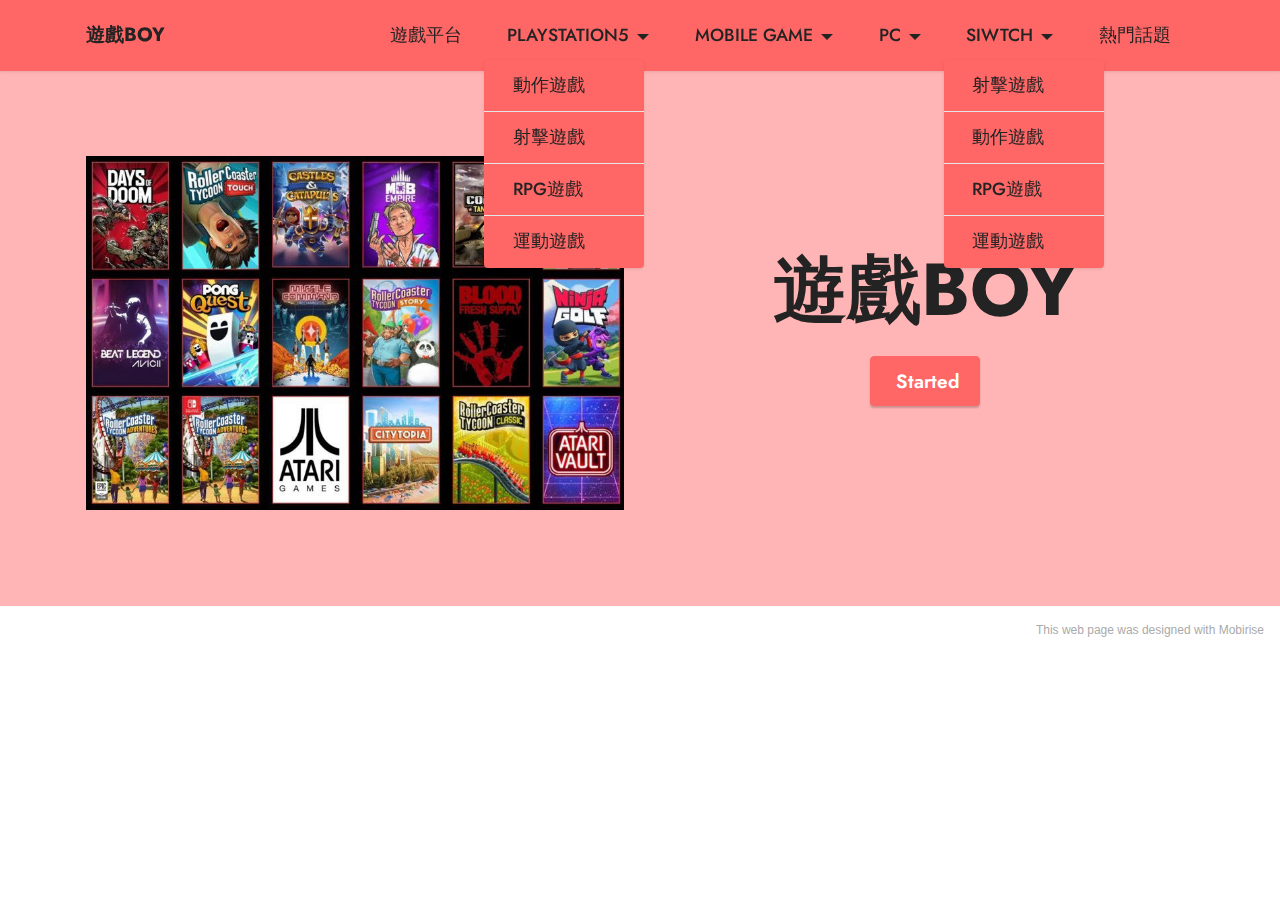
<file: index.html>
<!DOCTYPE html>
<html  >
<head>
  <!-- Site made with Mobirise Website Builder v5.4.1, https://mobirise.com -->
  <meta charset="UTF-8">
  <meta http-equiv="X-UA-Compatible" content="IE=edge">
  <meta name="generator" content="Mobirise v5.4.1, mobirise.com">
  <meta name="viewport" content="width=device-width, initial-scale=1, minimum-scale=1">
  <link rel="shortcut icon" href="assets/images/logo.png" type="image/x-icon">
  <meta name="description" content="">
  
  
  <title>Home</title>
  <link rel="stylesheet" href="assets/bootstrap/css/bootstrap.min.css">
  <link rel="stylesheet" href="assets/bootstrap/css/bootstrap-grid.min.css">
  <link rel="stylesheet" href="assets/bootstrap/css/bootstrap-reboot.min.css">
  <link rel="stylesheet" href="assets/dropdown/css/style.css">
  <link rel="stylesheet" href="assets/socicon/css/styles.css">
  <link rel="stylesheet" href="assets/theme/css/style.css">
  <link rel="preload" href="https://fonts.googleapis.com/css?family=Jost:100,200,300,400,500,600,700,800,900,100i,200i,300i,400i,500i,600i,700i,800i,900i&display=swap" as="style" onload="this.onload=null;this.rel='stylesheet'">
  <noscript><link rel="stylesheet" href="https://fonts.googleapis.com/css?family=Jost:100,200,300,400,500,600,700,800,900,100i,200i,300i,400i,500i,600i,700i,800i,900i&display=swap"></noscript>
  <link rel="preload" as="style" href="assets/mobirise/css/mbr-additional.css"><link rel="stylesheet" href="assets/mobirise/css/mbr-additional.css" type="text/css">
  
  
  
  
</head>
<body>
  
  <section data-bs-version="5.1" class="menu menu1 cid-sUzmGtrsyg" once="menu" id="menu1-27">
    

    <nav class="navbar navbar-dropdown navbar-fixed-top navbar-expand-lg">
        <div class="container">
            <div class="navbar-brand">
                
                <span class="navbar-caption-wrap"><a class="navbar-caption text-black text-primary display-7" href="index.html">遊戲BOY</a></span>
            </div>
            <button class="navbar-toggler" type="button" data-toggle="collapse" data-bs-toggle="collapse" data-target="#navbarSupportedContent" data-bs-target="#navbarSupportedContent" aria-controls="navbarNavAltMarkup" aria-expanded="false" aria-label="Toggle navigation">
                <div class="hamburger">
                    <span></span>
                    <span></span>
                    <span></span>
                    <span></span>
                </div>
            </button>
            <div class="collapse navbar-collapse" id="navbarSupportedContent">
                <ul class="navbar-nav nav-dropdown nav-right" data-app-modern-menu="true"><li class="nav-item"><a class="nav-link link text-black display-4" href="page1.html#top">遊戲平台</a></li><li class="nav-item dropdown"><a class="nav-link link dropdown-toggle text-black show display-4" href="#" data-toggle="dropdown-submenu" data-bs-toggle="dropdown" data-bs-auto-close="outside" aria-expanded="false">PLAYSTATION5</a><div class="dropdown-menu show" aria-labelledby="dropdown-undefined" data-bs-popper="none"><a class="dropdown-item text-black display-4" href="page8.html#team1-31" data-bs-auto-close="outside">動作遊戲</a><a class="dropdown-item text-black text-primary display-4" href="page8.html#team1-30" data-bs-auto-close="outside">射擊遊戲</a><a class="dropdown-item text-black display-4" href="page8.html#team1-32" data-bs-auto-close="outside">RPG遊戲</a><a class="dropdown-item text-black display-4" href="page8.html#team1-33" data-bs-auto-close="outside">運動遊戲</a></div></li>
                    <li class="nav-item dropdown"><a class="nav-link link dropdown-toggle text-black display-4" href="#" data-toggle="dropdown-submenu" data-bs-toggle="dropdown" data-bs-auto-close="outside" aria-expanded="false">MOBILE GAME</a><div class="dropdown-menu" aria-labelledby="dropdown-undefined"><a class="dropdown-item text-black display-4" href="page10.html#team1-3c">射擊遊戲</a><a class="dropdown-item text-black display-4" href="page10.html#team1-3d">動作遊戲</a><a class="dropdown-item text-black text-primary display-4" href="page10.html#team1-3e">RPG遊戲</a><a class="dropdown-item text-black display-4" href="page10.html#team1-3f">運動遊戲</a></div>
                    </li><li class="nav-item dropdown"><a class="nav-link link dropdown-toggle text-black display-4" href="#" data-bs-auto-close="outside" aria-expanded="false" data-toggle="dropdown-submenu" data-bs-toggle="dropdown">PC</a><div class="dropdown-menu" aria-labelledby="dropdown-undefined"><a class="show dropdown-item text-black display-4" href="page6.html#team1-2w" data-bs-auto-close="outside" aria-expanded="false">射擊遊戲</a><a class="show dropdown-item text-black display-4" href="page6.html#team1-2y" data-bs-auto-close="outside" aria-expanded="false">動作遊戲</a><a class="show dropdown-item text-black display-4" href="page6.html#team1-2z" data-bs-auto-close="outside" aria-expanded="false">RPG遊戲</a><a class="show dropdown-item text-black text-primary display-4" href="page6.html#team1-38" data-bs-auto-close="outside" aria-expanded="false">運動遊戲</a></div></li><li class="nav-item dropdown"><a class="nav-link link dropdown-toggle text-black show display-4" href="#" data-bs-auto-close="outside" aria-expanded="false" data-toggle="dropdown-submenu" data-bs-toggle="dropdown">SIWTCH</a><div class="dropdown-menu show" aria-labelledby="dropdown-undefined" data-bs-popper="none"><a class="show dropdown-item text-black display-4" href="page7.html#team1-34" data-bs-auto-close="outside" aria-expanded="false">射擊遊戲</a><a class="show dropdown-item text-black text-primary display-4" href="page7.html#team1-36" data-bs-auto-close="outside" aria-expanded="false">動作遊戲</a><a class="show dropdown-item text-black text-primary display-4" href="page7.html#team1-35" data-bs-auto-close="outside" aria-expanded="false">RPG遊戲</a><a class="show dropdown-item text-black display-4" href="page7.html#team1-37" data-bs-auto-close="outside" aria-expanded="false">運動遊戲</a></div></li><li class="nav-item"><a class="nav-link link text-black text-primary display-4" href="page11.html#header11-3s">熱門話題</a></li></ul>
                
                
            </div>
        </div>
    </nav>
</section>

<section data-bs-version="5.1" class="header11 cid-sUzgWYxYxM" id="header11-24">

    

    

    <div class="container">
        <div class="row justify-content-center">
            <div class="col-12 col-md-6 image-wrapper">
                <img class="w-100" src="assets/images/messageimage-1642230953186-799x525.jpg" alt="Mobirise">
            </div>
            <div class="col-12 col-md">
                <div class="text-wrapper text-center">
                    <h1 class="mbr-section-title mbr-fonts-style mb-3 display-1"><strong>遊戲BOY</strong></h1>
                    <p class="mbr-text mbr-fonts-style display-7"></p>
                    <div class="mbr-section-btn mt-3"><a class="btn btn-secondary display-7" href="page1.html#top">&nbsp;Started</a></div>
                </div>
            </div>
        </div>
    </div>
</section><section style="background-color: #fff; font-family: -apple-system, BlinkMacSystemFont, 'Segoe UI', 'Roboto', 'Helvetica Neue', Arial, sans-serif; color:#aaa; font-size:12px; padding: 0; align-items: center; display: flex;"><a href="https://mobirise.site/a" style="flex: 1 1; height: 3rem; padding-left: 1rem;"></a><p style="flex: 0 0 auto; margin:0; padding-right:1rem;"><a href="https://mobirise.site/d" style="color:#aaa;">This web page</a> was designed with Mobirise</p></section><script src="assets/bootstrap/js/bootstrap.bundle.min.js"></script>  <script src="assets/smoothscroll/smooth-scroll.js"></script>  <script src="assets/ytplayer/index.js"></script>  <script src="assets/dropdown/js/navbar-dropdown.js"></script>  <script src="assets/theme/js/script.js"></script>  
  
  
</body>
</html>
</file>
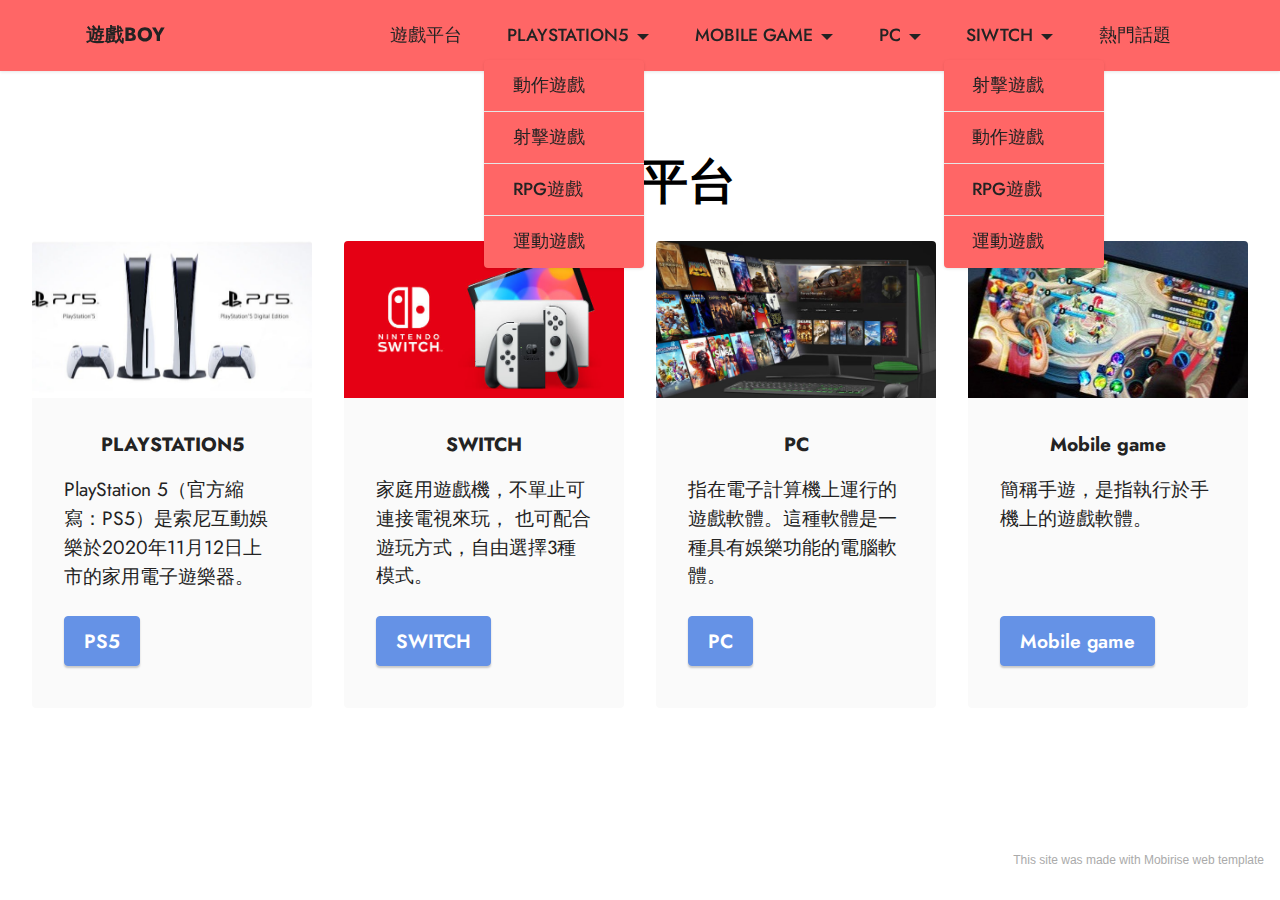
<file: page1.html>
<!DOCTYPE html>
<html  >
<head>
  <!-- Site made with Mobirise Website Builder v5.4.1, https://mobirise.com -->
  <meta charset="UTF-8">
  <meta http-equiv="X-UA-Compatible" content="IE=edge">
  <meta name="generator" content="Mobirise v5.4.1, mobirise.com">
  <meta name="viewport" content="width=device-width, initial-scale=1, minimum-scale=1">
  <link rel="shortcut icon" href="assets/images/logo.png" type="image/x-icon">
  <meta name="description" content="">
  
  
  <title>Page 1</title>
  <link rel="stylesheet" href="assets/bootstrap/css/bootstrap.min.css">
  <link rel="stylesheet" href="assets/bootstrap/css/bootstrap-grid.min.css">
  <link rel="stylesheet" href="assets/bootstrap/css/bootstrap-reboot.min.css">
  <link rel="stylesheet" href="assets/dropdown/css/style.css">
  <link rel="stylesheet" href="assets/socicon/css/styles.css">
  <link rel="stylesheet" href="assets/theme/css/style.css">
  <link rel="preload" href="https://fonts.googleapis.com/css?family=Jost:100,200,300,400,500,600,700,800,900,100i,200i,300i,400i,500i,600i,700i,800i,900i&display=swap" as="style" onload="this.onload=null;this.rel='stylesheet'">
  <noscript><link rel="stylesheet" href="https://fonts.googleapis.com/css?family=Jost:100,200,300,400,500,600,700,800,900,100i,200i,300i,400i,500i,600i,700i,800i,900i&display=swap"></noscript>
  <link rel="preload" as="style" href="assets/mobirise/css/mbr-additional.css"><link rel="stylesheet" href="assets/mobirise/css/mbr-additional.css" type="text/css">
  
  
  
  
</head>
<body>
  
  <section data-bs-version="5.1" class="menu menu1 cid-sUzeuRsXeb" once="menu" id="menu1-1u">
    

    <nav class="navbar navbar-dropdown navbar-fixed-top navbar-expand-lg">
        <div class="container">
            <div class="navbar-brand">
                
                <span class="navbar-caption-wrap"><a class="navbar-caption text-black text-primary display-7" href="index.html">遊戲BOY</a></span>
            </div>
            <button class="navbar-toggler" type="button" data-toggle="collapse" data-bs-toggle="collapse" data-target="#navbarSupportedContent" data-bs-target="#navbarSupportedContent" aria-controls="navbarNavAltMarkup" aria-expanded="false" aria-label="Toggle navigation">
                <div class="hamburger">
                    <span></span>
                    <span></span>
                    <span></span>
                    <span></span>
                </div>
            </button>
            <div class="collapse navbar-collapse" id="navbarSupportedContent">
                <ul class="navbar-nav nav-dropdown nav-right" data-app-modern-menu="true"><li class="nav-item"><a class="nav-link link text-black display-4" href="page1.html#top">遊戲平台</a></li><li class="nav-item dropdown"><a class="nav-link link dropdown-toggle text-black show display-4" href="#" data-toggle="dropdown-submenu" data-bs-toggle="dropdown" data-bs-auto-close="outside" aria-expanded="false">PLAYSTATION5</a><div class="dropdown-menu show" aria-labelledby="dropdown-undefined" data-bs-popper="none"><a class="dropdown-item text-black display-4" href="page8.html#team1-31" data-bs-auto-close="outside">動作遊戲</a><a class="dropdown-item text-black text-primary display-4" href="page8.html#team1-30" data-bs-auto-close="outside">射擊遊戲</a><a class="dropdown-item text-black display-4" href="page8.html#team1-32" data-bs-auto-close="outside">RPG遊戲</a><a class="dropdown-item text-black display-4" href="page8.html#team1-33" data-bs-auto-close="outside">運動遊戲</a></div></li>
                    <li class="nav-item dropdown"><a class="nav-link link dropdown-toggle text-black display-4" href="#" data-toggle="dropdown-submenu" data-bs-toggle="dropdown" data-bs-auto-close="outside" aria-expanded="false">MOBILE GAME</a><div class="dropdown-menu" aria-labelledby="dropdown-undefined"><a class="dropdown-item text-black display-4" href="page10.html#team1-3c">射擊遊戲</a><a class="dropdown-item text-black display-4" href="page10.html#team1-3d">動作遊戲</a><a class="dropdown-item text-black text-primary display-4" href="page10.html#team1-3e">RPG遊戲</a><a class="dropdown-item text-black display-4" href="page10.html#team1-3f">運動遊戲</a></div>
                    </li><li class="nav-item dropdown"><a class="nav-link link dropdown-toggle text-black display-4" href="#" data-bs-auto-close="outside" aria-expanded="false" data-toggle="dropdown-submenu" data-bs-toggle="dropdown">PC</a><div class="dropdown-menu" aria-labelledby="dropdown-undefined"><a class="show dropdown-item text-black display-4" href="page6.html#team1-2w" data-bs-auto-close="outside" aria-expanded="false">射擊遊戲</a><a class="show dropdown-item text-black display-4" href="page6.html#team1-2y" data-bs-auto-close="outside" aria-expanded="false">動作遊戲</a><a class="show dropdown-item text-black display-4" href="page6.html#team1-2z" data-bs-auto-close="outside" aria-expanded="false">RPG遊戲</a><a class="show dropdown-item text-black text-primary display-4" href="page6.html#team1-38" data-bs-auto-close="outside" aria-expanded="false">運動遊戲</a></div></li><li class="nav-item dropdown"><a class="nav-link link dropdown-toggle text-black show display-4" href="#" data-bs-auto-close="outside" aria-expanded="false" data-toggle="dropdown-submenu" data-bs-toggle="dropdown">SIWTCH</a><div class="dropdown-menu show" aria-labelledby="dropdown-undefined" data-bs-popper="none"><a class="show dropdown-item text-black display-4" href="page7.html#team1-34" data-bs-auto-close="outside" aria-expanded="false">射擊遊戲</a><a class="show dropdown-item text-black text-primary display-4" href="page7.html#team1-36" data-bs-auto-close="outside" aria-expanded="false">動作遊戲</a><a class="show dropdown-item text-black text-primary display-4" href="page7.html#team1-35" data-bs-auto-close="outside" aria-expanded="false">RPG遊戲</a><a class="show dropdown-item text-black display-4" href="page7.html#team1-37" data-bs-auto-close="outside" aria-expanded="false">運動遊戲</a></div></li><li class="nav-item"><a class="nav-link link text-black text-primary display-4" href="page11.html#header11-3s">熱門話題</a></li></ul>
                
                
            </div>
        </div>
    </nav>
</section>

<section data-bs-version="5.1" class="gallery3 cid-sUzhHSmJ0e" id="gallery3-25">
    
    
    <div class="container-fluid">
        <div class="mbr-section-head">
            <h4 class="mbr-section-title mbr-fonts-style align-center mb-0 display-2"><strong>遊戲平台</strong></h4>
            <h5 class="mbr-section-subtitle mbr-fonts-style align-center mb-0 mt-2 display-5"></h5>
        </div>
        <div class="row mt-4">
            
            <div class="item features-image сol-12 col-md-6 col-lg-3 active">
                <div class="item-wrapper">
                    <div class="item-img">
                        <img src="assets/images/d8e3aec1-acc3-451d-a5f4-25737d2e3772-1-646x345.jpeg" alt="" data-slide-to="0" data-bs-slide-to="0">
                    </div>
                    <div class="item-content">
                        <h5 class="item-title mbr-fonts-style display-7"><strong>PLAYSTATION5</strong></h5>
                        
                        <p class="mbr-text mbr-fonts-style mt-3 display-7">PlayStation 5（官方縮寫：PS5）是索尼互動娛樂於2020年11月12日上市的家用電子遊樂器。<br></p>
                    </div>
                    <div class="mbr-section-btn item-footer mt-2"><a href="page2.html" class="btn btn-primary item-btn display-7" target="_blank">PS5</a></div>
                </div>
            </div><div class="item features-image сol-12 col-md-6 col-lg-3">
                <div class="item-wrapper">
                    <div class="item-img">
                        <img src="assets/images/12895015-646x363.jpg" alt="" data-slide-to="1" data-bs-slide-to="1">
                    </div>
                    <div class="item-content">
                        <h5 class="item-title mbr-fonts-style display-7"><strong>SWITCH</strong></h5>
                        
                        <p class="mbr-text mbr-fonts-style mt-3 display-7">家庭用遊戲機，不單止可連接電視來玩， 也可配合遊玩方式，自由選擇3種模式。<br></p>
                    </div>
                    <div class="mbr-section-btn item-footer mt-2"><a href="page4.html#top" class="btn btn-primary item-btn display-7" target="_blank">SWITCH</a></div>
                </div>
            </div>
            <div class="item features-image сol-12 col-md-6 col-lg-3">
                <div class="item-wrapper">
                    <div class="item-img">
                        <img src="assets/images/rwbilh-646x363.jpg" alt="">
                    </div>
                    <div class="item-content">
                        <h5 class="item-title mbr-fonts-style display-7"><strong>PC</strong></h5>
                        
                        <p class="mbr-text mbr-fonts-style mt-3 display-7">指在電子計算機上運行的遊戲軟體。這種軟體是一種具有娛樂功能的電腦軟體。</p>
                    </div>
                    <div class="mbr-section-btn item-footer mt-2"><a href="page5.html" class="btn btn-primary item-btn display-7" target="_blank">PC</a></div>
                </div>
            </div>
            <div class="item features-image сol-12 col-md-6 col-lg-3">
                <div class="item-wrapper">
                    <div class="item-img">
                        <img src="assets/images/d5794468-2-600x400.jpeg" alt="" title="">
                    </div>
                    <div class="item-content">
                        <h5 class="item-title mbr-fonts-style display-7"><strong>Mobile game</strong></h5>
                        
                        <p class="mbr-text mbr-fonts-style mt-3 display-7">簡稱手遊，是指執行於手機上的遊戲軟體。<br></p>
                    </div>
                    <div class="mbr-section-btn item-footer mt-2"><a href="page9.html" class="btn btn-primary item-btn display-7" target="_blank">Mobile game<br></a></div>
                </div>
            </div>
        </div>
    </div>
</section><section style="background-color: #fff; font-family: -apple-system, BlinkMacSystemFont, 'Segoe UI', 'Roboto', 'Helvetica Neue', Arial, sans-serif; color:#aaa; font-size:12px; padding: 0; align-items: center; display: flex;"><a href="https://mobirise.site/z" style="flex: 1 1; height: 3rem; padding-left: 1rem;"></a><p style="flex: 0 0 auto; margin:0; padding-right:1rem;"><a href="https://mobirise.site/q" style="color:#aaa;">This site</a> was made with Mobirise web template</p></section><script src="assets/bootstrap/js/bootstrap.bundle.min.js"></script>  <script src="assets/smoothscroll/smooth-scroll.js"></script>  <script src="assets/ytplayer/index.js"></script>  <script src="assets/dropdown/js/navbar-dropdown.js"></script>  <script src="assets/theme/js/script.js"></script>  
  
  
</body>
</html>
</file>
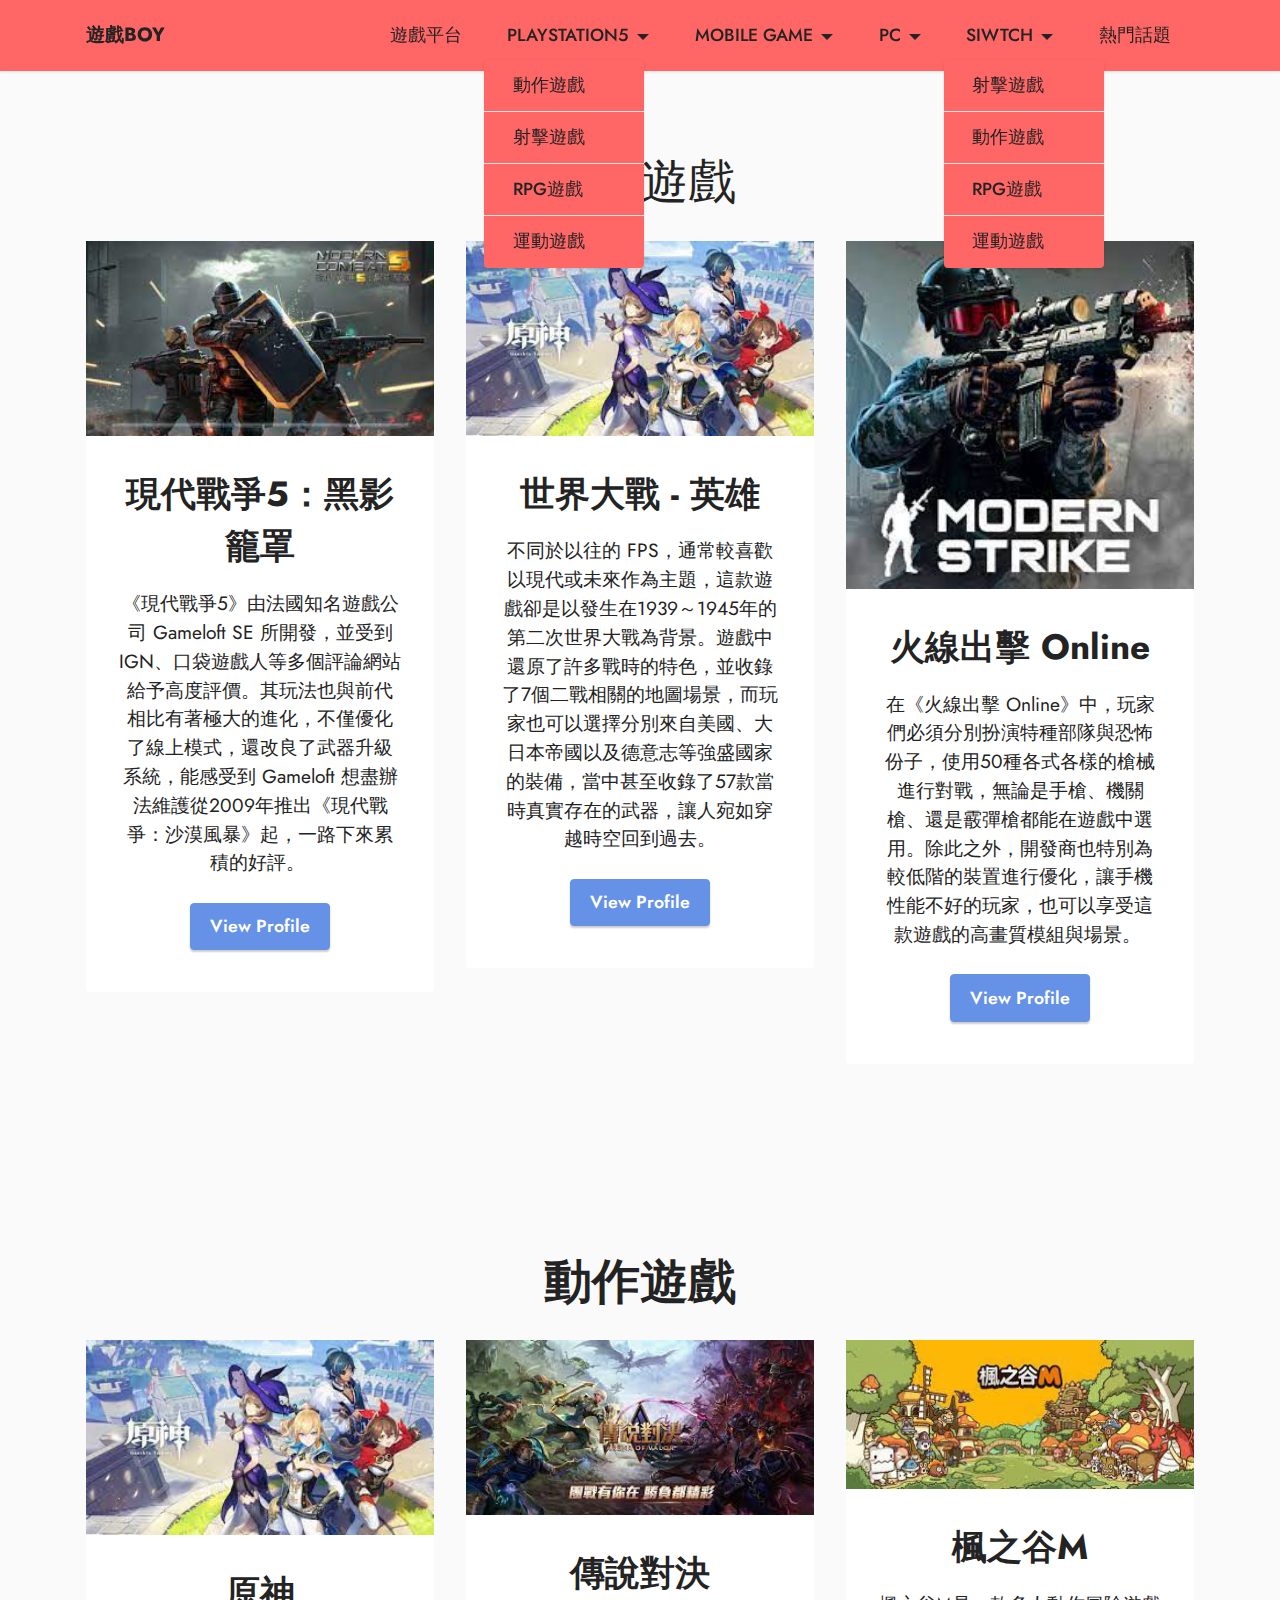
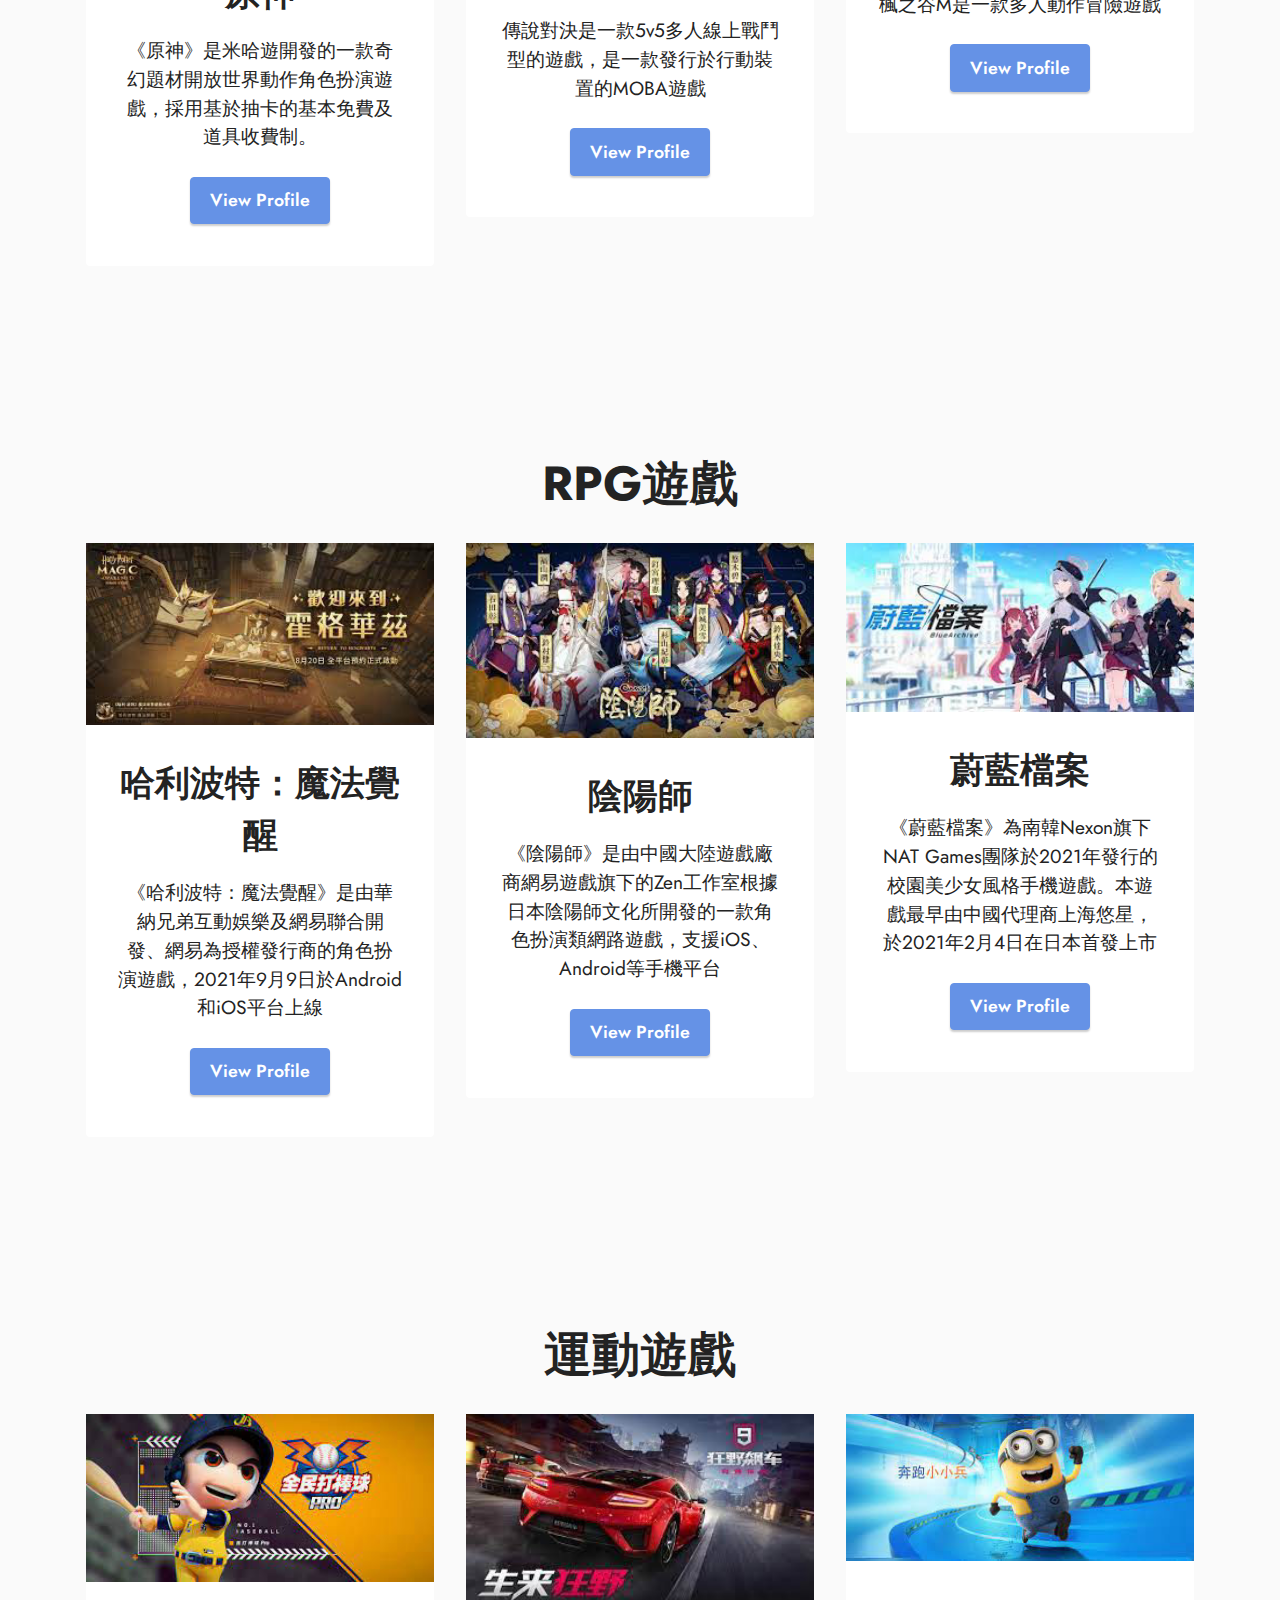
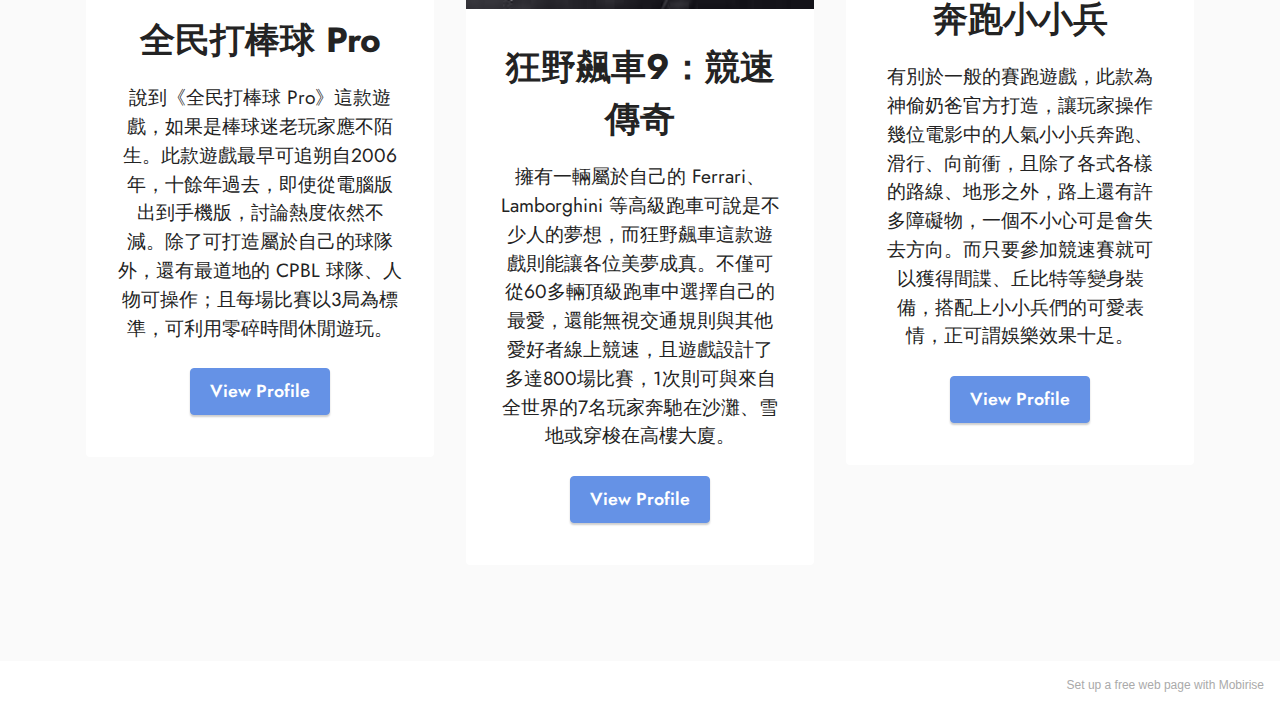
<file: page10.html>
<!DOCTYPE html>
<html  >
<head>
  <!-- Site made with Mobirise Website Builder v5.4.1, https://mobirise.com -->
  <meta charset="UTF-8">
  <meta http-equiv="X-UA-Compatible" content="IE=edge">
  <meta name="generator" content="Mobirise v5.4.1, mobirise.com">
  <meta name="viewport" content="width=device-width, initial-scale=1, minimum-scale=1">
  <link rel="shortcut icon" href="assets/images/logo.png" type="image/x-icon">
  <meta name="description" content="">
  
  
  <title>MOBL GA</title>
  <link rel="stylesheet" href="assets/bootstrap/css/bootstrap.min.css">
  <link rel="stylesheet" href="assets/bootstrap/css/bootstrap-grid.min.css">
  <link rel="stylesheet" href="assets/bootstrap/css/bootstrap-reboot.min.css">
  <link rel="stylesheet" href="assets/dropdown/css/style.css">
  <link rel="stylesheet" href="assets/socicon/css/styles.css">
  <link rel="stylesheet" href="assets/theme/css/style.css">
  <link rel="preload" href="https://fonts.googleapis.com/css?family=Jost:100,200,300,400,500,600,700,800,900,100i,200i,300i,400i,500i,600i,700i,800i,900i&display=swap" as="style" onload="this.onload=null;this.rel='stylesheet'">
  <noscript><link rel="stylesheet" href="https://fonts.googleapis.com/css?family=Jost:100,200,300,400,500,600,700,800,900,100i,200i,300i,400i,500i,600i,700i,800i,900i&display=swap"></noscript>
  <link rel="preload" as="style" href="assets/mobirise/css/mbr-additional.css"><link rel="stylesheet" href="assets/mobirise/css/mbr-additional.css" type="text/css">
  
  
  
  
</head>
<body>
  
  <section data-bs-version="5.1" class="menu menu1 cid-sUzIF4F20w" once="menu" id="menu1-3b">
    

    <nav class="navbar navbar-dropdown navbar-fixed-top navbar-expand-lg">
        <div class="container">
            <div class="navbar-brand">
                
                <span class="navbar-caption-wrap"><a class="navbar-caption text-black text-primary display-7" href="index.html">遊戲BOY</a></span>
            </div>
            <button class="navbar-toggler" type="button" data-toggle="collapse" data-bs-toggle="collapse" data-target="#navbarSupportedContent" data-bs-target="#navbarSupportedContent" aria-controls="navbarNavAltMarkup" aria-expanded="false" aria-label="Toggle navigation">
                <div class="hamburger">
                    <span></span>
                    <span></span>
                    <span></span>
                    <span></span>
                </div>
            </button>
            <div class="collapse navbar-collapse" id="navbarSupportedContent">
                <ul class="navbar-nav nav-dropdown nav-right" data-app-modern-menu="true"><li class="nav-item"><a class="nav-link link text-black display-4" href="page1.html#top">遊戲平台</a></li><li class="nav-item dropdown"><a class="nav-link link dropdown-toggle text-black show display-4" href="#" data-toggle="dropdown-submenu" data-bs-toggle="dropdown" data-bs-auto-close="outside" aria-expanded="false">PLAYSTATION5</a><div class="dropdown-menu show" aria-labelledby="dropdown-undefined" data-bs-popper="none"><a class="dropdown-item text-black display-4" href="page8.html#team1-31" data-bs-auto-close="outside">動作遊戲</a><a class="dropdown-item text-black text-primary display-4" href="page8.html#team1-30" data-bs-auto-close="outside">射擊遊戲</a><a class="dropdown-item text-black display-4" href="page8.html#team1-32" data-bs-auto-close="outside">RPG遊戲</a><a class="dropdown-item text-black display-4" href="page8.html#team1-33" data-bs-auto-close="outside">運動遊戲</a></div></li>
                    <li class="nav-item dropdown"><a class="nav-link link dropdown-toggle text-black display-4" href="#" data-toggle="dropdown-submenu" data-bs-toggle="dropdown" data-bs-auto-close="outside" aria-expanded="false">MOBILE GAME</a><div class="dropdown-menu" aria-labelledby="dropdown-undefined"><a class="dropdown-item text-black display-4" href="page10.html#team1-3c">射擊遊戲</a><a class="dropdown-item text-black display-4" href="page10.html#team1-3d">動作遊戲</a><a class="dropdown-item text-black text-primary display-4" href="page10.html#team1-3e">RPG遊戲</a><a class="dropdown-item text-black display-4" href="page10.html#team1-3f">運動遊戲</a></div>
                    </li><li class="nav-item dropdown"><a class="nav-link link dropdown-toggle text-black display-4" href="#" data-bs-auto-close="outside" aria-expanded="false" data-toggle="dropdown-submenu" data-bs-toggle="dropdown">PC</a><div class="dropdown-menu" aria-labelledby="dropdown-undefined"><a class="show dropdown-item text-black display-4" href="page6.html#team1-2w" data-bs-auto-close="outside" aria-expanded="false">射擊遊戲</a><a class="show dropdown-item text-black display-4" href="page6.html#team1-2y" data-bs-auto-close="outside" aria-expanded="false">動作遊戲</a><a class="show dropdown-item text-black display-4" href="page6.html#team1-2z" data-bs-auto-close="outside" aria-expanded="false">RPG遊戲</a><a class="show dropdown-item text-black text-primary display-4" href="page6.html#team1-38" data-bs-auto-close="outside" aria-expanded="false">運動遊戲</a></div></li><li class="nav-item dropdown"><a class="nav-link link dropdown-toggle text-black show display-4" href="#" data-bs-auto-close="outside" aria-expanded="false" data-toggle="dropdown-submenu" data-bs-toggle="dropdown">SIWTCH</a><div class="dropdown-menu show" aria-labelledby="dropdown-undefined" data-bs-popper="none"><a class="show dropdown-item text-black display-4" href="page7.html#team1-34" data-bs-auto-close="outside" aria-expanded="false">射擊遊戲</a><a class="show dropdown-item text-black text-primary display-4" href="page7.html#team1-36" data-bs-auto-close="outside" aria-expanded="false">動作遊戲</a><a class="show dropdown-item text-black text-primary display-4" href="page7.html#team1-35" data-bs-auto-close="outside" aria-expanded="false">RPG遊戲</a><a class="show dropdown-item text-black display-4" href="page7.html#team1-37" data-bs-auto-close="outside" aria-expanded="false">運動遊戲</a></div></li><li class="nav-item"><a class="nav-link link text-black text-primary display-4" href="page11.html#header11-3s">熱門話題</a></li></ul>
                
                
            </div>
        </div>
    </nav>
</section>

<section data-bs-version="5.1" class="team1 cid-sUzIF5s7X7" id="team1-3c">
    

    
    <div class="container">
        <div class="row justify-content-center">
            <div class="col-12">
                <h3 class="mbr-section-title mbr-fonts-style align-center mb-4 display-2">射擊遊戲</h3>
                
            </div>
            <div class="col-sm-6 col-lg-4">
                <div class="card-wrap">
                    <div class="image-wrap">
                        <img src="assets/images/5-300x168.jpg" alt="">
                    </div>
                    <div class="content-wrap">
                        <h5 class="mbr-section-title card-title mbr-fonts-style align-center m-0 display-5">
                            <strong>現代戰爭5：黑影籠罩</strong>
                        </h5>
                        <h6 class="mbr-role mbr-fonts-style align-center mb-3 display-4"></h6>
                        <p class="card-text mbr-fonts-style align-center display-7">《現代戰爭5》由法國知名遊戲公司 Gameloft SE 所開發，並受到 IGN、口袋遊戲人等多個評論網站給予高度評價。其玩法也與前代相比有著極大的進化，不僅優化了線上模式，還改良了武器升級系統，能感受到 Gameloft 想盡辦法維護從2009年推出《現代戰爭：沙漠風暴》起，一路下來累積的好評。&nbsp;<br></p>
                        
                        <div class="mbr-section-btn card-btn align-center"><a class="btn btn-primary display-4" href="https://acg.gamer.com.tw/acgDetail.php?s=62188" target="_blank">View
                                Profile</a></div>
                    </div>
                </div>
            </div>

            <div class="col-sm-6 col-lg-4">
                <div class="card-wrap">
                    <div class="image-wrap">
                        <img src="assets/images/300x168.jpg" alt="">
                    </div>
                    <div class="content-wrap">
                        <h5 class="mbr-section-title card-title mbr-fonts-style align-center m-0 display-5"><strong>世界大戰 - 英雄</strong></h5>
                        <h6 class="mbr-role mbr-fonts-style align-center mb-3 display-4"></h6>
                        <p class="card-text mbr-fonts-style align-center display-7">不同於以往的 FPS，通常較喜歡以現代或未來作為主題，這款遊戲卻是以發生在1939～1945年的第二次世界大戰為背景。遊戲中還原了許多戰時的特色，並收錄了7個二戰相關的地圖場景，而玩家也可以選擇分別來自美國、大日本帝國以及德意志等強盛國家的裝備，當中甚至收錄了57款當時真實存在的武器，讓人宛如穿越時空回到過去。</p>
                        
                        <div class="mbr-section-btn card-btn align-center"><a class="btn btn-primary display-4" href="https://play.google.com/store/apps/details?id=com.gamedevltd.wwh&hl=zh_TW&gl=US" target="_blank">View
                                Profile</a></div>
                    </div>
                </div>
            </div>

            <div class="col-sm-6 col-lg-4">
                <div class="card-wrap">
                    <div class="image-wrap">
                        <img src="assets/images/online-225x225.jpg" alt="">
                    </div>
                    <div class="content-wrap">
                        <h5 class="mbr-section-title card-title mbr-fonts-style align-center m-0 display-5"><strong>火線出擊 Online</strong></h5>
                        <h6 class="mbr-role mbr-fonts-style align-center mb-3 display-4"></h6>
                        <p class="card-text mbr-fonts-style align-center display-7">在《火線出擊 Online》中，玩家們必須分別扮演特種部隊與恐怖份子，使用50種各式各樣的槍械進行對戰，無論是手槍、機關槍、還是霰彈槍都能在遊戲中選用。除此之外，開發商也特別為較低階的裝置進行優化，讓手機性能不好的玩家，也可以享受這款遊戲的高畫質模組與場景。&nbsp;<br></p>
                        
                        <div class="mbr-section-btn card-btn align-center"><a class="btn btn-primary display-4" href="https://play.google.com/store/apps/details?id=com.gamedevltd.modernstrike&hl=zh_TW&gl=US" target="_blank">View
                                Profile</a></div>
                    </div>
                </div>
            </div>

            
        </div>
    </div>
</section>

<section data-bs-version="5.1" class="team1 cid-sUzIF6KOXb" id="team1-3d">
    

    
    <div class="container">
        <div class="row justify-content-center">
            <div class="col-12">
                <h3 class="mbr-section-title mbr-fonts-style align-center mb-4 display-2"><strong>動作遊戲</strong></h3>
                
            </div>
            <div class="col-sm-6 col-lg-4">
                <div class="card-wrap">
                    <div class="image-wrap">
                        <img src="assets/images/300x168.jpg" alt="">
                    </div>
                    <div class="content-wrap">
                        <h5 class="mbr-section-title card-title mbr-fonts-style align-center m-0 display-5">
                            <strong>原神</strong>
                        </h5>
                        <h6 class="mbr-role mbr-fonts-style align-center mb-3 display-4"></h6>
                        <p class="card-text mbr-fonts-style align-center display-7">《原神》是米哈遊開發的一款奇幻題材開放世界動作角色扮演遊戲，採用基於抽卡的基本免費及道具收費制。</p>
                        
                        <div class="mbr-section-btn card-btn align-center"><a class="btn btn-primary display-4" href="https://play.google.com/store/apps/details?id=com.miHoYo.GenshinImpact&hl=zh_TW&gl=US" target="_blank">View
                                Profile</a></div>
                    </div>
                </div>
            </div>

            <div class="col-sm-6 col-lg-4">
                <div class="card-wrap">
                    <div class="image-wrap">
                        <img src="assets/images/316x159.jpg" alt="">
                    </div>
                    <div class="content-wrap">
                        <h5 class="mbr-section-title card-title mbr-fonts-style align-center m-0 display-5"><strong>傳說對決</strong></h5>
                        <h6 class="mbr-role mbr-fonts-style align-center mb-3 display-4"></h6>
                        <p class="card-text mbr-fonts-style align-center display-7">
                            傳說對決是一款5v5多人線上戰鬥型的遊戲，是一款發行於行動裝置的MOBA遊戲
                        </p>
                        
                        <div class="mbr-section-btn card-btn align-center"><a class="btn btn-primary display-4" href="https://apps.apple.com/tw/app/garena-%E8%8B%B1%E9%9B%84%E8%81%AF%E7%9B%9F-%E5%82%B3%E8%AA%AA%E5%B0%8D%E6%B1%BA/id857669215" target="_blank">View
                                Profile</a></div>
                    </div>
                </div>
            </div>

            <div class="col-sm-6 col-lg-4">
                <div class="card-wrap">
                    <div class="image-wrap">
                        <img src="assets/images/m-344x147.jpg" alt="">
                    </div>
                    <div class="content-wrap">
                        <h5 class="mbr-section-title card-title mbr-fonts-style align-center m-0 display-5"><strong>楓之谷M</strong></h5>
                        <h6 class="mbr-role mbr-fonts-style align-center mb-3 display-4"></h6>
                        <p class="card-text mbr-fonts-style align-center display-7">楓之谷M是一款多人動作冒險遊戲</p>
                        
                        <div class="mbr-section-btn card-btn align-center"><a class="btn btn-primary display-4" href="https://play.google.com/store/apps/details?id=com.nexon.maplem.global&hl=zh_TW&gl=US" target="_blank">View
                                Profile</a></div>
                    </div>
                </div>
            </div>

            
        </div>
    </div>
</section>

<section data-bs-version="5.1" class="team1 cid-sUzIF7Zfdw" id="team1-3e">
    

    
    <div class="container">
        <div class="row justify-content-center">
            <div class="col-12">
                <h3 class="mbr-section-title mbr-fonts-style align-center mb-4 display-2"><strong>RPG遊戲</strong></h3>
                
            </div>
            <div class="col-sm-6 col-lg-4">
                <div class="card-wrap">
                    <div class="image-wrap">
                        <img src="assets/images/310x162.jpg" alt="">
                    </div>
                    <div class="content-wrap">
                        <h5 class="mbr-section-title card-title mbr-fonts-style align-center m-0 display-5">
                            <strong>哈利波特：魔法覺醒</strong>
                        </h5>
                        <h6 class="mbr-role mbr-fonts-style align-center mb-3 display-4"></h6>
                        <p class="card-text mbr-fonts-style align-center display-7">
                            《哈利波特：魔法覺醒》是由華納兄弟互動娛樂及網易聯合開發、網易為授權發行商的角色扮演遊戲，2021年9月9日於Android和iOS平台上線
                        </p>
                        
                        <div class="mbr-section-btn card-btn align-center"><a class="btn btn-primary display-4" href="https://www.harrypottermagicawakened.com/tw/" target="_blank">View
                                Profile</a></div>
                    </div>
                </div>
            </div>

            <div class="col-sm-6 col-lg-4">
                <div class="card-wrap">
                    <div class="image-wrap">
                        <img src="assets/images/299x168.jpg" alt="">
                    </div>
                    <div class="content-wrap">
                        <h5 class="mbr-section-title card-title mbr-fonts-style align-center m-0 display-5">
                            <strong>陰陽師</strong>
                        </h5>
                        <h6 class="mbr-role mbr-fonts-style align-center mb-3 display-4"></h6>
                        <p class="card-text mbr-fonts-style align-center display-7">
                            《陰陽師》是由中國大陸遊戲廠商網易遊戲旗下的Zen工作室根據日本陰陽師文化所開發的一款角色扮演類網路遊戲，支援iOS、Android等手機平台
                        </p>
                        
                        <div class="mbr-section-btn card-btn align-center"><a class="btn btn-primary display-4" href="https://play.google.com/store/apps/details?id=com.netease.onmyoji.na&hl=zh_TW&gl=US" target="_blank">View
                                Profile</a></div>
                    </div>
                </div>
            </div>

            <div class="col-sm-6 col-lg-4">
                <div class="card-wrap">
                    <div class="image-wrap">
                        <img src="assets/images/322x157.jpg" alt="">
                    </div>
                    <div class="content-wrap">
                        <h5 class="mbr-section-title card-title mbr-fonts-style align-center m-0 display-5"><strong>蔚藍檔案</strong></h5>
                        <h6 class="mbr-role mbr-fonts-style align-center mb-3 display-4"></h6>
                        <p class="card-text mbr-fonts-style align-center display-7">
                            《蔚藍檔案》為南韓Nexon旗下NAT Games團隊於2021年發行的校園美少女風格手機遊戲。本遊戲最早由中國代理商上海悠星，於2021年2月4日在日本首發上市
                        </p>
                        
                        <div class="mbr-section-btn card-btn align-center"><a class="btn btn-primary display-4" href="https://play.google.com/store/apps/details?id=com.nexon.bluearchive&hl=zh_TW&gl=US" target="_blank">View
                                Profile</a></div>
                    </div>
                </div>
            </div>

            
        </div>
    </div>
</section>

<section data-bs-version="5.1" class="team1 cid-sUzIF966zj" id="team1-3f">
    

    
    <div class="container">
        <div class="row justify-content-center">
            <div class="col-12">
                <h3 class="mbr-section-title mbr-fonts-style align-center mb-4 display-2">
                    <strong>運動遊戲</strong></h3>
                
            </div>
            <div class="col-sm-6 col-lg-4">
                <div class="card-wrap">
                    <div class="image-wrap">
                        <img src="assets/images/pro-322x156.jpg" alt="">
                    </div>
                    <div class="content-wrap">
                        <h5 class="mbr-section-title card-title mbr-fonts-style align-center m-0 display-5"><strong>全民打棒球 Pro</strong></h5>
                        <h6 class="mbr-role mbr-fonts-style align-center mb-3 display-4"></h6>
                        <p class="card-text mbr-fonts-style align-center display-7">
                            說到《全民打棒球 Pro》這款遊戲，如果是棒球迷老玩家應不陌生。此款遊戲最早可追朔自2006年，十餘年過去，即使從電腦版出到手機版，討論熱度依然不減。除了可打造屬於自己的球隊外，還有最道地的 CPBL 球隊、人物可操作；且每場比賽以3局為標準，可利用零碎時間休閒遊玩。
                        </p>
                        
                        <div class="mbr-section-btn card-btn align-center"><a class="btn btn-primary display-4" href="https://bbm3.joybomb.com.tw/" target="_blank">View
                                Profile</a></div>
                    </div>
                </div>
            </div>

            <div class="col-sm-6 col-lg-4">
                <div class="card-wrap">
                    <div class="image-wrap">
                        <img src="assets/images/9-300x168.jpg" alt="">
                    </div>
                    <div class="content-wrap">
                        <h5 class="mbr-section-title card-title mbr-fonts-style align-center m-0 display-5">
                            <strong>狂野飆車9：競速傳奇</strong>
                        </h5>
                        <h6 class="mbr-role mbr-fonts-style align-center mb-3 display-4"></h6>
                        <p class="card-text mbr-fonts-style align-center display-7">
                            擁有一輛屬於自己的 Ferrari、Lamborghini 等高級跑車可說是不少人的夢想，而狂野飆車這款遊戲則能讓各位美夢成真。不僅可從60多輛頂級跑車中選擇自己的最愛，還能無視交通規則與其他愛好者線上競速，且遊戲設計了多達800場比賽，1次則可與來自全世界的7名玩家奔馳在沙灘、雪地或穿梭在高樓大廈。
                        </p>
                        
                        <div class="mbr-section-btn card-btn align-center"><a class="btn btn-primary display-4" href="https://play.google.com/store/apps/details?id=com.gameloft.android.ANMP.GloftA9HM&hl=zh_TW&gl=US" target="_blank">View
                                Profile</a></div>
                    </div>
                </div>
            </div>

            <div class="col-sm-6 col-lg-4">
                <div class="card-wrap">
                    <div class="image-wrap">
                        <img src="assets/images/344x146.jpg" alt="">
                    </div>
                    <div class="content-wrap">
                        <h5 class="mbr-section-title card-title mbr-fonts-style align-center m-0 display-5">
                            <strong>奔跑小小兵</strong>
                        </h5>
                        <h6 class="mbr-role mbr-fonts-style align-center mb-3 display-4"></h6>
                        <p class="card-text mbr-fonts-style align-center display-7">
                            有別於一般的賽跑遊戲，此款為神偷奶爸官方打造，讓玩家操作幾位電影中的人氣小小兵奔跑、滑行、向前衝，且除了各式各樣的路線、地形之外，路上還有許多障礙物，一個不小心可是會失去方向。而只要參加競速賽就可以獲得間諜、丘比特等變身裝備，搭配上小小兵們的可愛表情，正可謂娛樂效果十足。
                        </p>
                        
                        <div class="mbr-section-btn card-btn align-center"><a class="btn btn-primary display-4" href="https://play.google.com/store/apps/details?id=com.gameloft.android.ANMP.GloftDMHM&hl=zh_TW&gl=US" target="_blank">View
                                Profile</a></div>
                    </div>
                </div>
            </div>

            
        </div>
    </div>
</section><section style="background-color: #fff; font-family: -apple-system, BlinkMacSystemFont, 'Segoe UI', 'Roboto', 'Helvetica Neue', Arial, sans-serif; color:#aaa; font-size:12px; padding: 0; align-items: center; display: flex;"><a href="https://mobirise.site/j" style="flex: 1 1; height: 3rem; padding-left: 1rem;"></a><p style="flex: 0 0 auto; margin:0; padding-right:1rem;">Set up a free <a href="https://mobirise.site/y" style="color:#aaa;">web page</a> with Mobirise</p></section><script src="assets/bootstrap/js/bootstrap.bundle.min.js"></script>  <script src="assets/smoothscroll/smooth-scroll.js"></script>  <script src="assets/ytplayer/index.js"></script>  <script src="assets/dropdown/js/navbar-dropdown.js"></script>  <script src="assets/theme/js/script.js"></script>  
  
  
</body>
</html>
</file>
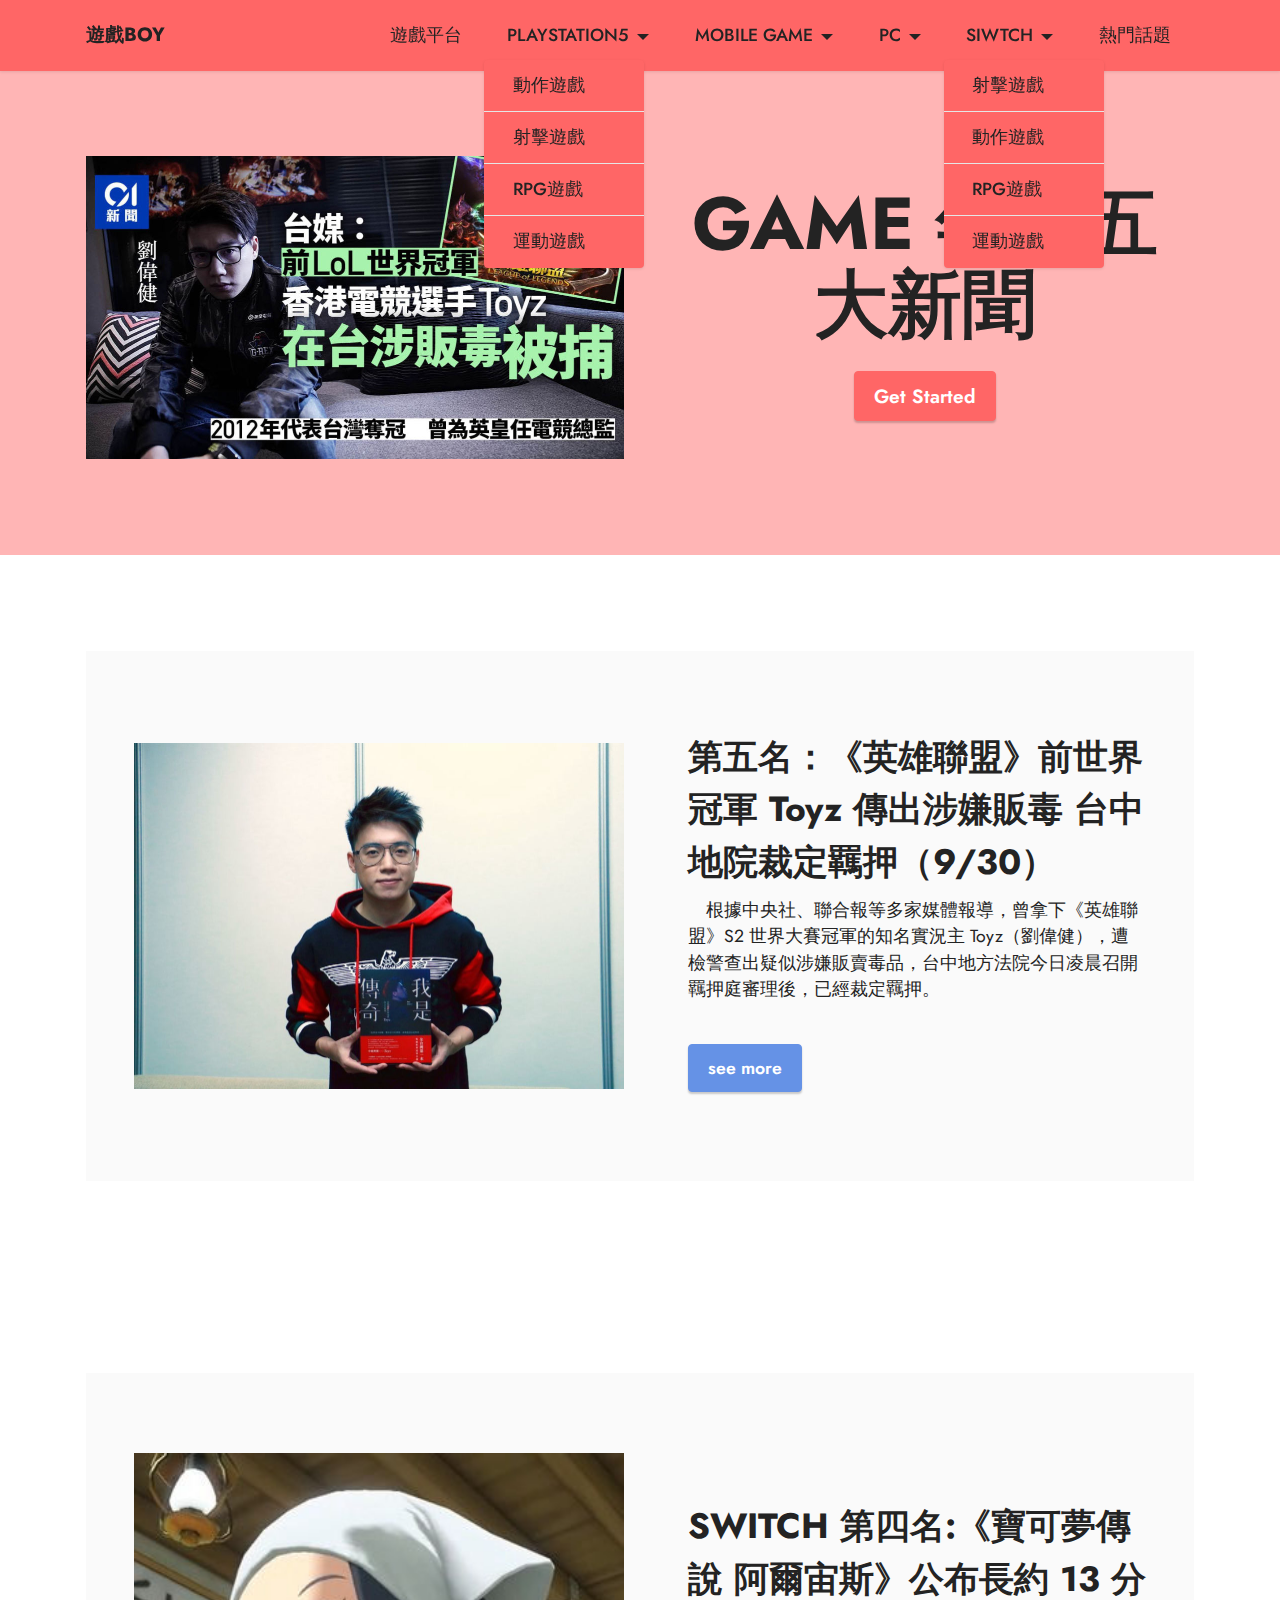
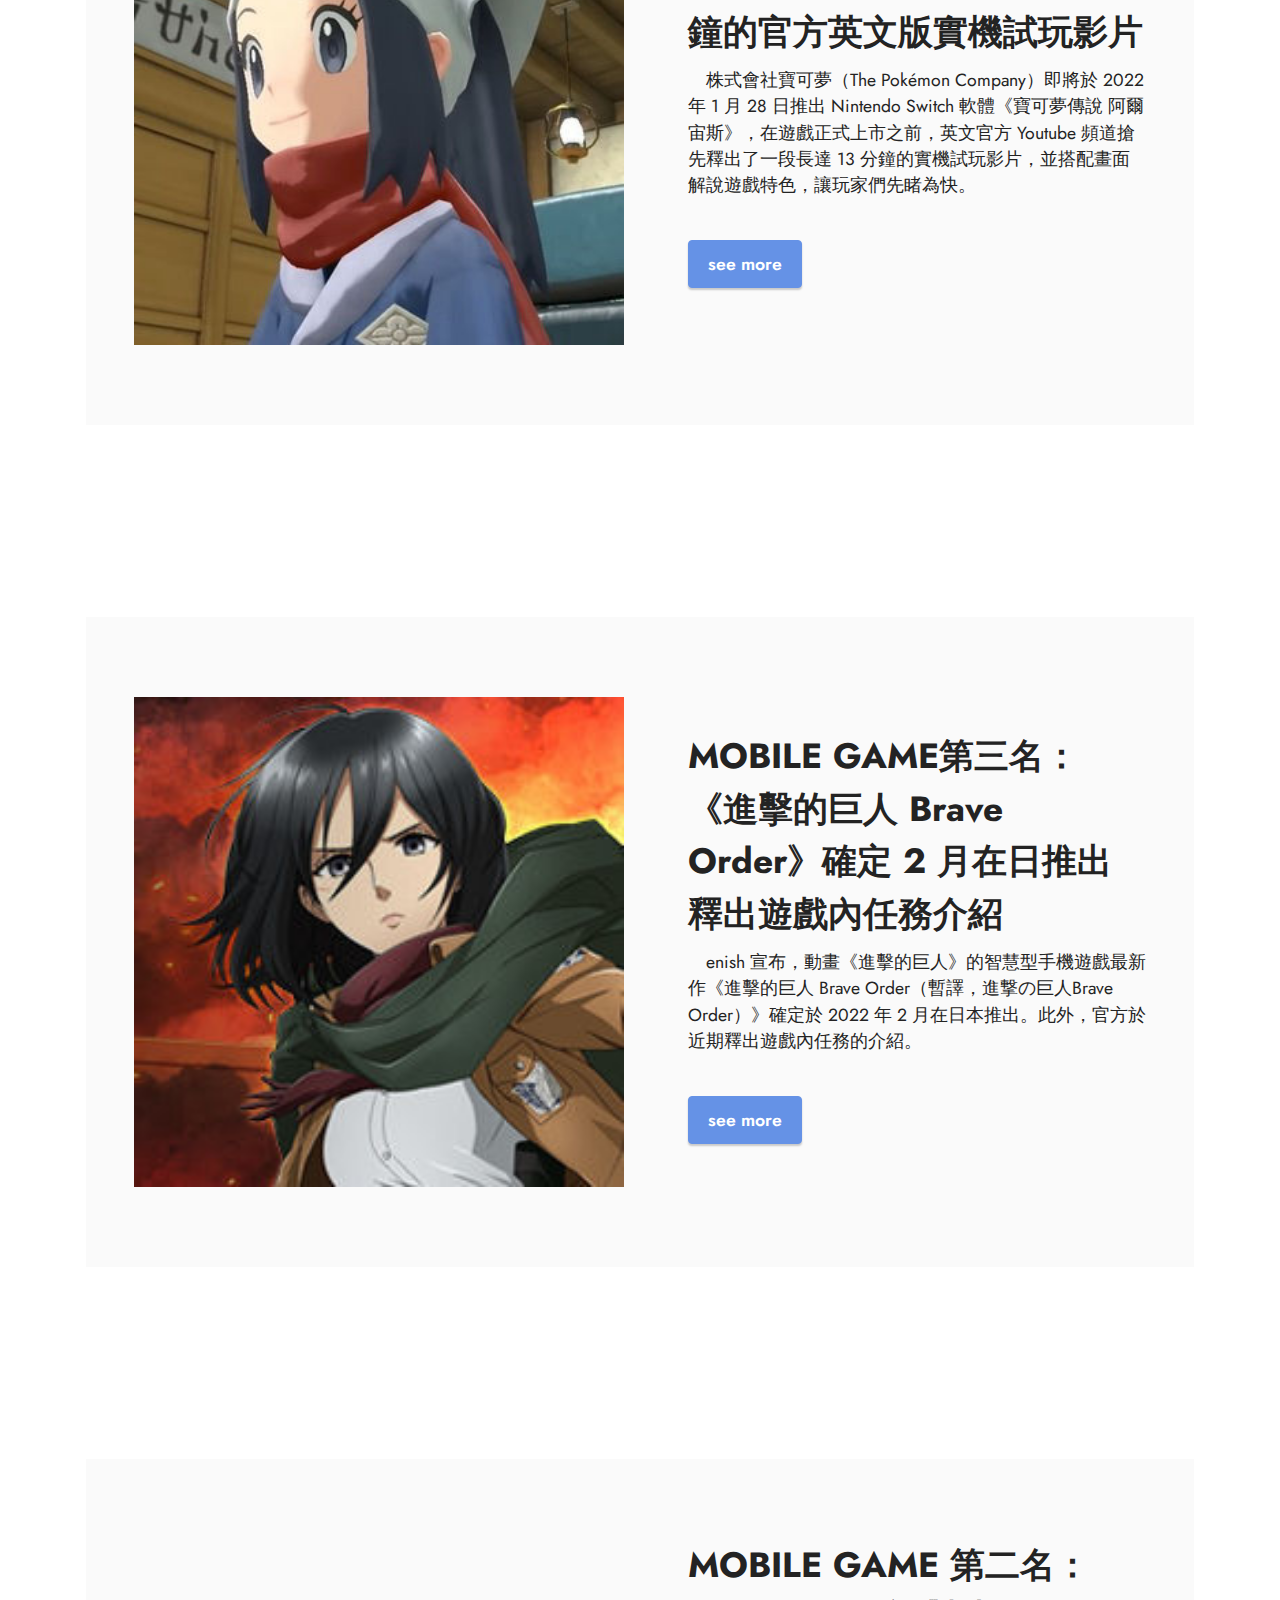
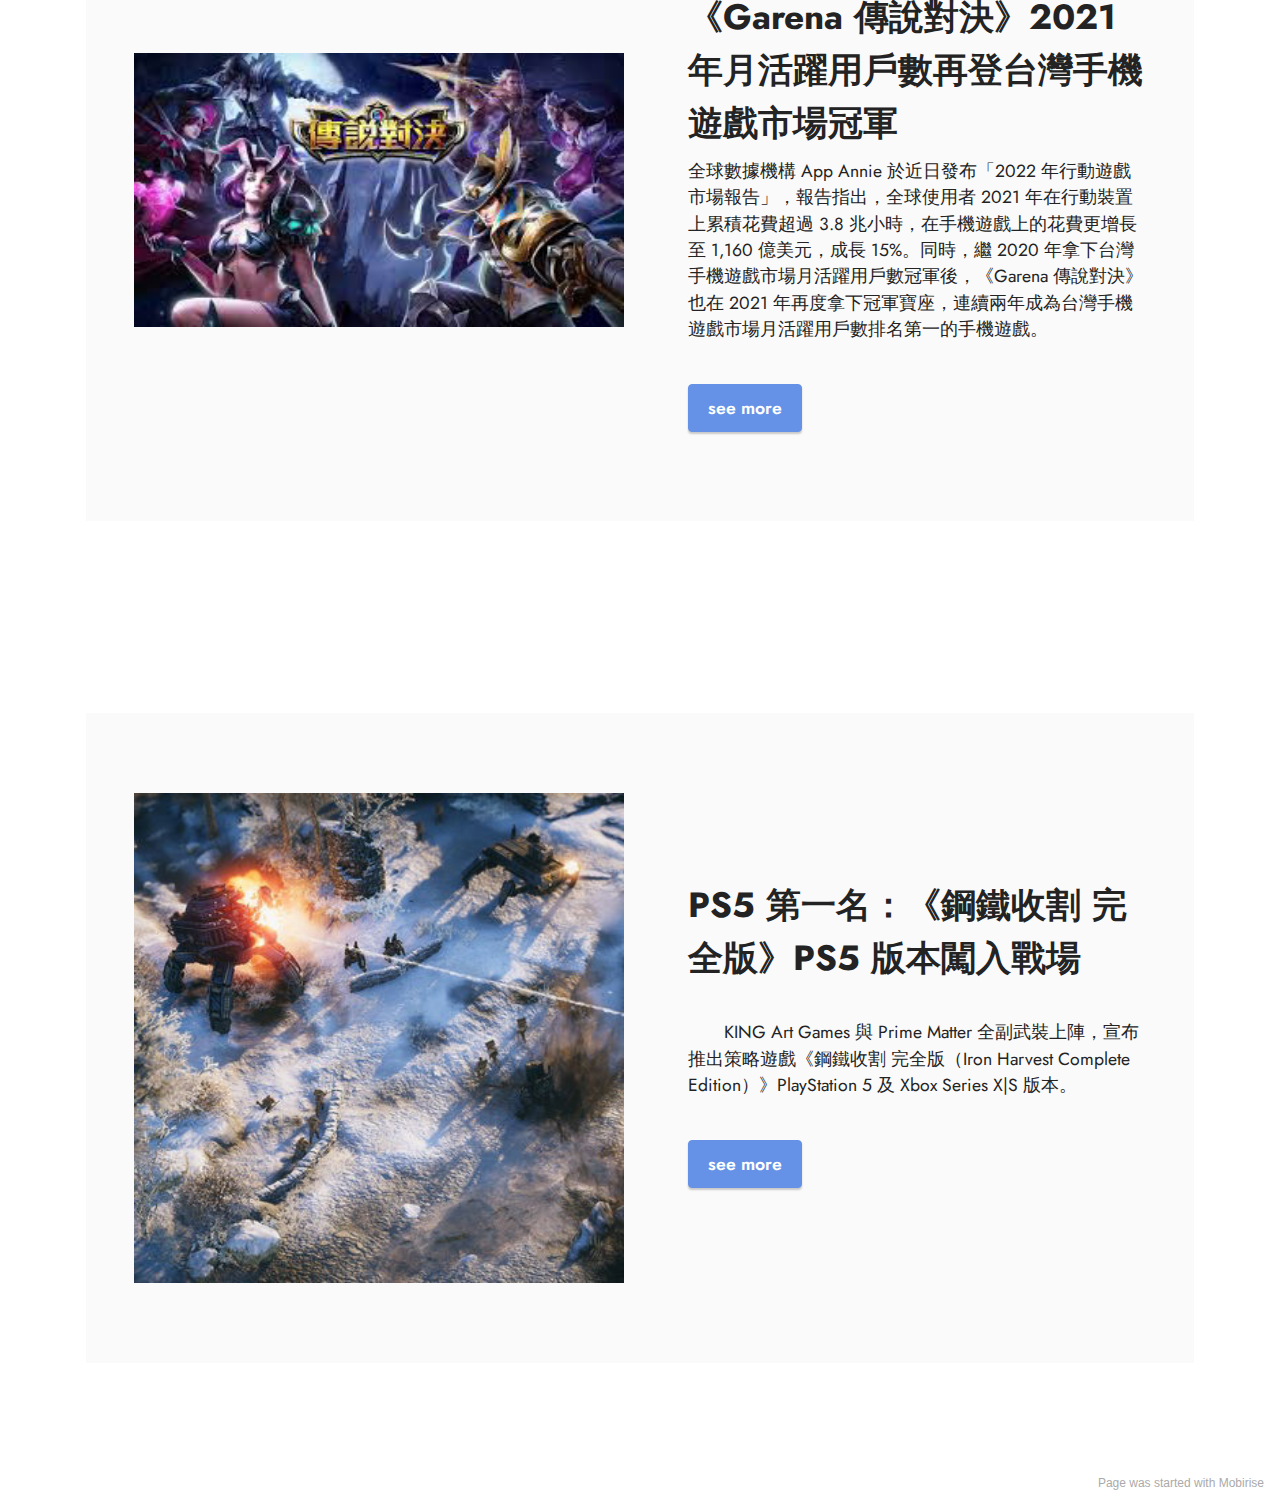
<file: page11.html>
<!DOCTYPE html>
<html  >
<head>
  <!-- Site made with Mobirise Website Builder v5.4.1, https://mobirise.com -->
  <meta charset="UTF-8">
  <meta http-equiv="X-UA-Compatible" content="IE=edge">
  <meta name="generator" content="Mobirise v5.4.1, mobirise.com">
  <meta name="viewport" content="width=device-width, initial-scale=1, minimum-scale=1">
  <link rel="shortcut icon" href="assets/images/logo.png" type="image/x-icon">
  <meta name="description" content="">
  
  
  <title>熱門話題</title>
  <link rel="stylesheet" href="assets/bootstrap/css/bootstrap.min.css">
  <link rel="stylesheet" href="assets/bootstrap/css/bootstrap-grid.min.css">
  <link rel="stylesheet" href="assets/bootstrap/css/bootstrap-reboot.min.css">
  <link rel="stylesheet" href="assets/dropdown/css/style.css">
  <link rel="stylesheet" href="assets/socicon/css/styles.css">
  <link rel="stylesheet" href="assets/theme/css/style.css">
  <link rel="preload" href="https://fonts.googleapis.com/css?family=Jost:100,200,300,400,500,600,700,800,900,100i,200i,300i,400i,500i,600i,700i,800i,900i&display=swap" as="style" onload="this.onload=null;this.rel='stylesheet'">
  <noscript><link rel="stylesheet" href="https://fonts.googleapis.com/css?family=Jost:100,200,300,400,500,600,700,800,900,100i,200i,300i,400i,500i,600i,700i,800i,900i&display=swap"></noscript>
  <link rel="preload" as="style" href="assets/mobirise/css/mbr-additional.css"><link rel="stylesheet" href="assets/mobirise/css/mbr-additional.css" type="text/css">
  
  
  
  
</head>
<body>
  
  <section data-bs-version="5.1" class="menu menu1 cid-sUzmGtrsyg" once="menu" id="menu1-3g">
    

    <nav class="navbar navbar-dropdown navbar-fixed-top navbar-expand-lg">
        <div class="container">
            <div class="navbar-brand">
                
                <span class="navbar-caption-wrap"><a class="navbar-caption text-black text-primary display-7" href="index.html">遊戲BOY</a></span>
            </div>
            <button class="navbar-toggler" type="button" data-toggle="collapse" data-bs-toggle="collapse" data-target="#navbarSupportedContent" data-bs-target="#navbarSupportedContent" aria-controls="navbarNavAltMarkup" aria-expanded="false" aria-label="Toggle navigation">
                <div class="hamburger">
                    <span></span>
                    <span></span>
                    <span></span>
                    <span></span>
                </div>
            </button>
            <div class="collapse navbar-collapse" id="navbarSupportedContent">
                <ul class="navbar-nav nav-dropdown nav-right" data-app-modern-menu="true"><li class="nav-item"><a class="nav-link link text-black display-4" href="page1.html#top">遊戲平台</a></li><li class="nav-item dropdown"><a class="nav-link link dropdown-toggle text-black show display-4" href="#" data-toggle="dropdown-submenu" data-bs-toggle="dropdown" data-bs-auto-close="outside" aria-expanded="false">PLAYSTATION5</a><div class="dropdown-menu show" aria-labelledby="dropdown-undefined" data-bs-popper="none"><a class="dropdown-item text-black display-4" href="page8.html#team1-31" data-bs-auto-close="outside">動作遊戲</a><a class="dropdown-item text-black text-primary display-4" href="page8.html#team1-30" data-bs-auto-close="outside">射擊遊戲</a><a class="dropdown-item text-black display-4" href="page8.html#team1-32" data-bs-auto-close="outside">RPG遊戲</a><a class="dropdown-item text-black display-4" href="page8.html#team1-33" data-bs-auto-close="outside">運動遊戲</a></div></li>
                    <li class="nav-item dropdown"><a class="nav-link link dropdown-toggle text-black display-4" href="#" data-toggle="dropdown-submenu" data-bs-toggle="dropdown" data-bs-auto-close="outside" aria-expanded="false">MOBILE GAME</a><div class="dropdown-menu" aria-labelledby="dropdown-undefined"><a class="dropdown-item text-black display-4" href="page10.html#team1-3c">射擊遊戲</a><a class="dropdown-item text-black display-4" href="page10.html#team1-3d">動作遊戲</a><a class="dropdown-item text-black text-primary display-4" href="page10.html#team1-3e">RPG遊戲</a><a class="dropdown-item text-black display-4" href="page10.html#team1-3f">運動遊戲</a></div>
                    </li><li class="nav-item dropdown"><a class="nav-link link dropdown-toggle text-black display-4" href="#" data-bs-auto-close="outside" aria-expanded="false" data-toggle="dropdown-submenu" data-bs-toggle="dropdown">PC</a><div class="dropdown-menu" aria-labelledby="dropdown-undefined"><a class="show dropdown-item text-black display-4" href="page6.html#team1-2w" data-bs-auto-close="outside" aria-expanded="false">射擊遊戲</a><a class="show dropdown-item text-black display-4" href="page6.html#team1-2y" data-bs-auto-close="outside" aria-expanded="false">動作遊戲</a><a class="show dropdown-item text-black display-4" href="page6.html#team1-2z" data-bs-auto-close="outside" aria-expanded="false">RPG遊戲</a><a class="show dropdown-item text-black text-primary display-4" href="page6.html#team1-38" data-bs-auto-close="outside" aria-expanded="false">運動遊戲</a></div></li><li class="nav-item dropdown"><a class="nav-link link dropdown-toggle text-black show display-4" href="#" data-bs-auto-close="outside" aria-expanded="false" data-toggle="dropdown-submenu" data-bs-toggle="dropdown">SIWTCH</a><div class="dropdown-menu show" aria-labelledby="dropdown-undefined" data-bs-popper="none"><a class="show dropdown-item text-black display-4" href="page7.html#team1-34" data-bs-auto-close="outside" aria-expanded="false">射擊遊戲</a><a class="show dropdown-item text-black text-primary display-4" href="page7.html#team1-36" data-bs-auto-close="outside" aria-expanded="false">動作遊戲</a><a class="show dropdown-item text-black text-primary display-4" href="page7.html#team1-35" data-bs-auto-close="outside" aria-expanded="false">RPG遊戲</a><a class="show dropdown-item text-black display-4" href="page7.html#team1-37" data-bs-auto-close="outside" aria-expanded="false">運動遊戲</a></div></li><li class="nav-item"><a class="nav-link link text-black text-primary display-4" href="page11.html#header11-3s">熱門話題</a></li></ul>
                
                
            </div>
        </div>
    </nav>
</section>

<section data-bs-version="5.1" class="header11 cid-sUF0Qn2yaX" id="header11-3s">

    

    

    <div class="container">
        <div class="row justify-content-center">
            <div class="col-12 col-md-6 image-wrapper">
                <img class="w-100" src="assets/images/thyxpacy6fnjuqejxsqlupmlp9azudjdivpij4r6yo8-1076x605.jpg" alt="Mobirise">
            </div>
            <div class="col-12 col-md">
                <div class="text-wrapper text-center">
                    <h1 class="mbr-section-title mbr-fonts-style mb-3 display-1"><strong>GAME 年度五大新聞</strong></h1>
                    <p class="mbr-text mbr-fonts-style display-7"></p>
                    <div class="mbr-section-btn mt-3"><a class="btn btn-secondary display-7" href="page11.html#features17-3k">Get Started</a></div>
                </div>
            </div>
        </div>
    </div>
</section>

<section data-bs-version="5.1" class="features16 cid-sUESkjRIxi" id="features17-3k">
    

    
    <div class="container">
        <div class="content-wrapper">
            <div class="row align-items-center">
                <div class="col-12 col-lg-6">
                    <div class="image-wrapper">
                        <img src="assets/images/02ff4b86aab851e1d2ea799b111dtng5-980x693.jpg" alt="Mobirise">
                    </div>
                </div>
                <div class="col-12 col-lg">
                    <div class="text-wrapper">
                        <h6 class="card-title mbr-fonts-style display-5"><strong>第五名：《英雄聯盟》前世界冠軍 Toyz 傳出涉嫌販毒 台中地院裁定羈押（9/30）</strong></h6>
                        <p class="mbr-text mbr-fonts-style mb-4 display-4">
                            　根據中央社、聯合報等多家媒體報導，曾拿下《英雄聯盟》S2 世界大賽冠軍的知名實況主 Toyz（劉偉健），遭檢警查出疑似涉嫌販賣毒品，台中地方法院今日凌晨召開羈押庭審理後，已經裁定羈押。</p>
                        <div class="mbr-section-btn mt-3"><a class="btn btn-primary display-4" href="https://gnn.gamer.com.tw/detail.php?sn=221713">see more
                            </a></div>
                    </div>
                </div>
            </div>
        </div>
    </div>
</section>

<section data-bs-version="5.1" class="features16 cid-sUEVS9waT9" id="features17-3o">
    

    
    <div class="container">
        <div class="content-wrapper">
            <div class="row align-items-center">
                <div class="col-12 col-lg-6">
                    <div class="image-wrapper">
                        <img src="assets/images/71972113ca3f2bb4893c612c901ezgu5-359x360.jpg" alt="Mobirise">
                    </div>
                </div>
                <div class="col-12 col-lg">
                    <div class="text-wrapper">
                        <h6 class="card-title mbr-fonts-style display-5"><strong>SWITCH 第四名:《寶可夢傳說 阿爾宙斯》公布長約 13 分鐘的官方英文版實機試玩影片</strong></h6>
                        <p class="mbr-text mbr-fonts-style mb-4 display-4">
                            　株式會社寶可夢（The Pokémon Company）即將於 2022 年 1 月 28 日推出 Nintendo Switch 軟體《寶可夢傳說 阿爾宙斯》，在遊戲正式上市之前，英文官方 Youtube 頻道搶先釋出了一段長達 13 分鐘的實機試玩影片，並搭配畫面解說遊戲特色，讓玩家們先睹為快。</p>
                        <div class="mbr-section-btn mt-3"><a class="btn btn-primary display-4" href="https://gnn.gamer.com.tw/detail.php?sn=226680">see more
                            </a></div>
                    </div>
                </div>
            </div>
        </div>
    </div>
</section>

<section data-bs-version="5.1" class="features16 cid-sUEVRVFncu" id="features17-3n">
    

    
    <div class="container">
        <div class="content-wrapper">
            <div class="row align-items-center">
                <div class="col-12 col-lg-6">
                    <div class="image-wrapper">
                        <img src="assets/images/092d3c1bb8e93b500993e9af601ezie5-221x221.jpg" alt="Mobirise">
                    </div>
                </div>
                <div class="col-12 col-lg">
                    <div class="text-wrapper">
                        <h6 class="card-title mbr-fonts-style display-5"><strong>MOBILE GAME第三名：《進擊的巨人 Brave Order》確定 2 月在日推出 釋出遊戲內任務介紹</strong></h6>
                        <p class="mbr-text mbr-fonts-style mb-4 display-4">
                            　enish 宣布，動畫《進擊的巨人》的智慧型手機遊戲最新作《進擊的巨人 Brave Order（暫譯，進撃の巨人Brave Order）》確定於 2022 年 2 月在日本推出。此外，官方於近期釋出遊戲內任務的介紹。</p>
                        <div class="mbr-section-btn mt-3"><a class="btn btn-primary display-4" href="https://gnn.gamer.com.tw/detail.php?sn=226687">see more
                            </a></div>
                    </div>
                </div>
            </div>
        </div>
    </div>
</section>

<section data-bs-version="5.1" class="features16 cid-sUEVREMy5a" id="features17-3m">
    

    
    <div class="container">
        <div class="content-wrapper">
            <div class="row align-items-center">
                <div class="col-12 col-lg-6">
                    <div class="image-wrapper">
                        <img src="assets/images/images-1-300x168.jpg" alt="Mobirise">
                    </div>
                </div>
                <div class="col-12 col-lg">
                    <div class="text-wrapper">
                        <h6 class="card-title mbr-fonts-style display-5"><strong>MOBILE GAME 第二</strong><strong>名：《Garena 傳說對決》2021 年月活躍用戶數再登台灣手機遊戲市場冠軍</strong></h6>
                        <p class="mbr-text mbr-fonts-style mb-4 display-4">
                            全球數據機構 App Annie 於近日發布「2022 年行動遊戲市場報告」，報告指出，全球使用者 2021 年在行動裝置上累積花費超過 3.8 兆小時，在手機遊戲上的花費更增長至 1,160 億美元，成長 15%。同時，繼 2020 年拿下台灣手機遊戲市場月活躍用戶數冠軍後，《Garena 傳說對決》也在 2021 年再度拿下冠軍寶座，連續兩年成為台灣手機遊戲市場月活躍用戶數排名第一的手機遊戲。</p>
                        <div class="mbr-section-btn mt-3"><a class="btn btn-primary display-4" href="https://gnn.gamer.com.tw/detail.php?sn=226722">see more
                            </a></div>
                    </div>
                </div>
            </div>
        </div>
    </div>
</section>

<section data-bs-version="5.1" class="features16 cid-sUEVRauXY8" id="features17-3l">
    

    
    <div class="container">
        <div class="content-wrapper">
            <div class="row align-items-center">
                <div class="col-12 col-lg-6">
                    <div class="image-wrapper">
                        <img src="assets/images/cfcb20ffca1df3888cbe95f8241ezvr5-360x360.jpg" alt="Mobirise">
                    </div>
                </div>
                <div class="col-12 col-lg">
                    <div class="text-wrapper">
                        <h6 class="card-title mbr-fonts-style display-5"><strong>PS5 第一名：《鋼鐵收割 完全版》PS5 版本闖入戰場</strong></h6>
                        <p class="mbr-text mbr-fonts-style mb-4 display-4"><br>　　KING Art Games 與 Prime Matter 全副武裝上陣，宣布推出策略遊戲《鋼鐵收割 完全版（Iron Harvest Complete Edition）》PlayStation 5 及 Xbox Series X|S 版本。</p>
                        <div class="mbr-section-btn mt-3"><a class="btn btn-primary display-4" href="https://gnn.gamer.com.tw/detail.php?sn=226742">see more
                            </a></div>
                    </div>
                </div>
            </div>
        </div>
    </div>
</section><section style="background-color: #fff; font-family: -apple-system, BlinkMacSystemFont, 'Segoe UI', 'Roboto', 'Helvetica Neue', Arial, sans-serif; color:#aaa; font-size:12px; padding: 0; align-items: center; display: flex;"><a href="https://mobirise.site/n" style="flex: 1 1; height: 3rem; padding-left: 1rem;"></a><p style="flex: 0 0 auto; margin:0; padding-right:1rem;">Page <a href="https://mobirise.site/f" style="color:#aaa;">was started</a> with Mobirise</p></section><script src="assets/bootstrap/js/bootstrap.bundle.min.js"></script>  <script src="assets/smoothscroll/smooth-scroll.js"></script>  <script src="assets/ytplayer/index.js"></script>  <script src="assets/dropdown/js/navbar-dropdown.js"></script>  <script src="assets/theme/js/script.js"></script>  
  
  
</body>
</html>
</file>
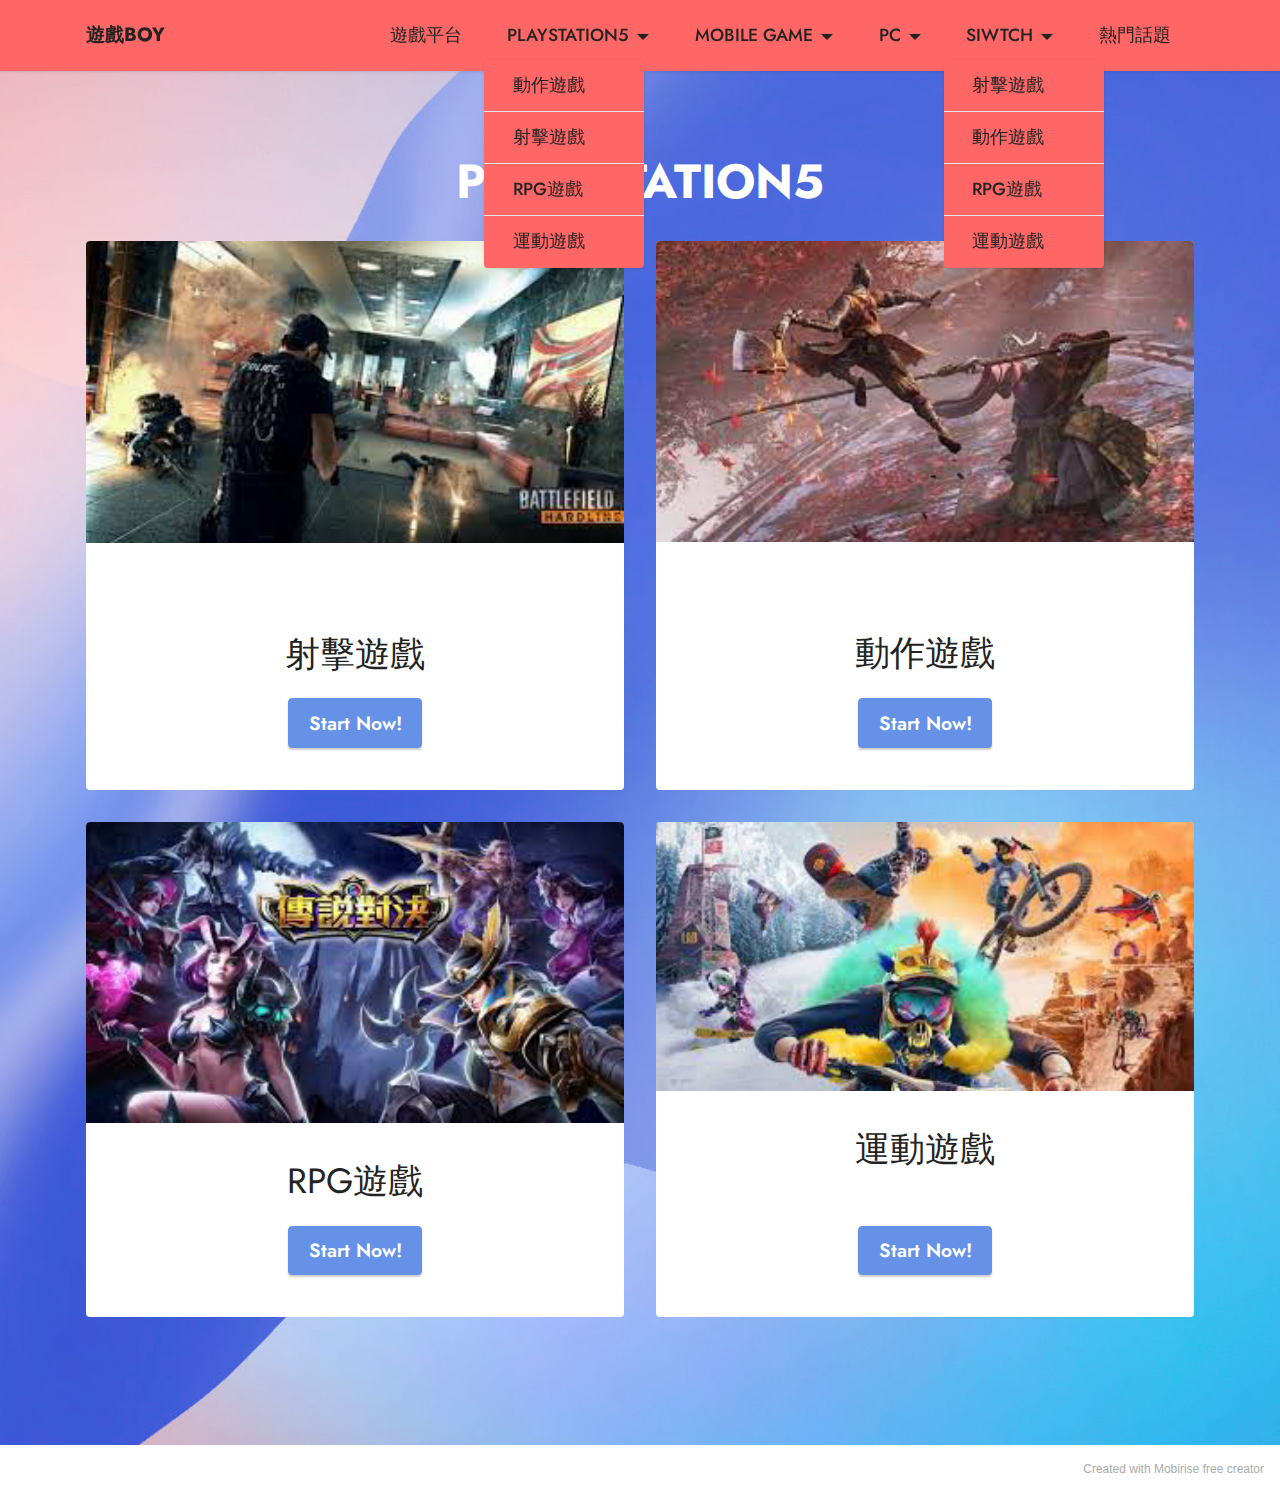
<file: page2.html>
<!DOCTYPE html>
<html  >
<head>
  <!-- Site made with Mobirise Website Builder v5.4.1, https://mobirise.com -->
  <meta charset="UTF-8">
  <meta http-equiv="X-UA-Compatible" content="IE=edge">
  <meta name="generator" content="Mobirise v5.4.1, mobirise.com">
  <meta name="viewport" content="width=device-width, initial-scale=1, minimum-scale=1">
  <link rel="shortcut icon" href="assets/images/logo.png" type="image/x-icon">
  <meta name="description" content="">
  
  
  <title>PS</title>
  <link rel="stylesheet" href="assets/bootstrap/css/bootstrap.min.css">
  <link rel="stylesheet" href="assets/bootstrap/css/bootstrap-grid.min.css">
  <link rel="stylesheet" href="assets/bootstrap/css/bootstrap-reboot.min.css">
  <link rel="stylesheet" href="assets/dropdown/css/style.css">
  <link rel="stylesheet" href="assets/socicon/css/styles.css">
  <link rel="stylesheet" href="assets/theme/css/style.css">
  <link rel="preload" href="https://fonts.googleapis.com/css?family=Jost:100,200,300,400,500,600,700,800,900,100i,200i,300i,400i,500i,600i,700i,800i,900i&display=swap" as="style" onload="this.onload=null;this.rel='stylesheet'">
  <noscript><link rel="stylesheet" href="https://fonts.googleapis.com/css?family=Jost:100,200,300,400,500,600,700,800,900,100i,200i,300i,400i,500i,600i,700i,800i,900i&display=swap"></noscript>
  <link rel="preload" as="style" href="assets/mobirise/css/mbr-additional.css"><link rel="stylesheet" href="assets/mobirise/css/mbr-additional.css" type="text/css">
  
  
  
  
</head>
<body>
  
  <section data-bs-version="5.1" class="menu menu1 cid-sUzmOYtJ6m" once="menu" id="menu1-28">
    

    <nav class="navbar navbar-dropdown navbar-fixed-top navbar-expand-lg">
        <div class="container">
            <div class="navbar-brand">
                
                <span class="navbar-caption-wrap"><a class="navbar-caption text-black text-primary display-7" href="index.html">遊戲BOY</a></span>
            </div>
            <button class="navbar-toggler" type="button" data-toggle="collapse" data-bs-toggle="collapse" data-target="#navbarSupportedContent" data-bs-target="#navbarSupportedContent" aria-controls="navbarNavAltMarkup" aria-expanded="false" aria-label="Toggle navigation">
                <div class="hamburger">
                    <span></span>
                    <span></span>
                    <span></span>
                    <span></span>
                </div>
            </button>
            <div class="collapse navbar-collapse" id="navbarSupportedContent">
                <ul class="navbar-nav nav-dropdown nav-right" data-app-modern-menu="true"><li class="nav-item"><a class="nav-link link text-black display-4" href="page1.html#top">遊戲平台</a></li><li class="nav-item dropdown"><a class="nav-link link dropdown-toggle text-black show display-4" href="#" data-toggle="dropdown-submenu" data-bs-toggle="dropdown" data-bs-auto-close="outside" aria-expanded="false">PLAYSTATION5</a><div class="dropdown-menu show" aria-labelledby="dropdown-undefined" data-bs-popper="none"><a class="dropdown-item text-black display-4" href="page8.html#team1-31" data-bs-auto-close="outside">動作遊戲</a><a class="dropdown-item text-black text-primary display-4" href="page8.html#team1-30" data-bs-auto-close="outside">射擊遊戲</a><a class="dropdown-item text-black display-4" href="page8.html#team1-32" data-bs-auto-close="outside">RPG遊戲</a><a class="dropdown-item text-black display-4" href="page8.html#team1-33" data-bs-auto-close="outside">運動遊戲</a></div></li>
                    <li class="nav-item dropdown"><a class="nav-link link dropdown-toggle text-black display-4" href="#" data-toggle="dropdown-submenu" data-bs-toggle="dropdown" data-bs-auto-close="outside" aria-expanded="false">MOBILE GAME</a><div class="dropdown-menu" aria-labelledby="dropdown-undefined"><a class="dropdown-item text-black display-4" href="page10.html#team1-3c">射擊遊戲</a><a class="dropdown-item text-black display-4" href="page10.html#team1-3d">動作遊戲</a><a class="dropdown-item text-black text-primary display-4" href="page10.html#team1-3e">RPG遊戲</a><a class="dropdown-item text-black display-4" href="page10.html#team1-3f">運動遊戲</a></div>
                    </li><li class="nav-item dropdown"><a class="nav-link link dropdown-toggle text-black display-4" href="#" data-bs-auto-close="outside" aria-expanded="false" data-toggle="dropdown-submenu" data-bs-toggle="dropdown">PC</a><div class="dropdown-menu" aria-labelledby="dropdown-undefined"><a class="show dropdown-item text-black display-4" href="page6.html#team1-2w" data-bs-auto-close="outside" aria-expanded="false">射擊遊戲</a><a class="show dropdown-item text-black display-4" href="page6.html#team1-2y" data-bs-auto-close="outside" aria-expanded="false">動作遊戲</a><a class="show dropdown-item text-black display-4" href="page6.html#team1-2z" data-bs-auto-close="outside" aria-expanded="false">RPG遊戲</a><a class="show dropdown-item text-black text-primary display-4" href="page6.html#team1-38" data-bs-auto-close="outside" aria-expanded="false">運動遊戲</a></div></li><li class="nav-item dropdown"><a class="nav-link link dropdown-toggle text-black show display-4" href="#" data-bs-auto-close="outside" aria-expanded="false" data-toggle="dropdown-submenu" data-bs-toggle="dropdown">SIWTCH</a><div class="dropdown-menu show" aria-labelledby="dropdown-undefined" data-bs-popper="none"><a class="show dropdown-item text-black display-4" href="page7.html#team1-34" data-bs-auto-close="outside" aria-expanded="false">射擊遊戲</a><a class="show dropdown-item text-black text-primary display-4" href="page7.html#team1-36" data-bs-auto-close="outside" aria-expanded="false">動作遊戲</a><a class="show dropdown-item text-black text-primary display-4" href="page7.html#team1-35" data-bs-auto-close="outside" aria-expanded="false">RPG遊戲</a><a class="show dropdown-item text-black display-4" href="page7.html#team1-37" data-bs-auto-close="outside" aria-expanded="false">運動遊戲</a></div></li><li class="nav-item"><a class="nav-link link text-black text-primary display-4" href="page11.html#header11-3s">熱門話題</a></li></ul>
                
                
            </div>
        </div>
    </nav>
</section>

<section data-bs-version="5.1" class="gallery2 cid-sUztkfDGQN" id="gallery2-29">
    
    
    <div class="container">
        <div class="mbr-section-head">
            <h4 class="mbr-section-title mbr-fonts-style align-center mb-0 display-2"><strong>PLAY STATION5</strong></h4>
            
        </div>
        <div class="row mt-4">
            <div class="item features-image сol-12 col-md-6 col-lg-6">
                <div class="item-wrapper">
                    <div class="item-img">
                        <img src="assets/images/1-299x168.jpg" alt="">
                    </div>
                    <div class="item-content">
                        <h5 class="item-title mbr-fonts-style display-5"><br>射擊遊戲</h5>
                        
                        
                    </div>
                    <div class="mbr-section-btn item-footer mt-2"><a href="page8.html#team1-30" class="btn btn-primary item-btn display-7" target="_blank">Start
                            Now!</a></div>
                </div>
            </div>
            <div class="item features-image сol-12 col-md-6 col-lg-6">
                <div class="item-wrapper">
                    <div class="item-img">
                        <img src="assets/images/2-300x168.jpg" alt="">
                    </div>
                    <div class="item-content">
                        <h5 class="item-title mbr-fonts-style display-5"><br>動作遊戲</h5>
                        
                        
                    </div>
                    <div class="mbr-section-btn item-footer mt-2"><a href="page8.html#team1-31" class="btn btn-primary item-btn display-7" target="_blank">Start
                            Now!</a></div>
                </div>
            </div>
            <div class="item features-image сol-12 col-md-6 col-lg-6">
                <div class="item-wrapper">
                    <div class="item-img">
                        <img src="assets/images/images-1-300x168.jpg" alt="">
                    </div>
                    <div class="item-content">
                        <h5 class="item-title mbr-fonts-style display-5">RPG遊戲</h5>
                        
                        
                    </div>
                    <div class="mbr-section-btn item-footer mt-2"><a href="page8.html#team1-32" class="btn btn-primary item-btn display-7" target="_blank">Start
                            Now!</a></div>
                </div>
            </div>
            <div class="item features-image сol-12 col-md-6 col-lg-6">
                <div class="item-wrapper">
                    <div class="item-img">
                        <img src="assets/images/images-3-318x159.jpg" alt="" title="">
                    </div>
                    <div class="item-content">
                        <h5 class="item-title mbr-fonts-style display-5">運動遊戲</h5>
                        
                        
                    </div>
                    <div class="mbr-section-btn item-footer mt-2"><a href="page8.html#team1-33" class="btn btn-primary item-btn display-7" target="_blank">Start
                            Now!</a></div>
                </div>
            </div>
        </div>
    </div>
</section><section style="background-color: #fff; font-family: -apple-system, BlinkMacSystemFont, 'Segoe UI', 'Roboto', 'Helvetica Neue', Arial, sans-serif; color:#aaa; font-size:12px; padding: 0; align-items: center; display: flex;"><a href="https://mobirise.site/k" style="flex: 1 1; height: 3rem; padding-left: 1rem;"></a><p style="flex: 0 0 auto; margin:0; padding-right:1rem;"><a href="https://mobirise.site/i" style="color:#aaa;">Created with Mobirise</a> free creator</p></section><script src="assets/bootstrap/js/bootstrap.bundle.min.js"></script>  <script src="assets/smoothscroll/smooth-scroll.js"></script>  <script src="assets/ytplayer/index.js"></script>  <script src="assets/dropdown/js/navbar-dropdown.js"></script>  <script src="assets/theme/js/script.js"></script>  
  
  
</body>
</html>
</file>
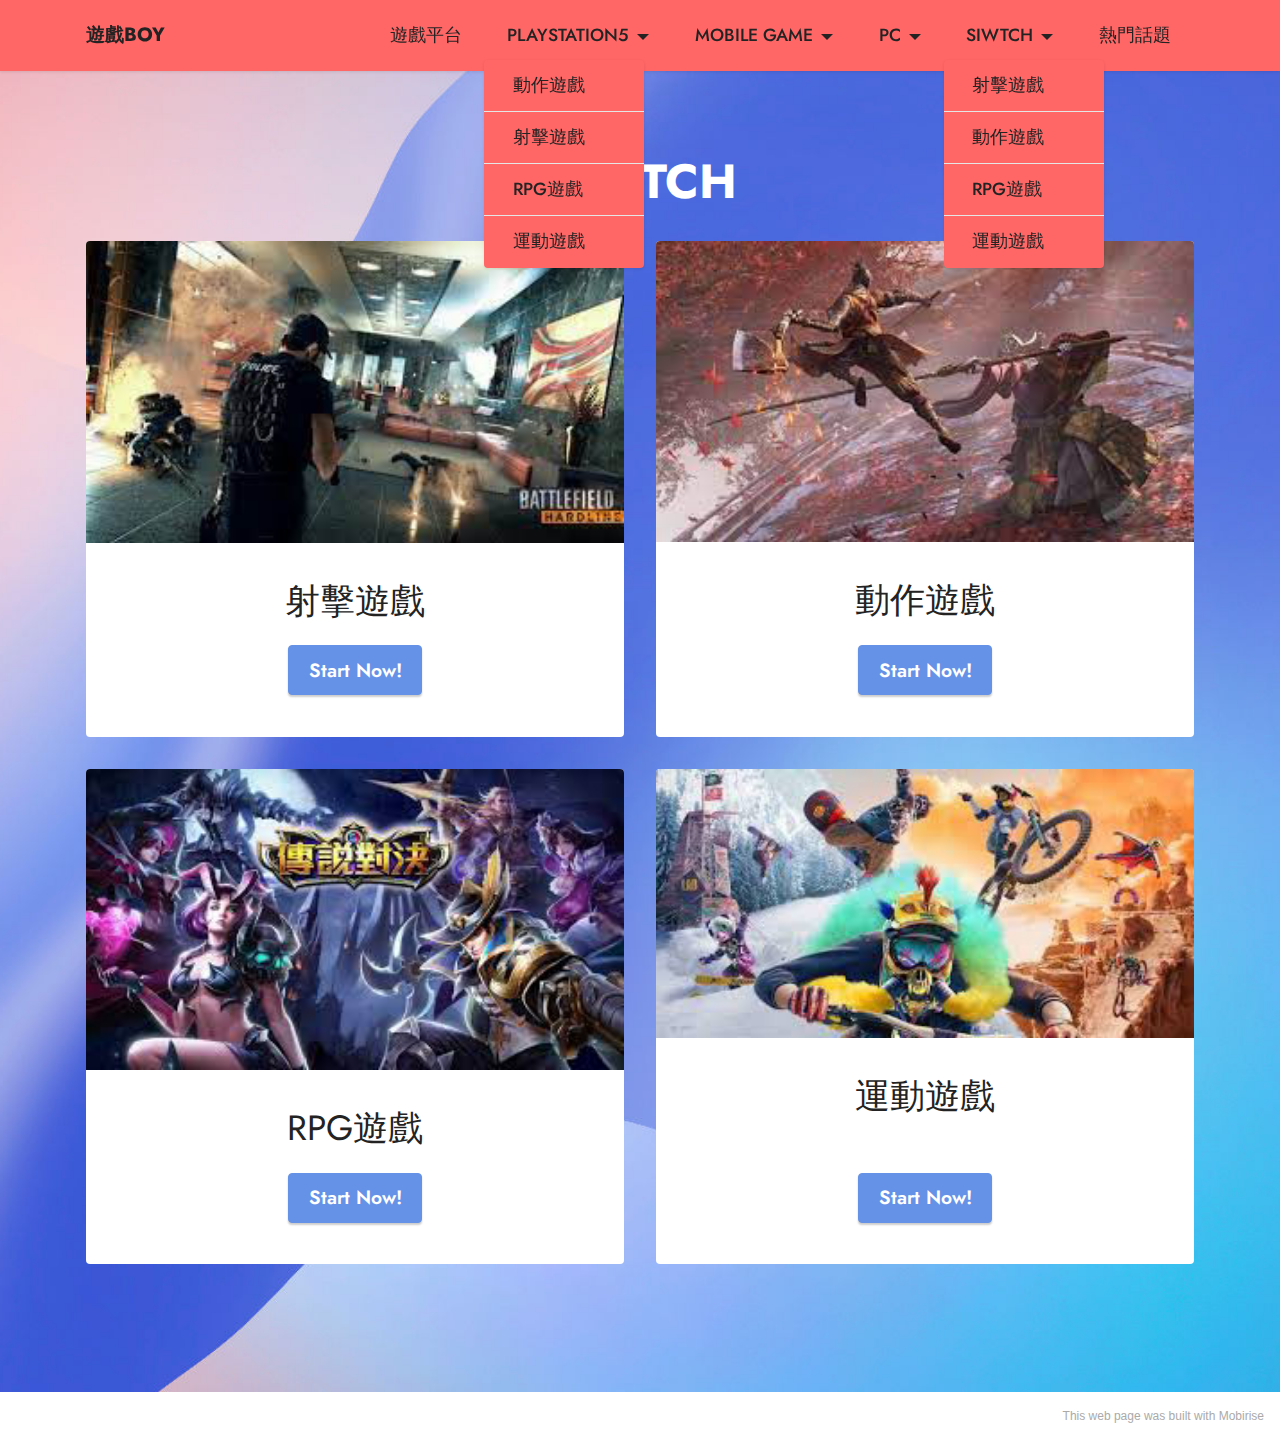
<file: page4.html>
<!DOCTYPE html>
<html  >
<head>
  <!-- Site made with Mobirise Website Builder v5.4.1, https://mobirise.com -->
  <meta charset="UTF-8">
  <meta http-equiv="X-UA-Compatible" content="IE=edge">
  <meta name="generator" content="Mobirise v5.4.1, mobirise.com">
  <meta name="viewport" content="width=device-width, initial-scale=1, minimum-scale=1">
  <link rel="shortcut icon" href="assets/images/logo.png" type="image/x-icon">
  <meta name="description" content="">
  
  
  <title>SWITCH</title>
  <link rel="stylesheet" href="assets/bootstrap/css/bootstrap.min.css">
  <link rel="stylesheet" href="assets/bootstrap/css/bootstrap-grid.min.css">
  <link rel="stylesheet" href="assets/bootstrap/css/bootstrap-reboot.min.css">
  <link rel="stylesheet" href="assets/dropdown/css/style.css">
  <link rel="stylesheet" href="assets/socicon/css/styles.css">
  <link rel="stylesheet" href="assets/theme/css/style.css">
  <link rel="preload" href="https://fonts.googleapis.com/css?family=Jost:100,200,300,400,500,600,700,800,900,100i,200i,300i,400i,500i,600i,700i,800i,900i&display=swap" as="style" onload="this.onload=null;this.rel='stylesheet'">
  <noscript><link rel="stylesheet" href="https://fonts.googleapis.com/css?family=Jost:100,200,300,400,500,600,700,800,900,100i,200i,300i,400i,500i,600i,700i,800i,900i&display=swap"></noscript>
  <link rel="preload" as="style" href="assets/mobirise/css/mbr-additional.css"><link rel="stylesheet" href="assets/mobirise/css/mbr-additional.css" type="text/css">
  
  
  
  
</head>
<body>
  
  <section data-bs-version="5.1" class="menu menu1 cid-sUzwNE6Le2" once="menu" id="menu1-2e">
    

    <nav class="navbar navbar-dropdown navbar-fixed-top navbar-expand-lg">
        <div class="container">
            <div class="navbar-brand">
                
                <span class="navbar-caption-wrap"><a class="navbar-caption text-black text-primary display-7" href="index.html">遊戲BOY</a></span>
            </div>
            <button class="navbar-toggler" type="button" data-toggle="collapse" data-bs-toggle="collapse" data-target="#navbarSupportedContent" data-bs-target="#navbarSupportedContent" aria-controls="navbarNavAltMarkup" aria-expanded="false" aria-label="Toggle navigation">
                <div class="hamburger">
                    <span></span>
                    <span></span>
                    <span></span>
                    <span></span>
                </div>
            </button>
            <div class="collapse navbar-collapse" id="navbarSupportedContent">
                <ul class="navbar-nav nav-dropdown nav-right" data-app-modern-menu="true"><li class="nav-item"><a class="nav-link link text-black display-4" href="page1.html#top">遊戲平台</a></li><li class="nav-item dropdown"><a class="nav-link link dropdown-toggle text-black show display-4" href="#" data-toggle="dropdown-submenu" data-bs-toggle="dropdown" data-bs-auto-close="outside" aria-expanded="false">PLAYSTATION5</a><div class="dropdown-menu show" aria-labelledby="dropdown-undefined" data-bs-popper="none"><a class="dropdown-item text-black display-4" href="page8.html#team1-31" data-bs-auto-close="outside">動作遊戲</a><a class="dropdown-item text-black text-primary display-4" href="page8.html#team1-30" data-bs-auto-close="outside">射擊遊戲</a><a class="dropdown-item text-black display-4" href="page8.html#team1-32" data-bs-auto-close="outside">RPG遊戲</a><a class="dropdown-item text-black display-4" href="page8.html#team1-33" data-bs-auto-close="outside">運動遊戲</a></div></li>
                    <li class="nav-item dropdown"><a class="nav-link link dropdown-toggle text-black display-4" href="#" data-toggle="dropdown-submenu" data-bs-toggle="dropdown" data-bs-auto-close="outside" aria-expanded="false">MOBILE GAME</a><div class="dropdown-menu" aria-labelledby="dropdown-undefined"><a class="dropdown-item text-black display-4" href="page10.html#team1-3c">射擊遊戲</a><a class="dropdown-item text-black display-4" href="page10.html#team1-3d">動作遊戲</a><a class="dropdown-item text-black text-primary display-4" href="page10.html#team1-3e">RPG遊戲</a><a class="dropdown-item text-black display-4" href="page10.html#team1-3f">運動遊戲</a></div>
                    </li><li class="nav-item dropdown"><a class="nav-link link dropdown-toggle text-black display-4" href="#" data-bs-auto-close="outside" aria-expanded="false" data-toggle="dropdown-submenu" data-bs-toggle="dropdown">PC</a><div class="dropdown-menu" aria-labelledby="dropdown-undefined"><a class="show dropdown-item text-black display-4" href="page6.html#team1-2w" data-bs-auto-close="outside" aria-expanded="false">射擊遊戲</a><a class="show dropdown-item text-black display-4" href="page6.html#team1-2y" data-bs-auto-close="outside" aria-expanded="false">動作遊戲</a><a class="show dropdown-item text-black display-4" href="page6.html#team1-2z" data-bs-auto-close="outside" aria-expanded="false">RPG遊戲</a><a class="show dropdown-item text-black text-primary display-4" href="page6.html#team1-38" data-bs-auto-close="outside" aria-expanded="false">運動遊戲</a></div></li><li class="nav-item dropdown"><a class="nav-link link dropdown-toggle text-black show display-4" href="#" data-bs-auto-close="outside" aria-expanded="false" data-toggle="dropdown-submenu" data-bs-toggle="dropdown">SIWTCH</a><div class="dropdown-menu show" aria-labelledby="dropdown-undefined" data-bs-popper="none"><a class="show dropdown-item text-black display-4" href="page7.html#team1-34" data-bs-auto-close="outside" aria-expanded="false">射擊遊戲</a><a class="show dropdown-item text-black text-primary display-4" href="page7.html#team1-36" data-bs-auto-close="outside" aria-expanded="false">動作遊戲</a><a class="show dropdown-item text-black text-primary display-4" href="page7.html#team1-35" data-bs-auto-close="outside" aria-expanded="false">RPG遊戲</a><a class="show dropdown-item text-black display-4" href="page7.html#team1-37" data-bs-auto-close="outside" aria-expanded="false">運動遊戲</a></div></li><li class="nav-item"><a class="nav-link link text-black text-primary display-4" href="page11.html#header11-3s">熱門話題</a></li></ul>
                
                
            </div>
        </div>
    </nav>
</section>

<section data-bs-version="5.1" class="gallery2 cid-sUzwNFEG7c" id="gallery2-2f">
    
    
    <div class="container">
        <div class="mbr-section-head">
            <h4 class="mbr-section-title mbr-fonts-style align-center mb-0 display-2"><strong>SWITCH</strong></h4>
            
        </div>
        <div class="row mt-4">
            <div class="item features-image сol-12 col-md-6 col-lg-6">
                <div class="item-wrapper">
                    <div class="item-img">
                        <img src="assets/images/1-299x168.jpg" alt="">
                    </div>
                    <div class="item-content">
                        <h5 class="item-title mbr-fonts-style display-5">射擊遊戲</h5>
                        
                        
                    </div>
                    <div class="mbr-section-btn item-footer mt-2"><a href="page7.html#team1-34" class="btn btn-primary item-btn display-7" target="_blank">Start
                            Now!</a></div>
                </div>
            </div>
            <div class="item features-image сol-12 col-md-6 col-lg-6">
                <div class="item-wrapper">
                    <div class="item-img">
                        <img src="assets/images/2-300x168.jpg" alt="">
                    </div>
                    <div class="item-content">
                        <h5 class="item-title mbr-fonts-style display-5">動作遊戲</h5>
                        
                        
                    </div>
                    <div class="mbr-section-btn item-footer mt-2"><a href="page7.html#team1-36" class="btn btn-primary item-btn display-7" target="_blank">Start
                            Now!</a></div>
                </div>
            </div>
            <div class="item features-image сol-12 col-md-6 col-lg-6">
                <div class="item-wrapper">
                    <div class="item-img">
                        <img src="assets/images/images-1-300x168.jpg" alt="">
                    </div>
                    <div class="item-content">
                        <h5 class="item-title mbr-fonts-style display-5">RPG遊戲</h5>
                        
                        
                    </div>
                    <div class="mbr-section-btn item-footer mt-2"><a href="page7.html#team1-35" class="btn btn-primary item-btn display-7" target="_blank">Start
                            Now!</a></div>
                </div>
            </div>
            <div class="item features-image сol-12 col-md-6 col-lg-6">
                <div class="item-wrapper">
                    <div class="item-img">
                        <img src="assets/images/images-3-318x159.jpg" alt="" title="">
                    </div>
                    <div class="item-content">
                        <h5 class="item-title mbr-fonts-style display-5">運動遊戲</h5>
                        
                        
                    </div>
                    <div class="mbr-section-btn item-footer mt-2"><a href="page7.html#team1-37" class="btn btn-primary item-btn display-7" target="_blank">Start
                            Now!</a></div>
                </div>
            </div>
        </div>
    </div>
</section><section style="background-color: #fff; font-family: -apple-system, BlinkMacSystemFont, 'Segoe UI', 'Roboto', 'Helvetica Neue', Arial, sans-serif; color:#aaa; font-size:12px; padding: 0; align-items: center; display: flex;"><a href="https://mobirise.site/w" style="flex: 1 1; height: 3rem; padding-left: 1rem;"></a><p style="flex: 0 0 auto; margin:0; padding-right:1rem;"><a href="https://mobirise.site/c" style="color:#aaa;">This</a> web page was built with Mobirise</p></section><script src="assets/bootstrap/js/bootstrap.bundle.min.js"></script>  <script src="assets/smoothscroll/smooth-scroll.js"></script>  <script src="assets/ytplayer/index.js"></script>  <script src="assets/dropdown/js/navbar-dropdown.js"></script>  <script src="assets/theme/js/script.js"></script>  
  
  
</body>
</html>
</file>
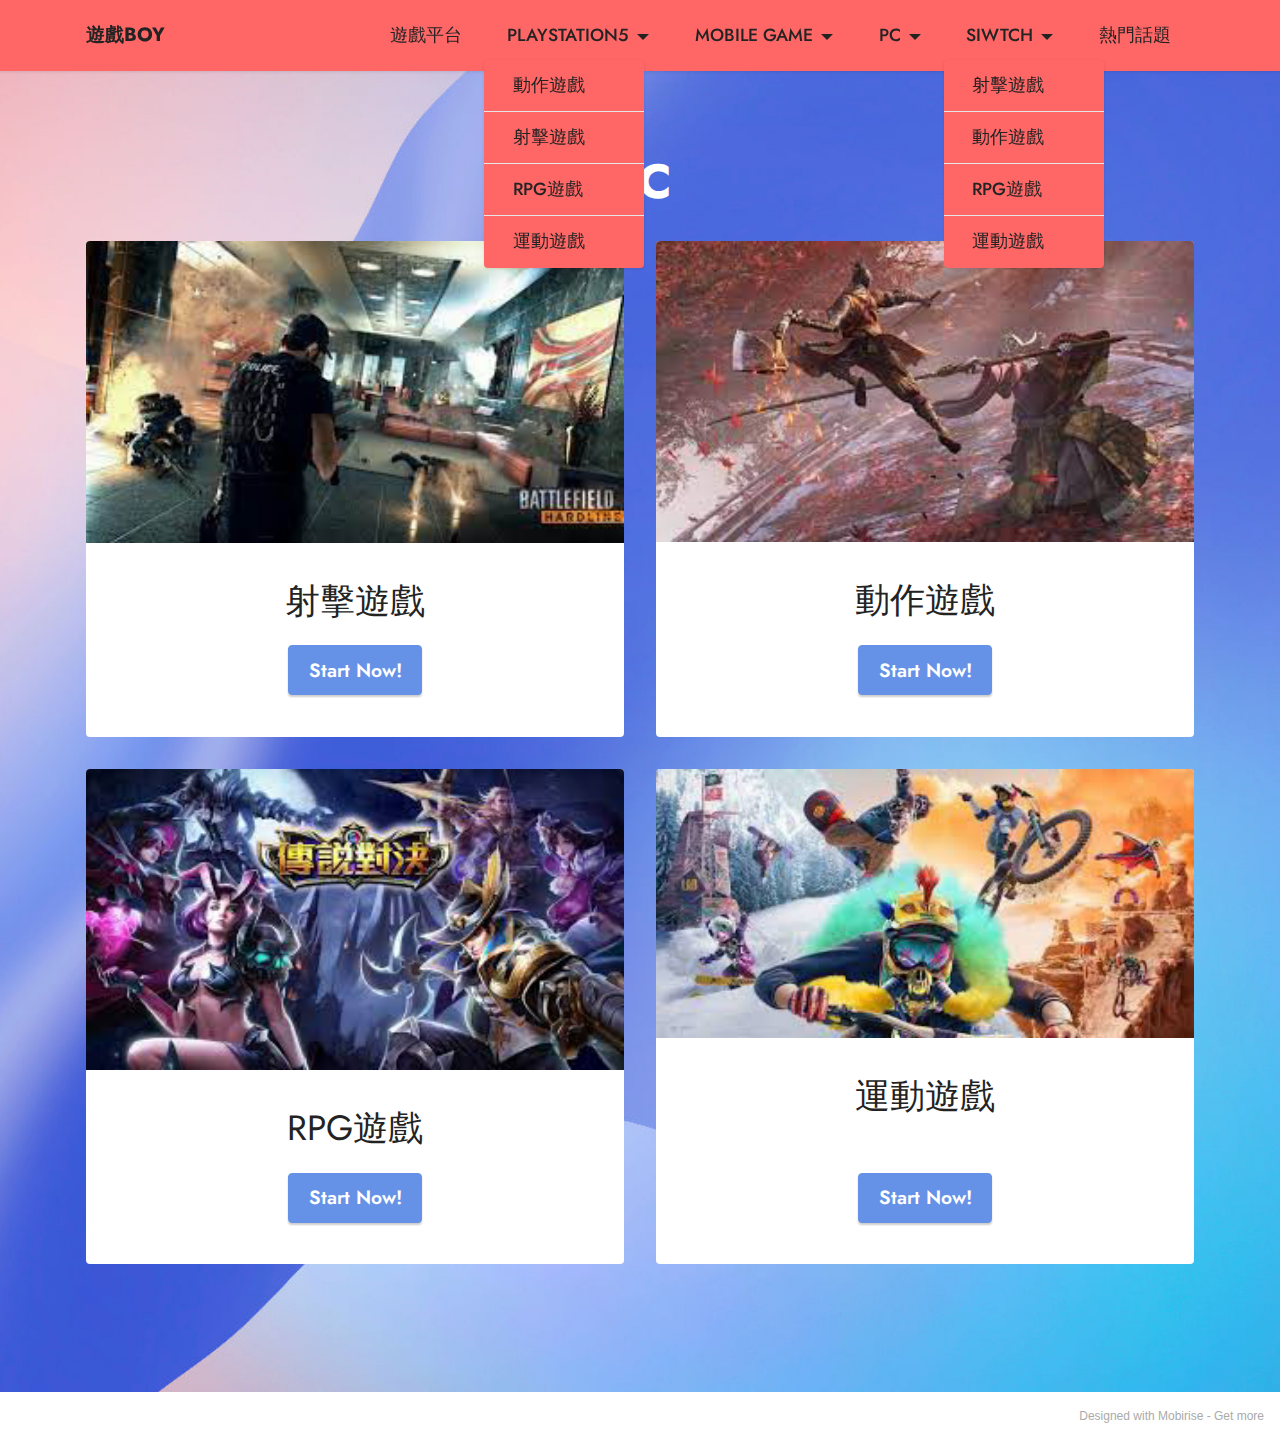
<file: page5.html>
<!DOCTYPE html>
<html  >
<head>
  <!-- Site made with Mobirise Website Builder v5.4.1, https://mobirise.com -->
  <meta charset="UTF-8">
  <meta http-equiv="X-UA-Compatible" content="IE=edge">
  <meta name="generator" content="Mobirise v5.4.1, mobirise.com">
  <meta name="viewport" content="width=device-width, initial-scale=1, minimum-scale=1">
  <link rel="shortcut icon" href="assets/images/logo.png" type="image/x-icon">
  <meta name="description" content="">
  
  
  <title>PC</title>
  <link rel="stylesheet" href="assets/bootstrap/css/bootstrap.min.css">
  <link rel="stylesheet" href="assets/bootstrap/css/bootstrap-grid.min.css">
  <link rel="stylesheet" href="assets/bootstrap/css/bootstrap-reboot.min.css">
  <link rel="stylesheet" href="assets/dropdown/css/style.css">
  <link rel="stylesheet" href="assets/socicon/css/styles.css">
  <link rel="stylesheet" href="assets/theme/css/style.css">
  <link rel="preload" href="https://fonts.googleapis.com/css?family=Jost:100,200,300,400,500,600,700,800,900,100i,200i,300i,400i,500i,600i,700i,800i,900i&display=swap" as="style" onload="this.onload=null;this.rel='stylesheet'">
  <noscript><link rel="stylesheet" href="https://fonts.googleapis.com/css?family=Jost:100,200,300,400,500,600,700,800,900,100i,200i,300i,400i,500i,600i,700i,800i,900i&display=swap"></noscript>
  <link rel="preload" as="style" href="assets/mobirise/css/mbr-additional.css"><link rel="stylesheet" href="assets/mobirise/css/mbr-additional.css" type="text/css">
  
  
  
  
</head>
<body>
  
  <section data-bs-version="5.1" class="menu menu1 cid-sUzx2qwzPF" once="menu" id="menu1-2i">
    

    <nav class="navbar navbar-dropdown navbar-fixed-top navbar-expand-lg">
        <div class="container">
            <div class="navbar-brand">
                
                <span class="navbar-caption-wrap"><a class="navbar-caption text-black text-primary display-7" href="index.html">遊戲BOY</a></span>
            </div>
            <button class="navbar-toggler" type="button" data-toggle="collapse" data-bs-toggle="collapse" data-target="#navbarSupportedContent" data-bs-target="#navbarSupportedContent" aria-controls="navbarNavAltMarkup" aria-expanded="false" aria-label="Toggle navigation">
                <div class="hamburger">
                    <span></span>
                    <span></span>
                    <span></span>
                    <span></span>
                </div>
            </button>
            <div class="collapse navbar-collapse" id="navbarSupportedContent">
                <ul class="navbar-nav nav-dropdown nav-right" data-app-modern-menu="true"><li class="nav-item"><a class="nav-link link text-black display-4" href="page1.html#top">遊戲平台</a></li><li class="nav-item dropdown"><a class="nav-link link dropdown-toggle text-black show display-4" href="#" data-toggle="dropdown-submenu" data-bs-toggle="dropdown" data-bs-auto-close="outside" aria-expanded="false">PLAYSTATION5</a><div class="dropdown-menu show" aria-labelledby="dropdown-undefined" data-bs-popper="none"><a class="dropdown-item text-black display-4" href="page8.html#team1-31" data-bs-auto-close="outside">動作遊戲</a><a class="dropdown-item text-black text-primary display-4" href="page8.html#team1-30" data-bs-auto-close="outside">射擊遊戲</a><a class="dropdown-item text-black display-4" href="page8.html#team1-32" data-bs-auto-close="outside">RPG遊戲</a><a class="dropdown-item text-black display-4" href="page8.html#team1-33" data-bs-auto-close="outside">運動遊戲</a></div></li>
                    <li class="nav-item dropdown"><a class="nav-link link dropdown-toggle text-black display-4" href="#" data-toggle="dropdown-submenu" data-bs-toggle="dropdown" data-bs-auto-close="outside" aria-expanded="false">MOBILE GAME</a><div class="dropdown-menu" aria-labelledby="dropdown-undefined"><a class="dropdown-item text-black display-4" href="page10.html#team1-3c">射擊遊戲</a><a class="dropdown-item text-black display-4" href="page10.html#team1-3d">動作遊戲</a><a class="dropdown-item text-black text-primary display-4" href="page10.html#team1-3e">RPG遊戲</a><a class="dropdown-item text-black display-4" href="page10.html#team1-3f">運動遊戲</a></div>
                    </li><li class="nav-item dropdown"><a class="nav-link link dropdown-toggle text-black display-4" href="#" data-bs-auto-close="outside" aria-expanded="false" data-toggle="dropdown-submenu" data-bs-toggle="dropdown">PC</a><div class="dropdown-menu" aria-labelledby="dropdown-undefined"><a class="show dropdown-item text-black display-4" href="page6.html#team1-2w" data-bs-auto-close="outside" aria-expanded="false">射擊遊戲</a><a class="show dropdown-item text-black display-4" href="page6.html#team1-2y" data-bs-auto-close="outside" aria-expanded="false">動作遊戲</a><a class="show dropdown-item text-black display-4" href="page6.html#team1-2z" data-bs-auto-close="outside" aria-expanded="false">RPG遊戲</a><a class="show dropdown-item text-black text-primary display-4" href="page6.html#team1-38" data-bs-auto-close="outside" aria-expanded="false">運動遊戲</a></div></li><li class="nav-item dropdown"><a class="nav-link link dropdown-toggle text-black show display-4" href="#" data-bs-auto-close="outside" aria-expanded="false" data-toggle="dropdown-submenu" data-bs-toggle="dropdown">SIWTCH</a><div class="dropdown-menu show" aria-labelledby="dropdown-undefined" data-bs-popper="none"><a class="show dropdown-item text-black display-4" href="page7.html#team1-34" data-bs-auto-close="outside" aria-expanded="false">射擊遊戲</a><a class="show dropdown-item text-black text-primary display-4" href="page7.html#team1-36" data-bs-auto-close="outside" aria-expanded="false">動作遊戲</a><a class="show dropdown-item text-black text-primary display-4" href="page7.html#team1-35" data-bs-auto-close="outside" aria-expanded="false">RPG遊戲</a><a class="show dropdown-item text-black display-4" href="page7.html#team1-37" data-bs-auto-close="outside" aria-expanded="false">運動遊戲</a></div></li><li class="nav-item"><a class="nav-link link text-black text-primary display-4" href="page11.html#header11-3s">熱門話題</a></li></ul>
                
                
            </div>
        </div>
    </nav>
</section>

<section data-bs-version="5.1" class="gallery2 cid-sUzx2rur9d" id="gallery2-2j">
    
    
    <div class="container">
        <div class="mbr-section-head">
            <h4 class="mbr-section-title mbr-fonts-style align-center mb-0 display-2"><strong>PC</strong></h4>
            
        </div>
        <div class="row mt-4">
            <div class="item features-image сol-12 col-md-6 col-lg-6">
                <div class="item-wrapper">
                    <div class="item-img">
                        <img src="assets/images/1-299x168.jpg" alt="">
                    </div>
                    <div class="item-content">
                        <h5 class="item-title mbr-fonts-style display-5">射擊遊戲</h5>
                        
                        
                    </div>
                    <div class="mbr-section-btn item-footer mt-2"><a href="page6.html#team1-2w" class="btn btn-primary item-btn display-7" target="_blank">Start
                            Now!</a></div>
                </div>
            </div>
            <div class="item features-image сol-12 col-md-6 col-lg-6">
                <div class="item-wrapper">
                    <div class="item-img">
                        <img src="assets/images/2-300x168.jpg" alt="">
                    </div>
                    <div class="item-content">
                        <h5 class="item-title mbr-fonts-style display-5">動作遊戲</h5>
                        
                        
                    </div>
                    <div class="mbr-section-btn item-footer mt-2"><a href="page6.html#team1-2y" class="btn btn-primary item-btn display-7" target="_blank">Start
                            Now!</a></div>
                </div>
            </div>
            <div class="item features-image сol-12 col-md-6 col-lg-6">
                <div class="item-wrapper">
                    <div class="item-img">
                        <img src="assets/images/images-1-300x168.jpg" alt="">
                    </div>
                    <div class="item-content">
                        <h5 class="item-title mbr-fonts-style display-5">RPG遊戲</h5>
                        
                        
                    </div>
                    <div class="mbr-section-btn item-footer mt-2"><a href="page6.html#team1-2z" class="btn btn-primary item-btn display-7" target="_blank">Start
                            Now!</a></div>
                </div>
            </div>
            <div class="item features-image сol-12 col-md-6 col-lg-6">
                <div class="item-wrapper">
                    <div class="item-img">
                        <img src="assets/images/images-3-318x159.jpg" alt="" title="">
                    </div>
                    <div class="item-content">
                        <h5 class="item-title mbr-fonts-style display-5">運動遊戲</h5>
                        
                        
                    </div>
                    <div class="mbr-section-btn item-footer mt-2"><a href="page6.html#team1-38" class="btn btn-primary item-btn display-7" target="_blank">Start
                            Now!</a></div>
                </div>
            </div>
        </div>
    </div>
</section><section style="background-color: #fff; font-family: -apple-system, BlinkMacSystemFont, 'Segoe UI', 'Roboto', 'Helvetica Neue', Arial, sans-serif; color:#aaa; font-size:12px; padding: 0; align-items: center; display: flex;"><a href="https://mobirise.site/k" style="flex: 1 1; height: 3rem; padding-left: 1rem;"></a><p style="flex: 0 0 auto; margin:0; padding-right:1rem;">Designed with Mobirise - <a href="https://mobirise.site/m" style="color:#aaa;">Get more</a></p></section><script src="assets/bootstrap/js/bootstrap.bundle.min.js"></script>  <script src="assets/smoothscroll/smooth-scroll.js"></script>  <script src="assets/ytplayer/index.js"></script>  <script src="assets/dropdown/js/navbar-dropdown.js"></script>  <script src="assets/theme/js/script.js"></script>  
  
  
</body>
</html>
</file>
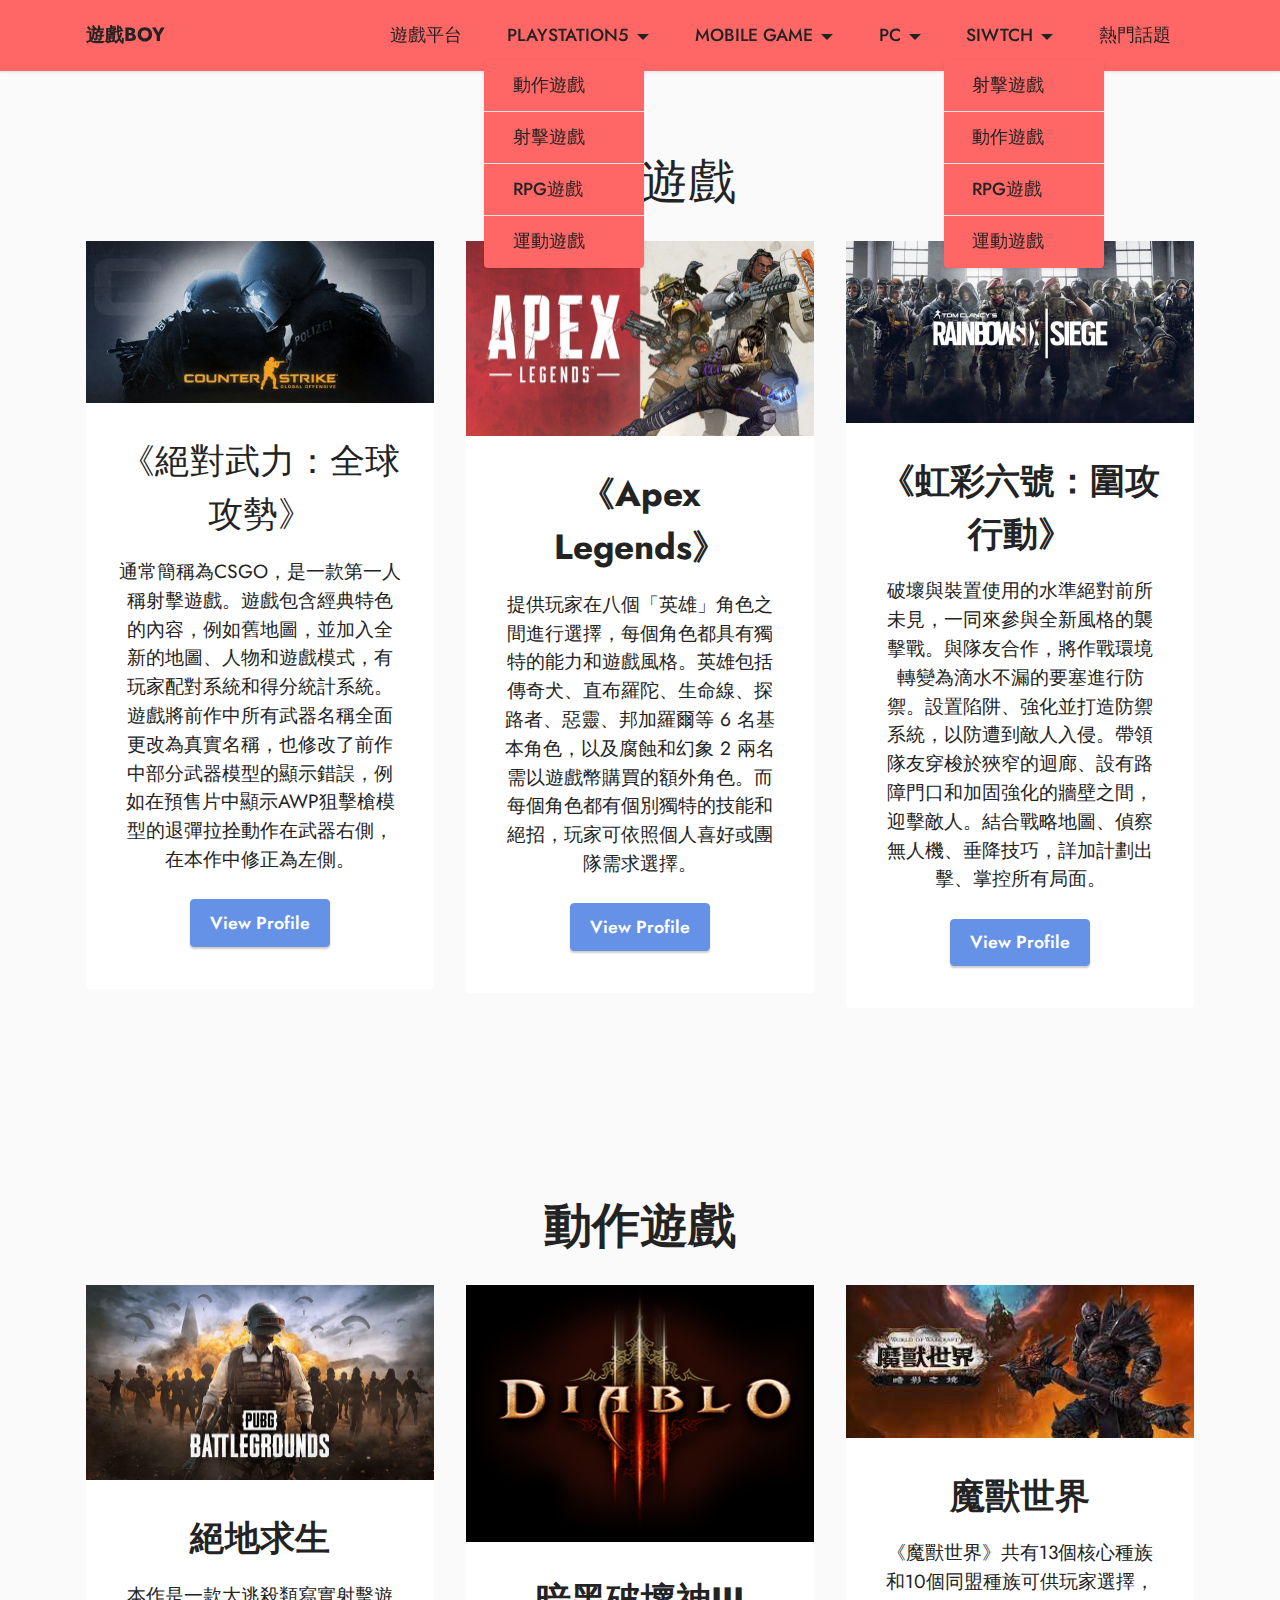
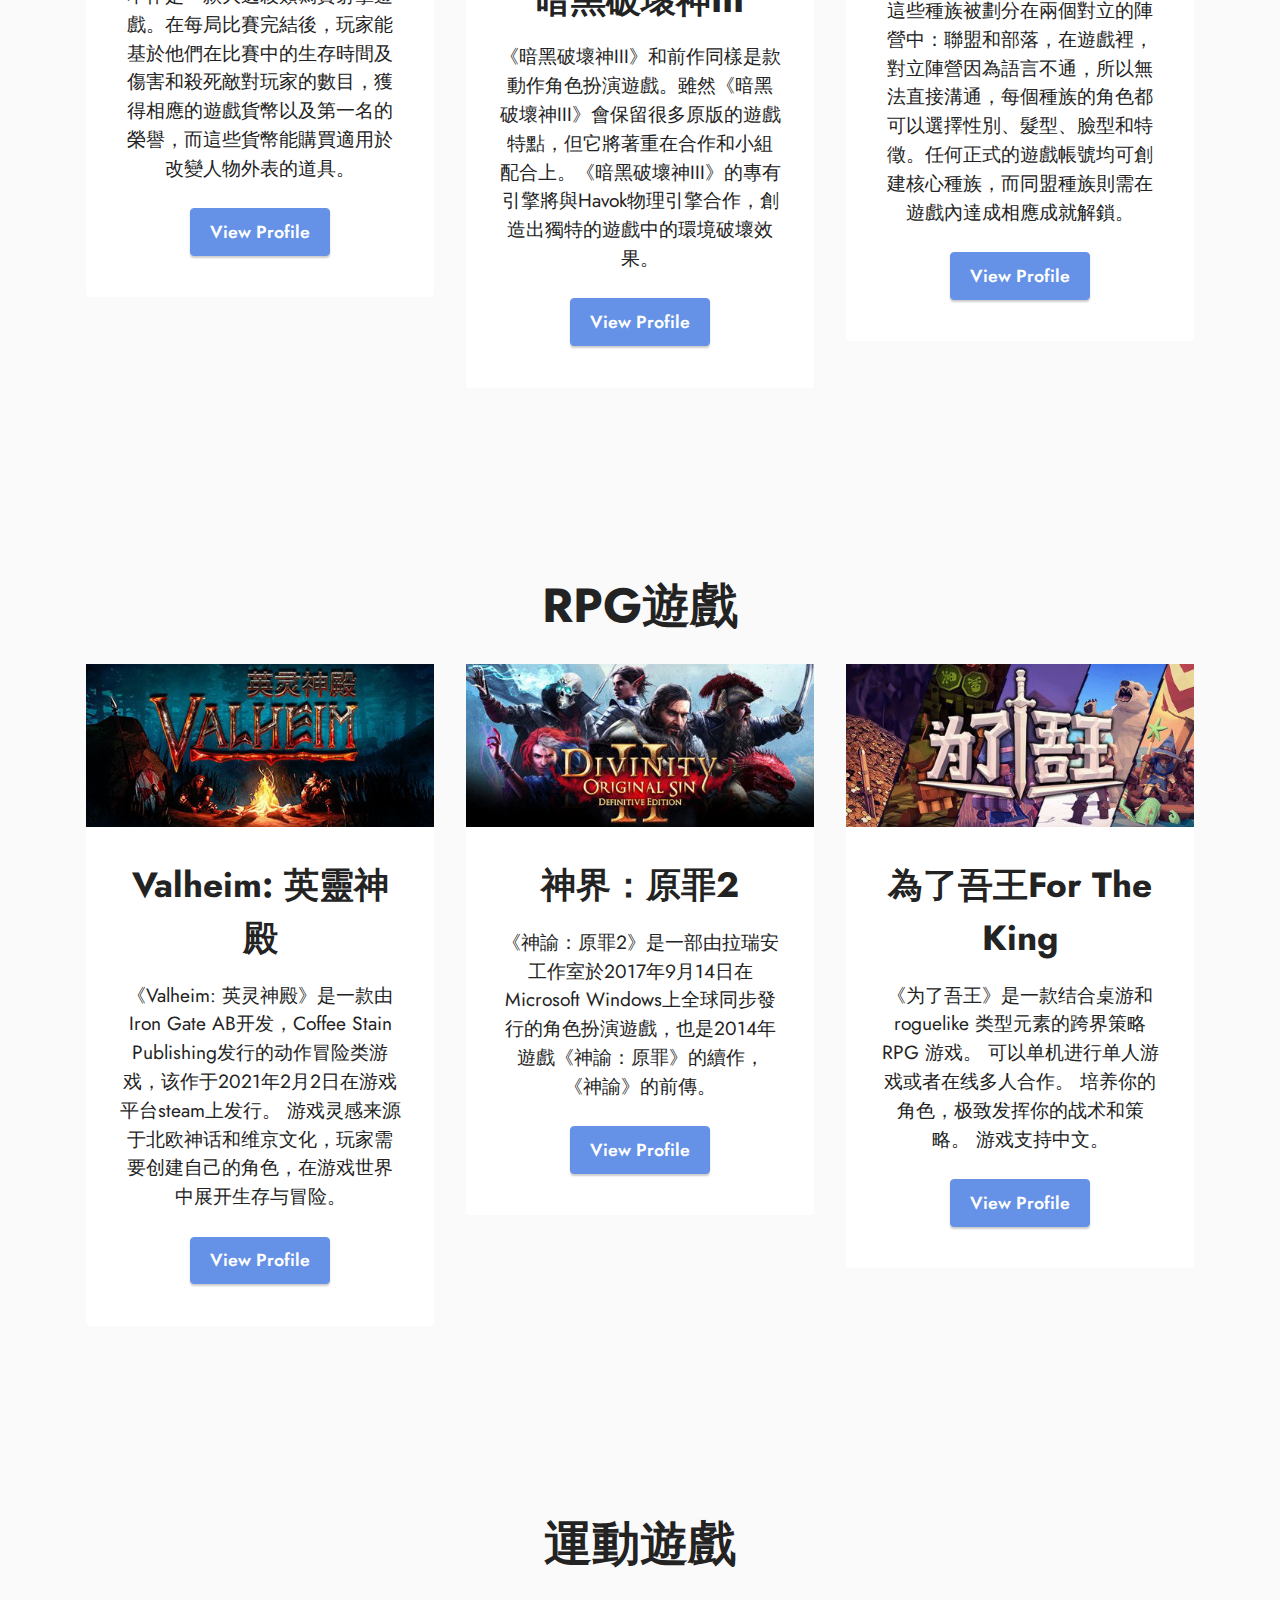
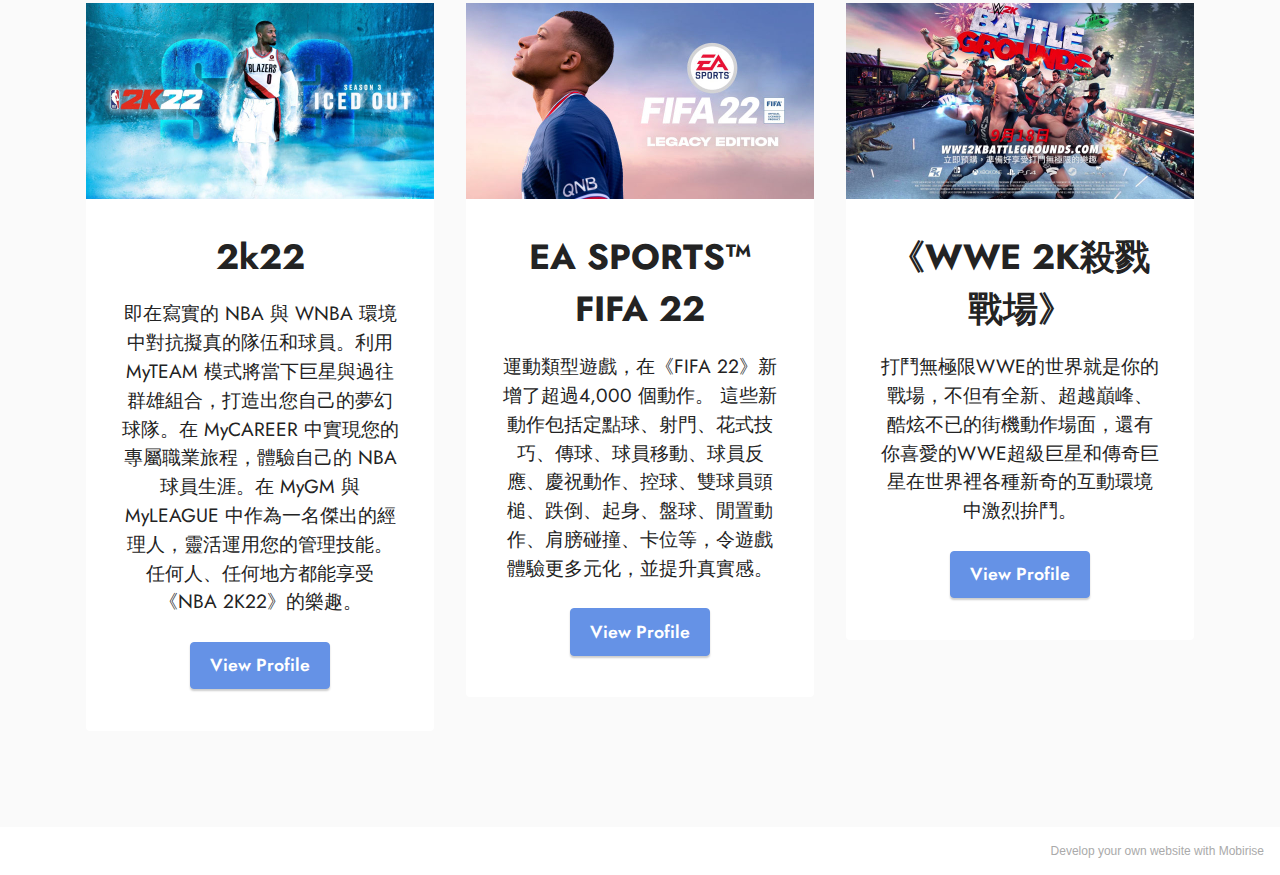
<file: page6.html>
<!DOCTYPE html>
<html  >
<head>
  <!-- Site made with Mobirise Website Builder v5.4.1, https://mobirise.com -->
  <meta charset="UTF-8">
  <meta http-equiv="X-UA-Compatible" content="IE=edge">
  <meta name="generator" content="Mobirise v5.4.1, mobirise.com">
  <meta name="viewport" content="width=device-width, initial-scale=1, minimum-scale=1">
  <link rel="shortcut icon" href="assets/images/logo.png" type="image/x-icon">
  <meta name="description" content="">
  
  
  <title>PC GA</title>
  <link rel="stylesheet" href="assets/bootstrap/css/bootstrap.min.css">
  <link rel="stylesheet" href="assets/bootstrap/css/bootstrap-grid.min.css">
  <link rel="stylesheet" href="assets/bootstrap/css/bootstrap-reboot.min.css">
  <link rel="stylesheet" href="assets/dropdown/css/style.css">
  <link rel="stylesheet" href="assets/socicon/css/styles.css">
  <link rel="stylesheet" href="assets/theme/css/style.css">
  <link rel="preload" href="https://fonts.googleapis.com/css?family=Jost:100,200,300,400,500,600,700,800,900,100i,200i,300i,400i,500i,600i,700i,800i,900i&display=swap" as="style" onload="this.onload=null;this.rel='stylesheet'">
  <noscript><link rel="stylesheet" href="https://fonts.googleapis.com/css?family=Jost:100,200,300,400,500,600,700,800,900,100i,200i,300i,400i,500i,600i,700i,800i,900i&display=swap"></noscript>
  <link rel="preload" as="style" href="assets/mobirise/css/mbr-additional.css"><link rel="stylesheet" href="assets/mobirise/css/mbr-additional.css" type="text/css">
  
  
  
  
</head>
<body>
  
  <section data-bs-version="5.1" class="menu menu1 cid-sUzyn1w5Fe" once="menu" id="menu1-2m">
    

    <nav class="navbar navbar-dropdown navbar-fixed-top navbar-expand-lg">
        <div class="container">
            <div class="navbar-brand">
                
                <span class="navbar-caption-wrap"><a class="navbar-caption text-black text-primary display-7" href="index.html">遊戲BOY</a></span>
            </div>
            <button class="navbar-toggler" type="button" data-toggle="collapse" data-bs-toggle="collapse" data-target="#navbarSupportedContent" data-bs-target="#navbarSupportedContent" aria-controls="navbarNavAltMarkup" aria-expanded="false" aria-label="Toggle navigation">
                <div class="hamburger">
                    <span></span>
                    <span></span>
                    <span></span>
                    <span></span>
                </div>
            </button>
            <div class="collapse navbar-collapse" id="navbarSupportedContent">
                <ul class="navbar-nav nav-dropdown nav-right" data-app-modern-menu="true"><li class="nav-item"><a class="nav-link link text-black display-4" href="page1.html#top">遊戲平台</a></li><li class="nav-item dropdown"><a class="nav-link link dropdown-toggle text-black show display-4" href="#" data-toggle="dropdown-submenu" data-bs-toggle="dropdown" data-bs-auto-close="outside" aria-expanded="false">PLAYSTATION5</a><div class="dropdown-menu show" aria-labelledby="dropdown-undefined" data-bs-popper="none"><a class="dropdown-item text-black display-4" href="page8.html#team1-31" data-bs-auto-close="outside">動作遊戲</a><a class="dropdown-item text-black text-primary display-4" href="page8.html#team1-30" data-bs-auto-close="outside">射擊遊戲</a><a class="dropdown-item text-black display-4" href="page8.html#team1-32" data-bs-auto-close="outside">RPG遊戲</a><a class="dropdown-item text-black display-4" href="page8.html#team1-33" data-bs-auto-close="outside">運動遊戲</a></div></li>
                    <li class="nav-item dropdown"><a class="nav-link link dropdown-toggle text-black display-4" href="#" data-toggle="dropdown-submenu" data-bs-toggle="dropdown" data-bs-auto-close="outside" aria-expanded="false">MOBILE GAME</a><div class="dropdown-menu" aria-labelledby="dropdown-undefined"><a class="dropdown-item text-black display-4" href="page10.html#team1-3c">射擊遊戲</a><a class="dropdown-item text-black display-4" href="page10.html#team1-3d">動作遊戲</a><a class="dropdown-item text-black text-primary display-4" href="page10.html#team1-3e">RPG遊戲</a><a class="dropdown-item text-black display-4" href="page10.html#team1-3f">運動遊戲</a></div>
                    </li><li class="nav-item dropdown"><a class="nav-link link dropdown-toggle text-black display-4" href="#" data-bs-auto-close="outside" aria-expanded="false" data-toggle="dropdown-submenu" data-bs-toggle="dropdown">PC</a><div class="dropdown-menu" aria-labelledby="dropdown-undefined"><a class="show dropdown-item text-black display-4" href="page6.html#team1-2w" data-bs-auto-close="outside" aria-expanded="false">射擊遊戲</a><a class="show dropdown-item text-black display-4" href="page6.html#team1-2y" data-bs-auto-close="outside" aria-expanded="false">動作遊戲</a><a class="show dropdown-item text-black display-4" href="page6.html#team1-2z" data-bs-auto-close="outside" aria-expanded="false">RPG遊戲</a><a class="show dropdown-item text-black text-primary display-4" href="page6.html#team1-38" data-bs-auto-close="outside" aria-expanded="false">運動遊戲</a></div></li><li class="nav-item dropdown"><a class="nav-link link dropdown-toggle text-black show display-4" href="#" data-bs-auto-close="outside" aria-expanded="false" data-toggle="dropdown-submenu" data-bs-toggle="dropdown">SIWTCH</a><div class="dropdown-menu show" aria-labelledby="dropdown-undefined" data-bs-popper="none"><a class="show dropdown-item text-black display-4" href="page7.html#team1-34" data-bs-auto-close="outside" aria-expanded="false">射擊遊戲</a><a class="show dropdown-item text-black text-primary display-4" href="page7.html#team1-36" data-bs-auto-close="outside" aria-expanded="false">動作遊戲</a><a class="show dropdown-item text-black text-primary display-4" href="page7.html#team1-35" data-bs-auto-close="outside" aria-expanded="false">RPG遊戲</a><a class="show dropdown-item text-black display-4" href="page7.html#team1-37" data-bs-auto-close="outside" aria-expanded="false">運動遊戲</a></div></li><li class="nav-item"><a class="nav-link link text-black text-primary display-4" href="page11.html#header11-3s">熱門話題</a></li></ul>
                
                
            </div>
        </div>
    </nav>
</section>

<section data-bs-version="5.1" class="team1 cid-sUzAaDycHf" id="team1-2w">
    

    
    <div class="container">
        <div class="row justify-content-center">
            <div class="col-12">
                <h3 class="mbr-section-title mbr-fonts-style align-center mb-4 display-2">射擊遊戲</h3>
                
            </div>
            <div class="col-sm-6 col-lg-4">
                <div class="card-wrap">
                    <div class="image-wrap">
                        <img src="assets/images/747474-460x215.jpg" alt="">
                    </div>
                    <div class="content-wrap">
                        <h5 class="mbr-section-title card-title mbr-fonts-style align-center m-0 display-5">
                            《絕對武力：全球攻勢》
                        </h5>
                        <h6 class="mbr-role mbr-fonts-style align-center mb-3 display-4"></h6>
                        <p class="card-text mbr-fonts-style align-center display-7">
                            通常簡稱為CSGO，是一款第一人稱射擊遊戲。遊戲包含經典特色的內容，例如舊地圖，並加入全新的地圖、人物和遊戲模式，有玩家配對系統和得分統計系統。遊戲將前作中所有武器名稱全面更改為真實名稱，也修改了前作中部分武器模型的顯示錯誤，例如在預售片中顯示AWP狙擊槍模型的退彈拉拴動作在武器右側，在本作中修正為左側。
                        </p>
                        
                        <div class="mbr-section-btn card-btn align-center"><a class="btn btn-primary display-4" href="https://store.steampowered.com/app/730/CounterStrike_Global_Offensive/?l=tchinese" target="_blank">View
                                Profile</a></div>
                    </div>
                </div>
            </div>

            <div class="col-sm-6 col-lg-4">
                <div class="card-wrap">
                    <div class="image-wrap">
                        <img src="assets/images/9257-696x391.jpg" alt="">
                    </div>
                    <div class="content-wrap">
                        <h5 class="mbr-section-title card-title mbr-fonts-style align-center m-0 display-5"><strong>《Apex Legends》</strong></h5>
                        <h6 class="mbr-role mbr-fonts-style align-center mb-3 display-4"></h6>
                        <p class="card-text mbr-fonts-style align-center display-7">
                            提供玩家在八個「英雄」角色之間進行選擇，每個角色都具有獨特的能力和遊戲風格。英雄包括傳奇犬、直布羅陀、生命線、探路者、惡靈、邦加羅爾等 6 名基本角色，以及腐蝕和幻象 2 兩名需以遊戲幣購買的額外角色。而每個角色都有個別獨特的技能和絕招，玩家可依照個人喜好或團隊需求選擇。
                        </p>
                        
                        <div class="mbr-section-btn card-btn align-center"><a class="btn btn-primary display-4" href="https://www.ea.com/zh-tw/games/apex-legends/media" target="_blank">View
                                Profile</a></div>
                    </div>
                </div>
            </div>

            <div class="col-sm-6 col-lg-4">
                <div class="card-wrap">
                    <div class="image-wrap">
                        <img src="assets/images/63765-696x364.jpg" alt="">
                    </div>
                    <div class="content-wrap">
                        <h5 class="mbr-section-title card-title mbr-fonts-style align-center m-0 display-5">
                            <strong>《虹彩六號：圍攻行動》</strong>
                        </h5>
                        <h6 class="mbr-role mbr-fonts-style align-center mb-3 display-4"></h6>
                        <p class="card-text mbr-fonts-style align-center display-7">
                            破壞與裝置使用的水準絕對前所未見，一同來參與全新風格的襲擊戰。與隊友合作，將作戰環境轉變為滴水不漏的要塞進行防禦。設置陷阱、強化並打造防禦系統，以防遭到敵人入侵。帶領隊友穿梭於狹窄的迴廊、設有路障門口和加固強化的牆壁之間，迎擊敵人。結合戰略地圖、偵察無人機、垂降技巧，詳加計劃出擊、掌控所有局面。
                        </p>
                        
                        <div class="mbr-section-btn card-btn align-center"><a class="btn btn-primary display-4" href="https://store.ubi.com/sea/%E8%99%B9%E5%BD%A9%E5%85%AD%E8%99%9F%EF%BC%9A%E5%9C%8D%E6%94%BB%E8%A1%8C%E5%8B%95/56c494ad88a7e300458b4d5a.html?lang=zh_TW" target="_blank">View
                                Profile</a></div>
                    </div>
                </div>
            </div>

            
        </div>
    </div>
</section>

<section data-bs-version="5.1" class="team1 cid-sUzAbrE4OQ" id="team1-2y">
    

    
    <div class="container">
        <div class="row justify-content-center">
            <div class="col-12">
                <h3 class="mbr-section-title mbr-fonts-style align-center mb-4 display-2"><strong>動作遊戲</strong></h3>
                
            </div>
            <div class="col-sm-6 col-lg-4">
                <div class="card-wrap">
                    <div class="image-wrap">
                        <img src="assets/images/12-696x391.jpg" alt="">
                    </div>
                    <div class="content-wrap">
                        <h5 class="mbr-section-title card-title mbr-fonts-style align-center m-0 display-5">
                            <strong>絕地求生</strong>
                        </h5>
                        <h6 class="mbr-role mbr-fonts-style align-center mb-3 display-4"></h6>
                        <p class="card-text mbr-fonts-style align-center display-7">
                            本作是一款大逃殺類寫實射擊遊戲。在每局比賽完結後，玩家能基於他們在比賽中的生存時間及傷害和殺死敵對玩家的數目，獲得相應的遊戲貨幣以及第一名的榮譽，而這些貨幣能購買適用於改變人物外表的道具。
                        </p>
                        
                        <div class="mbr-section-btn card-btn align-center"><a class="btn btn-primary display-4" href="https://pubg.qq.com/main.shtml" target="_blank">View
                                Profile</a></div>
                    </div>
                </div>
            </div>

            <div class="col-sm-6 col-lg-4">
                <div class="card-wrap">
                    <div class="image-wrap">
                        <img src="assets/images/123123132-367x271.png" alt="">
                    </div>
                    <div class="content-wrap">
                        <h5 class="mbr-section-title card-title mbr-fonts-style align-center m-0 display-5">
                            <strong>暗黑破壞神III</strong>
                        </h5>
                        <h6 class="mbr-role mbr-fonts-style align-center mb-3 display-4"></h6>
                        <p class="card-text mbr-fonts-style align-center display-7">
                            《暗黑破壞神III》和前作同樣是款動作角色扮演遊戲。雖然《暗黑破壞神III》會保留很多原版的遊戲特點，但它將著重在合作和小組配合上。《暗黑破壞神III》的專有引擎將與Havok物理引擎合作，創造出獨特的遊戲中的環境破壞效果。
                        </p>
                        
                        <div class="mbr-section-btn card-btn align-center"><a class="btn btn-primary display-4" href="https://kr.diablo3.com/zh-tw/" target="_blank">View
                                Profile</a></div>
                    </div>
                </div>
            </div>

            <div class="col-sm-6 col-lg-4">
                <div class="card-wrap">
                    <div class="image-wrap">
                        <img src="assets/images/36-339x149.jpg" alt="">
                    </div>
                    <div class="content-wrap">
                        <h5 class="mbr-section-title card-title mbr-fonts-style align-center m-0 display-5">
                            <strong>魔獸世界</strong>
                        </h5>
                        <h6 class="mbr-role mbr-fonts-style align-center mb-3 display-4"></h6>
                        <p class="card-text mbr-fonts-style align-center display-7">
                            《魔獸世界》共有13個核心種族和10個同盟種族可供玩家選擇，這些種族被劃分在兩個對立的陣營中：聯盟和部落，在遊戲裡，對立陣營因為語言不通，所以無法直接溝通，每個種族的角色都可以選擇性別、髮型、臉型和特徵。任何正式的遊戲帳號均可創建核心種族，而同盟種族則需在遊戲內達成相應成就解鎖。
                        </p>
                        
                        <div class="mbr-section-btn card-btn align-center"><a class="btn btn-primary display-4" href="https://worldofwarcraft.com/zh-tw/" target="_blank">View
                                Profile</a></div>
                    </div>
                </div>
            </div>

            
        </div>
    </div>
</section>

<section data-bs-version="5.1" class="team1 cid-sUzAbEjt0r" id="team1-2z">
    

    
    <div class="container">
        <div class="row justify-content-center">
            <div class="col-12">
                <h3 class="mbr-section-title mbr-fonts-style align-center mb-4 display-2">
                    <strong>RPG遊戲</strong></h3>
                
            </div>
            <div class="col-sm-6 col-lg-4">
                <div class="card-wrap">
                    <div class="image-wrap">
                        <img src="assets/images/14-460x215.jpg" alt="">
                    </div>
                    <div class="content-wrap">
                        <h5 class="mbr-section-title card-title mbr-fonts-style align-center m-0 display-5"><strong>Valheim: 英靈神殿</strong></h5>
                        <h6 class="mbr-role mbr-fonts-style align-center mb-3 display-4"></h6>
                        <p class="card-text mbr-fonts-style align-center display-7">
                            《Valheim: 英灵神殿》是一款由Iron Gate AB开发，Coffee Stain Publishing发行的动作冒险类游戏，该作于2021年2月2日在游戏平台steam上发行。 游戏灵感来源于北欧神话和维京文化，玩家需要创建自己的角色，在游戏世界中展开生存与冒险。
                        </p>
                        
                        <div class="mbr-section-btn card-btn align-center"><a class="btn btn-primary display-4" href="https://store.steampowered.com/app/892970/Valheim/?l=schinese" target="_blank">View
                                Profile</a></div>
                    </div>
                </div>
            </div>

            <div class="col-sm-6 col-lg-4">
                <div class="card-wrap">
                    <div class="image-wrap">
                        <img src="assets/images/74-460x215.jpg" alt="">
                    </div>
                    <div class="content-wrap">
                        <h5 class="mbr-section-title card-title mbr-fonts-style align-center m-0 display-5">
                            <strong>神界：原罪2</strong>
                        </h5>
                        <h6 class="mbr-role mbr-fonts-style align-center mb-3 display-4"></h6>
                        <p class="card-text mbr-fonts-style align-center display-7">
                            《神諭：原罪2》是一部由拉瑞安工作室於2017年9月14日在Microsoft Windows上全球同步發行的角色扮演遊戲，也是2014年遊戲《神諭：原罪》的續作，《神諭》的前傳。
                        </p>
                        
                        <div class="mbr-section-btn card-btn align-center"><a class="btn btn-primary display-4" href="https://store.steampowered.com/app/435150/Divinity_Original_Sin_2__Definitive_Edition/?l=tchinese&curator_clanid=28150217" target="_blank">View
                                Profile</a></div>
                    </div>
                </div>
            </div>

            <div class="col-sm-6 col-lg-4">
                <div class="card-wrap">
                    <div class="image-wrap">
                        <img src="assets/images/85-460x215.jpg" alt="">
                    </div>
                    <div class="content-wrap">
                        <h5 class="mbr-section-title card-title mbr-fonts-style align-center m-0 display-5"><strong>為了吾王For The King</strong></h5>
                        <h6 class="mbr-role mbr-fonts-style align-center mb-3 display-4"></h6>
                        <p class="card-text mbr-fonts-style align-center display-7">
                            《为了吾王》是一款结合桌游和roguelike 类型元素的跨界策略RPG 游戏。 可以单机进行单人游戏或者在线多人合作。 培养你的角色，极致发挥你的战术和策略。 游戏支持中文。
                        </p>
                        
                        <div class="mbr-section-btn card-btn align-center"><a class="btn btn-primary display-4" href="https://store.steampowered.com/app/527230/__For_The_King/?l=schinese" target="_blank">View
                                Profile</a></div>
                    </div>
                </div>
            </div>

            
        </div>
    </div>
</section>

<section data-bs-version="5.1" class="team1 cid-sUzIabAhFz" id="team1-38">
    

    
    <div class="container">
        <div class="row justify-content-center">
            <div class="col-12">
                <h3 class="mbr-section-title mbr-fonts-style align-center mb-4 display-2">
                    <strong>運動遊戲</strong></h3>
                
            </div>
            <div class="col-sm-6 col-lg-4">
                <div class="card-wrap">
                    <div class="image-wrap">
                        <img src="assets/images/68578782-696x392.jpg" alt="">
                    </div>
                    <div class="content-wrap">
                        <h5 class="mbr-section-title card-title mbr-fonts-style align-center m-0 display-5">
                            <strong>2k22</strong>
                        </h5>
                        <h6 class="mbr-role mbr-fonts-style align-center mb-3 display-4"></h6>
                        <p class="card-text mbr-fonts-style align-center display-7">
                            即在寫實的 NBA 與 WNBA 環境中對抗擬真的隊伍和球員。利用 MyTEAM 模式將當下巨星與過往群雄組合，打造出您自己的夢幻球隊。在 MyCAREER 中實現您的專屬職業旅程，體驗自己的 NBA 球員生涯。在 MyGM 與 MyLEAGUE 中作為一名傑出的經理人，靈活運用您的管理技能。任何人、任何地方都能享受《NBA 2K22》的樂趣。
                        </p>
                        
                        <div class="mbr-section-btn card-btn align-center"><a class="btn btn-primary display-4" href="https://store.2k.com/zh-Hant/game/buy-nba2k22" target="_blank">View
                                Profile</a></div>
                    </div>
                </div>
            </div>

            <div class="col-sm-6 col-lg-4">
                <div class="card-wrap">
                    <div class="image-wrap">
                        <img src="assets/images/75387389-696x392.jpg" alt="">
                    </div>
                    <div class="content-wrap">
                        <h5 class="mbr-section-title card-title mbr-fonts-style align-center m-0 display-5"><strong>EA SPORTS™ FIFA 22</strong></h5>
                        <h6 class="mbr-role mbr-fonts-style align-center mb-3 display-4"></h6>
                        <p class="card-text mbr-fonts-style align-center display-7">
                            運動類型遊戲，在《FIFA 22》新增了超過4,000 個動作。 這些新動作包括定點球、射門、花式技巧、傳球、球員移動、球員反應、慶祝動作、控球、雙球員頭槌、跌倒、起身、盤球、閒置動作、肩膀碰撞、卡位等，令遊戲體驗更多元化，並提升真實感。
                        </p>
                        
                        <div class="mbr-section-btn card-btn align-center"><a class="btn btn-primary display-4" href="https://www.ea.com/zh-hk/games/fifa/fifa-22" target="_blank">View
                                Profile</a></div>
                    </div>
                </div>
            </div>

            <div class="col-sm-6 col-lg-4">
                <div class="card-wrap">
                    <div class="image-wrap">
                        <img src="assets/images/5827573-696x392.jpg" alt="">
                    </div>
                    <div class="content-wrap">
                        <h5 class="mbr-section-title card-title mbr-fonts-style align-center m-0 display-5"><strong>《WWE 2K殺戮戰場》</strong></h5>
                        <h6 class="mbr-role mbr-fonts-style align-center mb-3 display-4"></h6>
                        <p class="card-text mbr-fonts-style align-center display-7">
                            打鬥無極限WWE的世界就是你的戰場，不但有全新、超越巔峰、酷炫不已的街機動作場面，還有你喜愛的WWE超級巨星和傳奇巨星在世界裡各種新奇的互動環境中激烈拚鬥。
                        </p>
                        
                        <div class="mbr-section-btn card-btn align-center"><a class="btn btn-primary display-4" href="https://wwe.2k.com/zh-TW/battlegrounds/" target="_blank">View
                                Profile</a></div>
                    </div>
                </div>
            </div>

            
        </div>
    </div>
</section><section style="background-color: #fff; font-family: -apple-system, BlinkMacSystemFont, 'Segoe UI', 'Roboto', 'Helvetica Neue', Arial, sans-serif; color:#aaa; font-size:12px; padding: 0; align-items: center; display: flex;"><a href="https://mobirise.site/d" style="flex: 1 1; height: 3rem; padding-left: 1rem;"></a><p style="flex: 0 0 auto; margin:0; padding-right:1rem;">Develop your own <a href="https://mobirise.site/y" style="color:#aaa;">website</a> with Mobirise</p></section><script src="assets/bootstrap/js/bootstrap.bundle.min.js"></script>  <script src="assets/smoothscroll/smooth-scroll.js"></script>  <script src="assets/ytplayer/index.js"></script>  <script src="assets/dropdown/js/navbar-dropdown.js"></script>  <script src="assets/theme/js/script.js"></script>  
  
  
</body>
</html>
</file>
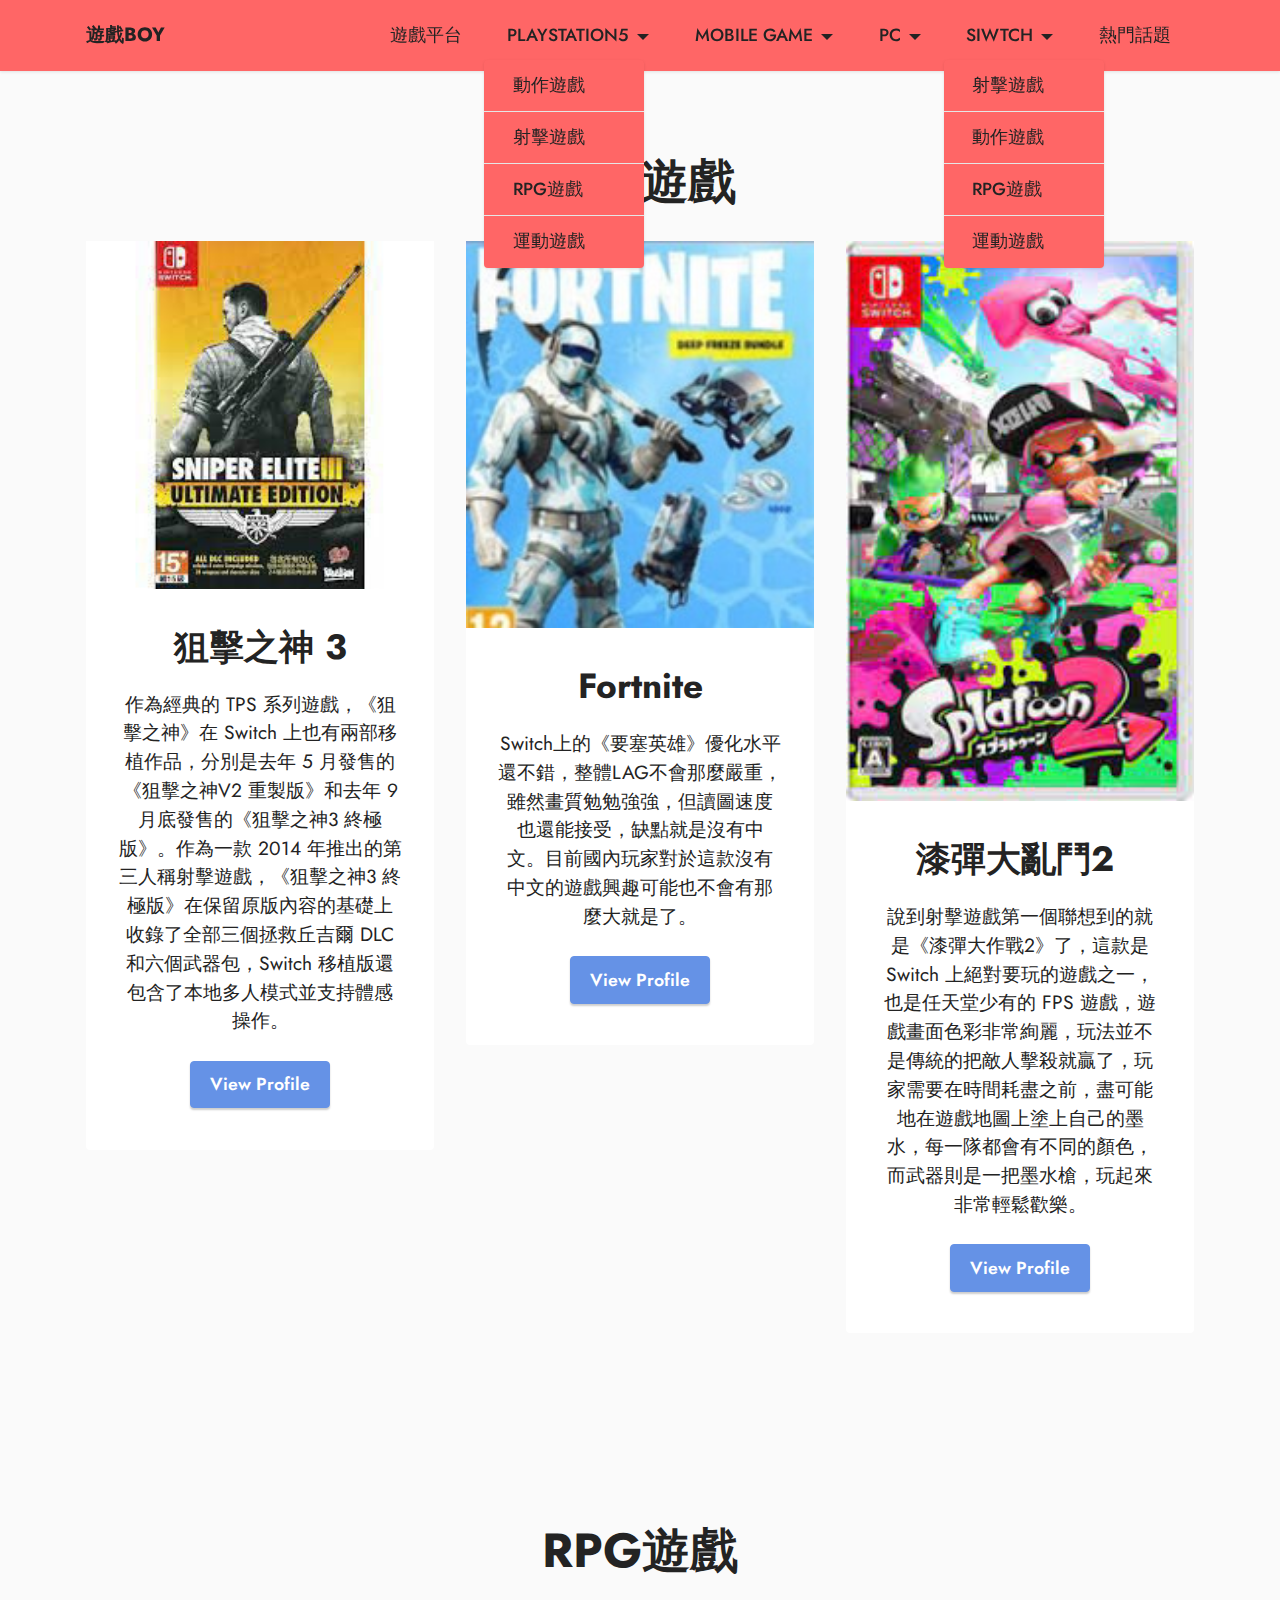
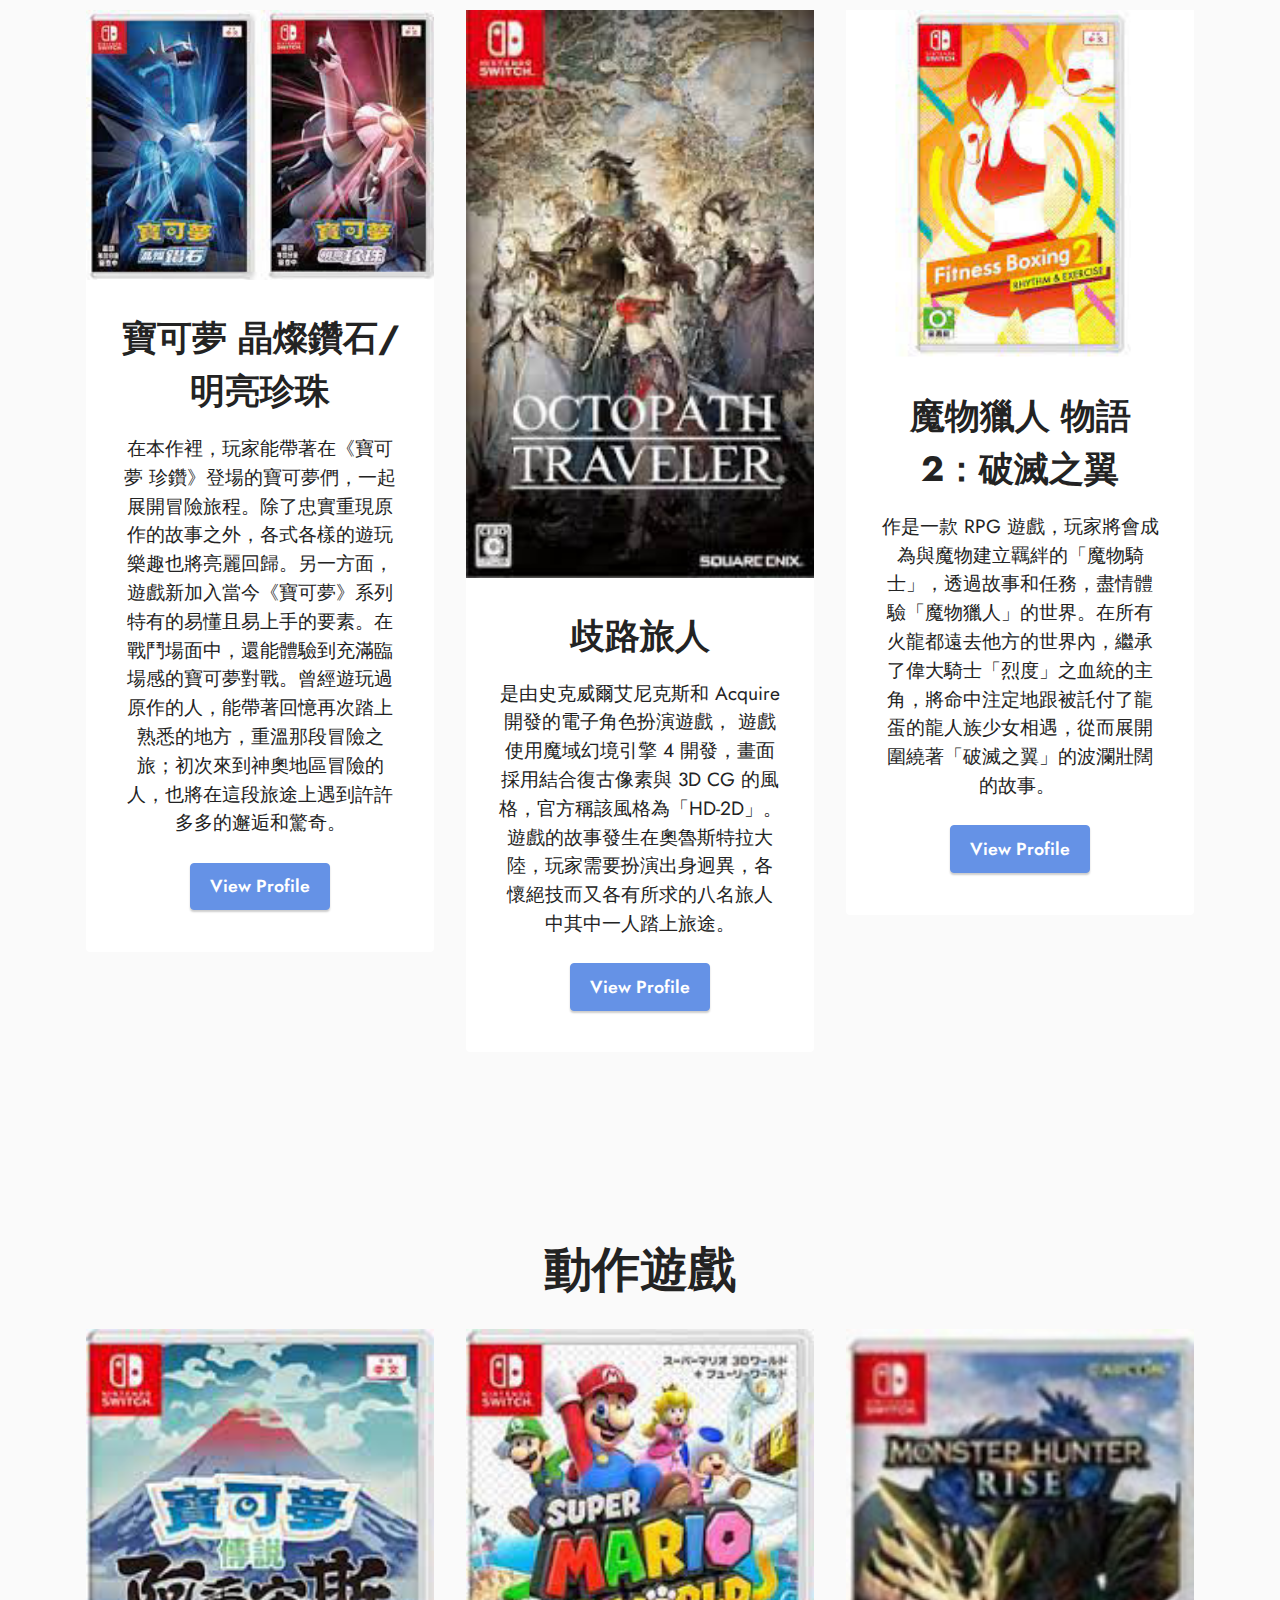
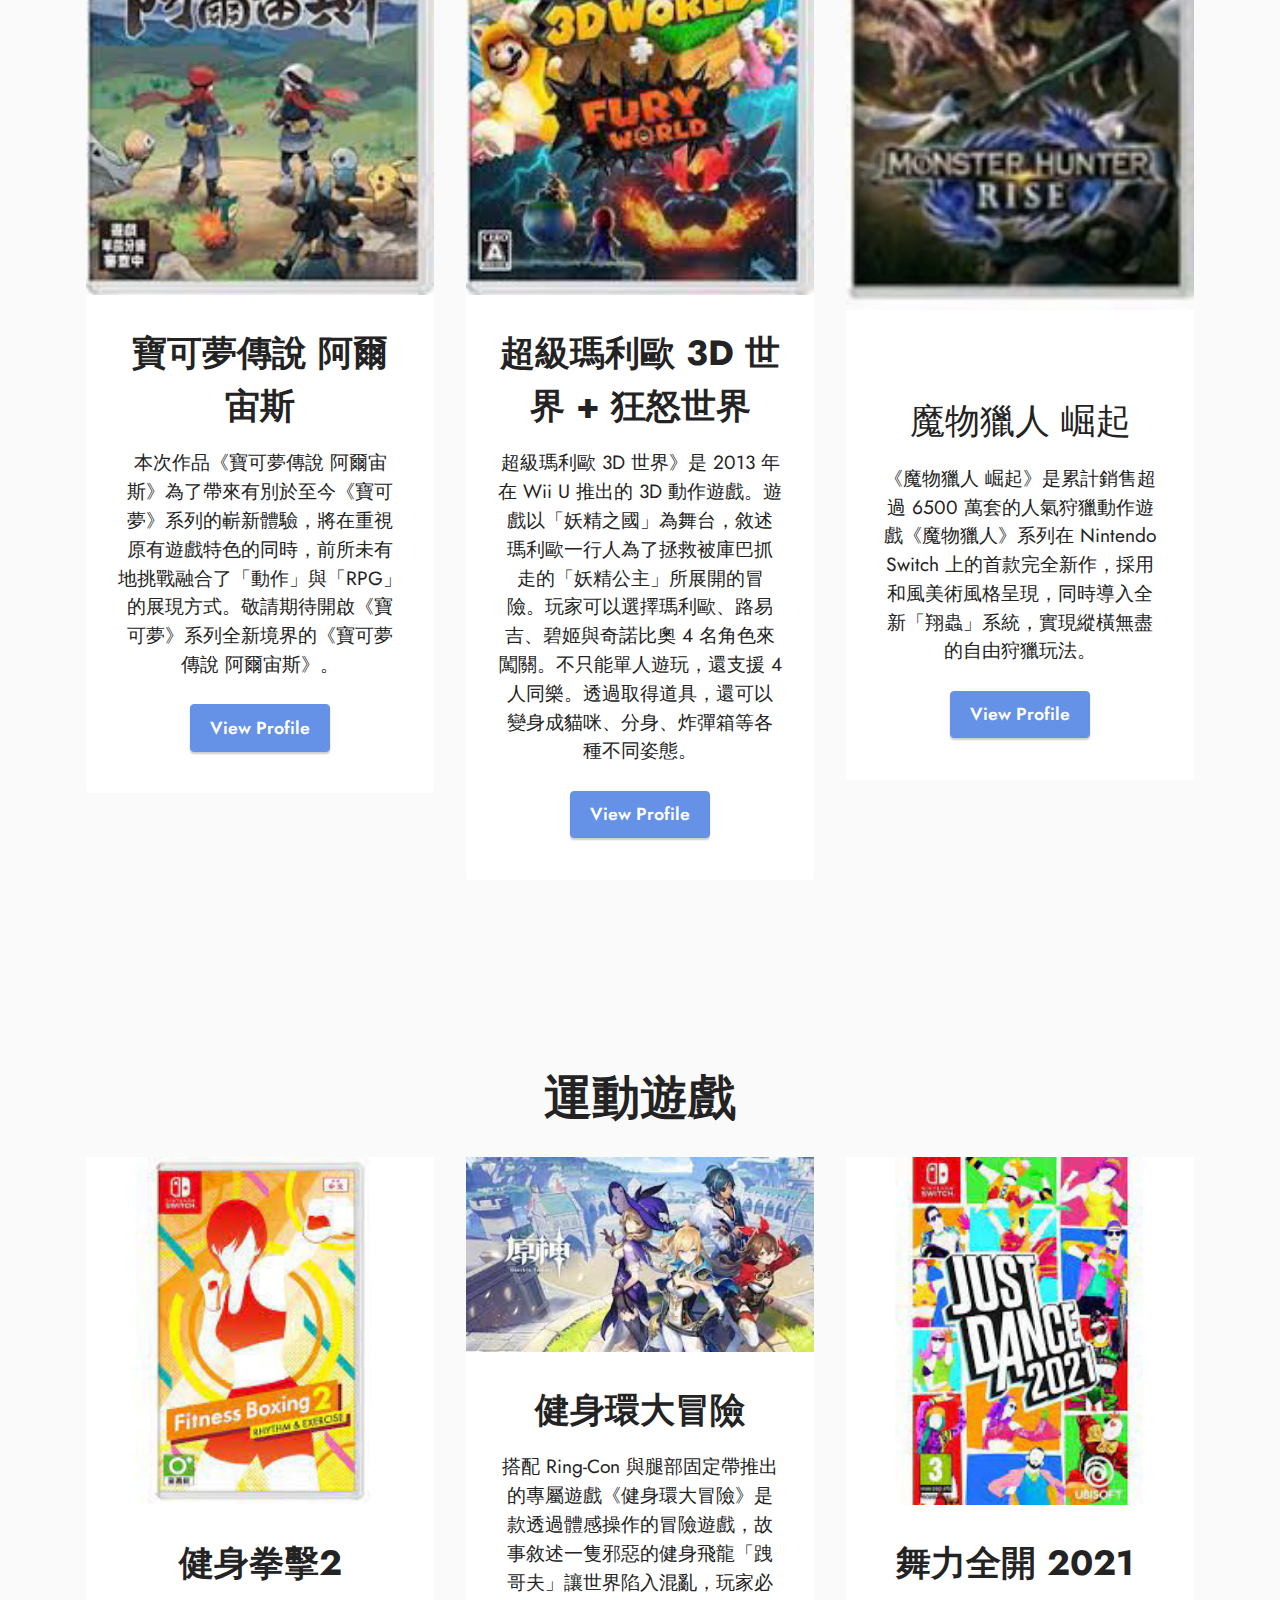
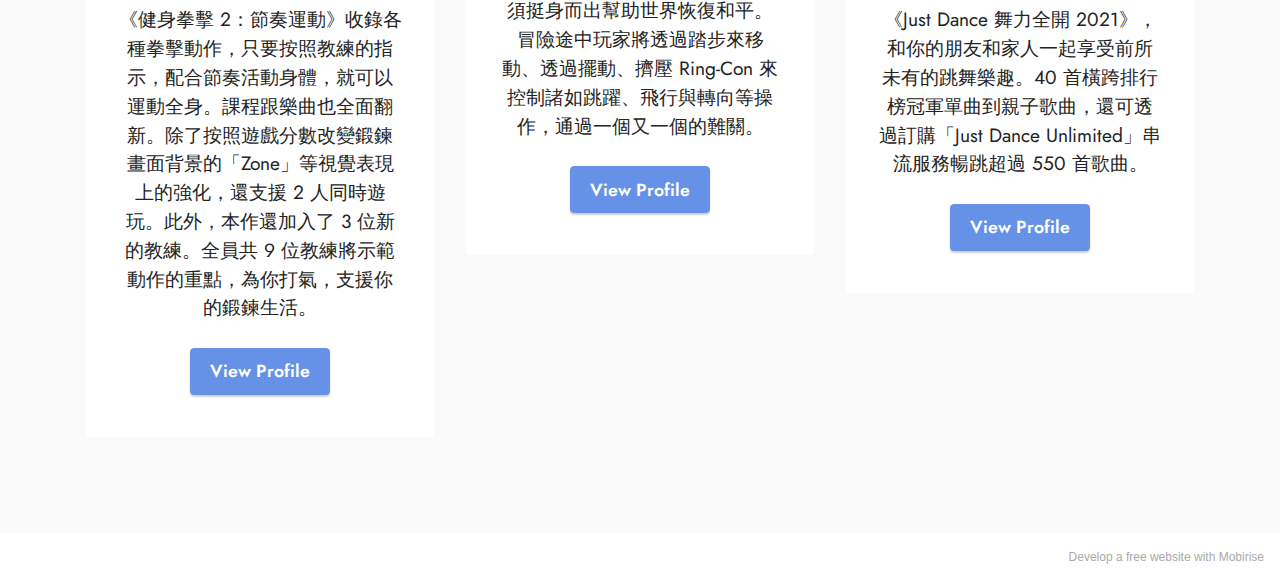
<file: page7.html>
<!DOCTYPE html>
<html  >
<head>
  <!-- Site made with Mobirise Website Builder v5.4.1, https://mobirise.com -->
  <meta charset="UTF-8">
  <meta http-equiv="X-UA-Compatible" content="IE=edge">
  <meta name="generator" content="Mobirise v5.4.1, mobirise.com">
  <meta name="viewport" content="width=device-width, initial-scale=1, minimum-scale=1">
  <link rel="shortcut icon" href="assets/images/logo.png" type="image/x-icon">
  <meta name="description" content="">
  
  
  <title>SWITCH GA</title>
  <link rel="stylesheet" href="assets/bootstrap/css/bootstrap.min.css">
  <link rel="stylesheet" href="assets/bootstrap/css/bootstrap-grid.min.css">
  <link rel="stylesheet" href="assets/bootstrap/css/bootstrap-reboot.min.css">
  <link rel="stylesheet" href="assets/dropdown/css/style.css">
  <link rel="stylesheet" href="assets/socicon/css/styles.css">
  <link rel="stylesheet" href="assets/theme/css/style.css">
  <link rel="preload" href="https://fonts.googleapis.com/css?family=Jost:100,200,300,400,500,600,700,800,900,100i,200i,300i,400i,500i,600i,700i,800i,900i&display=swap" as="style" onload="this.onload=null;this.rel='stylesheet'">
  <noscript><link rel="stylesheet" href="https://fonts.googleapis.com/css?family=Jost:100,200,300,400,500,600,700,800,900,100i,200i,300i,400i,500i,600i,700i,800i,900i&display=swap"></noscript>
  <link rel="preload" as="style" href="assets/mobirise/css/mbr-additional.css"><link rel="stylesheet" href="assets/mobirise/css/mbr-additional.css" type="text/css">
  
  
  
  
</head>
<body>
  
  <section data-bs-version="5.1" class="menu menu1 cid-sUzyT5scWo" once="menu" id="menu1-2q">
    

    <nav class="navbar navbar-dropdown navbar-fixed-top navbar-expand-lg">
        <div class="container">
            <div class="navbar-brand">
                
                <span class="navbar-caption-wrap"><a class="navbar-caption text-black text-primary display-7" href="index.html">遊戲BOY</a></span>
            </div>
            <button class="navbar-toggler" type="button" data-toggle="collapse" data-bs-toggle="collapse" data-target="#navbarSupportedContent" data-bs-target="#navbarSupportedContent" aria-controls="navbarNavAltMarkup" aria-expanded="false" aria-label="Toggle navigation">
                <div class="hamburger">
                    <span></span>
                    <span></span>
                    <span></span>
                    <span></span>
                </div>
            </button>
            <div class="collapse navbar-collapse" id="navbarSupportedContent">
                <ul class="navbar-nav nav-dropdown nav-right" data-app-modern-menu="true"><li class="nav-item"><a class="nav-link link text-black display-4" href="page1.html#top">遊戲平台</a></li><li class="nav-item dropdown"><a class="nav-link link dropdown-toggle text-black show display-4" href="#" data-toggle="dropdown-submenu" data-bs-toggle="dropdown" data-bs-auto-close="outside" aria-expanded="false">PLAYSTATION5</a><div class="dropdown-menu show" aria-labelledby="dropdown-undefined" data-bs-popper="none"><a class="dropdown-item text-black display-4" href="page8.html#team1-31" data-bs-auto-close="outside">動作遊戲</a><a class="dropdown-item text-black text-primary display-4" href="page8.html#team1-30" data-bs-auto-close="outside">射擊遊戲</a><a class="dropdown-item text-black display-4" href="page8.html#team1-32" data-bs-auto-close="outside">RPG遊戲</a><a class="dropdown-item text-black display-4" href="page8.html#team1-33" data-bs-auto-close="outside">運動遊戲</a></div></li>
                    <li class="nav-item dropdown"><a class="nav-link link dropdown-toggle text-black display-4" href="#" data-toggle="dropdown-submenu" data-bs-toggle="dropdown" data-bs-auto-close="outside" aria-expanded="false">MOBILE GAME</a><div class="dropdown-menu" aria-labelledby="dropdown-undefined"><a class="dropdown-item text-black display-4" href="page10.html#team1-3c">射擊遊戲</a><a class="dropdown-item text-black display-4" href="page10.html#team1-3d">動作遊戲</a><a class="dropdown-item text-black text-primary display-4" href="page10.html#team1-3e">RPG遊戲</a><a class="dropdown-item text-black display-4" href="page10.html#team1-3f">運動遊戲</a></div>
                    </li><li class="nav-item dropdown"><a class="nav-link link dropdown-toggle text-black display-4" href="#" data-bs-auto-close="outside" aria-expanded="false" data-toggle="dropdown-submenu" data-bs-toggle="dropdown">PC</a><div class="dropdown-menu" aria-labelledby="dropdown-undefined"><a class="show dropdown-item text-black display-4" href="page6.html#team1-2w" data-bs-auto-close="outside" aria-expanded="false">射擊遊戲</a><a class="show dropdown-item text-black display-4" href="page6.html#team1-2y" data-bs-auto-close="outside" aria-expanded="false">動作遊戲</a><a class="show dropdown-item text-black display-4" href="page6.html#team1-2z" data-bs-auto-close="outside" aria-expanded="false">RPG遊戲</a><a class="show dropdown-item text-black text-primary display-4" href="page6.html#team1-38" data-bs-auto-close="outside" aria-expanded="false">運動遊戲</a></div></li><li class="nav-item dropdown"><a class="nav-link link dropdown-toggle text-black show display-4" href="#" data-bs-auto-close="outside" aria-expanded="false" data-toggle="dropdown-submenu" data-bs-toggle="dropdown">SIWTCH</a><div class="dropdown-menu show" aria-labelledby="dropdown-undefined" data-bs-popper="none"><a class="show dropdown-item text-black display-4" href="page7.html#team1-34" data-bs-auto-close="outside" aria-expanded="false">射擊遊戲</a><a class="show dropdown-item text-black text-primary display-4" href="page7.html#team1-36" data-bs-auto-close="outside" aria-expanded="false">動作遊戲</a><a class="show dropdown-item text-black text-primary display-4" href="page7.html#team1-35" data-bs-auto-close="outside" aria-expanded="false">RPG遊戲</a><a class="show dropdown-item text-black display-4" href="page7.html#team1-37" data-bs-auto-close="outside" aria-expanded="false">運動遊戲</a></div></li><li class="nav-item"><a class="nav-link link text-black text-primary display-4" href="page11.html#header11-3s">熱門話題</a></li></ul>
                
                
            </div>
        </div>
    </nav>
</section>

<section data-bs-version="5.1" class="team1 cid-sUzEZO0bOE" id="team1-34">
    

    
    <div class="container">
        <div class="row justify-content-center">
            <div class="col-12">
                <h3 class="mbr-section-title mbr-fonts-style align-center mb-4 display-2">
                    <strong>射擊遊戲</strong></h3>
                
            </div>
            <div class="col-sm-6 col-lg-4">
                <div class="card-wrap">
                    <div class="image-wrap">
                        <img src="assets/images/3-225x225.jpg" alt="">
                    </div>
                    <div class="content-wrap">
                        <h5 class="mbr-section-title card-title mbr-fonts-style align-center m-0 display-5"><strong>狙擊之神 3</strong></h5>
                        <h6 class="mbr-role mbr-fonts-style align-center mb-3 display-4"></h6>
                        <p class="card-text mbr-fonts-style align-center display-7">
                            作為經典的 TPS 系列遊戲，《狙擊之神》在 Switch 上也有兩部移植作品，分別是去年 5 月發售的《狙擊之神V2 重製版》和去年 9 月底發售的《狙擊之神3 終極版》。作為一款 2014 年推出的第三人稱射擊遊戲，《狙擊之神3 終極版》在保留原版內容的基礎上收錄了全部三個拯救丘吉爾 DLC 和六個武器包，Switch 移植版還包含了本地多人模式並支持體感操作。
                        </p>
                        
                        <div class="mbr-section-btn card-btn align-center"><a class="btn btn-primary display-4" href="https://shopee.tw/search?keyword=%E7%8B%99%E6%93%8A%E4%B9%8B%E7%A5%9E3" target="_blank">View
                                Profile</a></div>
                    </div>
                </div>
            </div>

            <div class="col-sm-6 col-lg-4">
                <div class="card-wrap">
                    <div class="image-wrap">
                        <img src="assets/images/fortnite-183x275.jpeg" alt="">
                    </div>
                    <div class="content-wrap">
                        <h5 class="mbr-section-title card-title mbr-fonts-style align-center m-0 display-5">
                            <strong>Fortnite</strong>
                        </h5>
                        <h6 class="mbr-role mbr-fonts-style align-center mb-3 display-4"></h6>
                        <p class="card-text mbr-fonts-style align-center display-7">
                            Switch上的《要塞英雄》優化水平還不錯，整體LAG不會那麼嚴重，雖然畫質勉勉強強，但讀圖速度也還能接受，缺點就是沒有中文。目前國內玩家對於這款沒有中文的遊戲興趣可能也不會有那麼大就是了。
                        </p>
                        
                        <div class="mbr-section-btn card-btn align-center"><a class="btn btn-primary display-4" href="https://www.kocpc.com.tw/archives/202391" target="_blank">View
                                Profile</a></div>
                    </div>
                </div>
            </div>

            <div class="col-sm-6 col-lg-4">
                <div class="card-wrap">
                    <div class="image-wrap">
                        <img src="assets/images/2-177x285.jpg" alt="">
                    </div>
                    <div class="content-wrap">
                        <h5 class="mbr-section-title card-title mbr-fonts-style align-center m-0 display-5"><strong>漆彈大亂鬥2&nbsp;</strong></h5>
                        <h6 class="mbr-role mbr-fonts-style align-center mb-3 display-4"></h6>
                        <p class="card-text mbr-fonts-style align-center display-7">說到射擊遊戲第一個聯想到的就是《漆彈大作戰2》了，這款是 Switch 上絕對要玩的遊戲之一，也是任天堂少有的 FPS 遊戲，遊戲畫面色彩非常絢麗，玩法並不是傳統的把敵人擊殺就贏了，玩家需要在時間耗盡之前，盡可能地在遊戲地圖上塗上自己的墨水，每一隊都會有不同的顏色，而武器則是一把墨水槍，玩起來非常輕鬆歡樂。</p>
                        
                        <div class="mbr-section-btn card-btn align-center"><a class="btn btn-primary display-4" href="https://ecshweb.pchome.com.tw/search/v3.3/?q=%E6%BC%86%E5%BD%88%E5%A4%A7%E4%BD%9C%E6%88%B02" target="_blank">View
                                Profile</a></div>
                    </div>
                </div>
            </div>

            
        </div>
    </div>
</section>

<section data-bs-version="5.1" class="team1 cid-sUzF01vQ8R" id="team1-35">
    

    
    <div class="container">
        <div class="row justify-content-center">
            <div class="col-12">
                <h3 class="mbr-section-title mbr-fonts-style align-center mb-4 display-2"><strong>RPG遊戲</strong></h3>
                
            </div>
            <div class="col-sm-6 col-lg-4">
                <div class="card-wrap">
                    <div class="image-wrap">
                        <img src="assets/images/255x198.jpg" alt="">
                    </div>
                    <div class="content-wrap">
                        <h5 class="mbr-section-title card-title mbr-fonts-style align-center m-0 display-5"><strong>寶可夢 晶燦鑽石/明亮珍珠</strong></h5>
                        <h6 class="mbr-role mbr-fonts-style align-center mb-3 display-4"></h6>
                        <p class="card-text mbr-fonts-style align-center display-7">在本作裡，玩家能帶著在《寶可夢 珍鑽》登場的寶可夢們，一起展開冒險旅程。除了忠實重現原作的故事之外，各式各樣的遊玩樂趣也將亮麗回歸。另一方面，遊戲新加入當今《寶可夢》系列特有的易懂且易上手的要素。在戰鬥場面中，還能體驗到充滿臨場感的寶可夢對戰。曾經遊玩過原作的人，能帶著回憶再次踏上熟悉的地方，重溫那段冒險之旅；初次來到神奧地區冒險的人，也將在這段旅途上遇到許許多多的邂逅和驚奇。</p>
                        
                        <div class="mbr-section-btn card-btn align-center"><a class="btn btn-primary display-4" href="https://www.pokemon.co.jp/ex/bdsp/tc/" target="_blank">View
                                Profile</a></div>
                    </div>
                </div>
            </div>

            <div class="col-sm-6 col-lg-4">
                <div class="card-wrap">
                    <div class="image-wrap">
                        <img src="assets/images/176x287.jpg" alt="">
                    </div>
                    <div class="content-wrap">
                        <h5 class="mbr-section-title card-title mbr-fonts-style align-center m-0 display-5">
                            <strong>歧路旅人</strong>
                        </h5>
                        <h6 class="mbr-role mbr-fonts-style align-center mb-3 display-4"></h6>
                        <p class="card-text mbr-fonts-style align-center display-7">
                            是由史克威爾艾尼克斯和 Acquire 開發的電子角色扮演遊戲， 遊戲使用魔域幻境引擎 4 開發，畫面採用結合復古像素與 3D CG 的風格，官方稱該風格為「HD-2D」。 遊戲的故事發生在奧魯斯特拉大陸，玩家需要扮演出身迥異，各懷絕技而又各有所求的八名旅人中其中一人踏上旅途。
                        </p>
                        
                        <div class="mbr-section-btn card-btn align-center"><a class="btn btn-primary display-4" href="https://shopee.tw/search?category=11040812&keyword=nintendo%20switch%20%E6%AD%A7%E8%B7%AF%E6%97%85%E4%BA%BA&subcategory=11040815" target="_blank">View
                                Profile</a></div>
                    </div>
                </div>
            </div>

            <div class="col-sm-6 col-lg-4">
                <div class="card-wrap">
                    <div class="image-wrap">
                        <img src="assets/images/2-225x225.jpg" alt="">
                    </div>
                    <div class="content-wrap">
                        <h5 class="mbr-section-title card-title mbr-fonts-style align-center m-0 display-5"><strong>魔物獵人 物語 2：破滅之翼</strong></h5>
                        <h6 class="mbr-role mbr-fonts-style align-center mb-3 display-4"></h6>
                        <p class="card-text mbr-fonts-style align-center display-7">作是一款 RPG 遊戲，玩家將會成為與魔物建立羈絆的「魔物騎士」，透過故事和任務，盡情體驗「魔物獵人」的世界。在所有火龍都遠去他方的世界內，繼承了偉大騎士「烈度」之血統的主角，將命中注定地跟被託付了龍蛋的龍人族少女相遇，從而展開圍繞著「破滅之翼」的波瀾壯闊的故事。&nbsp;<br></p>
                        
                        <div class="mbr-section-btn card-btn align-center"><a class="btn btn-primary display-4" href="https://www.monsterhunter.com/stories2/hk/" target="_blank">View
                                Profile</a></div>
                    </div>
                </div>
            </div>

            
        </div>
    </div>
</section>

<section data-bs-version="5.1" class="team1 cid-sUzF0baU3p" id="team1-36">
    

    
    <div class="container">
        <div class="row justify-content-center">
            <div class="col-12">
                <h3 class="mbr-section-title mbr-fonts-style align-center mb-4 display-2">
                    <strong>動作遊戲</strong></h3>
                
            </div>
            <div class="col-sm-6 col-lg-4">
                <div class="card-wrap">
                    <div class="image-wrap">
                        <img src="assets/images/176x286.jpg" alt="">
                    </div>
                    <div class="content-wrap">
                        <h5 class="mbr-section-title card-title mbr-fonts-style align-center m-0 display-5"><strong>寶可夢傳說 阿爾宙斯</strong></h5>
                        <h6 class="mbr-role mbr-fonts-style align-center mb-3 display-4"></h6>
                        <p class="card-text mbr-fonts-style align-center display-7">
                            本次作品《寶可夢傳說 阿爾宙斯》為了帶來有別於至今《寶可夢》系列的嶄新體驗，將在重視原有遊戲特色的同時，前所未有地挑戰融合了「動作」與「RPG」的展現方式。敬請期待開啟《寶可夢》系列全新境界的《寶可夢傳說 阿爾宙斯》。
                        </p>
                        
                        <div class="mbr-section-btn card-btn align-center"><a class="btn btn-primary display-4" href="https://www.pokemon.co.jp/ex/legends_arceus/tc/" target="_blank">View
                                Profile</a></div>
                    </div>
                </div>
            </div>

            <div class="col-sm-6 col-lg-4">
                <div class="card-wrap">
                    <div class="image-wrap">
                        <img src="assets/images/3d-176x286.jpg" alt="">
                    </div>
                    <div class="content-wrap">
                        <h5 class="mbr-section-title card-title mbr-fonts-style align-center m-0 display-5"><strong>超級瑪利歐 3D 世界 + 狂怒世界</strong></h5>
                        <h6 class="mbr-role mbr-fonts-style align-center mb-3 display-4"></h6>
                        <p class="card-text mbr-fonts-style align-center display-7">
                            超級瑪利歐 3D 世界》是 2013 年在 Wii U 推出的 3D 動作遊戲。遊戲以「妖精之國」為舞台，敘述瑪利歐一行人為了拯救被庫巴抓走的「妖精公主」所展開的冒險。玩家可以選擇瑪利歐、路易吉、碧姬與奇諾比奧 4 名角色來闖關。不只能單人遊玩，還支援 4 人同樂。透過取得道具，還可以變身成貓咪、分身、炸彈箱等各種不同姿態。
                        </p>
                        
                        <div class="mbr-section-btn card-btn align-center"><a class="btn btn-primary display-4" href="https://www.nintendo.com.hk/switch/auzpa/" target="_blank">View
                                Profile</a></div>
                    </div>
                </div>
            </div>

            <div class="col-sm-6 col-lg-4">
                <div class="card-wrap">
                    <div class="image-wrap">
                        <img src="assets/images/225x225.jpeg" alt="">
                    </div>
                    <div class="content-wrap">
                        <h5 class="mbr-section-title card-title mbr-fonts-style align-center m-0 display-5">
                            <strong>
</strong>
                        <div><br></div><div>魔物獵人 崛起</div></h5>
                        <h6 class="mbr-role mbr-fonts-style align-center mb-3 display-4"></h6>
                        <p class="card-text mbr-fonts-style align-center display-7">
                            《魔物獵人 崛起》是累計銷售超過 6500 萬套的人氣狩獵動作遊戲《魔物獵人》系列在 Nintendo Switch 上的首款完全新作，採用和風美術風格呈現，同時導入全新「翔蟲」系統，實現縱橫無盡的自由狩獵玩法。
                        </p>
                        
                        <div class="mbr-section-btn card-btn align-center"><a class="btn btn-primary display-4" href="https://24h.pchome.com.tw/store/DGBJK5" target="_blank">View
                                Profile</a></div>
                    </div>
                </div>
            </div>

            
        </div>
    </div>
</section>

<section data-bs-version="5.1" class="team1 cid-sUzF0kzuDP" id="team1-37">
    

    
    <div class="container">
        <div class="row justify-content-center">
            <div class="col-12">
                <h3 class="mbr-section-title mbr-fonts-style align-center mb-4 display-2">
                    <strong>運動遊戲</strong></h3>
                
            </div>
            <div class="col-sm-6 col-lg-4">
                <div class="card-wrap">
                    <div class="image-wrap">
                        <img src="assets/images/2-225x225.jpg" alt="">
                    </div>
                    <div class="content-wrap">
                        <h5 class="mbr-section-title card-title mbr-fonts-style align-center m-0 display-5">
                            <strong>
</strong>
                        <div><span style="font-size: 2.2rem;"><strong>健身拳擊2</strong></span><br></div></h5>
                        <h6 class="mbr-role mbr-fonts-style align-center mb-3 display-4"></h6>
                        <p class="card-text mbr-fonts-style align-center display-7">
                            《健身拳擊 2：節奏運動》收錄各種拳擊動作，只要按照教練的指示，配合節奏活動身體，就可以運動全身。課程跟樂曲也全面翻新。除了按照遊戲分數改變鍛鍊畫面背景的「Zone」等視覺表現上的強化，還支援 2 人同時遊玩。此外，本作還加入了 3 位新的教練。全員共 9 位教練將示範動作的重點，為你打氣，支援你的鍛鍊生活。
                        </p>
                        
                        <div class="mbr-section-btn card-btn align-center"><a class="btn btn-primary display-4" href="https://24h.pchome.com.tw/prod/DGBJCW-A900AVWAU" target="_blank">View
                                Profile</a></div>
                    </div>
                </div>
            </div>

            <div class="col-sm-6 col-lg-4">
                <div class="card-wrap">
                    <div class="image-wrap">
                        <img src="assets/images/300x168.jpg" alt="">
                    </div>
                    <div class="content-wrap">
                        <h5 class="mbr-section-title card-title mbr-fonts-style align-center m-0 display-5"><strong>健身環大冒險</strong></h5>
                        <h6 class="mbr-role mbr-fonts-style align-center mb-3 display-4"></h6>
                        <p class="card-text mbr-fonts-style align-center display-7">
                            搭配 Ring-Con 與腿部固定帶推出的專屬遊戲《健身環大冒險》是款透過體感操作的冒險遊戲，故事敘述一隻邪惡的健身飛龍「跩哥夫」讓世界陷入混亂，玩家必須挺身而出幫助世界恢復和平。冒險途中玩家將透過踏步來移動、透過擺動、擠壓 Ring-Con 來控制諸如跳躍、飛行與轉向等操作，通過一個又一個的難關。
                        </p>
                        
                        <div class="mbr-section-btn card-btn align-center"><a class="btn btn-primary display-4" href="https://m.momoshop.com.tw/cateGoods.momo?sortType=4&cn=2900100379" target="_blank">View
                                Profile</a></div>
                    </div>
                </div>
            </div>

            <div class="col-sm-6 col-lg-4">
                <div class="card-wrap">
                    <div class="image-wrap">
                        <img src="assets/images/2021-225x225.jpg" alt="">
                    </div>
                    <div class="content-wrap">
                        <h5 class="mbr-section-title card-title mbr-fonts-style align-center m-0 display-5"><strong>舞力全開 2021&nbsp;</strong></h5>
                        <h6 class="mbr-role mbr-fonts-style align-center mb-3 display-4"></h6>
                        <p class="card-text mbr-fonts-style align-center display-7">
                            《Just Dance 舞力全開 2021》，和你的朋友和家人一起享受前所未有的跳舞樂趣。40 首橫跨排行榜冠軍單曲到親子歌曲，還可透過訂購「Just Dance Unlimited」串流服務暢跳超過 550 首歌曲。
                        </p>
                        
                        <div class="mbr-section-btn card-btn align-center"><a class="btn btn-primary display-4" href="https://shopee.tw/NS-Switch-Just-Dance-%E8%88%9E%E5%8A%9B%E5%85%A8%E9%96%8B-2021-%E4%B8%AD%E6%96%87%E7%89%88-2021%E8%88%9E%E5%8A%9B%E5%85%A8%E9%96%8B-%E7%8F%BE%E8%B2%A8%E4%B8%8D%E7%94%A8%E7%AD%89%E3%80%90%E5%B0%B1%E6%98%AF%E8%A6%81%E7%8E%A9%E3%80%91-i.265108719.3656223458" target="_blank">View
                                Profile</a></div>
                    </div>
                </div>
            </div>

            
        </div>
    </div>
</section><section style="background-color: #fff; font-family: -apple-system, BlinkMacSystemFont, 'Segoe UI', 'Roboto', 'Helvetica Neue', Arial, sans-serif; color:#aaa; font-size:12px; padding: 0; align-items: center; display: flex;"><a href="https://mobirise.site/c" style="flex: 1 1; height: 3rem; padding-left: 1rem;"></a><p style="flex: 0 0 auto; margin:0; padding-right:1rem;">Develop a free website with <a href="https://mobirise.site/z" style="color:#aaa;">Mobirise</a></p></section><script src="assets/bootstrap/js/bootstrap.bundle.min.js"></script>  <script src="assets/smoothscroll/smooth-scroll.js"></script>  <script src="assets/ytplayer/index.js"></script>  <script src="assets/dropdown/js/navbar-dropdown.js"></script>  <script src="assets/theme/js/script.js"></script>  
  
  
</body>
</html>
</file>
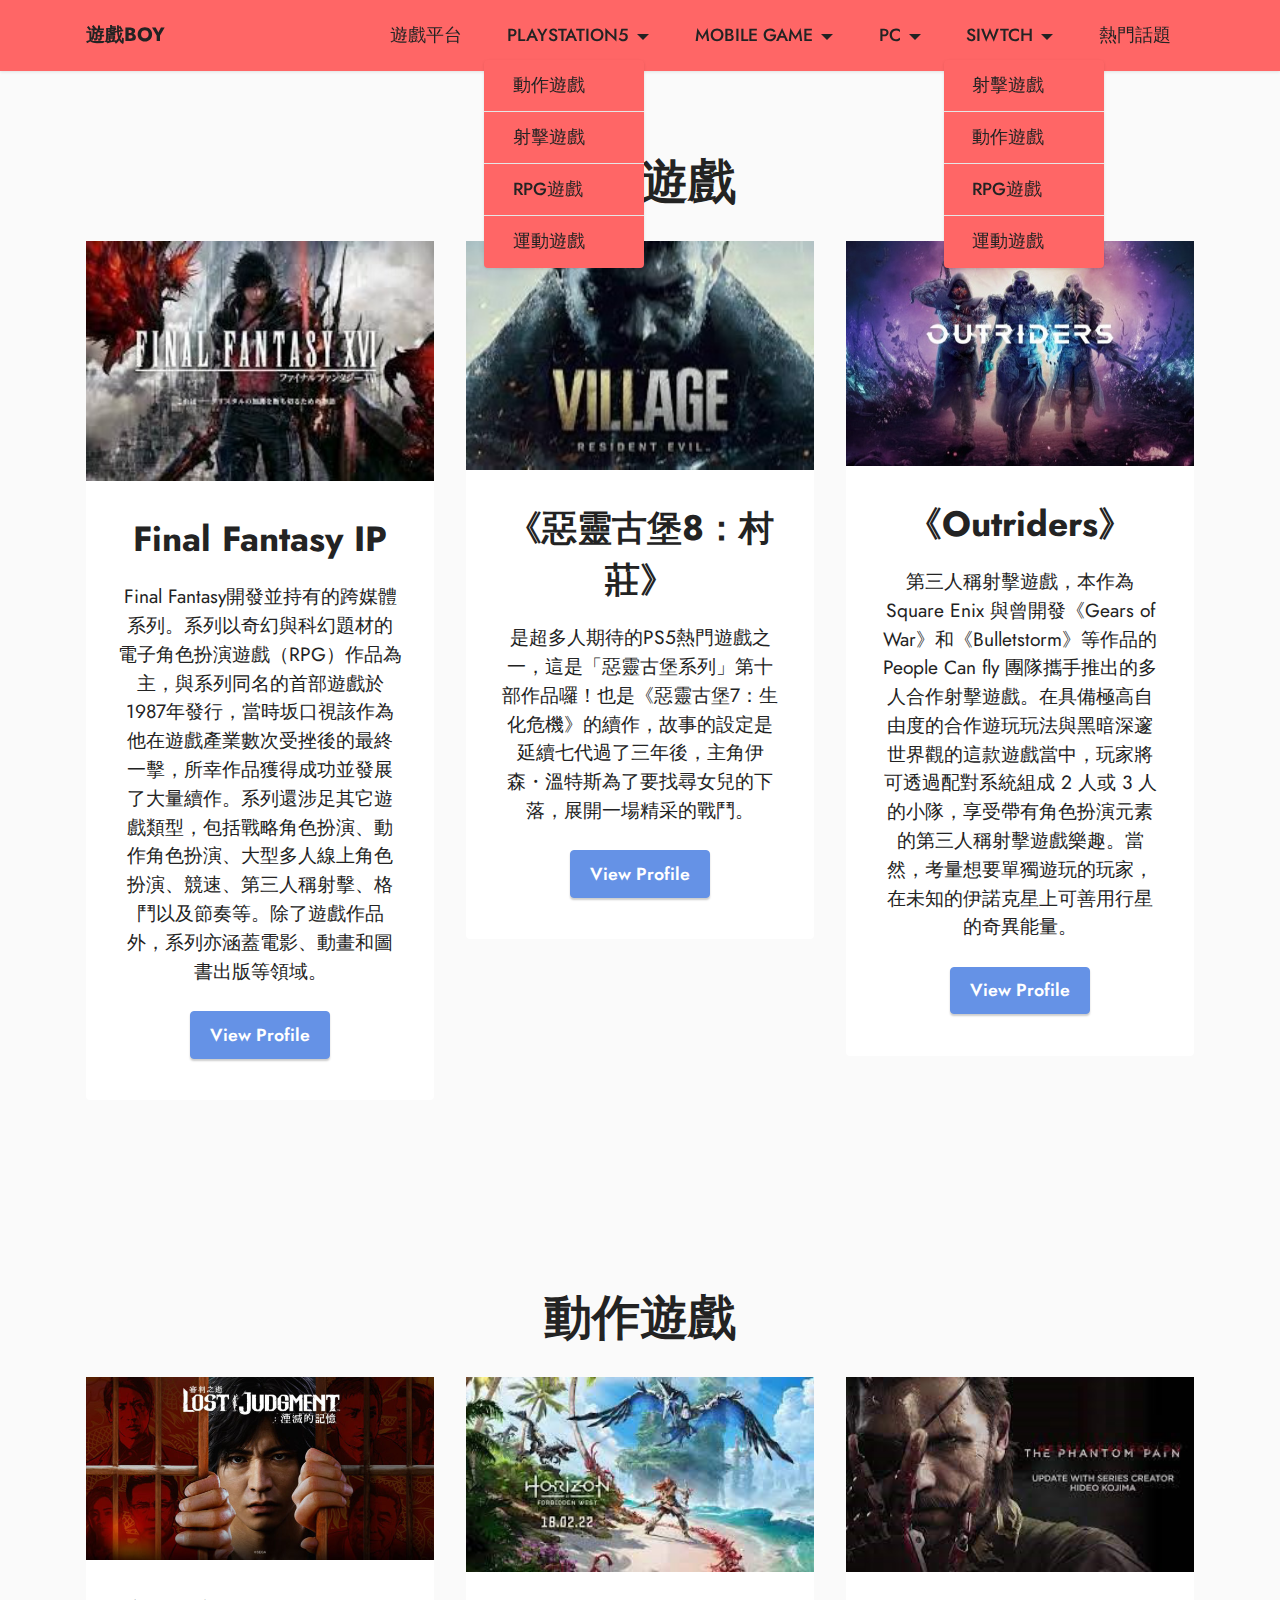
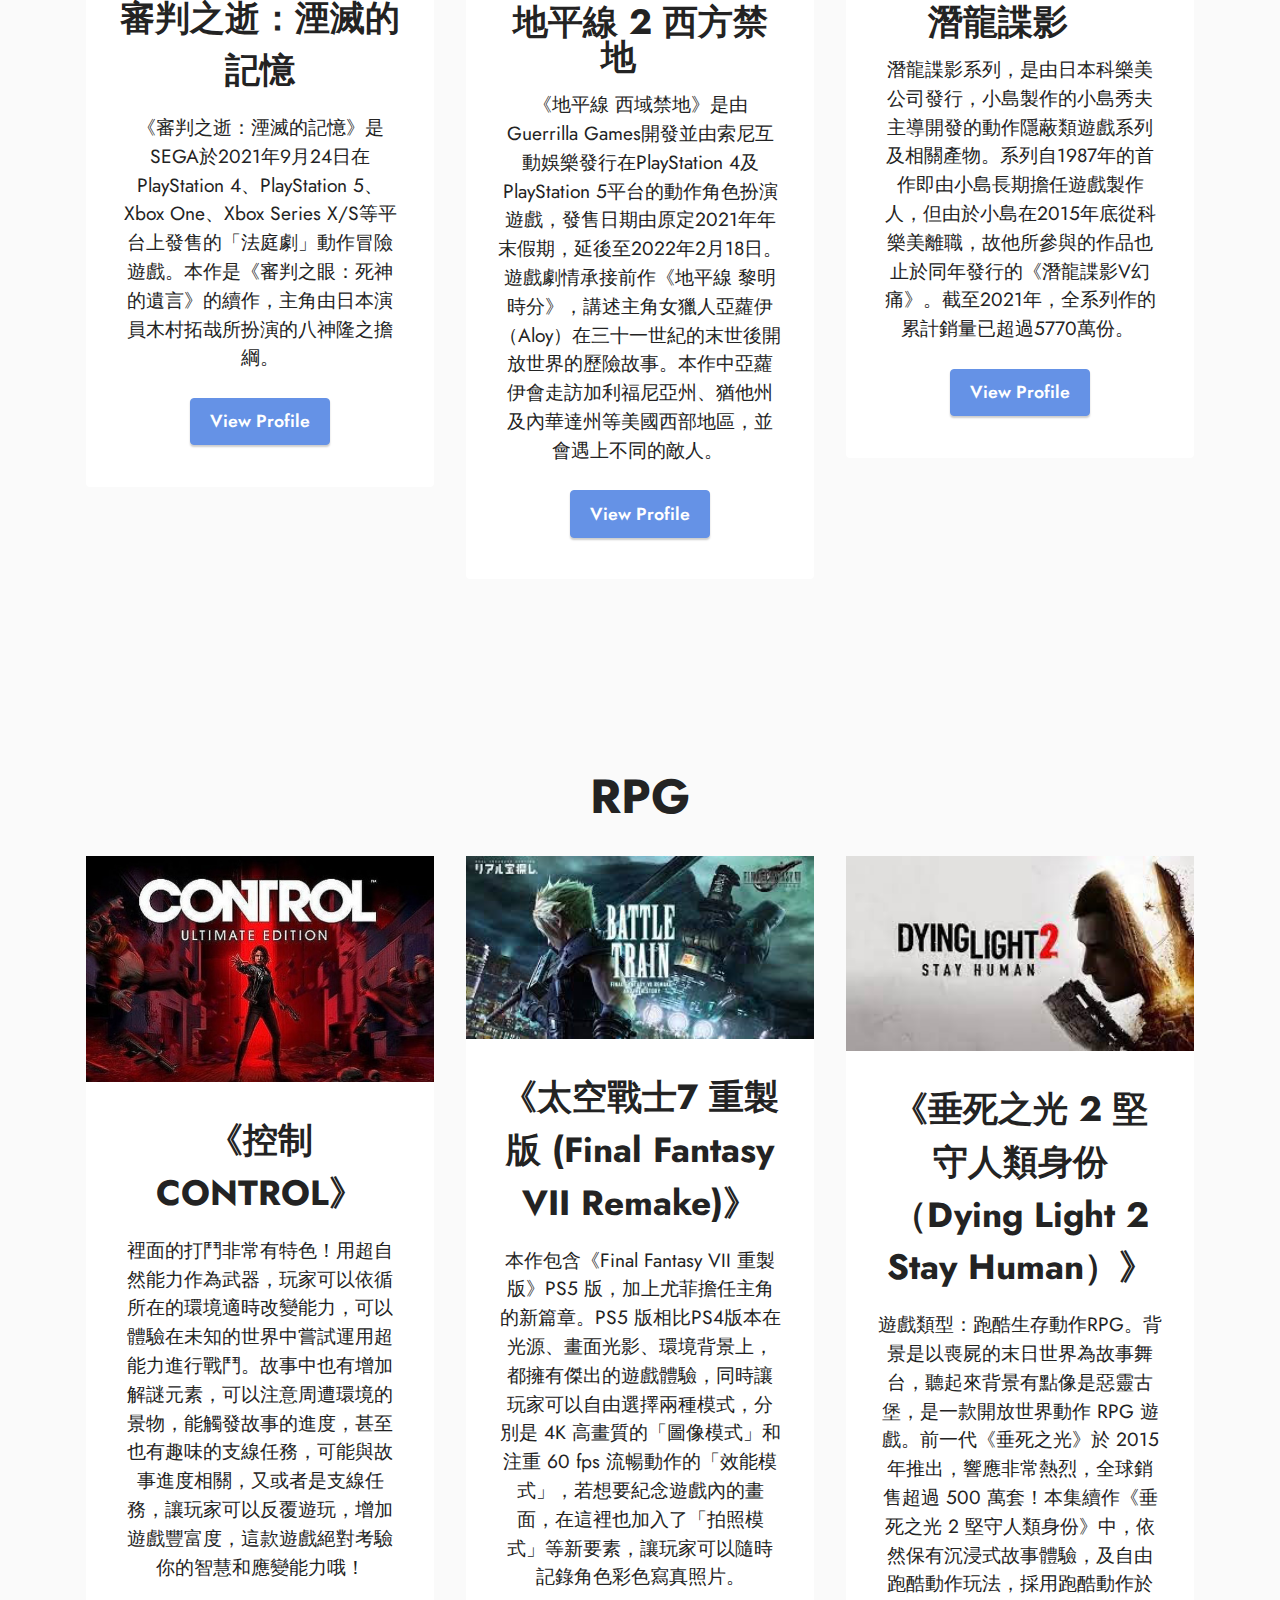
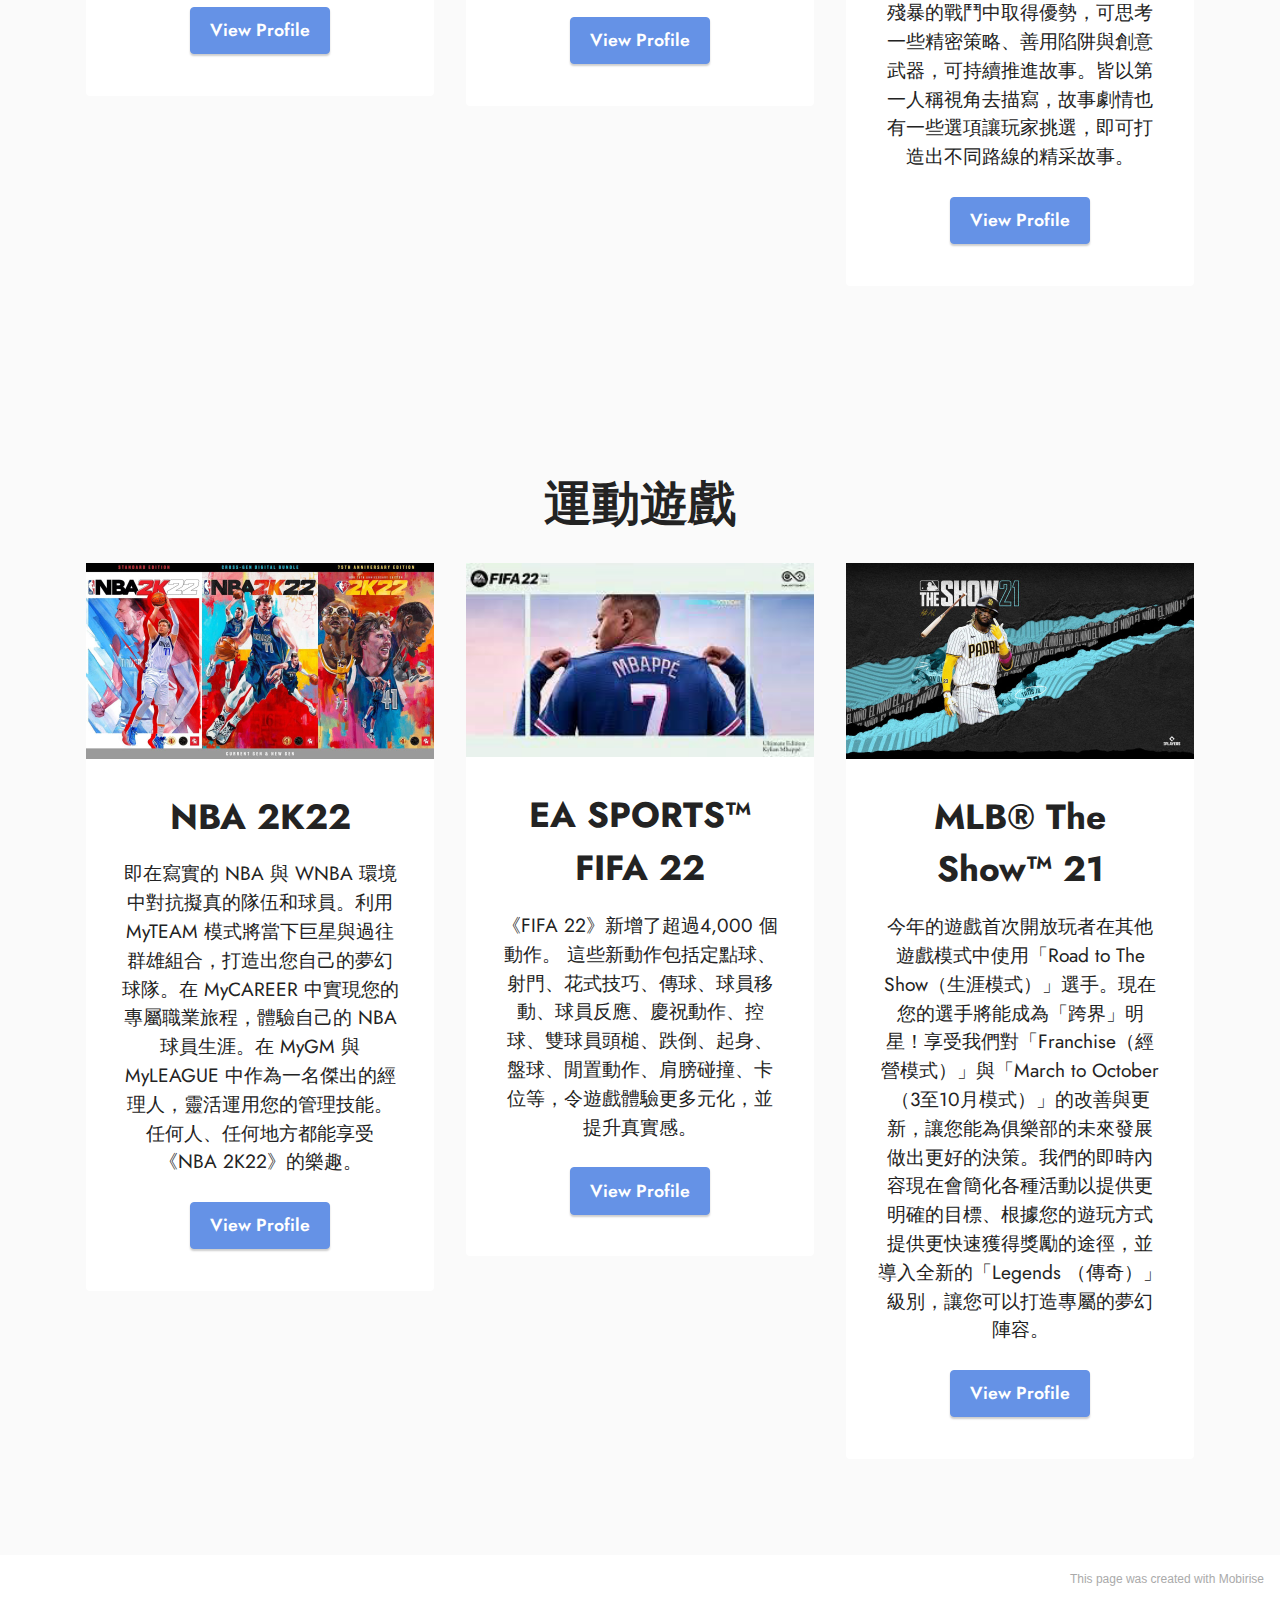
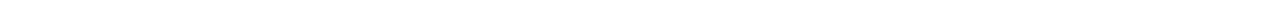
<file: page8.html>
<!DOCTYPE html>
<html  >
<head>
  <!-- Site made with Mobirise Website Builder v5.4.1, https://mobirise.com -->
  <meta charset="UTF-8">
  <meta http-equiv="X-UA-Compatible" content="IE=edge">
  <meta name="generator" content="Mobirise v5.4.1, mobirise.com">
  <meta name="viewport" content="width=device-width, initial-scale=1, minimum-scale=1">
  <link rel="shortcut icon" href="assets/images/logo.png" type="image/x-icon">
  <meta name="description" content="">
  
  
  <title>PS GA</title>
  <link rel="stylesheet" href="assets/bootstrap/css/bootstrap.min.css">
  <link rel="stylesheet" href="assets/bootstrap/css/bootstrap-grid.min.css">
  <link rel="stylesheet" href="assets/bootstrap/css/bootstrap-reboot.min.css">
  <link rel="stylesheet" href="assets/dropdown/css/style.css">
  <link rel="stylesheet" href="assets/socicon/css/styles.css">
  <link rel="stylesheet" href="assets/theme/css/style.css">
  <link rel="preload" href="https://fonts.googleapis.com/css?family=Jost:100,200,300,400,500,600,700,800,900,100i,200i,300i,400i,500i,600i,700i,800i,900i&display=swap" as="style" onload="this.onload=null;this.rel='stylesheet'">
  <noscript><link rel="stylesheet" href="https://fonts.googleapis.com/css?family=Jost:100,200,300,400,500,600,700,800,900,100i,200i,300i,400i,500i,600i,700i,800i,900i&display=swap"></noscript>
  <link rel="preload" as="style" href="assets/mobirise/css/mbr-additional.css"><link rel="stylesheet" href="assets/mobirise/css/mbr-additional.css" type="text/css">
  
  
  
  
</head>
<body>
  
  <section data-bs-version="5.1" class="menu menu1 cid-sUzyYIr3WG" once="menu" id="menu1-2t">
    

    <nav class="navbar navbar-dropdown navbar-fixed-top navbar-expand-lg">
        <div class="container">
            <div class="navbar-brand">
                
                <span class="navbar-caption-wrap"><a class="navbar-caption text-black text-primary display-7" href="index.html">遊戲BOY</a></span>
            </div>
            <button class="navbar-toggler" type="button" data-toggle="collapse" data-bs-toggle="collapse" data-target="#navbarSupportedContent" data-bs-target="#navbarSupportedContent" aria-controls="navbarNavAltMarkup" aria-expanded="false" aria-label="Toggle navigation">
                <div class="hamburger">
                    <span></span>
                    <span></span>
                    <span></span>
                    <span></span>
                </div>
            </button>
            <div class="collapse navbar-collapse" id="navbarSupportedContent">
                <ul class="navbar-nav nav-dropdown nav-right" data-app-modern-menu="true"><li class="nav-item"><a class="nav-link link text-black display-4" href="page1.html#top">遊戲平台</a></li><li class="nav-item dropdown"><a class="nav-link link dropdown-toggle text-black show display-4" href="#" data-toggle="dropdown-submenu" data-bs-toggle="dropdown" data-bs-auto-close="outside" aria-expanded="false">PLAYSTATION5</a><div class="dropdown-menu show" aria-labelledby="dropdown-undefined" data-bs-popper="none"><a class="dropdown-item text-black display-4" href="page8.html#team1-31" data-bs-auto-close="outside">動作遊戲</a><a class="dropdown-item text-black text-primary display-4" href="page8.html#team1-30" data-bs-auto-close="outside">射擊遊戲</a><a class="dropdown-item text-black display-4" href="page8.html#team1-32" data-bs-auto-close="outside">RPG遊戲</a><a class="dropdown-item text-black display-4" href="page8.html#team1-33" data-bs-auto-close="outside">運動遊戲</a></div></li>
                    <li class="nav-item dropdown"><a class="nav-link link dropdown-toggle text-black display-4" href="#" data-toggle="dropdown-submenu" data-bs-toggle="dropdown" data-bs-auto-close="outside" aria-expanded="false">MOBILE GAME</a><div class="dropdown-menu" aria-labelledby="dropdown-undefined"><a class="dropdown-item text-black display-4" href="page10.html#team1-3c">射擊遊戲</a><a class="dropdown-item text-black display-4" href="page10.html#team1-3d">動作遊戲</a><a class="dropdown-item text-black text-primary display-4" href="page10.html#team1-3e">RPG遊戲</a><a class="dropdown-item text-black display-4" href="page10.html#team1-3f">運動遊戲</a></div>
                    </li><li class="nav-item dropdown"><a class="nav-link link dropdown-toggle text-black display-4" href="#" data-bs-auto-close="outside" aria-expanded="false" data-toggle="dropdown-submenu" data-bs-toggle="dropdown">PC</a><div class="dropdown-menu" aria-labelledby="dropdown-undefined"><a class="show dropdown-item text-black display-4" href="page6.html#team1-2w" data-bs-auto-close="outside" aria-expanded="false">射擊遊戲</a><a class="show dropdown-item text-black display-4" href="page6.html#team1-2y" data-bs-auto-close="outside" aria-expanded="false">動作遊戲</a><a class="show dropdown-item text-black display-4" href="page6.html#team1-2z" data-bs-auto-close="outside" aria-expanded="false">RPG遊戲</a><a class="show dropdown-item text-black text-primary display-4" href="page6.html#team1-38" data-bs-auto-close="outside" aria-expanded="false">運動遊戲</a></div></li><li class="nav-item dropdown"><a class="nav-link link dropdown-toggle text-black show display-4" href="#" data-bs-auto-close="outside" aria-expanded="false" data-toggle="dropdown-submenu" data-bs-toggle="dropdown">SIWTCH</a><div class="dropdown-menu show" aria-labelledby="dropdown-undefined" data-bs-popper="none"><a class="show dropdown-item text-black display-4" href="page7.html#team1-34" data-bs-auto-close="outside" aria-expanded="false">射擊遊戲</a><a class="show dropdown-item text-black text-primary display-4" href="page7.html#team1-36" data-bs-auto-close="outside" aria-expanded="false">動作遊戲</a><a class="show dropdown-item text-black text-primary display-4" href="page7.html#team1-35" data-bs-auto-close="outside" aria-expanded="false">RPG遊戲</a><a class="show dropdown-item text-black display-4" href="page7.html#team1-37" data-bs-auto-close="outside" aria-expanded="false">運動遊戲</a></div></li><li class="nav-item"><a class="nav-link link text-black text-primary display-4" href="page11.html#header11-3s">熱門話題</a></li></ul>
                
                
            </div>
        </div>
    </nav>
</section>

<section data-bs-version="5.1" class="team1 cid-sUzAqDWTA7" id="team1-30">
    

    
    <div class="container">
        <div class="row justify-content-center">
            <div class="col-12">
                <h3 class="mbr-section-title mbr-fonts-style align-center mb-4 display-2"><strong>射擊遊戲</strong></h3>
                
            </div>
            <div class="col-sm-6 col-lg-4">
                <div class="card-wrap">
                    <div class="image-wrap">
                        <img src="assets/images/1-300x168.jpeg" alt="">
                    </div>
                    <div class="content-wrap">
                        <h5 class="mbr-section-title card-title mbr-fonts-style align-center m-0 display-5"><strong>Final Fantasy IP</strong></h5>
                        <h6 class="mbr-role mbr-fonts-style align-center mb-3 display-4"></h6>
                        <p class="card-text mbr-fonts-style align-center display-7">
                            Final Fantasy開發並持有的跨媒體系列。系列以奇幻與科幻題材的電子角色扮演遊戲（RPG）作品為主，與系列同名的首部遊戲於1987年發行，當時坂口視該作為他在遊戲產業數次受挫後的最終一擊，所幸作品獲得成功並發展了大量續作。系列還涉足其它遊戲類型，包括戰略角色扮演、動作角色扮演、大型多人線上角色扮演、競速、第三人稱射擊、格鬥以及節奏等。除了遊戲作品外，系列亦涵蓋電影、動畫和圖書出版等領域。
                        </p>
                        
                        <div class="mbr-section-btn card-btn align-center"><a class="btn btn-primary display-4" href="https://www.ffviifs.com/zh-TW/" target="_blank">View
                                Profile</a></div>
                    </div>
                </div>
            </div>

            <div class="col-sm-6 col-lg-4">
                <div class="card-wrap">
                    <div class="image-wrap">
                        <img src="assets/images/2-310x163.jpeg" alt="">
                    </div>
                    <div class="content-wrap">
                        <h5 class="mbr-section-title card-title mbr-fonts-style align-center m-0 display-5">
                            <strong>《惡靈古堡8：村莊》</strong>
                        </h5>
                        <h6 class="mbr-role mbr-fonts-style align-center mb-3 display-4"></h6>
                        <p class="card-text mbr-fonts-style align-center display-7">
                            是超多人期待的PS5熱門遊戲之一，這是「惡靈古堡系列」第十部作品囉！也是《惡靈古堡7：生化危機》的續作，故事的設定是延續七代過了三年後，主角伊森・溫特斯為了要找尋女兒的下落，展開一場精采的戰鬥。
                        </p>
                        
                        <div class="mbr-section-btn card-btn align-center"><a class="btn btn-primary display-4" href="https://www.residentevil.com/village/hk/" target="_blank">View
                                Profile</a></div>
                    </div>
                </div>
            </div>

            <div class="col-sm-6 col-lg-4">
                <div class="card-wrap">
                    <div class="image-wrap">
                        <img src="assets/images/3-696x451.jpeg" alt="">
                    </div>
                    <div class="content-wrap">
                        <h5 class="mbr-section-title card-title mbr-fonts-style align-center m-0 display-5">
                            <strong>《Outriders》</strong>
                        </h5>
                        <h6 class="mbr-role mbr-fonts-style align-center mb-3 display-4"></h6>
                        <p class="card-text mbr-fonts-style align-center display-7">
                            第三人稱射擊遊戲，本作為 Square Enix 與曾開發《Gears of War》和《Bulletstorm》等作品的 People Can fly 團隊攜手推出的多人合作射擊遊戲。在具備極高自由度的合作遊玩玩法與黑暗深邃世界觀的這款遊戲當中，玩家將可透過配對系統組成 2 人或 3 人的小隊，享受帶有角色扮演元素的第三人稱射擊遊戲樂趣。當然，考量想要單獨遊玩的玩家，在未知的伊諾克星上可善用行星的奇異能量。
                        </p>
                        
                        <div class="mbr-section-btn card-btn align-center"><a class="btn btn-primary display-4" href="https://www.playstation.com/zh-hant-tw/games/outriders/" target="_blank">View
                                Profile</a></div>
                    </div>
                </div>
            </div>

            
        </div>
    </div>
</section>

<section data-bs-version="5.1" class="team1 cid-sUzAqOG9z1" id="team1-31">
    

    
    <div class="container">
        <div class="row justify-content-center">
            <div class="col-12">
                <h3 class="mbr-section-title mbr-fonts-style align-center mb-4 display-2">
                    <strong>動作遊戲</strong></h3>
                
            </div>
            <div class="col-sm-6 col-lg-4">
                <div class="card-wrap">
                    <div class="image-wrap">
                        <img src="assets/images/123-696x365.jpg" alt="">
                    </div>
                    <div class="content-wrap">
                        <h5 class="mbr-section-title card-title mbr-fonts-style align-center m-0 display-5">
                            <strong>審判之逝：湮滅的記憶</strong>
                        </h5>
                        <h6 class="mbr-role mbr-fonts-style align-center mb-3 display-4"></h6>
                        <p class="card-text mbr-fonts-style align-center display-7">
                            《審判之逝：湮滅的記憶》是SEGA於2021年9月24日在PlayStation 4、PlayStation 5、Xbox One、Xbox Series X/S等平台上發售的「法庭劇」動作冒險遊戲。本作是《審判之眼：死神的遺言》的續作，主角由日本演員木村拓哉所扮演的八神隆之擔綱。
                        </p>
                        
                        <div class="mbr-section-btn card-btn align-center"><a class="btn btn-primary display-4" href="https://judgment.sega.com/cht/" target="_blank">View
                                Profile</a></div>
                    </div>
                </div>
            </div>

            <div class="col-sm-6 col-lg-4">
                <div class="card-wrap">
                    <div class="image-wrap">
                        <img src="assets/images/1122-300x168.jpg" alt="">
                    </div>
                    <div class="content-wrap">
                        <h5 class="mbr-section-title card-title mbr-fonts-style align-center m-0 display-5"><p><strong>地平線 2 西方禁地</strong>&nbsp;&nbsp;&nbsp;&nbsp;</p></h5>
                        <h6 class="mbr-role mbr-fonts-style align-center mb-3 display-4"></h6>
                        <p class="card-text mbr-fonts-style align-center display-7">《地平線 西域禁地》是由Guerrilla Games開發並由索尼互動娛樂發行在PlayStation 4及PlayStation 5平台的動作角色扮演遊戲，發售日期由原定2021年年末假期，延後至2022年2月18日。
<br>遊戲劇情承接前作《地平線 黎明時分》，講述主角女獵人亞蘿伊（Aloy）在三十一世紀的末世後開放世界的歷險故事。本作中亞蘿伊會走訪加利福尼亞州、猶他州及內華達州等美國西部地區，並會遇上不同的敵人。&nbsp;<br></p>
                        
                        <div class="mbr-section-btn card-btn align-center"><a class="btn btn-primary display-4" href="https://www.playstation.com/zh-hant-tw/games/horizon-forbidden-west/" target="_blank">View
                                Profile</a></div>
                    </div>
                </div>
            </div>

            <div class="col-sm-6 col-lg-4">
                <div class="card-wrap">
                    <div class="image-wrap">
                        <img src="assets/images/123123-300x168.jpg" alt="">
                    </div>
                    <div class="content-wrap">
                        <h5 class="mbr-section-title card-title mbr-fonts-style align-center m-0 display-5"><p>
                            <strong>潛龍諜影</strong>&nbsp;&nbsp;&nbsp;&nbsp;
                        </p></h5>
                        <h6 class="mbr-role mbr-fonts-style align-center mb-3 display-4"></h6>
                        <p class="card-text mbr-fonts-style align-center display-7">潛龍諜影系列，是由日本科樂美公司發行，小島製作的小島秀夫主導開發的動作隱蔽類遊戲系列及相關產物。系列自1987年的首作即由小島長期擔任遊戲製作人，但由於小島在2015年底從科樂美離職，故他所參與的作品也止於同年發行的《潛龍諜影V幻痛》。截至2021年，全系列作的累計銷量已超過5770萬份。&nbsp;<br></p>
                        
                        <div class="mbr-section-btn card-btn align-center"><a class="btn btn-primary display-4" href="https://www.konami.com/games/asia/cnt/products/mgsv_tde/" target="_blank">View
                                Profile</a></div>
                    </div>
                </div>
            </div>

            
        </div>
    </div>
</section>

<section data-bs-version="5.1" class="team1 cid-sUzAqZWFUE" id="team1-32">
    

    
    <div class="container">
        <div class="row justify-content-center">
            <div class="col-12">
                <h3 class="mbr-section-title mbr-fonts-style align-center mb-4 display-2">
                    <strong>RPG</strong>
                </h3>
                
            </div>
            <div class="col-sm-6 col-lg-4">
                <div class="card-wrap">
                    <div class="image-wrap">
                        <img src="assets/images/123456-1-696x694.jpeg" alt="">
                    </div>
                    <div class="content-wrap">
                        <h5 class="mbr-section-title card-title mbr-fonts-style align-center m-0 display-5"><strong>《控制 CONTROL》</strong></h5>
                        <h6 class="mbr-role mbr-fonts-style align-center mb-3 display-4"></h6>
                        <p class="card-text mbr-fonts-style align-center display-7">
                            裡面的打鬥非常有特色！用超自然能力作為武器，玩家可以依循所在的環境適時改變能力，可以體驗在未知的世界中嘗試運用超能力進行戰鬥。故事中也有增加解謎元素，可以注意周遭環境的景物，能觸發故事的進度，甚至也有趣味的支線任務，可能與故事進度相關，又或者是支線任務，讓玩家可以反覆遊玩，增加遊戲豐富度，這款遊戲絕對考驗你的智慧和應變能力哦！
                        </p>
                        
                        <div class="mbr-section-btn card-btn align-center"><a class="btn btn-primary display-4" href="https://zh.wikipedia.org/wiki/%E6%8E%A7%E5%88%B6_(%E9%81%8A%E6%88%B2)" target="_blank">View
                                Profile</a></div>
                    </div>
                </div>
            </div>

            <div class="col-sm-6 col-lg-4">
                <div class="card-wrap">
                    <div class="image-wrap">
                        <img src="assets/images/1444-310x163.jpg" alt="">
                    </div>
                    <div class="content-wrap">
                        <h5 class="mbr-section-title card-title mbr-fonts-style align-center m-0 display-5"><strong>《太空戰士7 重製版 (Final Fantasy VII Remake)》</strong></h5>
                        <h6 class="mbr-role mbr-fonts-style align-center mb-3 display-4"></h6>
                        <p class="card-text mbr-fonts-style align-center display-7">本作包含《Final Fantasy VII 重製版》PS5 版，加上尤菲擔任主角的新篇章。PS5 版相比PS4版本在光源、畫面光影、環境背景上，都擁有傑出的遊戲體驗，同時讓玩家可以自由選擇兩種模式，分別是 4K 高畫質的「圖像模式」和注重 60 fps 流暢動作的「效能模式」，若想要紀念遊戲內的畫面，在這裡也加入了「拍照模式」等新要素，讓玩家可以隨時記錄角色彩色寫真照片。</p>
                        
                        <div class="mbr-section-btn card-btn align-center"><a class="btn btn-primary display-4" href="https://www.playstation.com/zh-hant-tw/games/final-fantasy-vii-remake/" target="_blank">View
                                Profile</a></div>
                    </div>
                </div>
            </div>

            <div class="col-sm-6 col-lg-4">
                <div class="card-wrap">
                    <div class="image-wrap">
                        <img src="assets/images/532d445c519530a1e3a7330112c619c5-300x168.jpg" alt="">
                    </div>
                    <div class="content-wrap">
                        <h5 class="mbr-section-title card-title mbr-fonts-style align-center m-0 display-5"><strong>《垂死之光 2 堅守人類身份（Dying Light 2 Stay Human）》</strong></h5>
                        <h6 class="mbr-role mbr-fonts-style align-center mb-3 display-4"></h6>
                        <p class="card-text mbr-fonts-style align-center display-7">遊戲類型：跑酷生存動作RPG。背景是以喪屍的末日世界為故事舞台，聽起來背景有點像是惡靈古堡，是一款開放世界動作 RPG 遊戲。前一代《垂死之光》於 2015 年推出，響應非常熱烈，全球銷售超過 500 萬套！本集續作《垂死之光 2 堅守人類身份》中，依然保有沉浸式故事體驗，及自由跑酷動作玩法，採用跑酷動作於殘暴的戰鬥中取得優勢，可思考一些精密策略、善用陷阱與創意武器，可持續推進故事。皆以第一人稱視角去描寫，故事劇情也有一些選項讓玩家挑選，即可打造出不同路線的精采故事。</p>
                        
                        <div class="mbr-section-btn card-btn align-center"><a class="btn btn-primary display-4" href="https://dl2.dyinglightgame.com/hk/" target="_blank">View
                                Profile</a></div>
                    </div>
                </div>
            </div>

            
        </div>
    </div>
</section>

<section data-bs-version="5.1" class="team1 cid-sUzAra3doZ" id="team1-33">
    

    
    <div class="container">
        <div class="row justify-content-center">
            <div class="col-12">
                <h3 class="mbr-section-title mbr-fonts-style align-center mb-4 display-2">
                    <strong>運動遊戲</strong></h3>
                
            </div>
            <div class="col-sm-6 col-lg-4">
                <div class="card-wrap">
                    <div class="image-wrap">
                        <img src="assets/images/33-696x392.jpg" alt="">
                    </div>
                    <div class="content-wrap">
                        <h5 class="mbr-section-title card-title mbr-fonts-style align-center m-0 display-5"><strong>NBA 2K22</strong>
                        </h5>
                        <h6 class="mbr-role mbr-fonts-style align-center mb-3 display-4"></h6>
                        <p class="card-text mbr-fonts-style align-center display-7">
                            即在寫實的 NBA 與 WNBA 環境中對抗擬真的隊伍和球員。利用 MyTEAM 模式將當下巨星與過往群雄組合，打造出您自己的夢幻球隊。在 MyCAREER 中實現您的專屬職業旅程，體驗自己的 NBA 球員生涯。在 MyGM 與 MyLEAGUE 中作為一名傑出的經理人，靈活運用您的管理技能。任何人、任何地方都能享受《NBA 2K22》的樂趣。
                        </p>
                        
                        <div class="mbr-section-btn card-btn align-center"><a class="btn btn-primary display-4" href="https://www.playstation.com/zh-hant-tw/games/nba-2k22/" target="_blank">View
                                Profile</a></div>
                    </div>
                </div>
            </div>

            <div class="col-sm-6 col-lg-4">
                <div class="card-wrap">
                    <div class="image-wrap">
                        <img src="assets/images/22-300x168.jpg" alt="">
                    </div>
                    <div class="content-wrap">
                        <h5 class="mbr-section-title card-title mbr-fonts-style align-center m-0 display-5"><strong>EA SPORTS™ FIFA 22</strong></h5>
                        <h6 class="mbr-role mbr-fonts-style align-center mb-3 display-4"></h6>
                        <p class="card-text mbr-fonts-style align-center display-7">
                            《FIFA 22》新增了超過4,000 個動作。 這些新動作包括定點球、射門、花式技巧、傳球、球員移動、球員反應、慶祝動作、控球、雙球員頭槌、跌倒、起身、盤球、閒置動作、肩膀碰撞、卡位等，令遊戲體驗更多元化，並提升真實感。
                        </p>
                        
                        <div class="mbr-section-btn card-btn align-center"><a class="btn btn-primary display-4" href="https://www.ea.com/zh-hk/games/fifa/fifa-22" target="_blank">View
                                Profile</a></div>
                    </div>
                </div>
            </div>

            <div class="col-sm-6 col-lg-4">
                <div class="card-wrap">
                    <div class="image-wrap">
                        <img src="assets/images/333-696x392.jpg" alt="">
                    </div>
                    <div class="content-wrap">
                        <h5 class="mbr-section-title card-title mbr-fonts-style align-center m-0 display-5"><strong>MLB® The Show™ 21</strong></h5>
                        <h6 class="mbr-role mbr-fonts-style align-center mb-3 display-4"></h6>
                        <p class="card-text mbr-fonts-style align-center display-7">今年的遊戲首次開放玩者在其他遊戲模式中使用「Road to The Show（生涯模式）」選手。現在您的選手將能成為「跨界」明星！享受我們對「Franchise（經營模式）」與「March to October （3至10月模式）」的改善與更新，讓您能為俱樂部的未來發展做出更好的決策。我們的即時內容現在會簡化各種活動以提供更明確的目標、根據您的遊玩方式提供更快速獲得獎勵的途徑，並導入全新的「Legends （傳奇）」級別，讓您可以打造專屬的夢幻陣容。</p>
                        
                        <div class="mbr-section-btn card-btn align-center"><a class="btn btn-primary display-4" href="https://www.playstation.com/zh-hant-tw/games/mlb-the-show-21/" target="_blank">View
                                Profile</a></div>
                    </div>
                </div>
            </div>

            
        </div>
    </div>
</section><section style="background-color: #fff; font-family: -apple-system, BlinkMacSystemFont, 'Segoe UI', 'Roboto', 'Helvetica Neue', Arial, sans-serif; color:#aaa; font-size:12px; padding: 0; align-items: center; display: flex;"><a href="https://mobirise.site/v" style="flex: 1 1; height: 3rem; padding-left: 1rem;"></a><p style="flex: 0 0 auto; margin:0; padding-right:1rem;">This <a href="https://mobirise.site/e" style="color:#aaa;">page</a> was created with Mobirise</p></section><script src="assets/bootstrap/js/bootstrap.bundle.min.js"></script>  <script src="assets/smoothscroll/smooth-scroll.js"></script>  <script src="assets/ytplayer/index.js"></script>  <script src="assets/dropdown/js/navbar-dropdown.js"></script>  <script src="assets/theme/js/script.js"></script>  
  
  
</body>
</html>
</file>
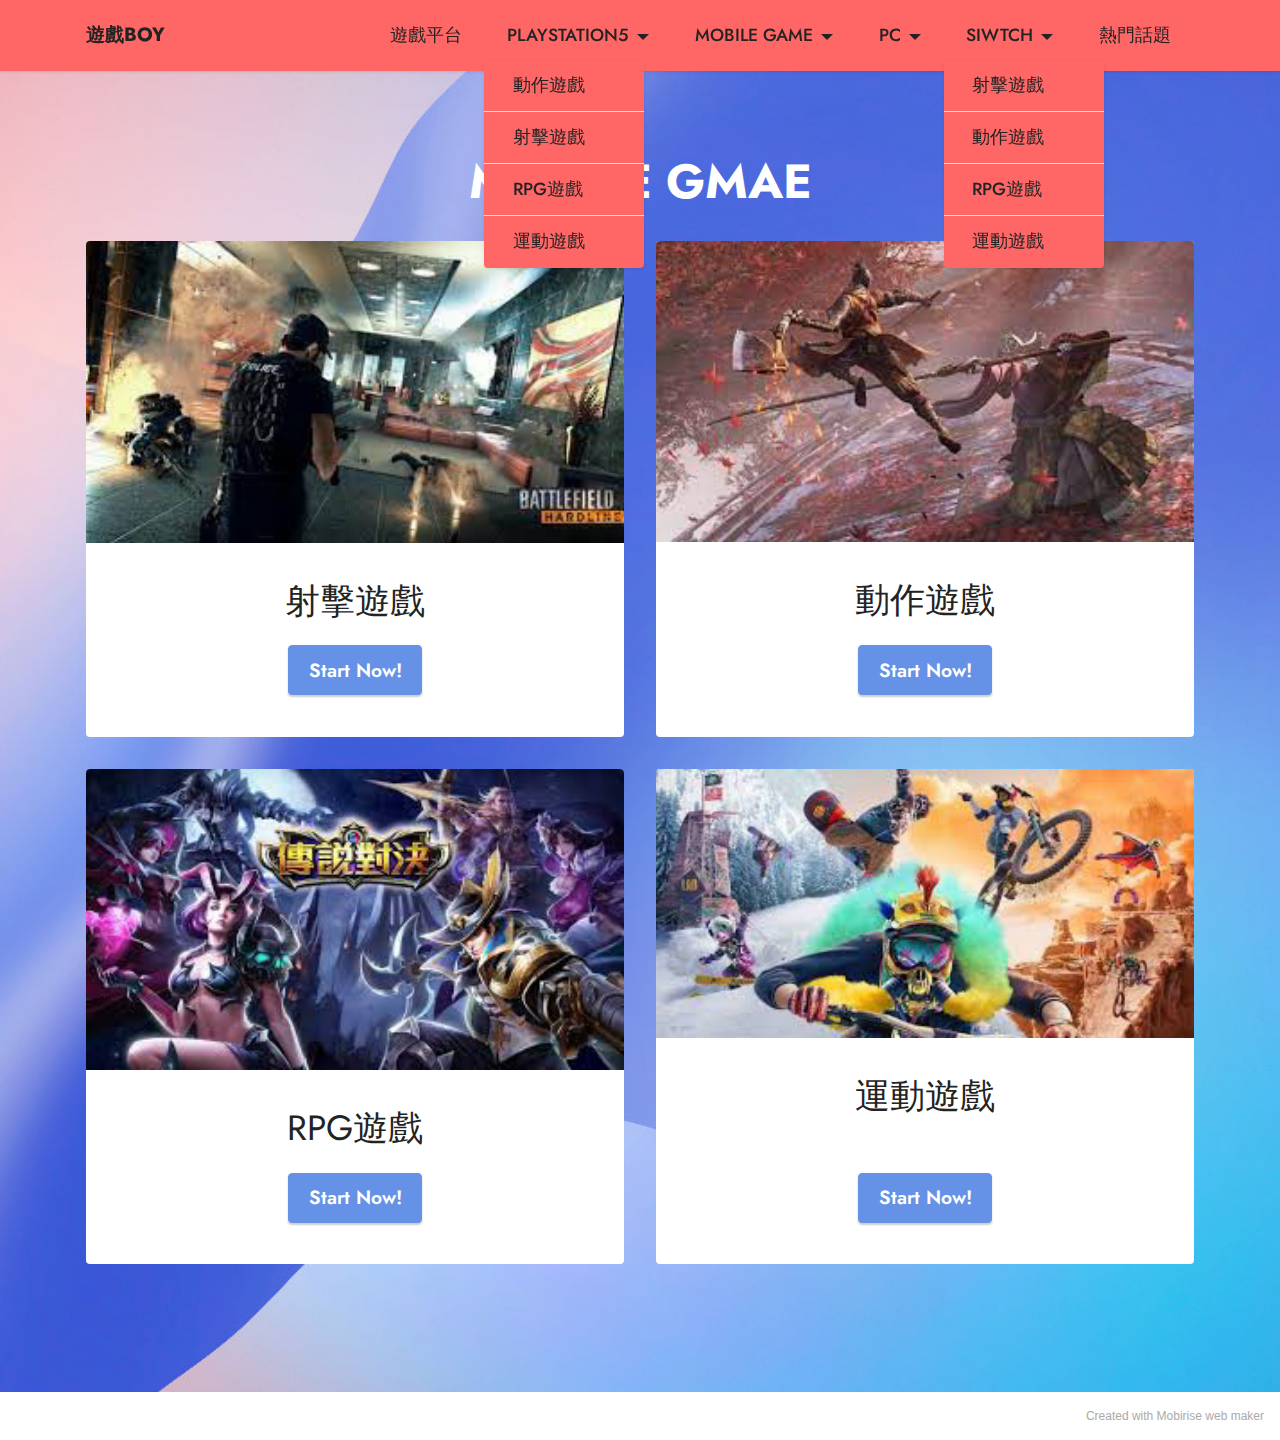
<file: page9.html>
<!DOCTYPE html>
<html  >
<head>
  <!-- Site made with Mobirise Website Builder v5.4.1, https://mobirise.com -->
  <meta charset="UTF-8">
  <meta http-equiv="X-UA-Compatible" content="IE=edge">
  <meta name="generator" content="Mobirise v5.4.1, mobirise.com">
  <meta name="viewport" content="width=device-width, initial-scale=1, minimum-scale=1">
  <link rel="shortcut icon" href="assets/images/logo.png" type="image/x-icon">
  <meta name="description" content="">
  
  
  <title>MOBILE GAME</title>
  <link rel="stylesheet" href="assets/bootstrap/css/bootstrap.min.css">
  <link rel="stylesheet" href="assets/bootstrap/css/bootstrap-grid.min.css">
  <link rel="stylesheet" href="assets/bootstrap/css/bootstrap-reboot.min.css">
  <link rel="stylesheet" href="assets/dropdown/css/style.css">
  <link rel="stylesheet" href="assets/socicon/css/styles.css">
  <link rel="stylesheet" href="assets/theme/css/style.css">
  <link rel="preload" href="https://fonts.googleapis.com/css?family=Jost:100,200,300,400,500,600,700,800,900,100i,200i,300i,400i,500i,600i,700i,800i,900i&display=swap" as="style" onload="this.onload=null;this.rel='stylesheet'">
  <noscript><link rel="stylesheet" href="https://fonts.googleapis.com/css?family=Jost:100,200,300,400,500,600,700,800,900,100i,200i,300i,400i,500i,600i,700i,800i,900i&display=swap"></noscript>
  <link rel="preload" as="style" href="assets/mobirise/css/mbr-additional.css"><link rel="stylesheet" href="assets/mobirise/css/mbr-additional.css" type="text/css">
  
  
  
  
</head>
<body>
  
  <section data-bs-version="5.1" class="menu menu1 cid-sUzIxdcc7A" once="menu" id="menu1-39">
    

    <nav class="navbar navbar-dropdown navbar-fixed-top navbar-expand-lg">
        <div class="container">
            <div class="navbar-brand">
                
                <span class="navbar-caption-wrap"><a class="navbar-caption text-black text-primary display-7" href="index.html">遊戲BOY</a></span>
            </div>
            <button class="navbar-toggler" type="button" data-toggle="collapse" data-bs-toggle="collapse" data-target="#navbarSupportedContent" data-bs-target="#navbarSupportedContent" aria-controls="navbarNavAltMarkup" aria-expanded="false" aria-label="Toggle navigation">
                <div class="hamburger">
                    <span></span>
                    <span></span>
                    <span></span>
                    <span></span>
                </div>
            </button>
            <div class="collapse navbar-collapse" id="navbarSupportedContent">
                <ul class="navbar-nav nav-dropdown nav-right" data-app-modern-menu="true"><li class="nav-item"><a class="nav-link link text-black display-4" href="page1.html#top">遊戲平台</a></li><li class="nav-item dropdown"><a class="nav-link link dropdown-toggle text-black show display-4" href="#" data-toggle="dropdown-submenu" data-bs-toggle="dropdown" data-bs-auto-close="outside" aria-expanded="false">PLAYSTATION5</a><div class="dropdown-menu show" aria-labelledby="dropdown-undefined" data-bs-popper="none"><a class="dropdown-item text-black display-4" href="page8.html#team1-31" data-bs-auto-close="outside">動作遊戲</a><a class="dropdown-item text-black text-primary display-4" href="page8.html#team1-30" data-bs-auto-close="outside">射擊遊戲</a><a class="dropdown-item text-black display-4" href="page8.html#team1-32" data-bs-auto-close="outside">RPG遊戲</a><a class="dropdown-item text-black display-4" href="page8.html#team1-33" data-bs-auto-close="outside">運動遊戲</a></div></li>
                    <li class="nav-item dropdown"><a class="nav-link link dropdown-toggle text-black display-4" href="#" data-toggle="dropdown-submenu" data-bs-toggle="dropdown" data-bs-auto-close="outside" aria-expanded="false">MOBILE GAME</a><div class="dropdown-menu" aria-labelledby="dropdown-undefined"><a class="dropdown-item text-black display-4" href="page10.html#team1-3c">射擊遊戲</a><a class="dropdown-item text-black display-4" href="page10.html#team1-3d">動作遊戲</a><a class="dropdown-item text-black text-primary display-4" href="page10.html#team1-3e">RPG遊戲</a><a class="dropdown-item text-black display-4" href="page10.html#team1-3f">運動遊戲</a></div>
                    </li><li class="nav-item dropdown"><a class="nav-link link dropdown-toggle text-black display-4" href="#" data-bs-auto-close="outside" aria-expanded="false" data-toggle="dropdown-submenu" data-bs-toggle="dropdown">PC</a><div class="dropdown-menu" aria-labelledby="dropdown-undefined"><a class="show dropdown-item text-black display-4" href="page6.html#team1-2w" data-bs-auto-close="outside" aria-expanded="false">射擊遊戲</a><a class="show dropdown-item text-black display-4" href="page6.html#team1-2y" data-bs-auto-close="outside" aria-expanded="false">動作遊戲</a><a class="show dropdown-item text-black display-4" href="page6.html#team1-2z" data-bs-auto-close="outside" aria-expanded="false">RPG遊戲</a><a class="show dropdown-item text-black text-primary display-4" href="page6.html#team1-38" data-bs-auto-close="outside" aria-expanded="false">運動遊戲</a></div></li><li class="nav-item dropdown"><a class="nav-link link dropdown-toggle text-black show display-4" href="#" data-bs-auto-close="outside" aria-expanded="false" data-toggle="dropdown-submenu" data-bs-toggle="dropdown">SIWTCH</a><div class="dropdown-menu show" aria-labelledby="dropdown-undefined" data-bs-popper="none"><a class="show dropdown-item text-black display-4" href="page7.html#team1-34" data-bs-auto-close="outside" aria-expanded="false">射擊遊戲</a><a class="show dropdown-item text-black text-primary display-4" href="page7.html#team1-36" data-bs-auto-close="outside" aria-expanded="false">動作遊戲</a><a class="show dropdown-item text-black text-primary display-4" href="page7.html#team1-35" data-bs-auto-close="outside" aria-expanded="false">RPG遊戲</a><a class="show dropdown-item text-black display-4" href="page7.html#team1-37" data-bs-auto-close="outside" aria-expanded="false">運動遊戲</a></div></li><li class="nav-item"><a class="nav-link link text-black text-primary display-4" href="page11.html#header11-3s">熱門話題</a></li></ul>
                
                
            </div>
        </div>
    </nav>
</section>

<section data-bs-version="5.1" class="gallery2 cid-sUzIxfAR4o" id="gallery2-3a">
    
    
    <div class="container">
        <div class="mbr-section-head">
            <h4 class="mbr-section-title mbr-fonts-style align-center mb-0 display-2"><strong>MOBILE GMAE</strong></h4>
            
        </div>
        <div class="row mt-4">
            <div class="item features-image сol-12 col-md-6 col-lg-6">
                <div class="item-wrapper">
                    <div class="item-img">
                        <img src="assets/images/1-299x168.jpg" alt="">
                    </div>
                    <div class="item-content">
                        <h5 class="item-title mbr-fonts-style display-5">射擊遊戲</h5>
                        
                        
                    </div>
                    <div class="mbr-section-btn item-footer mt-2"><a href="page10.html#team1-3c" class="btn btn-primary item-btn display-7" target="_blank">Start
                            Now!</a></div>
                </div>
            </div>
            <div class="item features-image сol-12 col-md-6 col-lg-6">
                <div class="item-wrapper">
                    <div class="item-img">
                        <img src="assets/images/2-300x168.jpg" alt="">
                    </div>
                    <div class="item-content">
                        <h5 class="item-title mbr-fonts-style display-5">動作遊戲</h5>
                        
                        
                    </div>
                    <div class="mbr-section-btn item-footer mt-2"><a href="page10.html#team1-3d" class="btn btn-primary item-btn display-7" target="_blank">Start
                            Now!</a></div>
                </div>
            </div>
            <div class="item features-image сol-12 col-md-6 col-lg-6">
                <div class="item-wrapper">
                    <div class="item-img">
                        <img src="assets/images/images-1-300x168.jpg" alt="">
                    </div>
                    <div class="item-content">
                        <h5 class="item-title mbr-fonts-style display-5">RPG遊戲</h5>
                        
                        
                    </div>
                    <div class="mbr-section-btn item-footer mt-2"><a href="page10.html#team1-3e" class="btn btn-primary item-btn display-7" target="_blank">Start
                            Now!</a></div>
                </div>
            </div>
            <div class="item features-image сol-12 col-md-6 col-lg-6">
                <div class="item-wrapper">
                    <div class="item-img">
                        <img src="assets/images/images-3-318x159.jpg" alt="" title="">
                    </div>
                    <div class="item-content">
                        <h5 class="item-title mbr-fonts-style display-5">運動遊戲</h5>
                        
                        
                    </div>
                    <div class="mbr-section-btn item-footer mt-2"><a href="page10.html#team1-3f" class="btn btn-primary item-btn display-7" target="_blank">Start
                            Now!</a></div>
                </div>
            </div>
        </div>
    </div>
</section><section style="background-color: #fff; font-family: -apple-system, BlinkMacSystemFont, 'Segoe UI', 'Roboto', 'Helvetica Neue', Arial, sans-serif; color:#aaa; font-size:12px; padding: 0; align-items: center; display: flex;"><a href="https://mobirise.site/u" style="flex: 1 1; height: 3rem; padding-left: 1rem;"></a><p style="flex: 0 0 auto; margin:0; padding-right:1rem;">Created with Mobirise <a href="https://mobirise.site/j" style="color:#aaa;">web</a> maker</p></section><script src="assets/bootstrap/js/bootstrap.bundle.min.js"></script>  <script src="assets/smoothscroll/smooth-scroll.js"></script>  <script src="assets/ytplayer/index.js"></script>  <script src="assets/dropdown/js/navbar-dropdown.js"></script>  <script src="assets/theme/js/script.js"></script>  
  
  
</body>
</html>
</file>
<file: assets/dropdown/css/style.css>
.navbar-dropdown {
  left: 0;
  padding: 0;
  position: absolute;
  right: 0;
  top: 0;
  transition: all 0.45s ease;
  z-index: 1030;
  background: #282828; }
  .navbar-dropdown .navbar-logo {
    margin-right: 0.8rem;
    transition: margin 0.3s ease-in-out;
    vertical-align: middle; }
    .navbar-dropdown .navbar-logo img {
      height: 3.125rem;
      transition: all 0.3s ease-in-out; }
    .navbar-dropdown .navbar-logo.mbr-iconfont {
      font-size: 3.125rem;
      line-height: 3.125rem; }
  .navbar-dropdown .navbar-caption {
    font-weight: 700;
    white-space: normal;
    vertical-align: -4px;
    line-height: 3.125rem !important; }
    .navbar-dropdown .navbar-caption, .navbar-dropdown .navbar-caption:hover {
      color: inherit;
      text-decoration: none; }
  .navbar-dropdown .mbr-iconfont + .navbar-caption {
    vertical-align: -1px; }
  .navbar-dropdown.navbar-fixed-top {
    position: fixed; }
  .navbar-dropdown .navbar-brand span {
    vertical-align: -4px; }
  .navbar-dropdown.bg-color.transparent {
    background: none; }
  .navbar-dropdown.navbar-short .navbar-brand {
    padding: 0.625rem 0; }
    .navbar-dropdown.navbar-short .navbar-brand span {
      vertical-align: -1px; }
  .navbar-dropdown.navbar-short .navbar-caption {
    line-height: 2.375rem !important;
    vertical-align: -2px; }
  .navbar-dropdown.navbar-short .navbar-logo {
    margin-right: 0.5rem; }
    .navbar-dropdown.navbar-short .navbar-logo img {
      height: 2.375rem; }
    .navbar-dropdown.navbar-short .navbar-logo.mbr-iconfont {
      font-size: 2.375rem;
      line-height: 2.375rem; }
  .navbar-dropdown.navbar-short .mbr-table-cell {
    height: 3.625rem; }
  .navbar-dropdown .navbar-close {
    left: 0.6875rem;
    position: fixed;
    top: 0.75rem;
    z-index: 1000; }
  .navbar-dropdown .hamburger-icon {
    content: "";
    display: inline-block;
    vertical-align: middle;
    width: 16px;
    -webkit-box-shadow: 0 -6px 0 1px #282828,0 0 0 1px #282828,0 6px 0 1px #282828;
    -moz-box-shadow: 0 -6px 0 1px #282828,0 0 0 1px #282828,0 6px 0 1px #282828;
    box-shadow: 0 -6px 0 1px #282828,0 0 0 1px #282828,0 6px 0 1px #282828; }

.dropdown-menu .dropdown-toggle[data-toggle="dropdown-submenu"]::after {
  border-bottom: 0.35em solid transparent;
  border-left: 0.35em solid;
  border-right: 0;
  border-top: 0.35em solid transparent;
  margin-left: 0.3rem; }

.dropdown-menu .dropdown-item:focus {
  outline: 0; }

.nav-dropdown {
  font-size: 0.75rem;
  font-weight: 500;
  height: auto !important; }
  .nav-dropdown .nav-btn {
    padding-left: 1rem; }
  .nav-dropdown .link {
    margin: .667em 1.667em;
    font-weight: 500;
    padding: 0;
    transition: color .2s ease-in-out; }
    .nav-dropdown .link.dropdown-toggle {
      margin-right: 2.583em; }
      .nav-dropdown .link.dropdown-toggle::after {
        margin-left: .25rem;
        border-top: 0.35em solid;
        border-right: 0.35em solid transparent;
        border-left: 0.35em solid transparent;
        border-bottom: 0; }
      .nav-dropdown .link.dropdown-toggle[aria-expanded="true"] {
        margin: 0;
        padding: 0.667em 3.263em  0.667em 1.667em; }
  .nav-dropdown .link::after,
  .nav-dropdown .dropdown-item::after {
    color: inherit; }
  .nav-dropdown .btn {
    font-size: 0.75rem;
    font-weight: 700;
    letter-spacing: 0;
    margin-bottom: 0;
    padding-left: 1.25rem;
    padding-right: 1.25rem; }
  .nav-dropdown .dropdown-menu {
    border-radius: 0;
    border: 0;
    left: 0;
    margin: 0;
    padding-bottom: 1.25rem;
    padding-top: 1.25rem;
    position: relative; }
  .nav-dropdown .dropdown-submenu {
    margin-left: 0.125rem;
    top: 0; }
  .nav-dropdown .dropdown-item {
    font-weight: 500;
    line-height: 2;
    padding: 0.3846em 4.615em 0.3846em 1.5385em;
    position: relative;
    transition: color .2s ease-in-out, background-color .2s ease-in-out; }
    .nav-dropdown .dropdown-item::after {
      margin-top: -0.3077em;
      position: absolute;
      right: 1.1538em;
      top: 50%; }
    .nav-dropdown .dropdown-item:focus, .nav-dropdown .dropdown-item:hover {
      background: none; }

@media (max-width: 767px) {
  .nav-dropdown.navbar-toggleable-sm {
    bottom: 0;
    display: none;
    left: 0;
    overflow-x: hidden;
    position: fixed;
    top: 0;
    transform: translateX(-100%);
    -ms-transform: translateX(-100%);
    -webkit-transform: translateX(-100%);
    width: 18.75rem;
    z-index: 999; } }
.nav-dropdown.navbar-toggleable-xl {
  bottom: 0;
  display: none;
  left: 0;
  overflow-x: hidden;
  position: fixed;
  top: 0;
  transform: translateX(-100%);
  -ms-transform: translateX(-100%);
  -webkit-transform: translateX(-100%);
  width: 18.75rem;
  z-index: 999; }

.nav-dropdown-sm {
  display: block !important;
  overflow-x: hidden;
  overflow: auto;
  padding-top: 3.875rem; }
  .nav-dropdown-sm::after {
    content: "";
    display: block;
    height: 3rem;
    width: 100%; }
  .nav-dropdown-sm.collapse.in ~ .navbar-close {
    display: block !important; }
  .nav-dropdown-sm.collapsing, .nav-dropdown-sm.collapse.in {
    transform: translateX(0);
    -ms-transform: translateX(0);
    -webkit-transform: translateX(0);
    transition: all 0.25s ease-out;
    -webkit-transition: all 0.25s ease-out;
    background: #282828; }
  .nav-dropdown-sm.collapsing[aria-expanded="false"] {
    transform: translateX(-100%);
    -ms-transform: translateX(-100%);
    -webkit-transform: translateX(-100%); }
  .nav-dropdown-sm .nav-item {
    display: block;
    margin-left: 0 !important;
    padding-left: 0; }
  .nav-dropdown-sm .link,
  .nav-dropdown-sm .dropdown-item {
    border-top: 1px dotted rgba(255, 255, 255, 0.1);
    font-size: 0.8125rem;
    line-height: 1.6;
    margin: 0 !important;
    padding: 0.875rem 2.4rem 0.875rem 1.5625rem !important;
    position: relative;
    white-space: normal; }
    .nav-dropdown-sm .link:focus, .nav-dropdown-sm .link:hover,
    .nav-dropdown-sm .dropdown-item:focus,
    .nav-dropdown-sm .dropdown-item:hover {
      background: rgba(0, 0, 0, 0.2) !important;
      color: #c0a375; }
  .nav-dropdown-sm .nav-btn {
    position: relative;
    padding: 1.5625rem 1.5625rem 0 1.5625rem; }
    .nav-dropdown-sm .nav-btn::before {
      border-top: 1px dotted rgba(255, 255, 255, 0.1);
      content: "";
      left: 0;
      position: absolute;
      top: 0;
      width: 100%; }
    .nav-dropdown-sm .nav-btn + .nav-btn {
      padding-top: 0.625rem; }
      .nav-dropdown-sm .nav-btn + .nav-btn::before {
        display: none; }
  .nav-dropdown-sm .btn {
    padding: 0.625rem 0; }
  .nav-dropdown-sm .dropdown-toggle[data-toggle="dropdown-submenu"]::after {
    margin-left: .25rem;
    border-top: 0.35em solid;
    border-right: 0.35em solid transparent;
    border-left: 0.35em solid transparent;
    border-bottom: 0; }
  .nav-dropdown-sm .dropdown-toggle[data-toggle="dropdown-submenu"][aria-expanded="true"]::after {
    border-top: 0;
    border-right: 0.35em solid transparent;
    border-left: 0.35em solid transparent;
    border-bottom: 0.35em solid; }
  .nav-dropdown-sm .dropdown-menu {
    margin: 0;
    padding: 0;
    position: relative;
    top: 0;
    left: 0;
    width: 100%;
    border: 0;
    float: none;
    border-radius: 0;
    background: none; }
  .nav-dropdown-sm .dropdown-submenu {
    left: 100%;
    margin-left: 0.125rem;
    margin-top: -1.25rem;
    top: 0; }

.navbar-toggleable-sm .nav-dropdown .dropdown-menu {
  position: absolute; }

.navbar-toggleable-sm .nav-dropdown .dropdown-submenu {
  left: 100%;
  margin-left: 0.125rem;
  margin-top: -1.25rem;
  top: 0; }

.navbar-toggleable-sm.opened .nav-dropdown .dropdown-menu {
  position: relative; }

.navbar-toggleable-sm.opened .nav-dropdown .dropdown-submenu {
  left: 0;
  margin-left: 00rem;
  margin-top: 0rem;
  top: 0; }

.is-builder .nav-dropdown.collapsing {
  transition: none !important; }
</file>
<file: assets/socicon/css/styles.css>
@charset "UTF-8";

@font-face {
  font-family: 'Socicon';
  src:  url('../fonts/socicon.eot');
  src:  url('../fonts/socicon.eot?#iefix') format('embedded-opentype'),
    url('../fonts/socicon.woff2') format('woff2'),
    url('../fonts/socicon.ttf') format('truetype'),
    url('../fonts/socicon.woff') format('woff'),
    url('../fonts/socicon.svg#socicon') format('svg');
  font-weight: normal;
  font-style: normal;
  font-display: swap;
}

[data-icon]:before {
  font-family: "socicon" !important;
  content: attr(data-icon);
  font-style: normal !important;
  font-weight: normal !important;
  font-variant: normal !important;
  text-transform: none !important;
  speak: none;
  line-height: 1;
  -webkit-font-smoothing: antialiased;
  -moz-osx-font-smoothing: grayscale;
}

[class^="socicon-"], [class*=" socicon-"] {
  /* use !important to prevent issues with browser extensions that change fonts */
  font-family: 'Socicon' !important;
  speak: none;
  font-style: normal;
  font-weight: normal;
  font-variant: normal;
  text-transform: none;
  line-height: 1;

  /* Better Font Rendering =========== */
  -webkit-font-smoothing: antialiased;
  -moz-osx-font-smoothing: grayscale;
}

.socicon-eitaa:before {
  content: "\e97c";
}
.socicon-soroush:before {
  content: "\e97d";
}
.socicon-bale:before {
  content: "\e97e";
}
.socicon-zazzle:before {
  content: "\e97b";
}
.socicon-society6:before {
  content: "\e97a";
}
.socicon-redbubble:before {
  content: "\e979";
}
.socicon-avvo:before {
  content: "\e978";
}
.socicon-stitcher:before {
  content: "\e977";
}
.socicon-googlehangouts:before {
  content: "\e974";
}
.socicon-dlive:before {
  content: "\e975";
}
.socicon-vsco:before {
  content: "\e976";
}
.socicon-flipboard:before {
  content: "\e973";
}
.socicon-ubuntu:before {
  content: "\e958";
}
.socicon-artstation:before {
  content: "\e959";
}
.socicon-invision:before {
  content: "\e95a";
}
.socicon-torial:before {
  content: "\e95b";
}
.socicon-collectorz:before {
  content: "\e95c";
}
.socicon-seenthis:before {
  content: "\e95d";
}
.socicon-googleplaymusic:before {
  content: "\e95e";
}
.socicon-debian:before {
  content: "\e95f";
}
.socicon-filmfreeway:before {
  content: "\e960";
}
.socicon-gnome:before {
  content: "\e961";
}
.socicon-itchio:before {
  content: "\e962";
}
.socicon-jamendo:before {
  content: "\e963";
}
.socicon-mix:before {
  content: "\e964";
}
.socicon-sharepoint:before {
  content: "\e965";
}
.socicon-tinder:before {
  content: "\e966";
}
.socicon-windguru:before {
  content: "\e967";
}
.socicon-cdbaby:before {
  content: "\e968";
}
.socicon-elementaryos:before {
  content: "\e969";
}
.socicon-stage32:before {
  content: "\e96a";
}
.socicon-tiktok:before {
  content: "\e96b";
}
.socicon-gitter:before {
  content: "\e96c";
}
.socicon-letterboxd:before {
  content: "\e96d";
}
.socicon-threema:before {
  content: "\e96e";
}
.socicon-splice:before {
  content: "\e96f";
}
.socicon-metapop:before {
  content: "\e970";
}
.socicon-naver:before {
  content: "\e971";
}
.socicon-remote:before {
  content: "\e972";
}
.socicon-internet:before {
  content: "\e957";
}
.socicon-moddb:before {
  content: "\e94b";
}
.socicon-indiedb:before {
  content: "\e94c";
}
.socicon-traxsource:before {
  content: "\e94d";
}
.socicon-gamefor:before {
  content: "\e94e";
}
.socicon-pixiv:before {
  content: "\e94f";
}
.socicon-myanimelist:before {
  content: "\e950";
}
.socicon-blackberry:before {
  content: "\e951";
}
.socicon-wickr:before {
  content: "\e952";
}
.socicon-spip:before {
  content: "\e953";
}
.socicon-napster:before {
  content: "\e954";
}
.socicon-beatport:before {
  content: "\e955";
}
.socicon-hackerone:before {
  content: "\e956";
}
.socicon-hackernews:before {
  content: "\e946";
}
.socicon-smashwords:before {
  content: "\e947";
}
.socicon-kobo:before {
  content: "\e948";
}
.socicon-bookbub:before {
  content: "\e949";
}
.socicon-mailru:before {
  content: "\e94a";
}
.socicon-gitlab:before {
  content: "\e945";
}
.socicon-instructables:before {
  content: "\e944";
}
.socicon-portfolio:before {
  content: "\e943";
}
.socicon-codered:before {
  content: "\e940";
}
.socicon-origin:before {
  content: "\e941";
}
.socicon-nextdoor:before {
  content: "\e942";
}
.socicon-udemy:before {
  content: "\e93f";
}
.socicon-livemaster:before {
  content: "\e93e";
}
.socicon-crunchbase:before {
  content: "\e93b";
}
.socicon-homefy:before {
  content: "\e93c";
}
.socicon-calendly:before {
  content: "\e93d";
}
.socicon-realtor:before {
  content: "\e90f";
}
.socicon-tidal:before {
  content: "\e910";
}
.socicon-qobuz:before {
  content: "\e911";
}
.socicon-natgeo:before {
  content: "\e912";
}
.socicon-mastodon:before {
  content: "\e913";
}
.socicon-unsplash:before {
  content: "\e914";
}
.socicon-homeadvisor:before {
  content: "\e915";
}
.socicon-angieslist:before {
  content: "\e916";
}
.socicon-codepen:before {
  content: "\e917";
}
.socicon-slack:before {
  content: "\e918";
}
.socicon-openaigym:before {
  content: "\e919";
}
.socicon-logmein:before {
  content: "\e91a";
}
.socicon-fiverr:before {
  content: "\e91b";
}
.socicon-gotomeeting:before {
  content: "\e91c";
}
.socicon-aliexpress:before {
  content: "\e91d";
}
.socicon-guru:before {
  content: "\e91e";
}
.socicon-appstore:before {
  content: "\e91f";
}
.socicon-homes:before {
  content: "\e920";
}
.socicon-zoom:before {
  content: "\e921";
}
.socicon-alibaba:before {
  content: "\e922";
}
.socicon-craigslist:before {
  content: "\e923";
}
.socicon-wix:before {
  content: "\e924";
}
.socicon-redfin:before {
  content: "\e925";
}
.socicon-googlecalendar:before {
  content: "\e926";
}
.socicon-shopify:before {
  content: "\e927";
}
.socicon-freelancer:before {
  content: "\e928";
}
.socicon-seedrs:before {
  content: "\e929";
}
.socicon-bing:before {
  content: "\e92a";
}
.socicon-doodle:before {
  content: "\e92b";
}
.socicon-bonanza:before {
  content: "\e92c";
}
.socicon-squarespace:before {
  content: "\e92d";
}
.socicon-toptal:before {
  content: "\e92e";
}
.socicon-gust:before {
  content: "\e92f";
}
.socicon-ask:before {
  content: "\e930";
}
.socicon-trulia:before {
  content: "\e931";
}
.socicon-loomly:before {
  content: "\e932";
}
.socicon-ghost:before {
  content: "\e933";
}
.socicon-upwork:before {
  content: "\e934";
}
.socicon-fundable:before {
  content: "\e935";
}
.socicon-booking:before {
  content: "\e936";
}
.socicon-googlemaps:before {
  content: "\e937";
}
.socicon-zillow:before {
  content: "\e938";
}
.socicon-niconico:before {
  content: "\e939";
}
.socicon-toneden:before {
  content: "\e93a";
}
.socicon-augment:before {
  content: "\e908";
}
.socicon-bitbucket:before {
  content: "\e909";
}
.socicon-fyuse:before {
  content: "\e90a";
}
.socicon-yt-gaming:before {
  content: "\e90b";
}
.socicon-sketchfab:before {
  content: "\e90c";
}
.socicon-mobcrush:before {
  content: "\e90d";
}
.socicon-microsoft:before {
  content: "\e90e";
}
.socicon-pandora:before {
  content: "\e907";
}
.socicon-messenger:before {
  content: "\e906";
}
.socicon-gamewisp:before {
  content: "\e905";
}
.socicon-bloglovin:before {
  content: "\e904";
}
.socicon-tunein:before {
  content: "\e903";
}
.socicon-gamejolt:before {
  content: "\e901";
}
.socicon-trello:before {
  content: "\e902";
}
.socicon-spreadshirt:before {
  content: "\e900";
}
.socicon-500px:before {
  content: "\e000";
}
.socicon-8tracks:before {
  content: "\e001";
}
.socicon-airbnb:before {
  content: "\e002";
}
.socicon-alliance:before {
  content: "\e003";
}
.socicon-amazon:before {
  content: "\e004";
}
.socicon-amplement:before {
  content: "\e005";
}
.socicon-android:before {
  content: "\e006";
}
.socicon-angellist:before {
  content: "\e007";
}
.socicon-apple:before {
  content: "\e008";
}
.socicon-appnet:before {
  content: "\e009";
}
.socicon-baidu:before {
  content: "\e00a";
}
.socicon-bandcamp:before {
  content: "\e00b";
}
.socicon-battlenet:before {
  content: "\e00c";
}
.socicon-mixer:before {
  content: "\e00d";
}
.socicon-bebee:before {
  content: "\e00e";
}
.socicon-bebo:before {
  content: "\e00f";
}
.socicon-behance:before {
  content: "\e010";
}
.socicon-blizzard:before {
  content: "\e011";
}
.socicon-blogger:before {
  content: "\e012";
}
.socicon-buffer:before {
  content: "\e013";
}
.socicon-chrome:before {
  content: "\e014";
}
.socicon-coderwall:before {
  content: "\e015";
}
.socicon-curse:before {
  content: "\e016";
}
.socicon-dailymotion:before {
  content: "\e017";
}
.socicon-deezer:before {
  content: "\e018";
}
.socicon-delicious:before {
  content: "\e019";
}
.socicon-deviantart:before {
  content: "\e01a";
}
.socicon-diablo:before {
  content: "\e01b";
}
.socicon-digg:before {
  content: "\e01c";
}
.socicon-discord:before {
  content: "\e01d";
}
.socicon-disqus:before {
  content: "\e01e";
}
.socicon-douban:before {
  content: "\e01f";
}
.socicon-draugiem:before {
  content: "\e020";
}
.socicon-dribbble:before {
  content: "\e021";
}
.socicon-drupal:before {
  content: "\e022";
}
.socicon-ebay:before {
  content: "\e023";
}
.socicon-ello:before {
  content: "\e024";
}
.socicon-endomodo:before {
  content: "\e025";
}
.socicon-envato:before {
  content: "\e026";
}
.socicon-etsy:before {
  content: "\e027";
}
.socicon-facebook:before {
  content: "\e028";
}
.socicon-feedburner:before {
  content: "\e029";
}
.socicon-filmweb:before {
  content: "\e02a";
}
.socicon-firefox:before {
  content: "\e02b";
}
.socicon-flattr:before {
  content: "\e02c";
}
.socicon-flickr:before {
  content: "\e02d";
}
.socicon-formulr:before {
  content: "\e02e";
}
.socicon-forrst:before {
  content: "\e02f";
}
.socicon-foursquare:before {
  content: "\e030";
}
.socicon-friendfeed:before {
  content: "\e031";
}
.socicon-github:before {
  content: "\e032";
}
.socicon-goodreads:before {
  content: "\e033";
}
.socicon-google:before {
  content: "\e034";
}
.socicon-googlescholar:before {
  content: "\e035";
}
.socicon-googlegroups:before {
  content: "\e036";
}
.socicon-googlephotos:before {
  content: "\e037";
}
.socicon-googleplus:before {
  content: "\e038";
}
.socicon-grooveshark:before {
  content: "\e039";
}
.socicon-hackerrank:before {
  content: "\e03a";
}
.socicon-hearthstone:before {
  content: "\e03b";
}
.socicon-hellocoton:before {
  content: "\e03c";
}
.socicon-heroes:before {
  content: "\e03d";
}
.socicon-smashcast:before {
  content: "\e03e";
}
.socicon-horde:before {
  content: "\e03f";
}
.socicon-houzz:before {
  content: "\e040";
}
.socicon-icq:before {
  content: "\e041";
}
.socicon-identica:before {
  content: "\e042";
}
.socicon-imdb:before {
  content: "\e043";
}
.socicon-instagram:before {
  content: "\e044";
}
.socicon-issuu:before {
  content: "\e045";
}
.socicon-istock:before {
  content: "\e046";
}
.socicon-itunes:before {
  content: "\e047";
}
.socicon-keybase:before {
  content: "\e048";
}
.socicon-lanyrd:before {
  content: "\e049";
}
.socicon-lastfm:before {
  content: "\e04a";
}
.socicon-line:before {
  content: "\e04b";
}
.socicon-linkedin:before {
  content: "\e04c";
}
.socicon-livejournal:before {
  content: "\e04d";
}
.socicon-lyft:before {
  content: "\e04e";
}
.socicon-macos:before {
  content: "\e04f";
}
.socicon-mail:before {
  content: "\e050";
}
.socicon-medium:before {
  content: "\e051";
}
.socicon-meetup:before {
  content: "\e052";
}
.socicon-mixcloud:before {
  content: "\e053";
}
.socicon-modelmayhem:before {
  content: "\e054";
}
.socicon-mumble:before {
  content: "\e055";
}
.socicon-myspace:before {
  content: "\e056";
}
.socicon-newsvine:before {
  content: "\e057";
}
.socicon-nintendo:before {
  content: "\e058";
}
.socicon-npm:before {
  content: "\e059";
}
.socicon-odnoklassniki:before {
  content: "\e05a";
}
.socicon-openid:before {
  content: "\e05b";
}
.socicon-opera:before {
  content: "\e05c";
}
.socicon-outlook:before {
  content: "\e05d";
}
.socicon-overwatch:before {
  content: "\e05e";
}
.socicon-patreon:before {
  content: "\e05f";
}
.socicon-paypal:before {
  content: "\e060";
}
.socicon-periscope:before {
  content: "\e061";
}
.socicon-persona:before {
  content: "\e062";
}
.socicon-pinterest:before {
  content: "\e063";
}
.socicon-play:before {
  content: "\e064";
}
.socicon-player:before {
  content: "\e065";
}
.socicon-playstation:before {
  content: "\e066";
}
.socicon-pocket:before {
  content: "\e067";
}
.socicon-qq:before {
  content: "\e068";
}
.socicon-quora:before {
  content: "\e069";
}
.socicon-raidcall:before {
  content: "\e06a";
}
.socicon-ravelry:before {
  content: "\e06b";
}
.socicon-reddit:before {
  content: "\e06c";
}
.socicon-renren:before {
  content: "\e06d";
}
.socicon-researchgate:before {
  content: "\e06e";
}
.socicon-residentadvisor:before {
  content: "\e06f";
}
.socicon-reverbnation:before {
  content: "\e070";
}
.socicon-rss:before {
  content: "\e071";
}
.socicon-sharethis:before {
  content: "\e072";
}
.socicon-skype:before {
  content: "\e073";
}
.socicon-slideshare:before {
  content: "\e074";
}
.socicon-smugmug:before {
  content: "\e075";
}
.socicon-snapchat:before {
  content: "\e076";
}
.socicon-songkick:before {
  content: "\e077";
}
.socicon-soundcloud:before {
  content: "\e078";
}
.socicon-spotify:before {
  content: "\e079";
}
.socicon-stackexchange:before {
  content: "\e07a";
}
.socicon-stackoverflow:before {
  content: "\e07b";
}
.socicon-starcraft:before {
  content: "\e07c";
}
.socicon-stayfriends:before {
  content: "\e07d";
}
.socicon-steam:before {
  content: "\e07e";
}
.socicon-storehouse:before {
  content: "\e07f";
}
.socicon-strava:before {
  content: "\e080";
}
.socicon-streamjar:before {
  content: "\e081";
}
.socicon-stumbleupon:before {
  content: "\e082";
}
.socicon-swarm:before {
  content: "\e083";
}
.socicon-teamspeak:before {
  content: "\e084";
}
.socicon-teamviewer:before {
  content: "\e085";
}
.socicon-technorati:before {
  content: "\e086";
}
.socicon-telegram:before {
  content: "\e087";
}
.socicon-tripadvisor:before {
  content: "\e088";
}
.socicon-tripit:before {
  content: "\e089";
}
.socicon-triplej:before {
  content: "\e08a";
}
.socicon-tumblr:before {
  content: "\e08b";
}
.socicon-twitch:before {
  content: "\e08c";
}
.socicon-twitter:before {
  content: "\e08d";
}
.socicon-uber:before {
  content: "\e08e";
}
.socicon-ventrilo:before {
  content: "\e08f";
}
.socicon-viadeo:before {
  content: "\e090";
}
.socicon-viber:before {
  content: "\e091";
}
.socicon-viewbug:before {
  content: "\e092";
}
.socicon-vimeo:before {
  content: "\e093";
}
.socicon-vine:before {
  content: "\e094";
}
.socicon-vkontakte:before {
  content: "\e095";
}
.socicon-warcraft:before {
  content: "\e096";
}
.socicon-wechat:before {
  content: "\e097";
}
.socicon-weibo:before {
  content: "\e098";
}
.socicon-whatsapp:before {
  content: "\e099";
}
.socicon-wikipedia:before {
  content: "\e09a";
}
.socicon-windows:before {
  content: "\e09b";
}
.socicon-wordpress:before {
  content: "\e09c";
}
.socicon-wykop:before {
  content: "\e09d";
}
.socicon-xbox:before {
  content: "\e09e";
}
.socicon-xing:before {
  content: "\e09f";
}
.socicon-yahoo:before {
  content: "\e0a0";
}
.socicon-yammer:before {
  content: "\e0a1";
}
.socicon-yandex:before {
  content: "\e0a2";
}
.socicon-yelp:before {
  content: "\e0a3";
}
.socicon-younow:before {
  content: "\e0a4";
}
.socicon-youtube:before {
  content: "\e0a5";
}
.socicon-zapier:before {
  content: "\e0a6";
}
.socicon-zerply:before {
  content: "\e0a7";
}
.socicon-zomato:before {
  content: "\e0a8";
}
.socicon-zynga:before {
  content: "\e0a9";
}
</file>
<file: assets/theme/css/style.css>
@charset "UTF-8";
section {
  background-color: #ffffff;
}

body {
  font-style: normal;
  line-height: 1.5;
  font-weight: 400;
  color: #232323;
  position: relative;
}

button {
  background-color: transparent;
  border-color: transparent;
}

section,
.container,
.container-fluid {
  position: relative;
  word-wrap: break-word;
}

a.mbr-iconfont:hover {
  text-decoration: none;
}

.article .lead p,
.article .lead ul,
.article .lead ol,
.article .lead pre,
.article .lead blockquote {
  margin-bottom: 0;
}

a {
  font-style: normal;
  font-weight: 400;
  cursor: pointer;
}
a, a:hover {
  text-decoration: none;
}

.mbr-section-title {
  font-style: normal;
  line-height: 1.3;
}

.mbr-section-subtitle {
  line-height: 1.3;
}

.mbr-text {
  font-style: normal;
  line-height: 1.7;
}

h1,
h2,
h3,
h4,
h5,
h6,
.display-1,
.display-2,
.display-4,
.display-5,
.display-7,
span,
p,
a {
  line-height: 1;
  word-break: break-word;
  word-wrap: break-word;
  font-weight: 400;
}

b,
strong {
  font-weight: bold;
}

input:-webkit-autofill, input:-webkit-autofill:hover, input:-webkit-autofill:focus, input:-webkit-autofill:active {
  transition-delay: 9999s;
  -webkit-transition-property: background-color, color;
  transition-property: background-color, color;
}

textarea[type=hidden] {
  display: none;
}

section {
  background-position: 50% 50%;
  background-repeat: no-repeat;
  background-size: cover;
}
section .mbr-background-video,
section .mbr-background-video-preview {
  position: absolute;
  bottom: 0;
  left: 0;
  right: 0;
  top: 0;
}

.hidden {
  visibility: hidden;
}

.mbr-z-index20 {
  z-index: 20;
}

/*! Base colors */
.mbr-white {
  color: #ffffff;
}

.mbr-black {
  color: #111111;
}

.mbr-bg-white {
  background-color: #ffffff;
}

.mbr-bg-black {
  background-color: #000000;
}

/*! Text-aligns */
.align-left {
  text-align: left;
}

.align-center {
  text-align: center;
}

.align-right {
  text-align: right;
}

/*! Font-weight  */
.mbr-light {
  font-weight: 300;
}

.mbr-regular {
  font-weight: 400;
}

.mbr-semibold {
  font-weight: 500;
}

.mbr-bold {
  font-weight: 700;
}

/*! Media  */
.media-content {
  flex-basis: 100%;
}

.media-container-row {
  display: flex;
  flex-direction: row;
  flex-wrap: wrap;
  justify-content: center;
  align-content: center;
  align-items: start;
}
.media-container-row .media-size-item {
  width: 400px;
}

.media-container-column {
  display: flex;
  flex-direction: column;
  flex-wrap: wrap;
  justify-content: center;
  align-content: center;
  align-items: stretch;
}
.media-container-column > * {
  width: 100%;
}

@media (min-width: 992px) {
  .media-container-row {
    flex-wrap: nowrap;
  }
}
figure {
  margin-bottom: 0;
  overflow: hidden;
}

figure[mbr-media-size] {
  transition: width 0.1s;
}

img,
iframe {
  display: block;
  width: 100%;
}

.card {
  background-color: transparent;
  border: none;
}

.card-box {
  width: 100%;
}

.card-img {
  text-align: center;
  flex-shrink: 0;
  -webkit-flex-shrink: 0;
}

.media {
  max-width: 100%;
  margin: 0 auto;
}

.mbr-figure {
  align-self: center;
}

.media-container > div {
  max-width: 100%;
}

.mbr-figure img,
.card-img img {
  width: 100%;
}

@media (max-width: 991px) {
  .media-size-item {
    width: auto !important;
  }

  .media {
    width: auto;
  }

  .mbr-figure {
    width: 100% !important;
  }
}
/*! Buttons */
.mbr-section-btn {
  margin-left: -0.6rem;
  margin-right: -0.6rem;
  font-size: 0;
}

.btn {
  font-weight: 600;
  border-width: 1px;
  font-style: normal;
  margin: 0.6rem 0.6rem;
  white-space: normal;
  transition: all 0.2s ease-in-out;
  display: inline-flex;
  align-items: center;
  justify-content: center;
  word-break: break-word;
}

.btn-sm {
  font-weight: 600;
  letter-spacing: 0px;
  transition: all 0.3s ease-in-out;
}

.btn-md {
  font-weight: 600;
  letter-spacing: 0px;
  transition: all 0.3s ease-in-out;
}

.btn-lg {
  font-weight: 600;
  letter-spacing: 0px;
  transition: all 0.3s ease-in-out;
}

.btn-form {
  margin: 0;
}
.btn-form:hover {
  cursor: pointer;
}

nav .mbr-section-btn {
  margin-left: 0rem;
  margin-right: 0rem;
}

/*! Btn icon margin */
.btn .mbr-iconfont,
.btn.btn-sm .mbr-iconfont {
  order: 1;
  cursor: pointer;
  margin-left: 0.5rem;
  vertical-align: sub;
}

.btn.btn-md .mbr-iconfont,
.btn.btn-md .mbr-iconfont {
  margin-left: 0.8rem;
}

.mbr-regular {
  font-weight: 400;
}

.mbr-semibold {
  font-weight: 500;
}

.mbr-bold {
  font-weight: 700;
}

[type=submit] {
  -webkit-appearance: none;
}

/*! Full-screen */
.mbr-fullscreen .mbr-overlay {
  min-height: 100vh;
}

.mbr-fullscreen {
  display: flex;
  display: -moz-flex;
  display: -ms-flex;
  display: -o-flex;
  align-items: center;
  min-height: 100vh;
  padding-top: 3rem;
  padding-bottom: 3rem;
}

/*! Map */
.map {
  height: 25rem;
  position: relative;
}
.map iframe {
  width: 100%;
  height: 100%;
}

/*! Scroll to top arrow */
.mbr-arrow-up {
  bottom: 25px;
  right: 90px;
  position: fixed;
  text-align: right;
  z-index: 5000;
  color: #ffffff;
  font-size: 22px;
}

.mbr-arrow-up a {
  background: rgba(0, 0, 0, 0.2);
  border-radius: 50%;
  color: #fff;
  display: inline-block;
  height: 60px;
  width: 60px;
  border: 2px solid #fff;
  outline-style: none !important;
  position: relative;
  text-decoration: none;
  transition: all 0.3s ease-in-out;
  cursor: pointer;
  text-align: center;
}
.mbr-arrow-up a:hover {
  background-color: rgba(0, 0, 0, 0.4);
}
.mbr-arrow-up a i {
  line-height: 60px;
}

.mbr-arrow-up-icon {
  display: block;
  color: #fff;
}

.mbr-arrow-up-icon::before {
  content: "›";
  display: inline-block;
  font-family: serif;
  font-size: 22px;
  line-height: 1;
  font-style: normal;
  position: relative;
  top: 6px;
  left: -4px;
  transform: rotate(-90deg);
}

/*! Arrow Down */
.mbr-arrow {
  position: absolute;
  bottom: 45px;
  left: 50%;
  width: 60px;
  height: 60px;
  cursor: pointer;
  background-color: rgba(80, 80, 80, 0.5);
  border-radius: 50%;
  transform: translateX(-50%);
}
@media (max-width: 767px) {
  .mbr-arrow {
    display: none;
  }
}
.mbr-arrow > a {
  display: inline-block;
  text-decoration: none;
  outline-style: none;
  -webkit-animation: arrowdown 1.7s ease-in-out infinite;
          animation: arrowdown 1.7s ease-in-out infinite;
  color: #ffffff;
}
.mbr-arrow > a > i {
  position: absolute;
  top: -2px;
  left: 15px;
  font-size: 2rem;
}

#scrollToTop a i::before {
  content: "";
  position: absolute;
  display: block;
  border-bottom: 2.5px solid #fff;
  border-left: 2.5px solid #fff;
  width: 27.8%;
  height: 27.8%;
  left: 50%;
  top: 51%;
  transform: translateY(-30%) translateX(-50%) rotate(135deg);
}

@keyframes arrowdown {
  0% {
    transform: translateY(0px);
  }
  50% {
    transform: translateY(-5px);
  }
  100% {
    transform: translateY(0px);
  }
}
@-webkit-keyframes arrowdown {
  0% {
    transform: translateY(0px);
  }
  50% {
    transform: translateY(-5px);
  }
  100% {
    transform: translateY(0px);
  }
}
@media (max-width: 500px) {
  .mbr-arrow-up {
    left: 0;
    right: 0;
    text-align: center;
  }
}
/*Gradients animation*/
@keyframes gradient-animation {
  from {
    background-position: 0% 100%;
    -webkit-animation-timing-function: ease-in-out;
            animation-timing-function: ease-in-out;
  }
  to {
    background-position: 100% 0%;
    -webkit-animation-timing-function: ease-in-out;
            animation-timing-function: ease-in-out;
  }
}
@-webkit-keyframes gradient-animation {
  from {
    background-position: 0% 100%;
    -webkit-animation-timing-function: ease-in-out;
            animation-timing-function: ease-in-out;
  }
  to {
    background-position: 100% 0%;
    -webkit-animation-timing-function: ease-in-out;
            animation-timing-function: ease-in-out;
  }
}
.bg-gradient {
  background-size: 200% 200%;
  animation: gradient-animation 5s infinite alternate;
  -webkit-animation: gradient-animation 5s infinite alternate;
}

.menu .navbar-brand {
  display: -webkit-flex;
}
.menu .navbar-brand span {
  display: flex;
  display: -webkit-flex;
}
.menu .navbar-brand .navbar-caption-wrap {
  display: -webkit-flex;
}
.menu .navbar-brand .navbar-logo img {
  display: -webkit-flex;
  width: auto;
}
@media (min-width: 768px) and (max-width: 991px) {
  .menu .navbar-toggleable-sm .navbar-nav {
    display: -ms-flexbox;
  }
}
@media (max-width: 991px) {
  .menu .navbar-collapse {
    max-height: 93.5vh;
  }
  .menu .navbar-collapse.show {
    overflow: auto;
  }
}
@media (min-width: 992px) {
  .menu .navbar-nav.nav-dropdown {
    display: -webkit-flex;
  }
  .menu .navbar-toggleable-sm .navbar-collapse {
    display: -webkit-flex !important;
  }
  .menu .collapsed .navbar-collapse {
    max-height: 93.5vh;
  }
  .menu .collapsed .navbar-collapse.show {
    overflow: auto;
  }
}
@media (max-width: 767px) {
  .menu .navbar-collapse {
    max-height: 80vh;
  }
}

.nav-link .mbr-iconfont {
  margin-right: 0.5rem;
}

.navbar {
  display: -webkit-flex;
  -webkit-flex-wrap: wrap;
  -webkit-align-items: center;
  -webkit-justify-content: space-between;
}

.navbar-collapse {
  -webkit-flex-basis: 100%;
  -webkit-flex-grow: 1;
  -webkit-align-items: center;
}

.nav-dropdown .link {
  padding: 0.667em 1.667em !important;
  margin: 0 !important;
}

.nav {
  display: -webkit-flex;
  -webkit-flex-wrap: wrap;
}

.row {
  display: -webkit-flex;
  -webkit-flex-wrap: wrap;
}

.justify-content-center {
  -webkit-justify-content: center;
}

.form-inline {
  display: -webkit-flex;
}

.card-wrapper {
  -webkit-flex: 1;
}

.carousel-control {
  z-index: 10;
  display: -webkit-flex;
}

.carousel-controls {
  display: -webkit-flex;
}

.media {
  display: -webkit-flex;
}

.form-group:focus {
  outline: none;
}

.jq-selectbox__select {
  padding: 7px 0;
  position: relative;
}

.jq-selectbox__dropdown {
  overflow: hidden;
  border-radius: 10px;
  position: absolute;
  top: 100%;
  left: 0 !important;
  width: 100% !important;
}

.jq-selectbox__trigger-arrow {
  right: 0;
  transform: translateY(-50%);
}

.jq-selectbox li {
  padding: 1.07em 0.5em;
}

input[type=range] {
  padding-left: 0 !important;
  padding-right: 0 !important;
}

.modal-dialog,
.modal-content {
  height: 100%;
}

.modal-dialog .carousel-inner {
  height: calc(100vh - 1.75rem);
}
@media (max-width: 575px) {
  .modal-dialog .carousel-inner {
    height: calc(100vh - 1rem);
  }
}

.carousel-item {
  text-align: center;
}

.carousel-item img {
  margin: auto;
}

.navbar-toggler {
  align-self: flex-start;
  padding: 0.25rem 0.75rem;
  font-size: 1.25rem;
  line-height: 1;
  background: transparent;
  border: 1px solid transparent;
  border-radius: 0.25rem;
}

.navbar-toggler:focus,
.navbar-toggler:hover {
  text-decoration: none;
  box-shadow: none;
}

.navbar-toggler-icon {
  display: inline-block;
  width: 1.5em;
  height: 1.5em;
  vertical-align: middle;
  content: "";
  background: no-repeat center center;
  background-size: 100% 100%;
}

.navbar-toggler-left {
  position: absolute;
  left: 1rem;
}

.navbar-toggler-right {
  position: absolute;
  right: 1rem;
}

.card-img {
  width: auto;
}

.menu .navbar.collapsed:not(.beta-menu) {
  flex-direction: column;
}

.carousel-item.active,
.carousel-item-next,
.carousel-item-prev {
  display: flex;
}

.note-air-layout .dropup .dropdown-menu,
.note-air-layout .navbar-fixed-bottom .dropdown .dropdown-menu {
  bottom: initial !important;
}

html,
body {
  height: auto;
  min-height: 100vh;
}

.dropup .dropdown-toggle::after {
  display: none;
}

.form-asterisk {
  font-family: initial;
  position: absolute;
  top: -2px;
  font-weight: normal;
}

.form-control-label {
  position: relative;
  cursor: pointer;
  margin-bottom: 0.357em;
  padding: 0;
}

.alert {
  color: #ffffff;
  border-radius: 0;
  border: 0;
  font-size: 1.1rem;
  line-height: 1.5;
  margin-bottom: 1.875rem;
  padding: 1.25rem;
  position: relative;
  text-align: center;
}
.alert.alert-form::after {
  background-color: inherit;
  bottom: -7px;
  content: "";
  display: block;
  height: 14px;
  left: 50%;
  margin-left: -7px;
  position: absolute;
  transform: rotate(45deg);
  width: 14px;
}

.form-control {
  background-color: #ffffff;
  background-clip: border-box;
  color: #232323;
  line-height: 1rem !important;
  height: auto;
  padding: 0.6rem 1.2rem;
  transition: border-color 0.25s ease 0s;
  border: 1px solid transparent !important;
  border-radius: 4px;
  box-shadow: rgba(0, 0, 0, 0.07) 0px 1px 1px 0px, rgba(0, 0, 0, 0.07) 0px 1px 3px 0px, rgba(0, 0, 0, 0.03) 0px 0px 0px 1px;
}
.form-active .form-control:invalid {
  border-color: red;
}

form .row {
  margin-left: -0.6rem;
  margin-right: -0.6rem;
}
form .row [class*=col] {
  padding-left: 0.6rem;
  padding-right: 0.6rem;
}

form .mbr-section-btn {
  margin: 0;
  padding-left: 0.6rem;
  padding-right: 0.6rem;
}

form .btn {
  display: flex;
  padding: 0.6rem 1.2rem;
  margin: 0;
}

form .form-check-input {
  margin-top: 0.5;
}

textarea.form-control {
  line-height: 1.5rem !important;
}

.form-group {
  margin-bottom: 1.2rem;
}

.form-control,
form .btn {
  min-height: 48px;
}

.gdpr-block label span.textGDPR input[name=gdpr] {
  top: 7px;
}

.form-control:focus {
  box-shadow: none;
}

:focus {
  outline: none;
}

.mbr-overlay {
  background-color: #000;
  bottom: 0;
  left: 0;
  opacity: 0.5;
  position: absolute;
  right: 0;
  top: 0;
  z-index: 0;
  pointer-events: none;
}

blockquote {
  font-style: italic;
  padding: 3rem;
  font-size: 1.09rem;
  position: relative;
  border-left: 3px solid;
}

ul,
ol,
pre,
blockquote {
  margin-bottom: 2.3125rem;
}

.mt-4 {
  margin-top: 2rem !important;
}

.mb-4 {
  margin-bottom: 2rem !important;
}

@media (min-width: 992px) {
  .container {
    padding-left: 16px;
    padding-right: 16px;
  }

  .row {
    margin-left: -16px;
    margin-right: -16px;
  }
  .row > [class*=col] {
    padding-left: 16px;
    padding-right: 16px;
  }
}
@media (min-width: 768px) {
  .container-fluid {
    padding-left: 32px;
    padding-right: 32px;
  }
}
@media (min-width: 768px) and (max-width: 991px) {
  .mbr-container {
    padding-left: 32px;
    padding-right: 32px;
  }
}
@media (max-width: 767px) {
  .mbr-container {
    padding-left: 16px;
    padding-right: 16px;
  }
}
.card-wrapper,
.item-wrapper {
  overflow: hidden;
}

.app-video-wrapper > img {
  opacity: 1;
}

.item {
  position: relative;
}

.dropdown-menu .dropdown-menu {
  left: 100%;
}

.dropdown-item + .dropdown-menu {
  display: none;
}

.dropdown-item:hover + .dropdown-menu,
.dropdown-menu:hover {
  display: block;
}.engine {
	position: absolute;
	text-indent: -2400px;
	text-align: center;
	padding: 0;
	top: 0;
	left: -2400px;
}
</file>
<file: assets/mobirise/css/mbr-additional.css>
body {
  font-family: Jost;
}
.display-1 {
  font-family: 'Jost', sans-serif;
  font-size: 4.6rem;
  line-height: 1.1;
}
.display-1 > .mbr-iconfont {
  font-size: 5.75rem;
}
.display-2 {
  font-family: 'Jost', sans-serif;
  font-size: 3rem;
  line-height: 1.1;
}
.display-2 > .mbr-iconfont {
  font-size: 3.75rem;
}
.display-4 {
  font-family: 'Jost', sans-serif;
  font-size: 1.1rem;
  line-height: 1.5;
}
.display-4 > .mbr-iconfont {
  font-size: 1.375rem;
}
.display-5 {
  font-family: 'Jost', sans-serif;
  font-size: 2.2rem;
  line-height: 1.5;
}
.display-5 > .mbr-iconfont {
  font-size: 2.75rem;
}
.display-7 {
  font-family: 'Jost', sans-serif;
  font-size: 1.2rem;
  line-height: 1.5;
}
.display-7 > .mbr-iconfont {
  font-size: 1.5rem;
}
/* ---- Fluid typography for mobile devices ---- */
/* 1.4 - font scale ratio ( bootstrap == 1.42857 ) */
/* 100vw - current viewport width */
/* (48 - 20)  48 == 48rem == 768px, 20 == 20rem == 320px(minimal supported viewport) */
/* 0.65 - min scale variable, may vary */
@media (max-width: 992px) {
  .display-1 {
    font-size: 3.68rem;
  }
}
@media (max-width: 768px) {
  .display-1 {
    font-size: 3.22rem;
    font-size: calc( 2.26rem + (4.6 - 2.26) * ((100vw - 20rem) / (48 - 20)));
    line-height: calc( 1.1 * (2.26rem + (4.6 - 2.26) * ((100vw - 20rem) / (48 - 20))));
  }
  .display-2 {
    font-size: 2.4rem;
    font-size: calc( 1.7rem + (3 - 1.7) * ((100vw - 20rem) / (48 - 20)));
    line-height: calc( 1.3 * (1.7rem + (3 - 1.7) * ((100vw - 20rem) / (48 - 20))));
  }
  .display-4 {
    font-size: 0.88rem;
    font-size: calc( 1.0350000000000001rem + (1.1 - 1.0350000000000001) * ((100vw - 20rem) / (48 - 20)));
    line-height: calc( 1.4 * (1.0350000000000001rem + (1.1 - 1.0350000000000001) * ((100vw - 20rem) / (48 - 20))));
  }
  .display-5 {
    font-size: 1.76rem;
    font-size: calc( 1.42rem + (2.2 - 1.42) * ((100vw - 20rem) / (48 - 20)));
    line-height: calc( 1.4 * (1.42rem + (2.2 - 1.42) * ((100vw - 20rem) / (48 - 20))));
  }
  .display-7 {
    font-size: 0.96rem;
    font-size: calc( 1.07rem + (1.2 - 1.07) * ((100vw - 20rem) / (48 - 20)));
    line-height: calc( 1.4 * (1.07rem + (1.2 - 1.07) * ((100vw - 20rem) / (48 - 20))));
  }
}
/* Buttons */
.btn {
  padding: 0.6rem 1.2rem;
  border-radius: 4px;
}
.btn-sm {
  padding: 0.6rem 1.2rem;
  border-radius: 4px;
}
.btn-md {
  padding: 0.6rem 1.2rem;
  border-radius: 4px;
}
.btn-lg {
  padding: 1rem 2.6rem;
  border-radius: 4px;
}
.bg-primary {
  background-color: #6592e6 !important;
}
.bg-success {
  background-color: #40b0bf !important;
}
.bg-info {
  background-color: #47b5ed !important;
}
.bg-warning {
  background-color: #ffe161 !important;
}
.bg-danger {
  background-color: #ff9966 !important;
}
.btn-primary,
.btn-primary:active {
  background-color: #6592e6 !important;
  border-color: #6592e6 !important;
  color: #ffffff !important;
  box-shadow: 0 2px 2px 0 rgba(0, 0, 0, 0.2);
}
.btn-primary:hover,
.btn-primary:focus,
.btn-primary.focus,
.btn-primary.active {
  color: #ffffff !important;
  background-color: #2260d2 !important;
  border-color: #2260d2 !important;
  box-shadow: 0 2px 5px 0 rgba(0, 0, 0, 0.2);
}
.btn-primary.disabled,
.btn-primary:disabled {
  color: #ffffff !important;
  background-color: #2260d2 !important;
  border-color: #2260d2 !important;
}
.btn-secondary,
.btn-secondary:active {
  background-color: #ff6666 !important;
  border-color: #ff6666 !important;
  color: #ffffff !important;
  box-shadow: 0 2px 2px 0 rgba(0, 0, 0, 0.2);
}
.btn-secondary:hover,
.btn-secondary:focus,
.btn-secondary.focus,
.btn-secondary.active {
  color: #ffffff !important;
  background-color: #ff0f0f !important;
  border-color: #ff0f0f !important;
  box-shadow: 0 2px 5px 0 rgba(0, 0, 0, 0.2);
}
.btn-secondary.disabled,
.btn-secondary:disabled {
  color: #ffffff !important;
  background-color: #ff0f0f !important;
  border-color: #ff0f0f !important;
}
.btn-info,
.btn-info:active {
  background-color: #47b5ed !important;
  border-color: #47b5ed !important;
  color: #ffffff !important;
  box-shadow: 0 2px 2px 0 rgba(0, 0, 0, 0.2);
}
.btn-info:hover,
.btn-info:focus,
.btn-info.focus,
.btn-info.active {
  color: #ffffff !important;
  background-color: #148cca !important;
  border-color: #148cca !important;
  box-shadow: 0 2px 5px 0 rgba(0, 0, 0, 0.2);
}
.btn-info.disabled,
.btn-info:disabled {
  color: #ffffff !important;
  background-color: #148cca !important;
  border-color: #148cca !important;
}
.btn-success,
.btn-success:active {
  background-color: #40b0bf !important;
  border-color: #40b0bf !important;
  color: #ffffff !important;
  box-shadow: 0 2px 2px 0 rgba(0, 0, 0, 0.2);
}
.btn-success:hover,
.btn-success:focus,
.btn-success.focus,
.btn-success.active {
  color: #ffffff !important;
  background-color: #2a747e !important;
  border-color: #2a747e !important;
  box-shadow: 0 2px 5px 0 rgba(0, 0, 0, 0.2);
}
.btn-success.disabled,
.btn-success:disabled {
  color: #ffffff !important;
  background-color: #2a747e !important;
  border-color: #2a747e !important;
}
.btn-warning,
.btn-warning:active {
  background-color: #ffe161 !important;
  border-color: #ffe161 !important;
  color: #614f00 !important;
  box-shadow: 0 2px 2px 0 rgba(0, 0, 0, 0.2);
}
.btn-warning:hover,
.btn-warning:focus,
.btn-warning.focus,
.btn-warning.active {
  color: #0a0800 !important;
  background-color: #ffd10a !important;
  border-color: #ffd10a !important;
  box-shadow: 0 2px 5px 0 rgba(0, 0, 0, 0.2);
}
.btn-warning.disabled,
.btn-warning:disabled {
  color: #614f00 !important;
  background-color: #ffd10a !important;
  border-color: #ffd10a !important;
}
.btn-danger,
.btn-danger:active {
  background-color: #ff9966 !important;
  border-color: #ff9966 !important;
  color: #ffffff !important;
  box-shadow: 0 2px 2px 0 rgba(0, 0, 0, 0.2);
}
.btn-danger:hover,
.btn-danger:focus,
.btn-danger.focus,
.btn-danger.active {
  color: #ffffff !important;
  background-color: #ff5f0f !important;
  border-color: #ff5f0f !important;
  box-shadow: 0 2px 5px 0 rgba(0, 0, 0, 0.2);
}
.btn-danger.disabled,
.btn-danger:disabled {
  color: #ffffff !important;
  background-color: #ff5f0f !important;
  border-color: #ff5f0f !important;
}
.btn-white,
.btn-white:active {
  background-color: #fafafa !important;
  border-color: #fafafa !important;
  color: #7a7a7a !important;
  box-shadow: 0 2px 2px 0 rgba(0, 0, 0, 0.2);
}
.btn-white:hover,
.btn-white:focus,
.btn-white.focus,
.btn-white.active {
  color: #4f4f4f !important;
  background-color: #cfcfcf !important;
  border-color: #cfcfcf !important;
  box-shadow: 0 2px 5px 0 rgba(0, 0, 0, 0.2);
}
.btn-white.disabled,
.btn-white:disabled {
  color: #7a7a7a !important;
  background-color: #cfcfcf !important;
  border-color: #cfcfcf !important;
}
.btn-black,
.btn-black:active {
  background-color: #232323 !important;
  border-color: #232323 !important;
  color: #ffffff !important;
  box-shadow: 0 2px 2px 0 rgba(0, 0, 0, 0.2);
}
.btn-black:hover,
.btn-black:focus,
.btn-black.focus,
.btn-black.active {
  color: #ffffff !important;
  background-color: #000000 !important;
  border-color: #000000 !important;
  box-shadow: 0 2px 5px 0 rgba(0, 0, 0, 0.2);
}
.btn-black.disabled,
.btn-black:disabled {
  color: #ffffff !important;
  background-color: #000000 !important;
  border-color: #000000 !important;
}
.btn-primary-outline,
.btn-primary-outline:active {
  background-color: transparent !important;
  border-color: transparent;
  color: #6592e6;
}
.btn-primary-outline:hover,
.btn-primary-outline:focus,
.btn-primary-outline.focus,
.btn-primary-outline.active {
  color: #2260d2 !important;
  background-color: transparent!important;
  border-color: transparent!important;
  box-shadow: none!important;
}
.btn-primary-outline.disabled,
.btn-primary-outline:disabled {
  color: #ffffff !important;
  background-color: #6592e6 !important;
  border-color: #6592e6 !important;
}
.btn-secondary-outline,
.btn-secondary-outline:active {
  background-color: transparent !important;
  border-color: transparent;
  color: #ff6666;
}
.btn-secondary-outline:hover,
.btn-secondary-outline:focus,
.btn-secondary-outline.focus,
.btn-secondary-outline.active {
  color: #ff0f0f !important;
  background-color: transparent!important;
  border-color: transparent!important;
  box-shadow: none!important;
}
.btn-secondary-outline.disabled,
.btn-secondary-outline:disabled {
  color: #ffffff !important;
  background-color: #ff6666 !important;
  border-color: #ff6666 !important;
}
.btn-info-outline,
.btn-info-outline:active {
  background-color: transparent !important;
  border-color: transparent;
  color: #47b5ed;
}
.btn-info-outline:hover,
.btn-info-outline:focus,
.btn-info-outline.focus,
.btn-info-outline.active {
  color: #148cca !important;
  background-color: transparent!important;
  border-color: transparent!important;
  box-shadow: none!important;
}
.btn-info-outline.disabled,
.btn-info-outline:disabled {
  color: #ffffff !important;
  background-color: #47b5ed !important;
  border-color: #47b5ed !important;
}
.btn-success-outline,
.btn-success-outline:active {
  background-color: transparent !important;
  border-color: transparent;
  color: #40b0bf;
}
.btn-success-outline:hover,
.btn-success-outline:focus,
.btn-success-outline.focus,
.btn-success-outline.active {
  color: #2a747e !important;
  background-color: transparent!important;
  border-color: transparent!important;
  box-shadow: none!important;
}
.btn-success-outline.disabled,
.btn-success-outline:disabled {
  color: #ffffff !important;
  background-color: #40b0bf !important;
  border-color: #40b0bf !important;
}
.btn-warning-outline,
.btn-warning-outline:active {
  background-color: transparent !important;
  border-color: transparent;
  color: #ffe161;
}
.btn-warning-outline:hover,
.btn-warning-outline:focus,
.btn-warning-outline.focus,
.btn-warning-outline.active {
  color: #ffd10a !important;
  background-color: transparent!important;
  border-color: transparent!important;
  box-shadow: none!important;
}
.btn-warning-outline.disabled,
.btn-warning-outline:disabled {
  color: #614f00 !important;
  background-color: #ffe161 !important;
  border-color: #ffe161 !important;
}
.btn-danger-outline,
.btn-danger-outline:active {
  background-color: transparent !important;
  border-color: transparent;
  color: #ff9966;
}
.btn-danger-outline:hover,
.btn-danger-outline:focus,
.btn-danger-outline.focus,
.btn-danger-outline.active {
  color: #ff5f0f !important;
  background-color: transparent!important;
  border-color: transparent!important;
  box-shadow: none!important;
}
.btn-danger-outline.disabled,
.btn-danger-outline:disabled {
  color: #ffffff !important;
  background-color: #ff9966 !important;
  border-color: #ff9966 !important;
}
.btn-black-outline,
.btn-black-outline:active {
  background-color: transparent !important;
  border-color: transparent;
  color: #232323;
}
.btn-black-outline:hover,
.btn-black-outline:focus,
.btn-black-outline.focus,
.btn-black-outline.active {
  color: #000000 !important;
  background-color: transparent!important;
  border-color: transparent!important;
  box-shadow: none!important;
}
.btn-black-outline.disabled,
.btn-black-outline:disabled {
  color: #ffffff !important;
  background-color: #232323 !important;
  border-color: #232323 !important;
}
.btn-white-outline,
.btn-white-outline:active {
  background-color: transparent !important;
  border-color: transparent;
  color: #fafafa;
}
.btn-white-outline:hover,
.btn-white-outline:focus,
.btn-white-outline.focus,
.btn-white-outline.active {
  color: #cfcfcf !important;
  background-color: transparent!important;
  border-color: transparent!important;
  box-shadow: none!important;
}
.btn-white-outline.disabled,
.btn-white-outline:disabled {
  color: #7a7a7a !important;
  background-color: #fafafa !important;
  border-color: #fafafa !important;
}
.text-primary {
  color: #6592e6 !important;
}
.text-secondary {
  color: #ff6666 !important;
}
.text-success {
  color: #40b0bf !important;
}
.text-info {
  color: #47b5ed !important;
}
.text-warning {
  color: #ffe161 !important;
}
.text-danger {
  color: #ff9966 !important;
}
.text-white {
  color: #fafafa !important;
}
.text-black {
  color: #232323 !important;
}
a.text-primary:hover,
a.text-primary:focus,
a.text-primary.active {
  color: #205ac5 !important;
}
a.text-secondary:hover,
a.text-secondary:focus,
a.text-secondary.active {
  color: #ff0000 !important;
}
a.text-success:hover,
a.text-success:focus,
a.text-success.active {
  color: #266a73 !important;
}
a.text-info:hover,
a.text-info:focus,
a.text-info.active {
  color: #1283bc !important;
}
a.text-warning:hover,
a.text-warning:focus,
a.text-warning.active {
  color: #facb00 !important;
}
a.text-danger:hover,
a.text-danger:focus,
a.text-danger.active {
  color: #ff5500 !important;
}
a.text-white:hover,
a.text-white:focus,
a.text-white.active {
  color: #c7c7c7 !important;
}
a.text-black:hover,
a.text-black:focus,
a.text-black.active {
  color: #000000 !important;
}
a[class*="text-"]:not(.nav-link):not(.dropdown-item):not([role]):not(.navbar-caption) {
  position: relative;
  background-image: transparent;
  background-size: 10000px 2px;
  background-repeat: no-repeat;
  background-position: 0px 1.2em;
  background-position: -10000px 1.2em;
}
a[class*="text-"]:not(.nav-link):not(.dropdown-item):not([role]):not(.navbar-caption):hover {
  transition: background-position 2s ease-in-out;
  background-image: linear-gradient(currentColor 50%, currentColor 50%);
  background-position: 0px 1.2em;
}
.nav-tabs .nav-link.active {
  color: #6592e6;
}
.nav-tabs .nav-link:not(.active) {
  color: #232323;
}
.alert-success {
  background-color: #70c770;
}
.alert-info {
  background-color: #47b5ed;
}
.alert-warning {
  background-color: #ffe161;
}
.alert-danger {
  background-color: #ff9966;
}
.mbr-gallery-filter li.active .btn {
  background-color: #6592e6;
  border-color: #6592e6;
  color: #ffffff;
}
.mbr-gallery-filter li.active .btn:focus {
  box-shadow: none;
}
a,
a:hover {
  color: #6592e6;
}
.mbr-plan-header.bg-primary .mbr-plan-subtitle,
.mbr-plan-header.bg-primary .mbr-plan-price-desc {
  color: #ffffff;
}
.mbr-plan-header.bg-success .mbr-plan-subtitle,
.mbr-plan-header.bg-success .mbr-plan-price-desc {
  color: #a0d8df;
}
.mbr-plan-header.bg-info .mbr-plan-subtitle,
.mbr-plan-header.bg-info .mbr-plan-price-desc {
  color: #ffffff;
}
.mbr-plan-header.bg-warning .mbr-plan-subtitle,
.mbr-plan-header.bg-warning .mbr-plan-price-desc {
  color: #ffffff;
}
.mbr-plan-header.bg-danger .mbr-plan-subtitle,
.mbr-plan-header.bg-danger .mbr-plan-price-desc {
  color: #ffffff;
}
/* Scroll to top button*/
.scrollToTop_wraper {
  display: none;
}
.form-control {
  font-family: 'Jost', sans-serif;
  font-size: 1.1rem;
  line-height: 1.5;
  font-weight: 400;
}
.form-control > .mbr-iconfont {
  font-size: 1.375rem;
}
.form-control:hover,
.form-control:focus {
  box-shadow: rgba(0, 0, 0, 0.07) 0px 1px 1px 0px, rgba(0, 0, 0, 0.07) 0px 1px 3px 0px, rgba(0, 0, 0, 0.03) 0px 0px 0px 1px;
  border-color: #6592e6 !important;
}
.form-control:-webkit-input-placeholder {
  font-family: 'Jost', sans-serif;
  font-size: 1.1rem;
  line-height: 1.5;
  font-weight: 400;
}
.form-control:-webkit-input-placeholder > .mbr-iconfont {
  font-size: 1.375rem;
}
blockquote {
  border-color: #6592e6;
}
/* Forms */
.jq-selectbox li:hover,
.jq-selectbox li.selected {
  background-color: #6592e6;
  color: #ffffff;
}
.jq-number__spin {
  transition: 0.25s ease;
}
.jq-number__spin:hover {
  border-color: #6592e6;
}
.jq-selectbox .jq-selectbox__trigger-arrow,
.jq-number__spin.minus:after,
.jq-number__spin.plus:after {
  transition: 0.4s;
  border-top-color: #353535;
  border-bottom-color: #353535;
}
.jq-selectbox:hover .jq-selectbox__trigger-arrow,
.jq-number__spin.minus:hover:after,
.jq-number__spin.plus:hover:after {
  border-top-color: #6592e6;
  border-bottom-color: #6592e6;
}
.xdsoft_datetimepicker .xdsoft_calendar td.xdsoft_default,
.xdsoft_datetimepicker .xdsoft_calendar td.xdsoft_current,
.xdsoft_datetimepicker .xdsoft_timepicker .xdsoft_time_box > div > div.xdsoft_current {
  color: #ffffff !important;
  background-color: #6592e6 !important;
  box-shadow: none !important;
}
.xdsoft_datetimepicker .xdsoft_calendar td:hover,
.xdsoft_datetimepicker .xdsoft_timepicker .xdsoft_time_box > div > div:hover {
  color: #000000 !important;
  background: #ff6666 !important;
  box-shadow: none !important;
}
.lazy-bg {
  background-image: none !important;
}
.lazy-placeholder:not(section),
.lazy-none {
  display: block;
  position: relative;
  padding-bottom: 56.25%;
  width: 100%;
  height: auto;
}
iframe.lazy-placeholder,
.lazy-placeholder:after {
  content: '';
  position: absolute;
  width: 200px;
  height: 200px;
  background: transparent no-repeat center;
  background-size: contain;
  top: 50%;
  left: 50%;
  transform: translateX(-50%) translateY(-50%);
  background-image: url("data:image/svg+xml;charset=UTF-8,%3csvg width='32' height='32' viewBox='0 0 64 64' xmlns='http://www.w3.org/2000/svg' stroke='%236592e6' %3e%3cg fill='none' fill-rule='evenodd'%3e%3cg transform='translate(16 16)' stroke-width='2'%3e%3ccircle stroke-opacity='.5' cx='16' cy='16' r='16'/%3e%3cpath d='M32 16c0-9.94-8.06-16-16-16'%3e%3canimateTransform attributeName='transform' type='rotate' from='0 16 16' to='360 16 16' dur='1s' repeatCount='indefinite'/%3e%3c/path%3e%3c/g%3e%3c/g%3e%3c/svg%3e");
}
section.lazy-placeholder:after {
  opacity: 0.5;
}
body {
  overflow-x: hidden;
}
a {
  transition: color 0.6s;
}
.cid-sUzgWYxYxM {
  padding-top: 6rem;
  padding-bottom: 6rem;
  background-color: #ffb5b5;
}
.cid-sUzgWYxYxM .row {
  align-items: center;
}
@media (max-width: 991px) {
  .cid-sUzgWYxYxM .image-wrapper {
    padding: 1rem;
  }
}
@media (min-width: 992px) {
  .cid-sUzgWYxYxM .text-wrapper {
    padding: 0 2rem;
  }
}
.cid-sUzmGtrsyg {
  z-index: 1000;
  width: 100%;
  position: relative;
  min-height: 60px;
}
.cid-sUzmGtrsyg nav.navbar {
  position: fixed;
}
.cid-sUzmGtrsyg .dropdown-item:before {
  font-family: Moririse2 !important;
  content: "\e966";
  display: inline-block;
  width: 0;
  position: absolute;
  left: 1rem;
  top: 0.5rem;
  margin-right: 0.5rem;
  line-height: 1;
  font-size: inherit;
  vertical-align: middle;
  text-align: center;
  overflow: hidden;
  transform: scale(0, 1);
  transition: all 0.25s ease-in-out;
}
.cid-sUzmGtrsyg .dropdown-menu {
  padding: 0;
  border-radius: 4px;
  box-shadow: 0 1px 3px 0 rgba(0, 0, 0, 0.1);
}
.cid-sUzmGtrsyg .dropdown-item {
  border-bottom: 1px solid #e6e6e6;
}
.cid-sUzmGtrsyg .dropdown-item:hover,
.cid-sUzmGtrsyg .dropdown-item:focus {
  background: #6592e6 !important;
  color: white !important;
}
.cid-sUzmGtrsyg .dropdown-item:first-child {
  border-top-left-radius: 4px;
  border-top-right-radius: 4px;
}
.cid-sUzmGtrsyg .dropdown-item:last-child {
  border-bottom: none;
  border-bottom-left-radius: 4px;
  border-bottom-right-radius: 4px;
}
.cid-sUzmGtrsyg .nav-dropdown .link {
  padding: 0 0.3em !important;
  margin: 0.667em 1em !important;
}
.cid-sUzmGtrsyg .nav-dropdown .link.dropdown-toggle::after {
  margin-left: 0.5rem;
  margin-top: 0.2rem;
}
.cid-sUzmGtrsyg .nav-link {
  position: relative;
}
.cid-sUzmGtrsyg .container {
  display: flex;
  margin: auto;
}
.cid-sUzmGtrsyg .iconfont-wrapper {
  color: #000000 !important;
  font-size: 1.5rem;
  padding-right: 0.5rem;
}
.cid-sUzmGtrsyg .dropdown-menu,
.cid-sUzmGtrsyg .navbar.opened {
  background: #ff6666 !important;
}
.cid-sUzmGtrsyg .nav-item:focus,
.cid-sUzmGtrsyg .nav-link:focus {
  outline: none;
}
.cid-sUzmGtrsyg .dropdown .dropdown-menu .dropdown-item {
  width: auto;
  transition: all 0.25s ease-in-out;
}
.cid-sUzmGtrsyg .dropdown .dropdown-menu .dropdown-item::after {
  right: 0.5rem;
}
.cid-sUzmGtrsyg .dropdown .dropdown-menu .dropdown-item .mbr-iconfont {
  margin-right: 0.5rem;
  vertical-align: sub;
}
.cid-sUzmGtrsyg .dropdown .dropdown-menu .dropdown-item .mbr-iconfont:before {
  display: inline-block;
  transform: scale(1, 1);
  transition: all 0.25s ease-in-out;
}
.cid-sUzmGtrsyg .collapsed .dropdown-menu .dropdown-item:before {
  display: none;
}
.cid-sUzmGtrsyg .collapsed .dropdown .dropdown-menu .dropdown-item {
  padding: 0.235em 1.5em 0.235em 1.5em !important;
  transition: none;
  margin: 0 !important;
}
.cid-sUzmGtrsyg .navbar {
  min-height: 70px;
  transition: all 0.3s;
  border-bottom: 1px solid transparent;
  box-shadow: 0 1px 3px 0 rgba(0, 0, 0, 0.1);
  background: #ff6666;
}
.cid-sUzmGtrsyg .navbar.opened {
  transition: all 0.3s;
}
.cid-sUzmGtrsyg .navbar .dropdown-item {
  padding: 0.5rem 1.8rem;
}
.cid-sUzmGtrsyg .navbar .navbar-logo img {
  width: auto;
}
.cid-sUzmGtrsyg .navbar .navbar-collapse {
  justify-content: flex-end;
  z-index: 1;
}
.cid-sUzmGtrsyg .navbar.collapsed {
  justify-content: center;
}
.cid-sUzmGtrsyg .navbar.collapsed .nav-item .nav-link::before {
  display: none;
}
.cid-sUzmGtrsyg .navbar.collapsed.opened .dropdown-menu {
  top: 0;
}
.cid-sUzmGtrsyg .navbar.collapsed .dropdown-menu .dropdown-submenu {
  left: 0 !important;
}
.cid-sUzmGtrsyg .navbar.collapsed .dropdown-menu .dropdown-item:after {
  right: auto;
}
.cid-sUzmGtrsyg .navbar.collapsed .dropdown-menu .dropdown-toggle[data-toggle="dropdown-submenu"]:after {
  margin-left: 0.5rem;
  margin-top: 0.2rem;
  border-top: 0.35em solid;
  border-right: 0.35em solid transparent;
  border-left: 0.35em solid transparent;
  border-bottom: 0;
  top: 41%;
}
.cid-sUzmGtrsyg .navbar.collapsed ul.navbar-nav li {
  margin: auto;
}
.cid-sUzmGtrsyg .navbar.collapsed .dropdown-menu .dropdown-item {
  padding: 0.25rem 1.5rem;
  text-align: center;
}
.cid-sUzmGtrsyg .navbar.collapsed .icons-menu {
  padding-left: 0;
  padding-right: 0;
  padding-top: 0.5rem;
  padding-bottom: 0.5rem;
}
@media (max-width: 991px) {
  .cid-sUzmGtrsyg .navbar .nav-item .nav-link::before {
    display: none;
  }
  .cid-sUzmGtrsyg .navbar.opened .dropdown-menu {
    top: 0;
  }
  .cid-sUzmGtrsyg .navbar .dropdown-menu .dropdown-submenu {
    left: 0 !important;
  }
  .cid-sUzmGtrsyg .navbar .dropdown-menu .dropdown-item:after {
    right: auto;
  }
  .cid-sUzmGtrsyg .navbar .dropdown-menu .dropdown-toggle[data-toggle="dropdown-submenu"]:after {
    margin-left: 0.5rem;
    margin-top: 0.2rem;
    border-top: 0.35em solid;
    border-right: 0.35em solid transparent;
    border-left: 0.35em solid transparent;
    border-bottom: 0;
    top: 40%;
  }
  .cid-sUzmGtrsyg .navbar .navbar-logo img {
    height: 3rem !important;
  }
  .cid-sUzmGtrsyg .navbar ul.navbar-nav li {
    margin: auto;
  }
  .cid-sUzmGtrsyg .navbar .dropdown-menu .dropdown-item {
    padding: 0.25rem 1.5rem !important;
    text-align: center;
  }
  .cid-sUzmGtrsyg .navbar .navbar-brand {
    flex-shrink: initial;
    flex-basis: auto;
    word-break: break-word;
    padding-right: 2rem;
  }
  .cid-sUzmGtrsyg .navbar .navbar-toggler {
    flex-basis: auto;
  }
  .cid-sUzmGtrsyg .navbar .icons-menu {
    padding-left: 0;
    padding-top: 0.5rem;
    padding-bottom: 0.5rem;
  }
}
.cid-sUzmGtrsyg .navbar.navbar-short {
  min-height: 60px;
}
.cid-sUzmGtrsyg .navbar.navbar-short .navbar-logo img {
  height: 2.5rem !important;
}
.cid-sUzmGtrsyg .navbar.navbar-short .navbar-brand {
  min-height: 60px;
  padding: 0;
}
.cid-sUzmGtrsyg .navbar-brand {
  min-height: 70px;
  flex-shrink: 0;
  align-items: center;
  margin-right: 0;
  padding: 10px 0;
  transition: all 0.3s;
  word-break: break-word;
  z-index: 1;
}
.cid-sUzmGtrsyg .navbar-brand .navbar-caption {
  line-height: inherit !important;
}
.cid-sUzmGtrsyg .navbar-brand .navbar-logo a {
  outline: none;
}
.cid-sUzmGtrsyg .dropdown-item.active,
.cid-sUzmGtrsyg .dropdown-item:active {
  background-color: transparent;
}
.cid-sUzmGtrsyg .navbar-expand-lg .navbar-nav .nav-link {
  padding: 0;
}
.cid-sUzmGtrsyg .nav-dropdown .link.dropdown-toggle {
  margin-right: 1.667em;
}
.cid-sUzmGtrsyg .nav-dropdown .link.dropdown-toggle[aria-expanded="true"] {
  margin-right: 0;
  padding: 0.667em 1.667em;
}
.cid-sUzmGtrsyg .navbar.navbar-expand-lg .dropdown .dropdown-menu {
  background: #ff6666;
}
.cid-sUzmGtrsyg .navbar.navbar-expand-lg .dropdown .dropdown-menu .dropdown-submenu {
  margin: 0;
  left: 100%;
}
.cid-sUzmGtrsyg .navbar .dropdown.open > .dropdown-menu {
  display: block;
}
.cid-sUzmGtrsyg ul.navbar-nav {
  flex-wrap: wrap;
}
.cid-sUzmGtrsyg .navbar-buttons {
  text-align: center;
  min-width: 170px;
}
.cid-sUzmGtrsyg button.navbar-toggler {
  outline: none;
  width: 31px;
  height: 20px;
  cursor: pointer;
  transition: all 0.2s;
  position: relative;
  align-self: center;
}
.cid-sUzmGtrsyg button.navbar-toggler .hamburger span {
  position: absolute;
  right: 0;
  width: 30px;
  height: 2px;
  border-right: 5px;
  background-color: #000000;
}
.cid-sUzmGtrsyg button.navbar-toggler .hamburger span:nth-child(1) {
  top: 0;
  transition: all 0.2s;
}
.cid-sUzmGtrsyg button.navbar-toggler .hamburger span:nth-child(2) {
  top: 8px;
  transition: all 0.15s;
}
.cid-sUzmGtrsyg button.navbar-toggler .hamburger span:nth-child(3) {
  top: 8px;
  transition: all 0.15s;
}
.cid-sUzmGtrsyg button.navbar-toggler .hamburger span:nth-child(4) {
  top: 16px;
  transition: all 0.2s;
}
.cid-sUzmGtrsyg nav.opened .hamburger span:nth-child(1) {
  top: 8px;
  width: 0;
  opacity: 0;
  right: 50%;
  transition: all 0.2s;
}
.cid-sUzmGtrsyg nav.opened .hamburger span:nth-child(2) {
  transform: rotate(45deg);
  transition: all 0.25s;
}
.cid-sUzmGtrsyg nav.opened .hamburger span:nth-child(3) {
  transform: rotate(-45deg);
  transition: all 0.25s;
}
.cid-sUzmGtrsyg nav.opened .hamburger span:nth-child(4) {
  top: 8px;
  width: 0;
  opacity: 0;
  right: 50%;
  transition: all 0.2s;
}
.cid-sUzmGtrsyg .navbar-dropdown {
  padding: 0 1rem;
  position: fixed;
}
.cid-sUzmGtrsyg a.nav-link {
  display: flex;
  align-items: center;
  justify-content: center;
}
.cid-sUzmGtrsyg .icons-menu {
  flex-wrap: nowrap;
  display: flex;
  justify-content: center;
  padding-left: 1rem;
  padding-right: 1rem;
  padding-top: 0.3rem;
  text-align: center;
}
@media screen and (-ms-high-contrast: active), (-ms-high-contrast: none) {
  .cid-sUzmGtrsyg .navbar {
    height: 70px;
  }
  .cid-sUzmGtrsyg .navbar.opened {
    height: auto;
  }
  .cid-sUzmGtrsyg .nav-item .nav-link:hover::before {
    width: 175%;
    max-width: calc(100% + 2rem);
    left: -1rem;
  }
}
.cid-sUzeuRsXeb {
  z-index: 1000;
  width: 100%;
  position: relative;
  min-height: 60px;
}
.cid-sUzeuRsXeb nav.navbar {
  position: fixed;
}
.cid-sUzeuRsXeb .dropdown-item:before {
  font-family: Moririse2 !important;
  content: "\e966";
  display: inline-block;
  width: 0;
  position: absolute;
  left: 1rem;
  top: 0.5rem;
  margin-right: 0.5rem;
  line-height: 1;
  font-size: inherit;
  vertical-align: middle;
  text-align: center;
  overflow: hidden;
  transform: scale(0, 1);
  transition: all 0.25s ease-in-out;
}
.cid-sUzeuRsXeb .dropdown-menu {
  padding: 0;
  border-radius: 4px;
  box-shadow: 0 1px 3px 0 rgba(0, 0, 0, 0.1);
}
.cid-sUzeuRsXeb .dropdown-item {
  border-bottom: 1px solid #e6e6e6;
}
.cid-sUzeuRsXeb .dropdown-item:hover,
.cid-sUzeuRsXeb .dropdown-item:focus {
  background: #6592e6 !important;
  color: white !important;
}
.cid-sUzeuRsXeb .dropdown-item:first-child {
  border-top-left-radius: 4px;
  border-top-right-radius: 4px;
}
.cid-sUzeuRsXeb .dropdown-item:last-child {
  border-bottom: none;
  border-bottom-left-radius: 4px;
  border-bottom-right-radius: 4px;
}
.cid-sUzeuRsXeb .nav-dropdown .link {
  padding: 0 0.3em !important;
  margin: 0.667em 1em !important;
}
.cid-sUzeuRsXeb .nav-dropdown .link.dropdown-toggle::after {
  margin-left: 0.5rem;
  margin-top: 0.2rem;
}
.cid-sUzeuRsXeb .nav-link {
  position: relative;
}
.cid-sUzeuRsXeb .container {
  display: flex;
  margin: auto;
}
.cid-sUzeuRsXeb .iconfont-wrapper {
  color: #000000 !important;
  font-size: 1.5rem;
  padding-right: 0.5rem;
}
.cid-sUzeuRsXeb .dropdown-menu,
.cid-sUzeuRsXeb .navbar.opened {
  background: #ff6666 !important;
}
.cid-sUzeuRsXeb .nav-item:focus,
.cid-sUzeuRsXeb .nav-link:focus {
  outline: none;
}
.cid-sUzeuRsXeb .dropdown .dropdown-menu .dropdown-item {
  width: auto;
  transition: all 0.25s ease-in-out;
}
.cid-sUzeuRsXeb .dropdown .dropdown-menu .dropdown-item::after {
  right: 0.5rem;
}
.cid-sUzeuRsXeb .dropdown .dropdown-menu .dropdown-item .mbr-iconfont {
  margin-right: 0.5rem;
  vertical-align: sub;
}
.cid-sUzeuRsXeb .dropdown .dropdown-menu .dropdown-item .mbr-iconfont:before {
  display: inline-block;
  transform: scale(1, 1);
  transition: all 0.25s ease-in-out;
}
.cid-sUzeuRsXeb .collapsed .dropdown-menu .dropdown-item:before {
  display: none;
}
.cid-sUzeuRsXeb .collapsed .dropdown .dropdown-menu .dropdown-item {
  padding: 0.235em 1.5em 0.235em 1.5em !important;
  transition: none;
  margin: 0 !important;
}
.cid-sUzeuRsXeb .navbar {
  min-height: 70px;
  transition: all 0.3s;
  border-bottom: 1px solid transparent;
  box-shadow: 0 1px 3px 0 rgba(0, 0, 0, 0.1);
  background: #ff6666;
}
.cid-sUzeuRsXeb .navbar.opened {
  transition: all 0.3s;
}
.cid-sUzeuRsXeb .navbar .dropdown-item {
  padding: 0.5rem 1.8rem;
}
.cid-sUzeuRsXeb .navbar .navbar-logo img {
  width: auto;
}
.cid-sUzeuRsXeb .navbar .navbar-collapse {
  justify-content: flex-end;
  z-index: 1;
}
.cid-sUzeuRsXeb .navbar.collapsed {
  justify-content: center;
}
.cid-sUzeuRsXeb .navbar.collapsed .nav-item .nav-link::before {
  display: none;
}
.cid-sUzeuRsXeb .navbar.collapsed.opened .dropdown-menu {
  top: 0;
}
.cid-sUzeuRsXeb .navbar.collapsed .dropdown-menu .dropdown-submenu {
  left: 0 !important;
}
.cid-sUzeuRsXeb .navbar.collapsed .dropdown-menu .dropdown-item:after {
  right: auto;
}
.cid-sUzeuRsXeb .navbar.collapsed .dropdown-menu .dropdown-toggle[data-toggle="dropdown-submenu"]:after {
  margin-left: 0.5rem;
  margin-top: 0.2rem;
  border-top: 0.35em solid;
  border-right: 0.35em solid transparent;
  border-left: 0.35em solid transparent;
  border-bottom: 0;
  top: 41%;
}
.cid-sUzeuRsXeb .navbar.collapsed ul.navbar-nav li {
  margin: auto;
}
.cid-sUzeuRsXeb .navbar.collapsed .dropdown-menu .dropdown-item {
  padding: 0.25rem 1.5rem;
  text-align: center;
}
.cid-sUzeuRsXeb .navbar.collapsed .icons-menu {
  padding-left: 0;
  padding-right: 0;
  padding-top: 0.5rem;
  padding-bottom: 0.5rem;
}
@media (max-width: 991px) {
  .cid-sUzeuRsXeb .navbar .nav-item .nav-link::before {
    display: none;
  }
  .cid-sUzeuRsXeb .navbar.opened .dropdown-menu {
    top: 0;
  }
  .cid-sUzeuRsXeb .navbar .dropdown-menu .dropdown-submenu {
    left: 0 !important;
  }
  .cid-sUzeuRsXeb .navbar .dropdown-menu .dropdown-item:after {
    right: auto;
  }
  .cid-sUzeuRsXeb .navbar .dropdown-menu .dropdown-toggle[data-toggle="dropdown-submenu"]:after {
    margin-left: 0.5rem;
    margin-top: 0.2rem;
    border-top: 0.35em solid;
    border-right: 0.35em solid transparent;
    border-left: 0.35em solid transparent;
    border-bottom: 0;
    top: 40%;
  }
  .cid-sUzeuRsXeb .navbar .navbar-logo img {
    height: 3rem !important;
  }
  .cid-sUzeuRsXeb .navbar ul.navbar-nav li {
    margin: auto;
  }
  .cid-sUzeuRsXeb .navbar .dropdown-menu .dropdown-item {
    padding: 0.25rem 1.5rem !important;
    text-align: center;
  }
  .cid-sUzeuRsXeb .navbar .navbar-brand {
    flex-shrink: initial;
    flex-basis: auto;
    word-break: break-word;
    padding-right: 2rem;
  }
  .cid-sUzeuRsXeb .navbar .navbar-toggler {
    flex-basis: auto;
  }
  .cid-sUzeuRsXeb .navbar .icons-menu {
    padding-left: 0;
    padding-top: 0.5rem;
    padding-bottom: 0.5rem;
  }
}
.cid-sUzeuRsXeb .navbar.navbar-short {
  min-height: 60px;
}
.cid-sUzeuRsXeb .navbar.navbar-short .navbar-logo img {
  height: 2.5rem !important;
}
.cid-sUzeuRsXeb .navbar.navbar-short .navbar-brand {
  min-height: 60px;
  padding: 0;
}
.cid-sUzeuRsXeb .navbar-brand {
  min-height: 70px;
  flex-shrink: 0;
  align-items: center;
  margin-right: 0;
  padding: 10px 0;
  transition: all 0.3s;
  word-break: break-word;
  z-index: 1;
}
.cid-sUzeuRsXeb .navbar-brand .navbar-caption {
  line-height: inherit !important;
}
.cid-sUzeuRsXeb .navbar-brand .navbar-logo a {
  outline: none;
}
.cid-sUzeuRsXeb .dropdown-item.active,
.cid-sUzeuRsXeb .dropdown-item:active {
  background-color: transparent;
}
.cid-sUzeuRsXeb .navbar-expand-lg .navbar-nav .nav-link {
  padding: 0;
}
.cid-sUzeuRsXeb .nav-dropdown .link.dropdown-toggle {
  margin-right: 1.667em;
}
.cid-sUzeuRsXeb .nav-dropdown .link.dropdown-toggle[aria-expanded="true"] {
  margin-right: 0;
  padding: 0.667em 1.667em;
}
.cid-sUzeuRsXeb .navbar.navbar-expand-lg .dropdown .dropdown-menu {
  background: #ff6666;
}
.cid-sUzeuRsXeb .navbar.navbar-expand-lg .dropdown .dropdown-menu .dropdown-submenu {
  margin: 0;
  left: 100%;
}
.cid-sUzeuRsXeb .navbar .dropdown.open > .dropdown-menu {
  display: block;
}
.cid-sUzeuRsXeb ul.navbar-nav {
  flex-wrap: wrap;
}
.cid-sUzeuRsXeb .navbar-buttons {
  text-align: center;
  min-width: 170px;
}
.cid-sUzeuRsXeb button.navbar-toggler {
  outline: none;
  width: 31px;
  height: 20px;
  cursor: pointer;
  transition: all 0.2s;
  position: relative;
  align-self: center;
}
.cid-sUzeuRsXeb button.navbar-toggler .hamburger span {
  position: absolute;
  right: 0;
  width: 30px;
  height: 2px;
  border-right: 5px;
  background-color: #000000;
}
.cid-sUzeuRsXeb button.navbar-toggler .hamburger span:nth-child(1) {
  top: 0;
  transition: all 0.2s;
}
.cid-sUzeuRsXeb button.navbar-toggler .hamburger span:nth-child(2) {
  top: 8px;
  transition: all 0.15s;
}
.cid-sUzeuRsXeb button.navbar-toggler .hamburger span:nth-child(3) {
  top: 8px;
  transition: all 0.15s;
}
.cid-sUzeuRsXeb button.navbar-toggler .hamburger span:nth-child(4) {
  top: 16px;
  transition: all 0.2s;
}
.cid-sUzeuRsXeb nav.opened .hamburger span:nth-child(1) {
  top: 8px;
  width: 0;
  opacity: 0;
  right: 50%;
  transition: all 0.2s;
}
.cid-sUzeuRsXeb nav.opened .hamburger span:nth-child(2) {
  transform: rotate(45deg);
  transition: all 0.25s;
}
.cid-sUzeuRsXeb nav.opened .hamburger span:nth-child(3) {
  transform: rotate(-45deg);
  transition: all 0.25s;
}
.cid-sUzeuRsXeb nav.opened .hamburger span:nth-child(4) {
  top: 8px;
  width: 0;
  opacity: 0;
  right: 50%;
  transition: all 0.2s;
}
.cid-sUzeuRsXeb .navbar-dropdown {
  padding: 0 1rem;
  position: fixed;
}
.cid-sUzeuRsXeb a.nav-link {
  display: flex;
  align-items: center;
  justify-content: center;
}
.cid-sUzeuRsXeb .icons-menu {
  flex-wrap: nowrap;
  display: flex;
  justify-content: center;
  padding-left: 1rem;
  padding-right: 1rem;
  padding-top: 0.3rem;
  text-align: center;
}
@media screen and (-ms-high-contrast: active), (-ms-high-contrast: none) {
  .cid-sUzeuRsXeb .navbar {
    height: 70px;
  }
  .cid-sUzeuRsXeb .navbar.opened {
    height: auto;
  }
  .cid-sUzeuRsXeb .nav-item .nav-link:hover::before {
    width: 175%;
    max-width: calc(100% + 2rem);
    left: -1rem;
  }
}
.cid-sUzhHSmJ0e {
  padding-top: 6rem;
  padding-bottom: 6rem;
  background-color: #ffffff;
}
.cid-sUzhHSmJ0e img,
.cid-sUzhHSmJ0e .item-img {
  width: 100%;
}
.cid-sUzhHSmJ0e .item:focus,
.cid-sUzhHSmJ0e span:focus {
  outline: none;
}
.cid-sUzhHSmJ0e .item {
  cursor: pointer;
  margin-bottom: 2rem;
}
.cid-sUzhHSmJ0e .item-wrapper {
  position: relative;
  border-radius: 4px;
  background: #fafafa;
  height: 100%;
  display: flex;
  flex-flow: column nowrap;
}
@media (min-width: 992px) {
  .cid-sUzhHSmJ0e .item-wrapper .item-content {
    padding: 2rem 2rem 0;
  }
  .cid-sUzhHSmJ0e .item-wrapper .item-footer {
    padding: 0 2rem 2rem;
  }
}
@media (max-width: 991px) {
  .cid-sUzhHSmJ0e .item-wrapper .item-content {
    padding: 1rem 1rem 0;
  }
  .cid-sUzhHSmJ0e .item-wrapper .item-footer {
    padding: 0 1rem 1rem;
  }
}
.cid-sUzhHSmJ0e .mbr-section-btn {
  margin-top: auto !important;
}
.cid-sUzhHSmJ0e .mbr-section-title {
  color: #000000;
}
.cid-sUzhHSmJ0e .mbr-text,
.cid-sUzhHSmJ0e .mbr-section-btn {
  text-align: left;
}
.cid-sUzhHSmJ0e .item-title {
  text-align: center;
}
.cid-sUzhHSmJ0e .item-subtitle {
  text-align: center;
}
.cid-sUzmOYtJ6m {
  z-index: 1000;
  width: 100%;
  position: relative;
  min-height: 60px;
}
.cid-sUzmOYtJ6m nav.navbar {
  position: fixed;
}
.cid-sUzmOYtJ6m .dropdown-item:before {
  font-family: Moririse2 !important;
  content: "\e966";
  display: inline-block;
  width: 0;
  position: absolute;
  left: 1rem;
  top: 0.5rem;
  margin-right: 0.5rem;
  line-height: 1;
  font-size: inherit;
  vertical-align: middle;
  text-align: center;
  overflow: hidden;
  transform: scale(0, 1);
  transition: all 0.25s ease-in-out;
}
.cid-sUzmOYtJ6m .dropdown-menu {
  padding: 0;
  border-radius: 4px;
  box-shadow: 0 1px 3px 0 rgba(0, 0, 0, 0.1);
}
.cid-sUzmOYtJ6m .dropdown-item {
  border-bottom: 1px solid #e6e6e6;
}
.cid-sUzmOYtJ6m .dropdown-item:hover,
.cid-sUzmOYtJ6m .dropdown-item:focus {
  background: #6592e6 !important;
  color: white !important;
}
.cid-sUzmOYtJ6m .dropdown-item:first-child {
  border-top-left-radius: 4px;
  border-top-right-radius: 4px;
}
.cid-sUzmOYtJ6m .dropdown-item:last-child {
  border-bottom: none;
  border-bottom-left-radius: 4px;
  border-bottom-right-radius: 4px;
}
.cid-sUzmOYtJ6m .nav-dropdown .link {
  padding: 0 0.3em !important;
  margin: 0.667em 1em !important;
}
.cid-sUzmOYtJ6m .nav-dropdown .link.dropdown-toggle::after {
  margin-left: 0.5rem;
  margin-top: 0.2rem;
}
.cid-sUzmOYtJ6m .nav-link {
  position: relative;
}
.cid-sUzmOYtJ6m .container {
  display: flex;
  margin: auto;
}
.cid-sUzmOYtJ6m .iconfont-wrapper {
  color: #000000 !important;
  font-size: 1.5rem;
  padding-right: 0.5rem;
}
.cid-sUzmOYtJ6m .dropdown-menu,
.cid-sUzmOYtJ6m .navbar.opened {
  background: #ff6666 !important;
}
.cid-sUzmOYtJ6m .nav-item:focus,
.cid-sUzmOYtJ6m .nav-link:focus {
  outline: none;
}
.cid-sUzmOYtJ6m .dropdown .dropdown-menu .dropdown-item {
  width: auto;
  transition: all 0.25s ease-in-out;
}
.cid-sUzmOYtJ6m .dropdown .dropdown-menu .dropdown-item::after {
  right: 0.5rem;
}
.cid-sUzmOYtJ6m .dropdown .dropdown-menu .dropdown-item .mbr-iconfont {
  margin-right: 0.5rem;
  vertical-align: sub;
}
.cid-sUzmOYtJ6m .dropdown .dropdown-menu .dropdown-item .mbr-iconfont:before {
  display: inline-block;
  transform: scale(1, 1);
  transition: all 0.25s ease-in-out;
}
.cid-sUzmOYtJ6m .collapsed .dropdown-menu .dropdown-item:before {
  display: none;
}
.cid-sUzmOYtJ6m .collapsed .dropdown .dropdown-menu .dropdown-item {
  padding: 0.235em 1.5em 0.235em 1.5em !important;
  transition: none;
  margin: 0 !important;
}
.cid-sUzmOYtJ6m .navbar {
  min-height: 70px;
  transition: all 0.3s;
  border-bottom: 1px solid transparent;
  box-shadow: 0 1px 3px 0 rgba(0, 0, 0, 0.1);
  background: #ff6666;
}
.cid-sUzmOYtJ6m .navbar.opened {
  transition: all 0.3s;
}
.cid-sUzmOYtJ6m .navbar .dropdown-item {
  padding: 0.5rem 1.8rem;
}
.cid-sUzmOYtJ6m .navbar .navbar-logo img {
  width: auto;
}
.cid-sUzmOYtJ6m .navbar .navbar-collapse {
  justify-content: flex-end;
  z-index: 1;
}
.cid-sUzmOYtJ6m .navbar.collapsed {
  justify-content: center;
}
.cid-sUzmOYtJ6m .navbar.collapsed .nav-item .nav-link::before {
  display: none;
}
.cid-sUzmOYtJ6m .navbar.collapsed.opened .dropdown-menu {
  top: 0;
}
.cid-sUzmOYtJ6m .navbar.collapsed .dropdown-menu .dropdown-submenu {
  left: 0 !important;
}
.cid-sUzmOYtJ6m .navbar.collapsed .dropdown-menu .dropdown-item:after {
  right: auto;
}
.cid-sUzmOYtJ6m .navbar.collapsed .dropdown-menu .dropdown-toggle[data-toggle="dropdown-submenu"]:after {
  margin-left: 0.5rem;
  margin-top: 0.2rem;
  border-top: 0.35em solid;
  border-right: 0.35em solid transparent;
  border-left: 0.35em solid transparent;
  border-bottom: 0;
  top: 41%;
}
.cid-sUzmOYtJ6m .navbar.collapsed ul.navbar-nav li {
  margin: auto;
}
.cid-sUzmOYtJ6m .navbar.collapsed .dropdown-menu .dropdown-item {
  padding: 0.25rem 1.5rem;
  text-align: center;
}
.cid-sUzmOYtJ6m .navbar.collapsed .icons-menu {
  padding-left: 0;
  padding-right: 0;
  padding-top: 0.5rem;
  padding-bottom: 0.5rem;
}
@media (max-width: 991px) {
  .cid-sUzmOYtJ6m .navbar .nav-item .nav-link::before {
    display: none;
  }
  .cid-sUzmOYtJ6m .navbar.opened .dropdown-menu {
    top: 0;
  }
  .cid-sUzmOYtJ6m .navbar .dropdown-menu .dropdown-submenu {
    left: 0 !important;
  }
  .cid-sUzmOYtJ6m .navbar .dropdown-menu .dropdown-item:after {
    right: auto;
  }
  .cid-sUzmOYtJ6m .navbar .dropdown-menu .dropdown-toggle[data-toggle="dropdown-submenu"]:after {
    margin-left: 0.5rem;
    margin-top: 0.2rem;
    border-top: 0.35em solid;
    border-right: 0.35em solid transparent;
    border-left: 0.35em solid transparent;
    border-bottom: 0;
    top: 40%;
  }
  .cid-sUzmOYtJ6m .navbar .navbar-logo img {
    height: 3rem !important;
  }
  .cid-sUzmOYtJ6m .navbar ul.navbar-nav li {
    margin: auto;
  }
  .cid-sUzmOYtJ6m .navbar .dropdown-menu .dropdown-item {
    padding: 0.25rem 1.5rem !important;
    text-align: center;
  }
  .cid-sUzmOYtJ6m .navbar .navbar-brand {
    flex-shrink: initial;
    flex-basis: auto;
    word-break: break-word;
    padding-right: 2rem;
  }
  .cid-sUzmOYtJ6m .navbar .navbar-toggler {
    flex-basis: auto;
  }
  .cid-sUzmOYtJ6m .navbar .icons-menu {
    padding-left: 0;
    padding-top: 0.5rem;
    padding-bottom: 0.5rem;
  }
}
.cid-sUzmOYtJ6m .navbar.navbar-short {
  min-height: 60px;
}
.cid-sUzmOYtJ6m .navbar.navbar-short .navbar-logo img {
  height: 2.5rem !important;
}
.cid-sUzmOYtJ6m .navbar.navbar-short .navbar-brand {
  min-height: 60px;
  padding: 0;
}
.cid-sUzmOYtJ6m .navbar-brand {
  min-height: 70px;
  flex-shrink: 0;
  align-items: center;
  margin-right: 0;
  padding: 10px 0;
  transition: all 0.3s;
  word-break: break-word;
  z-index: 1;
}
.cid-sUzmOYtJ6m .navbar-brand .navbar-caption {
  line-height: inherit !important;
}
.cid-sUzmOYtJ6m .navbar-brand .navbar-logo a {
  outline: none;
}
.cid-sUzmOYtJ6m .dropdown-item.active,
.cid-sUzmOYtJ6m .dropdown-item:active {
  background-color: transparent;
}
.cid-sUzmOYtJ6m .navbar-expand-lg .navbar-nav .nav-link {
  padding: 0;
}
.cid-sUzmOYtJ6m .nav-dropdown .link.dropdown-toggle {
  margin-right: 1.667em;
}
.cid-sUzmOYtJ6m .nav-dropdown .link.dropdown-toggle[aria-expanded="true"] {
  margin-right: 0;
  padding: 0.667em 1.667em;
}
.cid-sUzmOYtJ6m .navbar.navbar-expand-lg .dropdown .dropdown-menu {
  background: #ff6666;
}
.cid-sUzmOYtJ6m .navbar.navbar-expand-lg .dropdown .dropdown-menu .dropdown-submenu {
  margin: 0;
  left: 100%;
}
.cid-sUzmOYtJ6m .navbar .dropdown.open > .dropdown-menu {
  display: block;
}
.cid-sUzmOYtJ6m ul.navbar-nav {
  flex-wrap: wrap;
}
.cid-sUzmOYtJ6m .navbar-buttons {
  text-align: center;
  min-width: 170px;
}
.cid-sUzmOYtJ6m button.navbar-toggler {
  outline: none;
  width: 31px;
  height: 20px;
  cursor: pointer;
  transition: all 0.2s;
  position: relative;
  align-self: center;
}
.cid-sUzmOYtJ6m button.navbar-toggler .hamburger span {
  position: absolute;
  right: 0;
  width: 30px;
  height: 2px;
  border-right: 5px;
  background-color: #000000;
}
.cid-sUzmOYtJ6m button.navbar-toggler .hamburger span:nth-child(1) {
  top: 0;
  transition: all 0.2s;
}
.cid-sUzmOYtJ6m button.navbar-toggler .hamburger span:nth-child(2) {
  top: 8px;
  transition: all 0.15s;
}
.cid-sUzmOYtJ6m button.navbar-toggler .hamburger span:nth-child(3) {
  top: 8px;
  transition: all 0.15s;
}
.cid-sUzmOYtJ6m button.navbar-toggler .hamburger span:nth-child(4) {
  top: 16px;
  transition: all 0.2s;
}
.cid-sUzmOYtJ6m nav.opened .hamburger span:nth-child(1) {
  top: 8px;
  width: 0;
  opacity: 0;
  right: 50%;
  transition: all 0.2s;
}
.cid-sUzmOYtJ6m nav.opened .hamburger span:nth-child(2) {
  transform: rotate(45deg);
  transition: all 0.25s;
}
.cid-sUzmOYtJ6m nav.opened .hamburger span:nth-child(3) {
  transform: rotate(-45deg);
  transition: all 0.25s;
}
.cid-sUzmOYtJ6m nav.opened .hamburger span:nth-child(4) {
  top: 8px;
  width: 0;
  opacity: 0;
  right: 50%;
  transition: all 0.2s;
}
.cid-sUzmOYtJ6m .navbar-dropdown {
  padding: 0 1rem;
  position: fixed;
}
.cid-sUzmOYtJ6m a.nav-link {
  display: flex;
  align-items: center;
  justify-content: center;
}
.cid-sUzmOYtJ6m .icons-menu {
  flex-wrap: nowrap;
  display: flex;
  justify-content: center;
  padding-left: 1rem;
  padding-right: 1rem;
  padding-top: 0.3rem;
  text-align: center;
}
@media screen and (-ms-high-contrast: active), (-ms-high-contrast: none) {
  .cid-sUzmOYtJ6m .navbar {
    height: 70px;
  }
  .cid-sUzmOYtJ6m .navbar.opened {
    height: auto;
  }
  .cid-sUzmOYtJ6m .nav-item .nav-link:hover::before {
    width: 175%;
    max-width: calc(100% + 2rem);
    left: -1rem;
  }
}
.cid-sUztkfDGQN {
  padding-top: 6rem;
  padding-bottom: 6rem;
  background-image: url("../../../assets/images/background3.jpg");
}
.cid-sUztkfDGQN img,
.cid-sUztkfDGQN .item-img {
  width: 100%;
}
.cid-sUztkfDGQN .item:focus,
.cid-sUztkfDGQN span:focus {
  outline: none;
}
.cid-sUztkfDGQN .item {
  cursor: pointer;
  margin-bottom: 2rem;
  position: relative;
}
.cid-sUztkfDGQN .item-wrapper {
  position: unset;
  border-radius: 4px;
  background: #ffffff;
  height: 100%;
  display: flex;
  flex-flow: column nowrap;
}
@media (min-width: 992px) {
  .cid-sUztkfDGQN .item-wrapper .item-content {
    padding: 2rem 2rem 0;
  }
  .cid-sUztkfDGQN .item-wrapper .item-footer {
    padding: 0 2rem 2rem;
  }
}
@media (max-width: 991px) {
  .cid-sUztkfDGQN .item-wrapper .item-content {
    padding: 1rem 1rem 0;
  }
  .cid-sUztkfDGQN .item-wrapper .item-footer {
    padding: 0 1rem 1rem;
  }
}
.cid-sUztkfDGQN .mbr-section-btn {
  margin-top: auto !important;
}
.cid-sUztkfDGQN .mbr-section-title {
  color: #ffffff;
}
.cid-sUztkfDGQN .mbr-text,
.cid-sUztkfDGQN .mbr-section-btn {
  text-align: center;
}
.cid-sUztkfDGQN .item-title {
  text-align: center;
}
.cid-sUztkfDGQN .item-subtitle {
  text-align: left;
}
.cid-sUzwNE6Le2 {
  z-index: 1000;
  width: 100%;
  position: relative;
  min-height: 60px;
}
.cid-sUzwNE6Le2 nav.navbar {
  position: fixed;
}
.cid-sUzwNE6Le2 .dropdown-item:before {
  font-family: Moririse2 !important;
  content: "\e966";
  display: inline-block;
  width: 0;
  position: absolute;
  left: 1rem;
  top: 0.5rem;
  margin-right: 0.5rem;
  line-height: 1;
  font-size: inherit;
  vertical-align: middle;
  text-align: center;
  overflow: hidden;
  transform: scale(0, 1);
  transition: all 0.25s ease-in-out;
}
.cid-sUzwNE6Le2 .dropdown-menu {
  padding: 0;
  border-radius: 4px;
  box-shadow: 0 1px 3px 0 rgba(0, 0, 0, 0.1);
}
.cid-sUzwNE6Le2 .dropdown-item {
  border-bottom: 1px solid #e6e6e6;
}
.cid-sUzwNE6Le2 .dropdown-item:hover,
.cid-sUzwNE6Le2 .dropdown-item:focus {
  background: #6592e6 !important;
  color: white !important;
}
.cid-sUzwNE6Le2 .dropdown-item:first-child {
  border-top-left-radius: 4px;
  border-top-right-radius: 4px;
}
.cid-sUzwNE6Le2 .dropdown-item:last-child {
  border-bottom: none;
  border-bottom-left-radius: 4px;
  border-bottom-right-radius: 4px;
}
.cid-sUzwNE6Le2 .nav-dropdown .link {
  padding: 0 0.3em !important;
  margin: 0.667em 1em !important;
}
.cid-sUzwNE6Le2 .nav-dropdown .link.dropdown-toggle::after {
  margin-left: 0.5rem;
  margin-top: 0.2rem;
}
.cid-sUzwNE6Le2 .nav-link {
  position: relative;
}
.cid-sUzwNE6Le2 .container {
  display: flex;
  margin: auto;
}
.cid-sUzwNE6Le2 .iconfont-wrapper {
  color: #000000 !important;
  font-size: 1.5rem;
  padding-right: 0.5rem;
}
.cid-sUzwNE6Le2 .dropdown-menu,
.cid-sUzwNE6Le2 .navbar.opened {
  background: #ff6666 !important;
}
.cid-sUzwNE6Le2 .nav-item:focus,
.cid-sUzwNE6Le2 .nav-link:focus {
  outline: none;
}
.cid-sUzwNE6Le2 .dropdown .dropdown-menu .dropdown-item {
  width: auto;
  transition: all 0.25s ease-in-out;
}
.cid-sUzwNE6Le2 .dropdown .dropdown-menu .dropdown-item::after {
  right: 0.5rem;
}
.cid-sUzwNE6Le2 .dropdown .dropdown-menu .dropdown-item .mbr-iconfont {
  margin-right: 0.5rem;
  vertical-align: sub;
}
.cid-sUzwNE6Le2 .dropdown .dropdown-menu .dropdown-item .mbr-iconfont:before {
  display: inline-block;
  transform: scale(1, 1);
  transition: all 0.25s ease-in-out;
}
.cid-sUzwNE6Le2 .collapsed .dropdown-menu .dropdown-item:before {
  display: none;
}
.cid-sUzwNE6Le2 .collapsed .dropdown .dropdown-menu .dropdown-item {
  padding: 0.235em 1.5em 0.235em 1.5em !important;
  transition: none;
  margin: 0 !important;
}
.cid-sUzwNE6Le2 .navbar {
  min-height: 70px;
  transition: all 0.3s;
  border-bottom: 1px solid transparent;
  box-shadow: 0 1px 3px 0 rgba(0, 0, 0, 0.1);
  background: #ff6666;
}
.cid-sUzwNE6Le2 .navbar.opened {
  transition: all 0.3s;
}
.cid-sUzwNE6Le2 .navbar .dropdown-item {
  padding: 0.5rem 1.8rem;
}
.cid-sUzwNE6Le2 .navbar .navbar-logo img {
  width: auto;
}
.cid-sUzwNE6Le2 .navbar .navbar-collapse {
  justify-content: flex-end;
  z-index: 1;
}
.cid-sUzwNE6Le2 .navbar.collapsed {
  justify-content: center;
}
.cid-sUzwNE6Le2 .navbar.collapsed .nav-item .nav-link::before {
  display: none;
}
.cid-sUzwNE6Le2 .navbar.collapsed.opened .dropdown-menu {
  top: 0;
}
.cid-sUzwNE6Le2 .navbar.collapsed .dropdown-menu .dropdown-submenu {
  left: 0 !important;
}
.cid-sUzwNE6Le2 .navbar.collapsed .dropdown-menu .dropdown-item:after {
  right: auto;
}
.cid-sUzwNE6Le2 .navbar.collapsed .dropdown-menu .dropdown-toggle[data-toggle="dropdown-submenu"]:after {
  margin-left: 0.5rem;
  margin-top: 0.2rem;
  border-top: 0.35em solid;
  border-right: 0.35em solid transparent;
  border-left: 0.35em solid transparent;
  border-bottom: 0;
  top: 41%;
}
.cid-sUzwNE6Le2 .navbar.collapsed ul.navbar-nav li {
  margin: auto;
}
.cid-sUzwNE6Le2 .navbar.collapsed .dropdown-menu .dropdown-item {
  padding: 0.25rem 1.5rem;
  text-align: center;
}
.cid-sUzwNE6Le2 .navbar.collapsed .icons-menu {
  padding-left: 0;
  padding-right: 0;
  padding-top: 0.5rem;
  padding-bottom: 0.5rem;
}
@media (max-width: 991px) {
  .cid-sUzwNE6Le2 .navbar .nav-item .nav-link::before {
    display: none;
  }
  .cid-sUzwNE6Le2 .navbar.opened .dropdown-menu {
    top: 0;
  }
  .cid-sUzwNE6Le2 .navbar .dropdown-menu .dropdown-submenu {
    left: 0 !important;
  }
  .cid-sUzwNE6Le2 .navbar .dropdown-menu .dropdown-item:after {
    right: auto;
  }
  .cid-sUzwNE6Le2 .navbar .dropdown-menu .dropdown-toggle[data-toggle="dropdown-submenu"]:after {
    margin-left: 0.5rem;
    margin-top: 0.2rem;
    border-top: 0.35em solid;
    border-right: 0.35em solid transparent;
    border-left: 0.35em solid transparent;
    border-bottom: 0;
    top: 40%;
  }
  .cid-sUzwNE6Le2 .navbar .navbar-logo img {
    height: 3rem !important;
  }
  .cid-sUzwNE6Le2 .navbar ul.navbar-nav li {
    margin: auto;
  }
  .cid-sUzwNE6Le2 .navbar .dropdown-menu .dropdown-item {
    padding: 0.25rem 1.5rem !important;
    text-align: center;
  }
  .cid-sUzwNE6Le2 .navbar .navbar-brand {
    flex-shrink: initial;
    flex-basis: auto;
    word-break: break-word;
    padding-right: 2rem;
  }
  .cid-sUzwNE6Le2 .navbar .navbar-toggler {
    flex-basis: auto;
  }
  .cid-sUzwNE6Le2 .navbar .icons-menu {
    padding-left: 0;
    padding-top: 0.5rem;
    padding-bottom: 0.5rem;
  }
}
.cid-sUzwNE6Le2 .navbar.navbar-short {
  min-height: 60px;
}
.cid-sUzwNE6Le2 .navbar.navbar-short .navbar-logo img {
  height: 2.5rem !important;
}
.cid-sUzwNE6Le2 .navbar.navbar-short .navbar-brand {
  min-height: 60px;
  padding: 0;
}
.cid-sUzwNE6Le2 .navbar-brand {
  min-height: 70px;
  flex-shrink: 0;
  align-items: center;
  margin-right: 0;
  padding: 10px 0;
  transition: all 0.3s;
  word-break: break-word;
  z-index: 1;
}
.cid-sUzwNE6Le2 .navbar-brand .navbar-caption {
  line-height: inherit !important;
}
.cid-sUzwNE6Le2 .navbar-brand .navbar-logo a {
  outline: none;
}
.cid-sUzwNE6Le2 .dropdown-item.active,
.cid-sUzwNE6Le2 .dropdown-item:active {
  background-color: transparent;
}
.cid-sUzwNE6Le2 .navbar-expand-lg .navbar-nav .nav-link {
  padding: 0;
}
.cid-sUzwNE6Le2 .nav-dropdown .link.dropdown-toggle {
  margin-right: 1.667em;
}
.cid-sUzwNE6Le2 .nav-dropdown .link.dropdown-toggle[aria-expanded="true"] {
  margin-right: 0;
  padding: 0.667em 1.667em;
}
.cid-sUzwNE6Le2 .navbar.navbar-expand-lg .dropdown .dropdown-menu {
  background: #ff6666;
}
.cid-sUzwNE6Le2 .navbar.navbar-expand-lg .dropdown .dropdown-menu .dropdown-submenu {
  margin: 0;
  left: 100%;
}
.cid-sUzwNE6Le2 .navbar .dropdown.open > .dropdown-menu {
  display: block;
}
.cid-sUzwNE6Le2 ul.navbar-nav {
  flex-wrap: wrap;
}
.cid-sUzwNE6Le2 .navbar-buttons {
  text-align: center;
  min-width: 170px;
}
.cid-sUzwNE6Le2 button.navbar-toggler {
  outline: none;
  width: 31px;
  height: 20px;
  cursor: pointer;
  transition: all 0.2s;
  position: relative;
  align-self: center;
}
.cid-sUzwNE6Le2 button.navbar-toggler .hamburger span {
  position: absolute;
  right: 0;
  width: 30px;
  height: 2px;
  border-right: 5px;
  background-color: #000000;
}
.cid-sUzwNE6Le2 button.navbar-toggler .hamburger span:nth-child(1) {
  top: 0;
  transition: all 0.2s;
}
.cid-sUzwNE6Le2 button.navbar-toggler .hamburger span:nth-child(2) {
  top: 8px;
  transition: all 0.15s;
}
.cid-sUzwNE6Le2 button.navbar-toggler .hamburger span:nth-child(3) {
  top: 8px;
  transition: all 0.15s;
}
.cid-sUzwNE6Le2 button.navbar-toggler .hamburger span:nth-child(4) {
  top: 16px;
  transition: all 0.2s;
}
.cid-sUzwNE6Le2 nav.opened .hamburger span:nth-child(1) {
  top: 8px;
  width: 0;
  opacity: 0;
  right: 50%;
  transition: all 0.2s;
}
.cid-sUzwNE6Le2 nav.opened .hamburger span:nth-child(2) {
  transform: rotate(45deg);
  transition: all 0.25s;
}
.cid-sUzwNE6Le2 nav.opened .hamburger span:nth-child(3) {
  transform: rotate(-45deg);
  transition: all 0.25s;
}
.cid-sUzwNE6Le2 nav.opened .hamburger span:nth-child(4) {
  top: 8px;
  width: 0;
  opacity: 0;
  right: 50%;
  transition: all 0.2s;
}
.cid-sUzwNE6Le2 .navbar-dropdown {
  padding: 0 1rem;
  position: fixed;
}
.cid-sUzwNE6Le2 a.nav-link {
  display: flex;
  align-items: center;
  justify-content: center;
}
.cid-sUzwNE6Le2 .icons-menu {
  flex-wrap: nowrap;
  display: flex;
  justify-content: center;
  padding-left: 1rem;
  padding-right: 1rem;
  padding-top: 0.3rem;
  text-align: center;
}
@media screen and (-ms-high-contrast: active), (-ms-high-contrast: none) {
  .cid-sUzwNE6Le2 .navbar {
    height: 70px;
  }
  .cid-sUzwNE6Le2 .navbar.opened {
    height: auto;
  }
  .cid-sUzwNE6Le2 .nav-item .nav-link:hover::before {
    width: 175%;
    max-width: calc(100% + 2rem);
    left: -1rem;
  }
}
.cid-sUzwNFEG7c {
  padding-top: 6rem;
  padding-bottom: 6rem;
  background-image: url("../../../assets/images/background3.jpg");
}
.cid-sUzwNFEG7c img,
.cid-sUzwNFEG7c .item-img {
  width: 100%;
}
.cid-sUzwNFEG7c .item:focus,
.cid-sUzwNFEG7c span:focus {
  outline: none;
}
.cid-sUzwNFEG7c .item {
  cursor: pointer;
  margin-bottom: 2rem;
  position: relative;
}
.cid-sUzwNFEG7c .item-wrapper {
  position: unset;
  border-radius: 4px;
  background: #ffffff;
  height: 100%;
  display: flex;
  flex-flow: column nowrap;
}
@media (min-width: 992px) {
  .cid-sUzwNFEG7c .item-wrapper .item-content {
    padding: 2rem 2rem 0;
  }
  .cid-sUzwNFEG7c .item-wrapper .item-footer {
    padding: 0 2rem 2rem;
  }
}
@media (max-width: 991px) {
  .cid-sUzwNFEG7c .item-wrapper .item-content {
    padding: 1rem 1rem 0;
  }
  .cid-sUzwNFEG7c .item-wrapper .item-footer {
    padding: 0 1rem 1rem;
  }
}
.cid-sUzwNFEG7c .mbr-section-btn {
  margin-top: auto !important;
}
.cid-sUzwNFEG7c .mbr-section-title {
  color: #ffffff;
}
.cid-sUzwNFEG7c .mbr-text,
.cid-sUzwNFEG7c .mbr-section-btn {
  text-align: center;
}
.cid-sUzwNFEG7c .item-title {
  text-align: center;
}
.cid-sUzwNFEG7c .item-subtitle {
  text-align: left;
}
.cid-sUzx2qwzPF {
  z-index: 1000;
  width: 100%;
  position: relative;
  min-height: 60px;
}
.cid-sUzx2qwzPF nav.navbar {
  position: fixed;
}
.cid-sUzx2qwzPF .dropdown-item:before {
  font-family: Moririse2 !important;
  content: "\e966";
  display: inline-block;
  width: 0;
  position: absolute;
  left: 1rem;
  top: 0.5rem;
  margin-right: 0.5rem;
  line-height: 1;
  font-size: inherit;
  vertical-align: middle;
  text-align: center;
  overflow: hidden;
  transform: scale(0, 1);
  transition: all 0.25s ease-in-out;
}
.cid-sUzx2qwzPF .dropdown-menu {
  padding: 0;
  border-radius: 4px;
  box-shadow: 0 1px 3px 0 rgba(0, 0, 0, 0.1);
}
.cid-sUzx2qwzPF .dropdown-item {
  border-bottom: 1px solid #e6e6e6;
}
.cid-sUzx2qwzPF .dropdown-item:hover,
.cid-sUzx2qwzPF .dropdown-item:focus {
  background: #6592e6 !important;
  color: white !important;
}
.cid-sUzx2qwzPF .dropdown-item:first-child {
  border-top-left-radius: 4px;
  border-top-right-radius: 4px;
}
.cid-sUzx2qwzPF .dropdown-item:last-child {
  border-bottom: none;
  border-bottom-left-radius: 4px;
  border-bottom-right-radius: 4px;
}
.cid-sUzx2qwzPF .nav-dropdown .link {
  padding: 0 0.3em !important;
  margin: 0.667em 1em !important;
}
.cid-sUzx2qwzPF .nav-dropdown .link.dropdown-toggle::after {
  margin-left: 0.5rem;
  margin-top: 0.2rem;
}
.cid-sUzx2qwzPF .nav-link {
  position: relative;
}
.cid-sUzx2qwzPF .container {
  display: flex;
  margin: auto;
}
.cid-sUzx2qwzPF .iconfont-wrapper {
  color: #000000 !important;
  font-size: 1.5rem;
  padding-right: 0.5rem;
}
.cid-sUzx2qwzPF .dropdown-menu,
.cid-sUzx2qwzPF .navbar.opened {
  background: #ff6666 !important;
}
.cid-sUzx2qwzPF .nav-item:focus,
.cid-sUzx2qwzPF .nav-link:focus {
  outline: none;
}
.cid-sUzx2qwzPF .dropdown .dropdown-menu .dropdown-item {
  width: auto;
  transition: all 0.25s ease-in-out;
}
.cid-sUzx2qwzPF .dropdown .dropdown-menu .dropdown-item::after {
  right: 0.5rem;
}
.cid-sUzx2qwzPF .dropdown .dropdown-menu .dropdown-item .mbr-iconfont {
  margin-right: 0.5rem;
  vertical-align: sub;
}
.cid-sUzx2qwzPF .dropdown .dropdown-menu .dropdown-item .mbr-iconfont:before {
  display: inline-block;
  transform: scale(1, 1);
  transition: all 0.25s ease-in-out;
}
.cid-sUzx2qwzPF .collapsed .dropdown-menu .dropdown-item:before {
  display: none;
}
.cid-sUzx2qwzPF .collapsed .dropdown .dropdown-menu .dropdown-item {
  padding: 0.235em 1.5em 0.235em 1.5em !important;
  transition: none;
  margin: 0 !important;
}
.cid-sUzx2qwzPF .navbar {
  min-height: 70px;
  transition: all 0.3s;
  border-bottom: 1px solid transparent;
  box-shadow: 0 1px 3px 0 rgba(0, 0, 0, 0.1);
  background: #ff6666;
}
.cid-sUzx2qwzPF .navbar.opened {
  transition: all 0.3s;
}
.cid-sUzx2qwzPF .navbar .dropdown-item {
  padding: 0.5rem 1.8rem;
}
.cid-sUzx2qwzPF .navbar .navbar-logo img {
  width: auto;
}
.cid-sUzx2qwzPF .navbar .navbar-collapse {
  justify-content: flex-end;
  z-index: 1;
}
.cid-sUzx2qwzPF .navbar.collapsed {
  justify-content: center;
}
.cid-sUzx2qwzPF .navbar.collapsed .nav-item .nav-link::before {
  display: none;
}
.cid-sUzx2qwzPF .navbar.collapsed.opened .dropdown-menu {
  top: 0;
}
.cid-sUzx2qwzPF .navbar.collapsed .dropdown-menu .dropdown-submenu {
  left: 0 !important;
}
.cid-sUzx2qwzPF .navbar.collapsed .dropdown-menu .dropdown-item:after {
  right: auto;
}
.cid-sUzx2qwzPF .navbar.collapsed .dropdown-menu .dropdown-toggle[data-toggle="dropdown-submenu"]:after {
  margin-left: 0.5rem;
  margin-top: 0.2rem;
  border-top: 0.35em solid;
  border-right: 0.35em solid transparent;
  border-left: 0.35em solid transparent;
  border-bottom: 0;
  top: 41%;
}
.cid-sUzx2qwzPF .navbar.collapsed ul.navbar-nav li {
  margin: auto;
}
.cid-sUzx2qwzPF .navbar.collapsed .dropdown-menu .dropdown-item {
  padding: 0.25rem 1.5rem;
  text-align: center;
}
.cid-sUzx2qwzPF .navbar.collapsed .icons-menu {
  padding-left: 0;
  padding-right: 0;
  padding-top: 0.5rem;
  padding-bottom: 0.5rem;
}
@media (max-width: 991px) {
  .cid-sUzx2qwzPF .navbar .nav-item .nav-link::before {
    display: none;
  }
  .cid-sUzx2qwzPF .navbar.opened .dropdown-menu {
    top: 0;
  }
  .cid-sUzx2qwzPF .navbar .dropdown-menu .dropdown-submenu {
    left: 0 !important;
  }
  .cid-sUzx2qwzPF .navbar .dropdown-menu .dropdown-item:after {
    right: auto;
  }
  .cid-sUzx2qwzPF .navbar .dropdown-menu .dropdown-toggle[data-toggle="dropdown-submenu"]:after {
    margin-left: 0.5rem;
    margin-top: 0.2rem;
    border-top: 0.35em solid;
    border-right: 0.35em solid transparent;
    border-left: 0.35em solid transparent;
    border-bottom: 0;
    top: 40%;
  }
  .cid-sUzx2qwzPF .navbar .navbar-logo img {
    height: 3rem !important;
  }
  .cid-sUzx2qwzPF .navbar ul.navbar-nav li {
    margin: auto;
  }
  .cid-sUzx2qwzPF .navbar .dropdown-menu .dropdown-item {
    padding: 0.25rem 1.5rem !important;
    text-align: center;
  }
  .cid-sUzx2qwzPF .navbar .navbar-brand {
    flex-shrink: initial;
    flex-basis: auto;
    word-break: break-word;
    padding-right: 2rem;
  }
  .cid-sUzx2qwzPF .navbar .navbar-toggler {
    flex-basis: auto;
  }
  .cid-sUzx2qwzPF .navbar .icons-menu {
    padding-left: 0;
    padding-top: 0.5rem;
    padding-bottom: 0.5rem;
  }
}
.cid-sUzx2qwzPF .navbar.navbar-short {
  min-height: 60px;
}
.cid-sUzx2qwzPF .navbar.navbar-short .navbar-logo img {
  height: 2.5rem !important;
}
.cid-sUzx2qwzPF .navbar.navbar-short .navbar-brand {
  min-height: 60px;
  padding: 0;
}
.cid-sUzx2qwzPF .navbar-brand {
  min-height: 70px;
  flex-shrink: 0;
  align-items: center;
  margin-right: 0;
  padding: 10px 0;
  transition: all 0.3s;
  word-break: break-word;
  z-index: 1;
}
.cid-sUzx2qwzPF .navbar-brand .navbar-caption {
  line-height: inherit !important;
}
.cid-sUzx2qwzPF .navbar-brand .navbar-logo a {
  outline: none;
}
.cid-sUzx2qwzPF .dropdown-item.active,
.cid-sUzx2qwzPF .dropdown-item:active {
  background-color: transparent;
}
.cid-sUzx2qwzPF .navbar-expand-lg .navbar-nav .nav-link {
  padding: 0;
}
.cid-sUzx2qwzPF .nav-dropdown .link.dropdown-toggle {
  margin-right: 1.667em;
}
.cid-sUzx2qwzPF .nav-dropdown .link.dropdown-toggle[aria-expanded="true"] {
  margin-right: 0;
  padding: 0.667em 1.667em;
}
.cid-sUzx2qwzPF .navbar.navbar-expand-lg .dropdown .dropdown-menu {
  background: #ff6666;
}
.cid-sUzx2qwzPF .navbar.navbar-expand-lg .dropdown .dropdown-menu .dropdown-submenu {
  margin: 0;
  left: 100%;
}
.cid-sUzx2qwzPF .navbar .dropdown.open > .dropdown-menu {
  display: block;
}
.cid-sUzx2qwzPF ul.navbar-nav {
  flex-wrap: wrap;
}
.cid-sUzx2qwzPF .navbar-buttons {
  text-align: center;
  min-width: 170px;
}
.cid-sUzx2qwzPF button.navbar-toggler {
  outline: none;
  width: 31px;
  height: 20px;
  cursor: pointer;
  transition: all 0.2s;
  position: relative;
  align-self: center;
}
.cid-sUzx2qwzPF button.navbar-toggler .hamburger span {
  position: absolute;
  right: 0;
  width: 30px;
  height: 2px;
  border-right: 5px;
  background-color: #000000;
}
.cid-sUzx2qwzPF button.navbar-toggler .hamburger span:nth-child(1) {
  top: 0;
  transition: all 0.2s;
}
.cid-sUzx2qwzPF button.navbar-toggler .hamburger span:nth-child(2) {
  top: 8px;
  transition: all 0.15s;
}
.cid-sUzx2qwzPF button.navbar-toggler .hamburger span:nth-child(3) {
  top: 8px;
  transition: all 0.15s;
}
.cid-sUzx2qwzPF button.navbar-toggler .hamburger span:nth-child(4) {
  top: 16px;
  transition: all 0.2s;
}
.cid-sUzx2qwzPF nav.opened .hamburger span:nth-child(1) {
  top: 8px;
  width: 0;
  opacity: 0;
  right: 50%;
  transition: all 0.2s;
}
.cid-sUzx2qwzPF nav.opened .hamburger span:nth-child(2) {
  transform: rotate(45deg);
  transition: all 0.25s;
}
.cid-sUzx2qwzPF nav.opened .hamburger span:nth-child(3) {
  transform: rotate(-45deg);
  transition: all 0.25s;
}
.cid-sUzx2qwzPF nav.opened .hamburger span:nth-child(4) {
  top: 8px;
  width: 0;
  opacity: 0;
  right: 50%;
  transition: all 0.2s;
}
.cid-sUzx2qwzPF .navbar-dropdown {
  padding: 0 1rem;
  position: fixed;
}
.cid-sUzx2qwzPF a.nav-link {
  display: flex;
  align-items: center;
  justify-content: center;
}
.cid-sUzx2qwzPF .icons-menu {
  flex-wrap: nowrap;
  display: flex;
  justify-content: center;
  padding-left: 1rem;
  padding-right: 1rem;
  padding-top: 0.3rem;
  text-align: center;
}
@media screen and (-ms-high-contrast: active), (-ms-high-contrast: none) {
  .cid-sUzx2qwzPF .navbar {
    height: 70px;
  }
  .cid-sUzx2qwzPF .navbar.opened {
    height: auto;
  }
  .cid-sUzx2qwzPF .nav-item .nav-link:hover::before {
    width: 175%;
    max-width: calc(100% + 2rem);
    left: -1rem;
  }
}
.cid-sUzx2rur9d {
  padding-top: 6rem;
  padding-bottom: 6rem;
  background-image: url("../../../assets/images/background3.jpg");
}
.cid-sUzx2rur9d img,
.cid-sUzx2rur9d .item-img {
  width: 100%;
}
.cid-sUzx2rur9d .item:focus,
.cid-sUzx2rur9d span:focus {
  outline: none;
}
.cid-sUzx2rur9d .item {
  cursor: pointer;
  margin-bottom: 2rem;
  position: relative;
}
.cid-sUzx2rur9d .item-wrapper {
  position: unset;
  border-radius: 4px;
  background: #ffffff;
  height: 100%;
  display: flex;
  flex-flow: column nowrap;
}
@media (min-width: 992px) {
  .cid-sUzx2rur9d .item-wrapper .item-content {
    padding: 2rem 2rem 0;
  }
  .cid-sUzx2rur9d .item-wrapper .item-footer {
    padding: 0 2rem 2rem;
  }
}
@media (max-width: 991px) {
  .cid-sUzx2rur9d .item-wrapper .item-content {
    padding: 1rem 1rem 0;
  }
  .cid-sUzx2rur9d .item-wrapper .item-footer {
    padding: 0 1rem 1rem;
  }
}
.cid-sUzx2rur9d .mbr-section-btn {
  margin-top: auto !important;
}
.cid-sUzx2rur9d .mbr-section-title {
  color: #ffffff;
}
.cid-sUzx2rur9d .mbr-text,
.cid-sUzx2rur9d .mbr-section-btn {
  text-align: center;
}
.cid-sUzx2rur9d .item-title {
  text-align: center;
}
.cid-sUzx2rur9d .item-subtitle {
  text-align: left;
}
.cid-sUzyn1w5Fe {
  z-index: 1000;
  width: 100%;
  position: relative;
  min-height: 60px;
}
.cid-sUzyn1w5Fe nav.navbar {
  position: fixed;
}
.cid-sUzyn1w5Fe .dropdown-item:before {
  font-family: Moririse2 !important;
  content: "\e966";
  display: inline-block;
  width: 0;
  position: absolute;
  left: 1rem;
  top: 0.5rem;
  margin-right: 0.5rem;
  line-height: 1;
  font-size: inherit;
  vertical-align: middle;
  text-align: center;
  overflow: hidden;
  transform: scale(0, 1);
  transition: all 0.25s ease-in-out;
}
.cid-sUzyn1w5Fe .dropdown-menu {
  padding: 0;
  border-radius: 4px;
  box-shadow: 0 1px 3px 0 rgba(0, 0, 0, 0.1);
}
.cid-sUzyn1w5Fe .dropdown-item {
  border-bottom: 1px solid #e6e6e6;
}
.cid-sUzyn1w5Fe .dropdown-item:hover,
.cid-sUzyn1w5Fe .dropdown-item:focus {
  background: #6592e6 !important;
  color: white !important;
}
.cid-sUzyn1w5Fe .dropdown-item:first-child {
  border-top-left-radius: 4px;
  border-top-right-radius: 4px;
}
.cid-sUzyn1w5Fe .dropdown-item:last-child {
  border-bottom: none;
  border-bottom-left-radius: 4px;
  border-bottom-right-radius: 4px;
}
.cid-sUzyn1w5Fe .nav-dropdown .link {
  padding: 0 0.3em !important;
  margin: 0.667em 1em !important;
}
.cid-sUzyn1w5Fe .nav-dropdown .link.dropdown-toggle::after {
  margin-left: 0.5rem;
  margin-top: 0.2rem;
}
.cid-sUzyn1w5Fe .nav-link {
  position: relative;
}
.cid-sUzyn1w5Fe .container {
  display: flex;
  margin: auto;
}
.cid-sUzyn1w5Fe .iconfont-wrapper {
  color: #000000 !important;
  font-size: 1.5rem;
  padding-right: 0.5rem;
}
.cid-sUzyn1w5Fe .dropdown-menu,
.cid-sUzyn1w5Fe .navbar.opened {
  background: #ff6666 !important;
}
.cid-sUzyn1w5Fe .nav-item:focus,
.cid-sUzyn1w5Fe .nav-link:focus {
  outline: none;
}
.cid-sUzyn1w5Fe .dropdown .dropdown-menu .dropdown-item {
  width: auto;
  transition: all 0.25s ease-in-out;
}
.cid-sUzyn1w5Fe .dropdown .dropdown-menu .dropdown-item::after {
  right: 0.5rem;
}
.cid-sUzyn1w5Fe .dropdown .dropdown-menu .dropdown-item .mbr-iconfont {
  margin-right: 0.5rem;
  vertical-align: sub;
}
.cid-sUzyn1w5Fe .dropdown .dropdown-menu .dropdown-item .mbr-iconfont:before {
  display: inline-block;
  transform: scale(1, 1);
  transition: all 0.25s ease-in-out;
}
.cid-sUzyn1w5Fe .collapsed .dropdown-menu .dropdown-item:before {
  display: none;
}
.cid-sUzyn1w5Fe .collapsed .dropdown .dropdown-menu .dropdown-item {
  padding: 0.235em 1.5em 0.235em 1.5em !important;
  transition: none;
  margin: 0 !important;
}
.cid-sUzyn1w5Fe .navbar {
  min-height: 70px;
  transition: all 0.3s;
  border-bottom: 1px solid transparent;
  box-shadow: 0 1px 3px 0 rgba(0, 0, 0, 0.1);
  background: #ff6666;
}
.cid-sUzyn1w5Fe .navbar.opened {
  transition: all 0.3s;
}
.cid-sUzyn1w5Fe .navbar .dropdown-item {
  padding: 0.5rem 1.8rem;
}
.cid-sUzyn1w5Fe .navbar .navbar-logo img {
  width: auto;
}
.cid-sUzyn1w5Fe .navbar .navbar-collapse {
  justify-content: flex-end;
  z-index: 1;
}
.cid-sUzyn1w5Fe .navbar.collapsed {
  justify-content: center;
}
.cid-sUzyn1w5Fe .navbar.collapsed .nav-item .nav-link::before {
  display: none;
}
.cid-sUzyn1w5Fe .navbar.collapsed.opened .dropdown-menu {
  top: 0;
}
.cid-sUzyn1w5Fe .navbar.collapsed .dropdown-menu .dropdown-submenu {
  left: 0 !important;
}
.cid-sUzyn1w5Fe .navbar.collapsed .dropdown-menu .dropdown-item:after {
  right: auto;
}
.cid-sUzyn1w5Fe .navbar.collapsed .dropdown-menu .dropdown-toggle[data-toggle="dropdown-submenu"]:after {
  margin-left: 0.5rem;
  margin-top: 0.2rem;
  border-top: 0.35em solid;
  border-right: 0.35em solid transparent;
  border-left: 0.35em solid transparent;
  border-bottom: 0;
  top: 41%;
}
.cid-sUzyn1w5Fe .navbar.collapsed ul.navbar-nav li {
  margin: auto;
}
.cid-sUzyn1w5Fe .navbar.collapsed .dropdown-menu .dropdown-item {
  padding: 0.25rem 1.5rem;
  text-align: center;
}
.cid-sUzyn1w5Fe .navbar.collapsed .icons-menu {
  padding-left: 0;
  padding-right: 0;
  padding-top: 0.5rem;
  padding-bottom: 0.5rem;
}
@media (max-width: 991px) {
  .cid-sUzyn1w5Fe .navbar .nav-item .nav-link::before {
    display: none;
  }
  .cid-sUzyn1w5Fe .navbar.opened .dropdown-menu {
    top: 0;
  }
  .cid-sUzyn1w5Fe .navbar .dropdown-menu .dropdown-submenu {
    left: 0 !important;
  }
  .cid-sUzyn1w5Fe .navbar .dropdown-menu .dropdown-item:after {
    right: auto;
  }
  .cid-sUzyn1w5Fe .navbar .dropdown-menu .dropdown-toggle[data-toggle="dropdown-submenu"]:after {
    margin-left: 0.5rem;
    margin-top: 0.2rem;
    border-top: 0.35em solid;
    border-right: 0.35em solid transparent;
    border-left: 0.35em solid transparent;
    border-bottom: 0;
    top: 40%;
  }
  .cid-sUzyn1w5Fe .navbar .navbar-logo img {
    height: 3rem !important;
  }
  .cid-sUzyn1w5Fe .navbar ul.navbar-nav li {
    margin: auto;
  }
  .cid-sUzyn1w5Fe .navbar .dropdown-menu .dropdown-item {
    padding: 0.25rem 1.5rem !important;
    text-align: center;
  }
  .cid-sUzyn1w5Fe .navbar .navbar-brand {
    flex-shrink: initial;
    flex-basis: auto;
    word-break: break-word;
    padding-right: 2rem;
  }
  .cid-sUzyn1w5Fe .navbar .navbar-toggler {
    flex-basis: auto;
  }
  .cid-sUzyn1w5Fe .navbar .icons-menu {
    padding-left: 0;
    padding-top: 0.5rem;
    padding-bottom: 0.5rem;
  }
}
.cid-sUzyn1w5Fe .navbar.navbar-short {
  min-height: 60px;
}
.cid-sUzyn1w5Fe .navbar.navbar-short .navbar-logo img {
  height: 2.5rem !important;
}
.cid-sUzyn1w5Fe .navbar.navbar-short .navbar-brand {
  min-height: 60px;
  padding: 0;
}
.cid-sUzyn1w5Fe .navbar-brand {
  min-height: 70px;
  flex-shrink: 0;
  align-items: center;
  margin-right: 0;
  padding: 10px 0;
  transition: all 0.3s;
  word-break: break-word;
  z-index: 1;
}
.cid-sUzyn1w5Fe .navbar-brand .navbar-caption {
  line-height: inherit !important;
}
.cid-sUzyn1w5Fe .navbar-brand .navbar-logo a {
  outline: none;
}
.cid-sUzyn1w5Fe .dropdown-item.active,
.cid-sUzyn1w5Fe .dropdown-item:active {
  background-color: transparent;
}
.cid-sUzyn1w5Fe .navbar-expand-lg .navbar-nav .nav-link {
  padding: 0;
}
.cid-sUzyn1w5Fe .nav-dropdown .link.dropdown-toggle {
  margin-right: 1.667em;
}
.cid-sUzyn1w5Fe .nav-dropdown .link.dropdown-toggle[aria-expanded="true"] {
  margin-right: 0;
  padding: 0.667em 1.667em;
}
.cid-sUzyn1w5Fe .navbar.navbar-expand-lg .dropdown .dropdown-menu {
  background: #ff6666;
}
.cid-sUzyn1w5Fe .navbar.navbar-expand-lg .dropdown .dropdown-menu .dropdown-submenu {
  margin: 0;
  left: 100%;
}
.cid-sUzyn1w5Fe .navbar .dropdown.open > .dropdown-menu {
  display: block;
}
.cid-sUzyn1w5Fe ul.navbar-nav {
  flex-wrap: wrap;
}
.cid-sUzyn1w5Fe .navbar-buttons {
  text-align: center;
  min-width: 170px;
}
.cid-sUzyn1w5Fe button.navbar-toggler {
  outline: none;
  width: 31px;
  height: 20px;
  cursor: pointer;
  transition: all 0.2s;
  position: relative;
  align-self: center;
}
.cid-sUzyn1w5Fe button.navbar-toggler .hamburger span {
  position: absolute;
  right: 0;
  width: 30px;
  height: 2px;
  border-right: 5px;
  background-color: #000000;
}
.cid-sUzyn1w5Fe button.navbar-toggler .hamburger span:nth-child(1) {
  top: 0;
  transition: all 0.2s;
}
.cid-sUzyn1w5Fe button.navbar-toggler .hamburger span:nth-child(2) {
  top: 8px;
  transition: all 0.15s;
}
.cid-sUzyn1w5Fe button.navbar-toggler .hamburger span:nth-child(3) {
  top: 8px;
  transition: all 0.15s;
}
.cid-sUzyn1w5Fe button.navbar-toggler .hamburger span:nth-child(4) {
  top: 16px;
  transition: all 0.2s;
}
.cid-sUzyn1w5Fe nav.opened .hamburger span:nth-child(1) {
  top: 8px;
  width: 0;
  opacity: 0;
  right: 50%;
  transition: all 0.2s;
}
.cid-sUzyn1w5Fe nav.opened .hamburger span:nth-child(2) {
  transform: rotate(45deg);
  transition: all 0.25s;
}
.cid-sUzyn1w5Fe nav.opened .hamburger span:nth-child(3) {
  transform: rotate(-45deg);
  transition: all 0.25s;
}
.cid-sUzyn1w5Fe nav.opened .hamburger span:nth-child(4) {
  top: 8px;
  width: 0;
  opacity: 0;
  right: 50%;
  transition: all 0.2s;
}
.cid-sUzyn1w5Fe .navbar-dropdown {
  padding: 0 1rem;
  position: fixed;
}
.cid-sUzyn1w5Fe a.nav-link {
  display: flex;
  align-items: center;
  justify-content: center;
}
.cid-sUzyn1w5Fe .icons-menu {
  flex-wrap: nowrap;
  display: flex;
  justify-content: center;
  padding-left: 1rem;
  padding-right: 1rem;
  padding-top: 0.3rem;
  text-align: center;
}
@media screen and (-ms-high-contrast: active), (-ms-high-contrast: none) {
  .cid-sUzyn1w5Fe .navbar {
    height: 70px;
  }
  .cid-sUzyn1w5Fe .navbar.opened {
    height: auto;
  }
  .cid-sUzyn1w5Fe .nav-item .nav-link:hover::before {
    width: 175%;
    max-width: calc(100% + 2rem);
    left: -1rem;
  }
}
.cid-sUzAaDycHf {
  padding-top: 6rem;
  padding-bottom: 6rem;
  background: #fafafa;
}
.cid-sUzAaDycHf .team-card {
  margin-bottom: 2rem;
  transition: all 0.3s;
}
.cid-sUzAaDycHf .team-card:hover {
  transform: translateY(-10px);
}
.cid-sUzAaDycHf .card-wrap {
  background: #ffffff;
  border-radius: 4px;
}
@media (max-width: 991px) {
  .cid-sUzAaDycHf .card-wrap {
    margin-bottom: 2rem;
  }
}
.cid-sUzAaDycHf .card-wrap .image-wrap img {
  width: 100%;
}
@media (min-width: 768px) {
  .cid-sUzAaDycHf .card-wrap .content-wrap {
    padding: 2rem;
  }
}
@media (max-width: 767px) {
  .cid-sUzAaDycHf .card-wrap .content-wrap {
    padding: 1rem;
  }
}
.cid-sUzAaDycHf .social-row {
  text-align: center;
}
.cid-sUzAaDycHf .social-row .soc-item {
  display: inline-block;
  text-align: center;
  border-radius: 50%;
  margin-right: 0.6rem;
  margin-bottom: 1rem;
  padding: 0.5rem;
  border: 2px solid #6592e6;
  transition: all 0.3s;
}
.cid-sUzAaDycHf .social-row .soc-item .mbr-iconfont {
  transition: all 0.3s;
  display: flex;
  justify-content: center;
  align-content: center;
  color: #6592e6;
  font-size: 1.5rem;
}
.cid-sUzAaDycHf .social-row .soc-item:hover {
  background-color: #6592e6;
}
.cid-sUzAaDycHf .social-row .soc-item:hover .mbr-iconfont {
  color: #ffffff;
}
.cid-sUzAbrE4OQ {
  padding-top: 6rem;
  padding-bottom: 6rem;
  background: #fafafa;
}
.cid-sUzAbrE4OQ .team-card {
  margin-bottom: 2rem;
  transition: all 0.3s;
}
.cid-sUzAbrE4OQ .team-card:hover {
  transform: translateY(-10px);
}
.cid-sUzAbrE4OQ .card-wrap {
  background: #ffffff;
  border-radius: 4px;
}
@media (max-width: 991px) {
  .cid-sUzAbrE4OQ .card-wrap {
    margin-bottom: 2rem;
  }
}
.cid-sUzAbrE4OQ .card-wrap .image-wrap img {
  width: 100%;
}
@media (min-width: 768px) {
  .cid-sUzAbrE4OQ .card-wrap .content-wrap {
    padding: 2rem;
  }
}
@media (max-width: 767px) {
  .cid-sUzAbrE4OQ .card-wrap .content-wrap {
    padding: 1rem;
  }
}
.cid-sUzAbrE4OQ .social-row {
  text-align: center;
}
.cid-sUzAbrE4OQ .social-row .soc-item {
  display: inline-block;
  text-align: center;
  border-radius: 50%;
  margin-right: 0.6rem;
  margin-bottom: 1rem;
  padding: 0.5rem;
  border: 2px solid #6592e6;
  transition: all 0.3s;
}
.cid-sUzAbrE4OQ .social-row .soc-item .mbr-iconfont {
  transition: all 0.3s;
  display: flex;
  justify-content: center;
  align-content: center;
  color: #6592e6;
  font-size: 1.5rem;
}
.cid-sUzAbrE4OQ .social-row .soc-item:hover {
  background-color: #6592e6;
}
.cid-sUzAbrE4OQ .social-row .soc-item:hover .mbr-iconfont {
  color: #ffffff;
}
.cid-sUzAbEjt0r {
  padding-top: 6rem;
  padding-bottom: 6rem;
  background: #fafafa;
}
.cid-sUzAbEjt0r .team-card {
  margin-bottom: 2rem;
  transition: all 0.3s;
}
.cid-sUzAbEjt0r .team-card:hover {
  transform: translateY(-10px);
}
.cid-sUzAbEjt0r .card-wrap {
  background: #ffffff;
  border-radius: 4px;
}
@media (max-width: 991px) {
  .cid-sUzAbEjt0r .card-wrap {
    margin-bottom: 2rem;
  }
}
.cid-sUzAbEjt0r .card-wrap .image-wrap img {
  width: 100%;
}
@media (min-width: 768px) {
  .cid-sUzAbEjt0r .card-wrap .content-wrap {
    padding: 2rem;
  }
}
@media (max-width: 767px) {
  .cid-sUzAbEjt0r .card-wrap .content-wrap {
    padding: 1rem;
  }
}
.cid-sUzAbEjt0r .social-row {
  text-align: center;
}
.cid-sUzAbEjt0r .social-row .soc-item {
  display: inline-block;
  text-align: center;
  border-radius: 50%;
  margin-right: 0.6rem;
  margin-bottom: 1rem;
  padding: 0.5rem;
  border: 2px solid #6592e6;
  transition: all 0.3s;
}
.cid-sUzAbEjt0r .social-row .soc-item .mbr-iconfont {
  transition: all 0.3s;
  display: flex;
  justify-content: center;
  align-content: center;
  color: #6592e6;
  font-size: 1.5rem;
}
.cid-sUzAbEjt0r .social-row .soc-item:hover {
  background-color: #6592e6;
}
.cid-sUzAbEjt0r .social-row .soc-item:hover .mbr-iconfont {
  color: #ffffff;
}
.cid-sUzIabAhFz {
  padding-top: 6rem;
  padding-bottom: 6rem;
  background: #fafafa;
}
.cid-sUzIabAhFz .team-card {
  margin-bottom: 2rem;
  transition: all 0.3s;
}
.cid-sUzIabAhFz .team-card:hover {
  transform: translateY(-10px);
}
.cid-sUzIabAhFz .card-wrap {
  background: #ffffff;
  border-radius: 4px;
}
@media (max-width: 991px) {
  .cid-sUzIabAhFz .card-wrap {
    margin-bottom: 2rem;
  }
}
.cid-sUzIabAhFz .card-wrap .image-wrap img {
  width: 100%;
}
@media (min-width: 768px) {
  .cid-sUzIabAhFz .card-wrap .content-wrap {
    padding: 2rem;
  }
}
@media (max-width: 767px) {
  .cid-sUzIabAhFz .card-wrap .content-wrap {
    padding: 1rem;
  }
}
.cid-sUzIabAhFz .social-row {
  text-align: center;
}
.cid-sUzIabAhFz .social-row .soc-item {
  display: inline-block;
  text-align: center;
  border-radius: 50%;
  margin-right: 0.6rem;
  margin-bottom: 1rem;
  padding: 0.5rem;
  border: 2px solid #6592e6;
  transition: all 0.3s;
}
.cid-sUzIabAhFz .social-row .soc-item .mbr-iconfont {
  transition: all 0.3s;
  display: flex;
  justify-content: center;
  align-content: center;
  color: #6592e6;
  font-size: 1.5rem;
}
.cid-sUzIabAhFz .social-row .soc-item:hover {
  background-color: #6592e6;
}
.cid-sUzIabAhFz .social-row .soc-item:hover .mbr-iconfont {
  color: #ffffff;
}
.cid-sUzyT5scWo {
  z-index: 1000;
  width: 100%;
  position: relative;
  min-height: 60px;
}
.cid-sUzyT5scWo nav.navbar {
  position: fixed;
}
.cid-sUzyT5scWo .dropdown-item:before {
  font-family: Moririse2 !important;
  content: "\e966";
  display: inline-block;
  width: 0;
  position: absolute;
  left: 1rem;
  top: 0.5rem;
  margin-right: 0.5rem;
  line-height: 1;
  font-size: inherit;
  vertical-align: middle;
  text-align: center;
  overflow: hidden;
  transform: scale(0, 1);
  transition: all 0.25s ease-in-out;
}
.cid-sUzyT5scWo .dropdown-menu {
  padding: 0;
  border-radius: 4px;
  box-shadow: 0 1px 3px 0 rgba(0, 0, 0, 0.1);
}
.cid-sUzyT5scWo .dropdown-item {
  border-bottom: 1px solid #e6e6e6;
}
.cid-sUzyT5scWo .dropdown-item:hover,
.cid-sUzyT5scWo .dropdown-item:focus {
  background: #6592e6 !important;
  color: white !important;
}
.cid-sUzyT5scWo .dropdown-item:first-child {
  border-top-left-radius: 4px;
  border-top-right-radius: 4px;
}
.cid-sUzyT5scWo .dropdown-item:last-child {
  border-bottom: none;
  border-bottom-left-radius: 4px;
  border-bottom-right-radius: 4px;
}
.cid-sUzyT5scWo .nav-dropdown .link {
  padding: 0 0.3em !important;
  margin: 0.667em 1em !important;
}
.cid-sUzyT5scWo .nav-dropdown .link.dropdown-toggle::after {
  margin-left: 0.5rem;
  margin-top: 0.2rem;
}
.cid-sUzyT5scWo .nav-link {
  position: relative;
}
.cid-sUzyT5scWo .container {
  display: flex;
  margin: auto;
}
.cid-sUzyT5scWo .iconfont-wrapper {
  color: #000000 !important;
  font-size: 1.5rem;
  padding-right: 0.5rem;
}
.cid-sUzyT5scWo .dropdown-menu,
.cid-sUzyT5scWo .navbar.opened {
  background: #ff6666 !important;
}
.cid-sUzyT5scWo .nav-item:focus,
.cid-sUzyT5scWo .nav-link:focus {
  outline: none;
}
.cid-sUzyT5scWo .dropdown .dropdown-menu .dropdown-item {
  width: auto;
  transition: all 0.25s ease-in-out;
}
.cid-sUzyT5scWo .dropdown .dropdown-menu .dropdown-item::after {
  right: 0.5rem;
}
.cid-sUzyT5scWo .dropdown .dropdown-menu .dropdown-item .mbr-iconfont {
  margin-right: 0.5rem;
  vertical-align: sub;
}
.cid-sUzyT5scWo .dropdown .dropdown-menu .dropdown-item .mbr-iconfont:before {
  display: inline-block;
  transform: scale(1, 1);
  transition: all 0.25s ease-in-out;
}
.cid-sUzyT5scWo .collapsed .dropdown-menu .dropdown-item:before {
  display: none;
}
.cid-sUzyT5scWo .collapsed .dropdown .dropdown-menu .dropdown-item {
  padding: 0.235em 1.5em 0.235em 1.5em !important;
  transition: none;
  margin: 0 !important;
}
.cid-sUzyT5scWo .navbar {
  min-height: 70px;
  transition: all 0.3s;
  border-bottom: 1px solid transparent;
  box-shadow: 0 1px 3px 0 rgba(0, 0, 0, 0.1);
  background: #ff6666;
}
.cid-sUzyT5scWo .navbar.opened {
  transition: all 0.3s;
}
.cid-sUzyT5scWo .navbar .dropdown-item {
  padding: 0.5rem 1.8rem;
}
.cid-sUzyT5scWo .navbar .navbar-logo img {
  width: auto;
}
.cid-sUzyT5scWo .navbar .navbar-collapse {
  justify-content: flex-end;
  z-index: 1;
}
.cid-sUzyT5scWo .navbar.collapsed {
  justify-content: center;
}
.cid-sUzyT5scWo .navbar.collapsed .nav-item .nav-link::before {
  display: none;
}
.cid-sUzyT5scWo .navbar.collapsed.opened .dropdown-menu {
  top: 0;
}
.cid-sUzyT5scWo .navbar.collapsed .dropdown-menu .dropdown-submenu {
  left: 0 !important;
}
.cid-sUzyT5scWo .navbar.collapsed .dropdown-menu .dropdown-item:after {
  right: auto;
}
.cid-sUzyT5scWo .navbar.collapsed .dropdown-menu .dropdown-toggle[data-toggle="dropdown-submenu"]:after {
  margin-left: 0.5rem;
  margin-top: 0.2rem;
  border-top: 0.35em solid;
  border-right: 0.35em solid transparent;
  border-left: 0.35em solid transparent;
  border-bottom: 0;
  top: 41%;
}
.cid-sUzyT5scWo .navbar.collapsed ul.navbar-nav li {
  margin: auto;
}
.cid-sUzyT5scWo .navbar.collapsed .dropdown-menu .dropdown-item {
  padding: 0.25rem 1.5rem;
  text-align: center;
}
.cid-sUzyT5scWo .navbar.collapsed .icons-menu {
  padding-left: 0;
  padding-right: 0;
  padding-top: 0.5rem;
  padding-bottom: 0.5rem;
}
@media (max-width: 991px) {
  .cid-sUzyT5scWo .navbar .nav-item .nav-link::before {
    display: none;
  }
  .cid-sUzyT5scWo .navbar.opened .dropdown-menu {
    top: 0;
  }
  .cid-sUzyT5scWo .navbar .dropdown-menu .dropdown-submenu {
    left: 0 !important;
  }
  .cid-sUzyT5scWo .navbar .dropdown-menu .dropdown-item:after {
    right: auto;
  }
  .cid-sUzyT5scWo .navbar .dropdown-menu .dropdown-toggle[data-toggle="dropdown-submenu"]:after {
    margin-left: 0.5rem;
    margin-top: 0.2rem;
    border-top: 0.35em solid;
    border-right: 0.35em solid transparent;
    border-left: 0.35em solid transparent;
    border-bottom: 0;
    top: 40%;
  }
  .cid-sUzyT5scWo .navbar .navbar-logo img {
    height: 3rem !important;
  }
  .cid-sUzyT5scWo .navbar ul.navbar-nav li {
    margin: auto;
  }
  .cid-sUzyT5scWo .navbar .dropdown-menu .dropdown-item {
    padding: 0.25rem 1.5rem !important;
    text-align: center;
  }
  .cid-sUzyT5scWo .navbar .navbar-brand {
    flex-shrink: initial;
    flex-basis: auto;
    word-break: break-word;
    padding-right: 2rem;
  }
  .cid-sUzyT5scWo .navbar .navbar-toggler {
    flex-basis: auto;
  }
  .cid-sUzyT5scWo .navbar .icons-menu {
    padding-left: 0;
    padding-top: 0.5rem;
    padding-bottom: 0.5rem;
  }
}
.cid-sUzyT5scWo .navbar.navbar-short {
  min-height: 60px;
}
.cid-sUzyT5scWo .navbar.navbar-short .navbar-logo img {
  height: 2.5rem !important;
}
.cid-sUzyT5scWo .navbar.navbar-short .navbar-brand {
  min-height: 60px;
  padding: 0;
}
.cid-sUzyT5scWo .navbar-brand {
  min-height: 70px;
  flex-shrink: 0;
  align-items: center;
  margin-right: 0;
  padding: 10px 0;
  transition: all 0.3s;
  word-break: break-word;
  z-index: 1;
}
.cid-sUzyT5scWo .navbar-brand .navbar-caption {
  line-height: inherit !important;
}
.cid-sUzyT5scWo .navbar-brand .navbar-logo a {
  outline: none;
}
.cid-sUzyT5scWo .dropdown-item.active,
.cid-sUzyT5scWo .dropdown-item:active {
  background-color: transparent;
}
.cid-sUzyT5scWo .navbar-expand-lg .navbar-nav .nav-link {
  padding: 0;
}
.cid-sUzyT5scWo .nav-dropdown .link.dropdown-toggle {
  margin-right: 1.667em;
}
.cid-sUzyT5scWo .nav-dropdown .link.dropdown-toggle[aria-expanded="true"] {
  margin-right: 0;
  padding: 0.667em 1.667em;
}
.cid-sUzyT5scWo .navbar.navbar-expand-lg .dropdown .dropdown-menu {
  background: #ff6666;
}
.cid-sUzyT5scWo .navbar.navbar-expand-lg .dropdown .dropdown-menu .dropdown-submenu {
  margin: 0;
  left: 100%;
}
.cid-sUzyT5scWo .navbar .dropdown.open > .dropdown-menu {
  display: block;
}
.cid-sUzyT5scWo ul.navbar-nav {
  flex-wrap: wrap;
}
.cid-sUzyT5scWo .navbar-buttons {
  text-align: center;
  min-width: 170px;
}
.cid-sUzyT5scWo button.navbar-toggler {
  outline: none;
  width: 31px;
  height: 20px;
  cursor: pointer;
  transition: all 0.2s;
  position: relative;
  align-self: center;
}
.cid-sUzyT5scWo button.navbar-toggler .hamburger span {
  position: absolute;
  right: 0;
  width: 30px;
  height: 2px;
  border-right: 5px;
  background-color: #000000;
}
.cid-sUzyT5scWo button.navbar-toggler .hamburger span:nth-child(1) {
  top: 0;
  transition: all 0.2s;
}
.cid-sUzyT5scWo button.navbar-toggler .hamburger span:nth-child(2) {
  top: 8px;
  transition: all 0.15s;
}
.cid-sUzyT5scWo button.navbar-toggler .hamburger span:nth-child(3) {
  top: 8px;
  transition: all 0.15s;
}
.cid-sUzyT5scWo button.navbar-toggler .hamburger span:nth-child(4) {
  top: 16px;
  transition: all 0.2s;
}
.cid-sUzyT5scWo nav.opened .hamburger span:nth-child(1) {
  top: 8px;
  width: 0;
  opacity: 0;
  right: 50%;
  transition: all 0.2s;
}
.cid-sUzyT5scWo nav.opened .hamburger span:nth-child(2) {
  transform: rotate(45deg);
  transition: all 0.25s;
}
.cid-sUzyT5scWo nav.opened .hamburger span:nth-child(3) {
  transform: rotate(-45deg);
  transition: all 0.25s;
}
.cid-sUzyT5scWo nav.opened .hamburger span:nth-child(4) {
  top: 8px;
  width: 0;
  opacity: 0;
  right: 50%;
  transition: all 0.2s;
}
.cid-sUzyT5scWo .navbar-dropdown {
  padding: 0 1rem;
  position: fixed;
}
.cid-sUzyT5scWo a.nav-link {
  display: flex;
  align-items: center;
  justify-content: center;
}
.cid-sUzyT5scWo .icons-menu {
  flex-wrap: nowrap;
  display: flex;
  justify-content: center;
  padding-left: 1rem;
  padding-right: 1rem;
  padding-top: 0.3rem;
  text-align: center;
}
@media screen and (-ms-high-contrast: active), (-ms-high-contrast: none) {
  .cid-sUzyT5scWo .navbar {
    height: 70px;
  }
  .cid-sUzyT5scWo .navbar.opened {
    height: auto;
  }
  .cid-sUzyT5scWo .nav-item .nav-link:hover::before {
    width: 175%;
    max-width: calc(100% + 2rem);
    left: -1rem;
  }
}
.cid-sUzEZO0bOE {
  padding-top: 6rem;
  padding-bottom: 6rem;
  background: #fafafa;
}
.cid-sUzEZO0bOE .team-card {
  margin-bottom: 2rem;
  transition: all 0.3s;
}
.cid-sUzEZO0bOE .team-card:hover {
  transform: translateY(-10px);
}
.cid-sUzEZO0bOE .card-wrap {
  background: #ffffff;
  border-radius: 4px;
}
@media (max-width: 991px) {
  .cid-sUzEZO0bOE .card-wrap {
    margin-bottom: 2rem;
  }
}
.cid-sUzEZO0bOE .card-wrap .image-wrap img {
  width: 100%;
}
@media (min-width: 768px) {
  .cid-sUzEZO0bOE .card-wrap .content-wrap {
    padding: 2rem;
  }
}
@media (max-width: 767px) {
  .cid-sUzEZO0bOE .card-wrap .content-wrap {
    padding: 1rem;
  }
}
.cid-sUzEZO0bOE .social-row {
  text-align: center;
}
.cid-sUzEZO0bOE .social-row .soc-item {
  display: inline-block;
  text-align: center;
  border-radius: 50%;
  margin-right: 0.6rem;
  margin-bottom: 1rem;
  padding: 0.5rem;
  border: 2px solid #6592e6;
  transition: all 0.3s;
}
.cid-sUzEZO0bOE .social-row .soc-item .mbr-iconfont {
  transition: all 0.3s;
  display: flex;
  justify-content: center;
  align-content: center;
  color: #6592e6;
  font-size: 1.5rem;
}
.cid-sUzEZO0bOE .social-row .soc-item:hover {
  background-color: #6592e6;
}
.cid-sUzEZO0bOE .social-row .soc-item:hover .mbr-iconfont {
  color: #ffffff;
}
.cid-sUzEZO0bOE .mbr-role,
.cid-sUzEZO0bOE .social-row {
  text-align: right;
}
.cid-sUzF01vQ8R {
  padding-top: 6rem;
  padding-bottom: 6rem;
  background: #fafafa;
}
.cid-sUzF01vQ8R .team-card {
  margin-bottom: 2rem;
  transition: all 0.3s;
}
.cid-sUzF01vQ8R .team-card:hover {
  transform: translateY(-10px);
}
.cid-sUzF01vQ8R .card-wrap {
  background: #ffffff;
  border-radius: 4px;
}
@media (max-width: 991px) {
  .cid-sUzF01vQ8R .card-wrap {
    margin-bottom: 2rem;
  }
}
.cid-sUzF01vQ8R .card-wrap .image-wrap img {
  width: 100%;
}
@media (min-width: 768px) {
  .cid-sUzF01vQ8R .card-wrap .content-wrap {
    padding: 2rem;
  }
}
@media (max-width: 767px) {
  .cid-sUzF01vQ8R .card-wrap .content-wrap {
    padding: 1rem;
  }
}
.cid-sUzF01vQ8R .social-row {
  text-align: center;
}
.cid-sUzF01vQ8R .social-row .soc-item {
  display: inline-block;
  text-align: center;
  border-radius: 50%;
  margin-right: 0.6rem;
  margin-bottom: 1rem;
  padding: 0.5rem;
  border: 2px solid #6592e6;
  transition: all 0.3s;
}
.cid-sUzF01vQ8R .social-row .soc-item .mbr-iconfont {
  transition: all 0.3s;
  display: flex;
  justify-content: center;
  align-content: center;
  color: #6592e6;
  font-size: 1.5rem;
}
.cid-sUzF01vQ8R .social-row .soc-item:hover {
  background-color: #6592e6;
}
.cid-sUzF01vQ8R .social-row .soc-item:hover .mbr-iconfont {
  color: #ffffff;
}
.cid-sUzF0baU3p {
  padding-top: 6rem;
  padding-bottom: 6rem;
  background: #fafafa;
}
.cid-sUzF0baU3p .team-card {
  margin-bottom: 2rem;
  transition: all 0.3s;
}
.cid-sUzF0baU3p .team-card:hover {
  transform: translateY(-10px);
}
.cid-sUzF0baU3p .card-wrap {
  background: #ffffff;
  border-radius: 4px;
}
@media (max-width: 991px) {
  .cid-sUzF0baU3p .card-wrap {
    margin-bottom: 2rem;
  }
}
.cid-sUzF0baU3p .card-wrap .image-wrap img {
  width: 100%;
}
@media (min-width: 768px) {
  .cid-sUzF0baU3p .card-wrap .content-wrap {
    padding: 2rem;
  }
}
@media (max-width: 767px) {
  .cid-sUzF0baU3p .card-wrap .content-wrap {
    padding: 1rem;
  }
}
.cid-sUzF0baU3p .social-row {
  text-align: center;
}
.cid-sUzF0baU3p .social-row .soc-item {
  display: inline-block;
  text-align: center;
  border-radius: 50%;
  margin-right: 0.6rem;
  margin-bottom: 1rem;
  padding: 0.5rem;
  border: 2px solid #6592e6;
  transition: all 0.3s;
}
.cid-sUzF0baU3p .social-row .soc-item .mbr-iconfont {
  transition: all 0.3s;
  display: flex;
  justify-content: center;
  align-content: center;
  color: #6592e6;
  font-size: 1.5rem;
}
.cid-sUzF0baU3p .social-row .soc-item:hover {
  background-color: #6592e6;
}
.cid-sUzF0baU3p .social-row .soc-item:hover .mbr-iconfont {
  color: #ffffff;
}
.cid-sUzF0kzuDP {
  padding-top: 6rem;
  padding-bottom: 6rem;
  background: #fafafa;
}
.cid-sUzF0kzuDP .team-card {
  margin-bottom: 2rem;
  transition: all 0.3s;
}
.cid-sUzF0kzuDP .team-card:hover {
  transform: translateY(-10px);
}
.cid-sUzF0kzuDP .card-wrap {
  background: #ffffff;
  border-radius: 4px;
}
@media (max-width: 991px) {
  .cid-sUzF0kzuDP .card-wrap {
    margin-bottom: 2rem;
  }
}
.cid-sUzF0kzuDP .card-wrap .image-wrap img {
  width: 100%;
}
@media (min-width: 768px) {
  .cid-sUzF0kzuDP .card-wrap .content-wrap {
    padding: 2rem;
  }
}
@media (max-width: 767px) {
  .cid-sUzF0kzuDP .card-wrap .content-wrap {
    padding: 1rem;
  }
}
.cid-sUzF0kzuDP .social-row {
  text-align: center;
}
.cid-sUzF0kzuDP .social-row .soc-item {
  display: inline-block;
  text-align: center;
  border-radius: 50%;
  margin-right: 0.6rem;
  margin-bottom: 1rem;
  padding: 0.5rem;
  border: 2px solid #6592e6;
  transition: all 0.3s;
}
.cid-sUzF0kzuDP .social-row .soc-item .mbr-iconfont {
  transition: all 0.3s;
  display: flex;
  justify-content: center;
  align-content: center;
  color: #6592e6;
  font-size: 1.5rem;
}
.cid-sUzF0kzuDP .social-row .soc-item:hover {
  background-color: #6592e6;
}
.cid-sUzF0kzuDP .social-row .soc-item:hover .mbr-iconfont {
  color: #ffffff;
}
.cid-sUzyYIr3WG {
  z-index: 1000;
  width: 100%;
  position: relative;
  min-height: 60px;
}
.cid-sUzyYIr3WG nav.navbar {
  position: fixed;
}
.cid-sUzyYIr3WG .dropdown-item:before {
  font-family: Moririse2 !important;
  content: "\e966";
  display: inline-block;
  width: 0;
  position: absolute;
  left: 1rem;
  top: 0.5rem;
  margin-right: 0.5rem;
  line-height: 1;
  font-size: inherit;
  vertical-align: middle;
  text-align: center;
  overflow: hidden;
  transform: scale(0, 1);
  transition: all 0.25s ease-in-out;
}
.cid-sUzyYIr3WG .dropdown-menu {
  padding: 0;
  border-radius: 4px;
  box-shadow: 0 1px 3px 0 rgba(0, 0, 0, 0.1);
}
.cid-sUzyYIr3WG .dropdown-item {
  border-bottom: 1px solid #e6e6e6;
}
.cid-sUzyYIr3WG .dropdown-item:hover,
.cid-sUzyYIr3WG .dropdown-item:focus {
  background: #6592e6 !important;
  color: white !important;
}
.cid-sUzyYIr3WG .dropdown-item:first-child {
  border-top-left-radius: 4px;
  border-top-right-radius: 4px;
}
.cid-sUzyYIr3WG .dropdown-item:last-child {
  border-bottom: none;
  border-bottom-left-radius: 4px;
  border-bottom-right-radius: 4px;
}
.cid-sUzyYIr3WG .nav-dropdown .link {
  padding: 0 0.3em !important;
  margin: 0.667em 1em !important;
}
.cid-sUzyYIr3WG .nav-dropdown .link.dropdown-toggle::after {
  margin-left: 0.5rem;
  margin-top: 0.2rem;
}
.cid-sUzyYIr3WG .nav-link {
  position: relative;
}
.cid-sUzyYIr3WG .container {
  display: flex;
  margin: auto;
}
.cid-sUzyYIr3WG .iconfont-wrapper {
  color: #000000 !important;
  font-size: 1.5rem;
  padding-right: 0.5rem;
}
.cid-sUzyYIr3WG .dropdown-menu,
.cid-sUzyYIr3WG .navbar.opened {
  background: #ff6666 !important;
}
.cid-sUzyYIr3WG .nav-item:focus,
.cid-sUzyYIr3WG .nav-link:focus {
  outline: none;
}
.cid-sUzyYIr3WG .dropdown .dropdown-menu .dropdown-item {
  width: auto;
  transition: all 0.25s ease-in-out;
}
.cid-sUzyYIr3WG .dropdown .dropdown-menu .dropdown-item::after {
  right: 0.5rem;
}
.cid-sUzyYIr3WG .dropdown .dropdown-menu .dropdown-item .mbr-iconfont {
  margin-right: 0.5rem;
  vertical-align: sub;
}
.cid-sUzyYIr3WG .dropdown .dropdown-menu .dropdown-item .mbr-iconfont:before {
  display: inline-block;
  transform: scale(1, 1);
  transition: all 0.25s ease-in-out;
}
.cid-sUzyYIr3WG .collapsed .dropdown-menu .dropdown-item:before {
  display: none;
}
.cid-sUzyYIr3WG .collapsed .dropdown .dropdown-menu .dropdown-item {
  padding: 0.235em 1.5em 0.235em 1.5em !important;
  transition: none;
  margin: 0 !important;
}
.cid-sUzyYIr3WG .navbar {
  min-height: 70px;
  transition: all 0.3s;
  border-bottom: 1px solid transparent;
  box-shadow: 0 1px 3px 0 rgba(0, 0, 0, 0.1);
  background: #ff6666;
}
.cid-sUzyYIr3WG .navbar.opened {
  transition: all 0.3s;
}
.cid-sUzyYIr3WG .navbar .dropdown-item {
  padding: 0.5rem 1.8rem;
}
.cid-sUzyYIr3WG .navbar .navbar-logo img {
  width: auto;
}
.cid-sUzyYIr3WG .navbar .navbar-collapse {
  justify-content: flex-end;
  z-index: 1;
}
.cid-sUzyYIr3WG .navbar.collapsed {
  justify-content: center;
}
.cid-sUzyYIr3WG .navbar.collapsed .nav-item .nav-link::before {
  display: none;
}
.cid-sUzyYIr3WG .navbar.collapsed.opened .dropdown-menu {
  top: 0;
}
.cid-sUzyYIr3WG .navbar.collapsed .dropdown-menu .dropdown-submenu {
  left: 0 !important;
}
.cid-sUzyYIr3WG .navbar.collapsed .dropdown-menu .dropdown-item:after {
  right: auto;
}
.cid-sUzyYIr3WG .navbar.collapsed .dropdown-menu .dropdown-toggle[data-toggle="dropdown-submenu"]:after {
  margin-left: 0.5rem;
  margin-top: 0.2rem;
  border-top: 0.35em solid;
  border-right: 0.35em solid transparent;
  border-left: 0.35em solid transparent;
  border-bottom: 0;
  top: 41%;
}
.cid-sUzyYIr3WG .navbar.collapsed ul.navbar-nav li {
  margin: auto;
}
.cid-sUzyYIr3WG .navbar.collapsed .dropdown-menu .dropdown-item {
  padding: 0.25rem 1.5rem;
  text-align: center;
}
.cid-sUzyYIr3WG .navbar.collapsed .icons-menu {
  padding-left: 0;
  padding-right: 0;
  padding-top: 0.5rem;
  padding-bottom: 0.5rem;
}
@media (max-width: 991px) {
  .cid-sUzyYIr3WG .navbar .nav-item .nav-link::before {
    display: none;
  }
  .cid-sUzyYIr3WG .navbar.opened .dropdown-menu {
    top: 0;
  }
  .cid-sUzyYIr3WG .navbar .dropdown-menu .dropdown-submenu {
    left: 0 !important;
  }
  .cid-sUzyYIr3WG .navbar .dropdown-menu .dropdown-item:after {
    right: auto;
  }
  .cid-sUzyYIr3WG .navbar .dropdown-menu .dropdown-toggle[data-toggle="dropdown-submenu"]:after {
    margin-left: 0.5rem;
    margin-top: 0.2rem;
    border-top: 0.35em solid;
    border-right: 0.35em solid transparent;
    border-left: 0.35em solid transparent;
    border-bottom: 0;
    top: 40%;
  }
  .cid-sUzyYIr3WG .navbar .navbar-logo img {
    height: 3rem !important;
  }
  .cid-sUzyYIr3WG .navbar ul.navbar-nav li {
    margin: auto;
  }
  .cid-sUzyYIr3WG .navbar .dropdown-menu .dropdown-item {
    padding: 0.25rem 1.5rem !important;
    text-align: center;
  }
  .cid-sUzyYIr3WG .navbar .navbar-brand {
    flex-shrink: initial;
    flex-basis: auto;
    word-break: break-word;
    padding-right: 2rem;
  }
  .cid-sUzyYIr3WG .navbar .navbar-toggler {
    flex-basis: auto;
  }
  .cid-sUzyYIr3WG .navbar .icons-menu {
    padding-left: 0;
    padding-top: 0.5rem;
    padding-bottom: 0.5rem;
  }
}
.cid-sUzyYIr3WG .navbar.navbar-short {
  min-height: 60px;
}
.cid-sUzyYIr3WG .navbar.navbar-short .navbar-logo img {
  height: 2.5rem !important;
}
.cid-sUzyYIr3WG .navbar.navbar-short .navbar-brand {
  min-height: 60px;
  padding: 0;
}
.cid-sUzyYIr3WG .navbar-brand {
  min-height: 70px;
  flex-shrink: 0;
  align-items: center;
  margin-right: 0;
  padding: 10px 0;
  transition: all 0.3s;
  word-break: break-word;
  z-index: 1;
}
.cid-sUzyYIr3WG .navbar-brand .navbar-caption {
  line-height: inherit !important;
}
.cid-sUzyYIr3WG .navbar-brand .navbar-logo a {
  outline: none;
}
.cid-sUzyYIr3WG .dropdown-item.active,
.cid-sUzyYIr3WG .dropdown-item:active {
  background-color: transparent;
}
.cid-sUzyYIr3WG .navbar-expand-lg .navbar-nav .nav-link {
  padding: 0;
}
.cid-sUzyYIr3WG .nav-dropdown .link.dropdown-toggle {
  margin-right: 1.667em;
}
.cid-sUzyYIr3WG .nav-dropdown .link.dropdown-toggle[aria-expanded="true"] {
  margin-right: 0;
  padding: 0.667em 1.667em;
}
.cid-sUzyYIr3WG .navbar.navbar-expand-lg .dropdown .dropdown-menu {
  background: #ff6666;
}
.cid-sUzyYIr3WG .navbar.navbar-expand-lg .dropdown .dropdown-menu .dropdown-submenu {
  margin: 0;
  left: 100%;
}
.cid-sUzyYIr3WG .navbar .dropdown.open > .dropdown-menu {
  display: block;
}
.cid-sUzyYIr3WG ul.navbar-nav {
  flex-wrap: wrap;
}
.cid-sUzyYIr3WG .navbar-buttons {
  text-align: center;
  min-width: 170px;
}
.cid-sUzyYIr3WG button.navbar-toggler {
  outline: none;
  width: 31px;
  height: 20px;
  cursor: pointer;
  transition: all 0.2s;
  position: relative;
  align-self: center;
}
.cid-sUzyYIr3WG button.navbar-toggler .hamburger span {
  position: absolute;
  right: 0;
  width: 30px;
  height: 2px;
  border-right: 5px;
  background-color: #000000;
}
.cid-sUzyYIr3WG button.navbar-toggler .hamburger span:nth-child(1) {
  top: 0;
  transition: all 0.2s;
}
.cid-sUzyYIr3WG button.navbar-toggler .hamburger span:nth-child(2) {
  top: 8px;
  transition: all 0.15s;
}
.cid-sUzyYIr3WG button.navbar-toggler .hamburger span:nth-child(3) {
  top: 8px;
  transition: all 0.15s;
}
.cid-sUzyYIr3WG button.navbar-toggler .hamburger span:nth-child(4) {
  top: 16px;
  transition: all 0.2s;
}
.cid-sUzyYIr3WG nav.opened .hamburger span:nth-child(1) {
  top: 8px;
  width: 0;
  opacity: 0;
  right: 50%;
  transition: all 0.2s;
}
.cid-sUzyYIr3WG nav.opened .hamburger span:nth-child(2) {
  transform: rotate(45deg);
  transition: all 0.25s;
}
.cid-sUzyYIr3WG nav.opened .hamburger span:nth-child(3) {
  transform: rotate(-45deg);
  transition: all 0.25s;
}
.cid-sUzyYIr3WG nav.opened .hamburger span:nth-child(4) {
  top: 8px;
  width: 0;
  opacity: 0;
  right: 50%;
  transition: all 0.2s;
}
.cid-sUzyYIr3WG .navbar-dropdown {
  padding: 0 1rem;
  position: fixed;
}
.cid-sUzyYIr3WG a.nav-link {
  display: flex;
  align-items: center;
  justify-content: center;
}
.cid-sUzyYIr3WG .icons-menu {
  flex-wrap: nowrap;
  display: flex;
  justify-content: center;
  padding-left: 1rem;
  padding-right: 1rem;
  padding-top: 0.3rem;
  text-align: center;
}
@media screen and (-ms-high-contrast: active), (-ms-high-contrast: none) {
  .cid-sUzyYIr3WG .navbar {
    height: 70px;
  }
  .cid-sUzyYIr3WG .navbar.opened {
    height: auto;
  }
  .cid-sUzyYIr3WG .nav-item .nav-link:hover::before {
    width: 175%;
    max-width: calc(100% + 2rem);
    left: -1rem;
  }
}
.cid-sUzAqDWTA7 {
  padding-top: 6rem;
  padding-bottom: 6rem;
  background: #fafafa;
}
.cid-sUzAqDWTA7 .team-card {
  margin-bottom: 2rem;
  transition: all 0.3s;
}
.cid-sUzAqDWTA7 .team-card:hover {
  transform: translateY(-10px);
}
.cid-sUzAqDWTA7 .card-wrap {
  background: #ffffff;
  border-radius: 4px;
}
@media (max-width: 991px) {
  .cid-sUzAqDWTA7 .card-wrap {
    margin-bottom: 2rem;
  }
}
.cid-sUzAqDWTA7 .card-wrap .image-wrap img {
  width: 100%;
}
@media (min-width: 768px) {
  .cid-sUzAqDWTA7 .card-wrap .content-wrap {
    padding: 2rem;
  }
}
@media (max-width: 767px) {
  .cid-sUzAqDWTA7 .card-wrap .content-wrap {
    padding: 1rem;
  }
}
.cid-sUzAqDWTA7 .social-row {
  text-align: center;
}
.cid-sUzAqDWTA7 .social-row .soc-item {
  display: inline-block;
  text-align: center;
  border-radius: 50%;
  margin-right: 0.6rem;
  margin-bottom: 1rem;
  padding: 0.5rem;
  border: 2px solid #6592e6;
  transition: all 0.3s;
}
.cid-sUzAqDWTA7 .social-row .soc-item .mbr-iconfont {
  transition: all 0.3s;
  display: flex;
  justify-content: center;
  align-content: center;
  color: #6592e6;
  font-size: 1.5rem;
}
.cid-sUzAqDWTA7 .social-row .soc-item:hover {
  background-color: #6592e6;
}
.cid-sUzAqDWTA7 .social-row .soc-item:hover .mbr-iconfont {
  color: #ffffff;
}
.cid-sUzAqOG9z1 {
  padding-top: 6rem;
  padding-bottom: 6rem;
  background: #fafafa;
}
.cid-sUzAqOG9z1 .team-card {
  margin-bottom: 2rem;
  transition: all 0.3s;
}
.cid-sUzAqOG9z1 .team-card:hover {
  transform: translateY(-10px);
}
.cid-sUzAqOG9z1 .card-wrap {
  background: #ffffff;
  border-radius: 4px;
}
@media (max-width: 991px) {
  .cid-sUzAqOG9z1 .card-wrap {
    margin-bottom: 2rem;
  }
}
.cid-sUzAqOG9z1 .card-wrap .image-wrap img {
  width: 100%;
}
@media (min-width: 768px) {
  .cid-sUzAqOG9z1 .card-wrap .content-wrap {
    padding: 2rem;
  }
}
@media (max-width: 767px) {
  .cid-sUzAqOG9z1 .card-wrap .content-wrap {
    padding: 1rem;
  }
}
.cid-sUzAqOG9z1 .social-row {
  text-align: center;
}
.cid-sUzAqOG9z1 .social-row .soc-item {
  display: inline-block;
  text-align: center;
  border-radius: 50%;
  margin-right: 0.6rem;
  margin-bottom: 1rem;
  padding: 0.5rem;
  border: 2px solid #6592e6;
  transition: all 0.3s;
}
.cid-sUzAqOG9z1 .social-row .soc-item .mbr-iconfont {
  transition: all 0.3s;
  display: flex;
  justify-content: center;
  align-content: center;
  color: #6592e6;
  font-size: 1.5rem;
}
.cid-sUzAqOG9z1 .social-row .soc-item:hover {
  background-color: #6592e6;
}
.cid-sUzAqOG9z1 .social-row .soc-item:hover .mbr-iconfont {
  color: #ffffff;
}
.cid-sUzAqZWFUE {
  padding-top: 6rem;
  padding-bottom: 6rem;
  background: #fafafa;
}
.cid-sUzAqZWFUE .team-card {
  margin-bottom: 2rem;
  transition: all 0.3s;
}
.cid-sUzAqZWFUE .team-card:hover {
  transform: translateY(-10px);
}
.cid-sUzAqZWFUE .card-wrap {
  background: #ffffff;
  border-radius: 4px;
}
@media (max-width: 991px) {
  .cid-sUzAqZWFUE .card-wrap {
    margin-bottom: 2rem;
  }
}
.cid-sUzAqZWFUE .card-wrap .image-wrap img {
  width: 100%;
}
@media (min-width: 768px) {
  .cid-sUzAqZWFUE .card-wrap .content-wrap {
    padding: 2rem;
  }
}
@media (max-width: 767px) {
  .cid-sUzAqZWFUE .card-wrap .content-wrap {
    padding: 1rem;
  }
}
.cid-sUzAqZWFUE .social-row {
  text-align: center;
}
.cid-sUzAqZWFUE .social-row .soc-item {
  display: inline-block;
  text-align: center;
  border-radius: 50%;
  margin-right: 0.6rem;
  margin-bottom: 1rem;
  padding: 0.5rem;
  border: 2px solid #6592e6;
  transition: all 0.3s;
}
.cid-sUzAqZWFUE .social-row .soc-item .mbr-iconfont {
  transition: all 0.3s;
  display: flex;
  justify-content: center;
  align-content: center;
  color: #6592e6;
  font-size: 1.5rem;
}
.cid-sUzAqZWFUE .social-row .soc-item:hover {
  background-color: #6592e6;
}
.cid-sUzAqZWFUE .social-row .soc-item:hover .mbr-iconfont {
  color: #ffffff;
}
.cid-sUzAra3doZ {
  padding-top: 6rem;
  padding-bottom: 6rem;
  background: #fafafa;
}
.cid-sUzAra3doZ .team-card {
  margin-bottom: 2rem;
  transition: all 0.3s;
}
.cid-sUzAra3doZ .team-card:hover {
  transform: translateY(-10px);
}
.cid-sUzAra3doZ .card-wrap {
  background: #ffffff;
  border-radius: 4px;
}
@media (max-width: 991px) {
  .cid-sUzAra3doZ .card-wrap {
    margin-bottom: 2rem;
  }
}
.cid-sUzAra3doZ .card-wrap .image-wrap img {
  width: 100%;
}
@media (min-width: 768px) {
  .cid-sUzAra3doZ .card-wrap .content-wrap {
    padding: 2rem;
  }
}
@media (max-width: 767px) {
  .cid-sUzAra3doZ .card-wrap .content-wrap {
    padding: 1rem;
  }
}
.cid-sUzAra3doZ .social-row {
  text-align: center;
}
.cid-sUzAra3doZ .social-row .soc-item {
  display: inline-block;
  text-align: center;
  border-radius: 50%;
  margin-right: 0.6rem;
  margin-bottom: 1rem;
  padding: 0.5rem;
  border: 2px solid #6592e6;
  transition: all 0.3s;
}
.cid-sUzAra3doZ .social-row .soc-item .mbr-iconfont {
  transition: all 0.3s;
  display: flex;
  justify-content: center;
  align-content: center;
  color: #6592e6;
  font-size: 1.5rem;
}
.cid-sUzAra3doZ .social-row .soc-item:hover {
  background-color: #6592e6;
}
.cid-sUzAra3doZ .social-row .soc-item:hover .mbr-iconfont {
  color: #ffffff;
}
.cid-sUzIxdcc7A {
  z-index: 1000;
  width: 100%;
  position: relative;
  min-height: 60px;
}
.cid-sUzIxdcc7A nav.navbar {
  position: fixed;
}
.cid-sUzIxdcc7A .dropdown-item:before {
  font-family: Moririse2 !important;
  content: "\e966";
  display: inline-block;
  width: 0;
  position: absolute;
  left: 1rem;
  top: 0.5rem;
  margin-right: 0.5rem;
  line-height: 1;
  font-size: inherit;
  vertical-align: middle;
  text-align: center;
  overflow: hidden;
  transform: scale(0, 1);
  transition: all 0.25s ease-in-out;
}
.cid-sUzIxdcc7A .dropdown-menu {
  padding: 0;
  border-radius: 4px;
  box-shadow: 0 1px 3px 0 rgba(0, 0, 0, 0.1);
}
.cid-sUzIxdcc7A .dropdown-item {
  border-bottom: 1px solid #e6e6e6;
}
.cid-sUzIxdcc7A .dropdown-item:hover,
.cid-sUzIxdcc7A .dropdown-item:focus {
  background: #6592e6 !important;
  color: white !important;
}
.cid-sUzIxdcc7A .dropdown-item:first-child {
  border-top-left-radius: 4px;
  border-top-right-radius: 4px;
}
.cid-sUzIxdcc7A .dropdown-item:last-child {
  border-bottom: none;
  border-bottom-left-radius: 4px;
  border-bottom-right-radius: 4px;
}
.cid-sUzIxdcc7A .nav-dropdown .link {
  padding: 0 0.3em !important;
  margin: 0.667em 1em !important;
}
.cid-sUzIxdcc7A .nav-dropdown .link.dropdown-toggle::after {
  margin-left: 0.5rem;
  margin-top: 0.2rem;
}
.cid-sUzIxdcc7A .nav-link {
  position: relative;
}
.cid-sUzIxdcc7A .container {
  display: flex;
  margin: auto;
}
.cid-sUzIxdcc7A .iconfont-wrapper {
  color: #000000 !important;
  font-size: 1.5rem;
  padding-right: 0.5rem;
}
.cid-sUzIxdcc7A .dropdown-menu,
.cid-sUzIxdcc7A .navbar.opened {
  background: #ff6666 !important;
}
.cid-sUzIxdcc7A .nav-item:focus,
.cid-sUzIxdcc7A .nav-link:focus {
  outline: none;
}
.cid-sUzIxdcc7A .dropdown .dropdown-menu .dropdown-item {
  width: auto;
  transition: all 0.25s ease-in-out;
}
.cid-sUzIxdcc7A .dropdown .dropdown-menu .dropdown-item::after {
  right: 0.5rem;
}
.cid-sUzIxdcc7A .dropdown .dropdown-menu .dropdown-item .mbr-iconfont {
  margin-right: 0.5rem;
  vertical-align: sub;
}
.cid-sUzIxdcc7A .dropdown .dropdown-menu .dropdown-item .mbr-iconfont:before {
  display: inline-block;
  transform: scale(1, 1);
  transition: all 0.25s ease-in-out;
}
.cid-sUzIxdcc7A .collapsed .dropdown-menu .dropdown-item:before {
  display: none;
}
.cid-sUzIxdcc7A .collapsed .dropdown .dropdown-menu .dropdown-item {
  padding: 0.235em 1.5em 0.235em 1.5em !important;
  transition: none;
  margin: 0 !important;
}
.cid-sUzIxdcc7A .navbar {
  min-height: 70px;
  transition: all 0.3s;
  border-bottom: 1px solid transparent;
  box-shadow: 0 1px 3px 0 rgba(0, 0, 0, 0.1);
  background: #ff6666;
}
.cid-sUzIxdcc7A .navbar.opened {
  transition: all 0.3s;
}
.cid-sUzIxdcc7A .navbar .dropdown-item {
  padding: 0.5rem 1.8rem;
}
.cid-sUzIxdcc7A .navbar .navbar-logo img {
  width: auto;
}
.cid-sUzIxdcc7A .navbar .navbar-collapse {
  justify-content: flex-end;
  z-index: 1;
}
.cid-sUzIxdcc7A .navbar.collapsed {
  justify-content: center;
}
.cid-sUzIxdcc7A .navbar.collapsed .nav-item .nav-link::before {
  display: none;
}
.cid-sUzIxdcc7A .navbar.collapsed.opened .dropdown-menu {
  top: 0;
}
.cid-sUzIxdcc7A .navbar.collapsed .dropdown-menu .dropdown-submenu {
  left: 0 !important;
}
.cid-sUzIxdcc7A .navbar.collapsed .dropdown-menu .dropdown-item:after {
  right: auto;
}
.cid-sUzIxdcc7A .navbar.collapsed .dropdown-menu .dropdown-toggle[data-toggle="dropdown-submenu"]:after {
  margin-left: 0.5rem;
  margin-top: 0.2rem;
  border-top: 0.35em solid;
  border-right: 0.35em solid transparent;
  border-left: 0.35em solid transparent;
  border-bottom: 0;
  top: 41%;
}
.cid-sUzIxdcc7A .navbar.collapsed ul.navbar-nav li {
  margin: auto;
}
.cid-sUzIxdcc7A .navbar.collapsed .dropdown-menu .dropdown-item {
  padding: 0.25rem 1.5rem;
  text-align: center;
}
.cid-sUzIxdcc7A .navbar.collapsed .icons-menu {
  padding-left: 0;
  padding-right: 0;
  padding-top: 0.5rem;
  padding-bottom: 0.5rem;
}
@media (max-width: 991px) {
  .cid-sUzIxdcc7A .navbar .nav-item .nav-link::before {
    display: none;
  }
  .cid-sUzIxdcc7A .navbar.opened .dropdown-menu {
    top: 0;
  }
  .cid-sUzIxdcc7A .navbar .dropdown-menu .dropdown-submenu {
    left: 0 !important;
  }
  .cid-sUzIxdcc7A .navbar .dropdown-menu .dropdown-item:after {
    right: auto;
  }
  .cid-sUzIxdcc7A .navbar .dropdown-menu .dropdown-toggle[data-toggle="dropdown-submenu"]:after {
    margin-left: 0.5rem;
    margin-top: 0.2rem;
    border-top: 0.35em solid;
    border-right: 0.35em solid transparent;
    border-left: 0.35em solid transparent;
    border-bottom: 0;
    top: 40%;
  }
  .cid-sUzIxdcc7A .navbar .navbar-logo img {
    height: 3rem !important;
  }
  .cid-sUzIxdcc7A .navbar ul.navbar-nav li {
    margin: auto;
  }
  .cid-sUzIxdcc7A .navbar .dropdown-menu .dropdown-item {
    padding: 0.25rem 1.5rem !important;
    text-align: center;
  }
  .cid-sUzIxdcc7A .navbar .navbar-brand {
    flex-shrink: initial;
    flex-basis: auto;
    word-break: break-word;
    padding-right: 2rem;
  }
  .cid-sUzIxdcc7A .navbar .navbar-toggler {
    flex-basis: auto;
  }
  .cid-sUzIxdcc7A .navbar .icons-menu {
    padding-left: 0;
    padding-top: 0.5rem;
    padding-bottom: 0.5rem;
  }
}
.cid-sUzIxdcc7A .navbar.navbar-short {
  min-height: 60px;
}
.cid-sUzIxdcc7A .navbar.navbar-short .navbar-logo img {
  height: 2.5rem !important;
}
.cid-sUzIxdcc7A .navbar.navbar-short .navbar-brand {
  min-height: 60px;
  padding: 0;
}
.cid-sUzIxdcc7A .navbar-brand {
  min-height: 70px;
  flex-shrink: 0;
  align-items: center;
  margin-right: 0;
  padding: 10px 0;
  transition: all 0.3s;
  word-break: break-word;
  z-index: 1;
}
.cid-sUzIxdcc7A .navbar-brand .navbar-caption {
  line-height: inherit !important;
}
.cid-sUzIxdcc7A .navbar-brand .navbar-logo a {
  outline: none;
}
.cid-sUzIxdcc7A .dropdown-item.active,
.cid-sUzIxdcc7A .dropdown-item:active {
  background-color: transparent;
}
.cid-sUzIxdcc7A .navbar-expand-lg .navbar-nav .nav-link {
  padding: 0;
}
.cid-sUzIxdcc7A .nav-dropdown .link.dropdown-toggle {
  margin-right: 1.667em;
}
.cid-sUzIxdcc7A .nav-dropdown .link.dropdown-toggle[aria-expanded="true"] {
  margin-right: 0;
  padding: 0.667em 1.667em;
}
.cid-sUzIxdcc7A .navbar.navbar-expand-lg .dropdown .dropdown-menu {
  background: #ff6666;
}
.cid-sUzIxdcc7A .navbar.navbar-expand-lg .dropdown .dropdown-menu .dropdown-submenu {
  margin: 0;
  left: 100%;
}
.cid-sUzIxdcc7A .navbar .dropdown.open > .dropdown-menu {
  display: block;
}
.cid-sUzIxdcc7A ul.navbar-nav {
  flex-wrap: wrap;
}
.cid-sUzIxdcc7A .navbar-buttons {
  text-align: center;
  min-width: 170px;
}
.cid-sUzIxdcc7A button.navbar-toggler {
  outline: none;
  width: 31px;
  height: 20px;
  cursor: pointer;
  transition: all 0.2s;
  position: relative;
  align-self: center;
}
.cid-sUzIxdcc7A button.navbar-toggler .hamburger span {
  position: absolute;
  right: 0;
  width: 30px;
  height: 2px;
  border-right: 5px;
  background-color: #000000;
}
.cid-sUzIxdcc7A button.navbar-toggler .hamburger span:nth-child(1) {
  top: 0;
  transition: all 0.2s;
}
.cid-sUzIxdcc7A button.navbar-toggler .hamburger span:nth-child(2) {
  top: 8px;
  transition: all 0.15s;
}
.cid-sUzIxdcc7A button.navbar-toggler .hamburger span:nth-child(3) {
  top: 8px;
  transition: all 0.15s;
}
.cid-sUzIxdcc7A button.navbar-toggler .hamburger span:nth-child(4) {
  top: 16px;
  transition: all 0.2s;
}
.cid-sUzIxdcc7A nav.opened .hamburger span:nth-child(1) {
  top: 8px;
  width: 0;
  opacity: 0;
  right: 50%;
  transition: all 0.2s;
}
.cid-sUzIxdcc7A nav.opened .hamburger span:nth-child(2) {
  transform: rotate(45deg);
  transition: all 0.25s;
}
.cid-sUzIxdcc7A nav.opened .hamburger span:nth-child(3) {
  transform: rotate(-45deg);
  transition: all 0.25s;
}
.cid-sUzIxdcc7A nav.opened .hamburger span:nth-child(4) {
  top: 8px;
  width: 0;
  opacity: 0;
  right: 50%;
  transition: all 0.2s;
}
.cid-sUzIxdcc7A .navbar-dropdown {
  padding: 0 1rem;
  position: fixed;
}
.cid-sUzIxdcc7A a.nav-link {
  display: flex;
  align-items: center;
  justify-content: center;
}
.cid-sUzIxdcc7A .icons-menu {
  flex-wrap: nowrap;
  display: flex;
  justify-content: center;
  padding-left: 1rem;
  padding-right: 1rem;
  padding-top: 0.3rem;
  text-align: center;
}
@media screen and (-ms-high-contrast: active), (-ms-high-contrast: none) {
  .cid-sUzIxdcc7A .navbar {
    height: 70px;
  }
  .cid-sUzIxdcc7A .navbar.opened {
    height: auto;
  }
  .cid-sUzIxdcc7A .nav-item .nav-link:hover::before {
    width: 175%;
    max-width: calc(100% + 2rem);
    left: -1rem;
  }
}
.cid-sUzIxfAR4o {
  padding-top: 6rem;
  padding-bottom: 6rem;
  background-image: url("../../../assets/images/background3.jpg");
}
.cid-sUzIxfAR4o img,
.cid-sUzIxfAR4o .item-img {
  width: 100%;
}
.cid-sUzIxfAR4o .item:focus,
.cid-sUzIxfAR4o span:focus {
  outline: none;
}
.cid-sUzIxfAR4o .item {
  cursor: pointer;
  margin-bottom: 2rem;
  position: relative;
}
.cid-sUzIxfAR4o .item-wrapper {
  position: unset;
  border-radius: 4px;
  background: #ffffff;
  height: 100%;
  display: flex;
  flex-flow: column nowrap;
}
@media (min-width: 992px) {
  .cid-sUzIxfAR4o .item-wrapper .item-content {
    padding: 2rem 2rem 0;
  }
  .cid-sUzIxfAR4o .item-wrapper .item-footer {
    padding: 0 2rem 2rem;
  }
}
@media (max-width: 991px) {
  .cid-sUzIxfAR4o .item-wrapper .item-content {
    padding: 1rem 1rem 0;
  }
  .cid-sUzIxfAR4o .item-wrapper .item-footer {
    padding: 0 1rem 1rem;
  }
}
.cid-sUzIxfAR4o .mbr-section-btn {
  margin-top: auto !important;
}
.cid-sUzIxfAR4o .mbr-section-title {
  color: #ffffff;
}
.cid-sUzIxfAR4o .mbr-text,
.cid-sUzIxfAR4o .mbr-section-btn {
  text-align: center;
}
.cid-sUzIxfAR4o .item-title {
  text-align: center;
}
.cid-sUzIxfAR4o .item-subtitle {
  text-align: left;
}
.cid-sUzIF4F20w {
  z-index: 1000;
  width: 100%;
  position: relative;
  min-height: 60px;
}
.cid-sUzIF4F20w nav.navbar {
  position: fixed;
}
.cid-sUzIF4F20w .dropdown-item:before {
  font-family: Moririse2 !important;
  content: "\e966";
  display: inline-block;
  width: 0;
  position: absolute;
  left: 1rem;
  top: 0.5rem;
  margin-right: 0.5rem;
  line-height: 1;
  font-size: inherit;
  vertical-align: middle;
  text-align: center;
  overflow: hidden;
  transform: scale(0, 1);
  transition: all 0.25s ease-in-out;
}
.cid-sUzIF4F20w .dropdown-menu {
  padding: 0;
  border-radius: 4px;
  box-shadow: 0 1px 3px 0 rgba(0, 0, 0, 0.1);
}
.cid-sUzIF4F20w .dropdown-item {
  border-bottom: 1px solid #e6e6e6;
}
.cid-sUzIF4F20w .dropdown-item:hover,
.cid-sUzIF4F20w .dropdown-item:focus {
  background: #6592e6 !important;
  color: white !important;
}
.cid-sUzIF4F20w .dropdown-item:first-child {
  border-top-left-radius: 4px;
  border-top-right-radius: 4px;
}
.cid-sUzIF4F20w .dropdown-item:last-child {
  border-bottom: none;
  border-bottom-left-radius: 4px;
  border-bottom-right-radius: 4px;
}
.cid-sUzIF4F20w .nav-dropdown .link {
  padding: 0 0.3em !important;
  margin: 0.667em 1em !important;
}
.cid-sUzIF4F20w .nav-dropdown .link.dropdown-toggle::after {
  margin-left: 0.5rem;
  margin-top: 0.2rem;
}
.cid-sUzIF4F20w .nav-link {
  position: relative;
}
.cid-sUzIF4F20w .container {
  display: flex;
  margin: auto;
}
.cid-sUzIF4F20w .iconfont-wrapper {
  color: #000000 !important;
  font-size: 1.5rem;
  padding-right: 0.5rem;
}
.cid-sUzIF4F20w .dropdown-menu,
.cid-sUzIF4F20w .navbar.opened {
  background: #ff6666 !important;
}
.cid-sUzIF4F20w .nav-item:focus,
.cid-sUzIF4F20w .nav-link:focus {
  outline: none;
}
.cid-sUzIF4F20w .dropdown .dropdown-menu .dropdown-item {
  width: auto;
  transition: all 0.25s ease-in-out;
}
.cid-sUzIF4F20w .dropdown .dropdown-menu .dropdown-item::after {
  right: 0.5rem;
}
.cid-sUzIF4F20w .dropdown .dropdown-menu .dropdown-item .mbr-iconfont {
  margin-right: 0.5rem;
  vertical-align: sub;
}
.cid-sUzIF4F20w .dropdown .dropdown-menu .dropdown-item .mbr-iconfont:before {
  display: inline-block;
  transform: scale(1, 1);
  transition: all 0.25s ease-in-out;
}
.cid-sUzIF4F20w .collapsed .dropdown-menu .dropdown-item:before {
  display: none;
}
.cid-sUzIF4F20w .collapsed .dropdown .dropdown-menu .dropdown-item {
  padding: 0.235em 1.5em 0.235em 1.5em !important;
  transition: none;
  margin: 0 !important;
}
.cid-sUzIF4F20w .navbar {
  min-height: 70px;
  transition: all 0.3s;
  border-bottom: 1px solid transparent;
  box-shadow: 0 1px 3px 0 rgba(0, 0, 0, 0.1);
  background: #ff6666;
}
.cid-sUzIF4F20w .navbar.opened {
  transition: all 0.3s;
}
.cid-sUzIF4F20w .navbar .dropdown-item {
  padding: 0.5rem 1.8rem;
}
.cid-sUzIF4F20w .navbar .navbar-logo img {
  width: auto;
}
.cid-sUzIF4F20w .navbar .navbar-collapse {
  justify-content: flex-end;
  z-index: 1;
}
.cid-sUzIF4F20w .navbar.collapsed {
  justify-content: center;
}
.cid-sUzIF4F20w .navbar.collapsed .nav-item .nav-link::before {
  display: none;
}
.cid-sUzIF4F20w .navbar.collapsed.opened .dropdown-menu {
  top: 0;
}
.cid-sUzIF4F20w .navbar.collapsed .dropdown-menu .dropdown-submenu {
  left: 0 !important;
}
.cid-sUzIF4F20w .navbar.collapsed .dropdown-menu .dropdown-item:after {
  right: auto;
}
.cid-sUzIF4F20w .navbar.collapsed .dropdown-menu .dropdown-toggle[data-toggle="dropdown-submenu"]:after {
  margin-left: 0.5rem;
  margin-top: 0.2rem;
  border-top: 0.35em solid;
  border-right: 0.35em solid transparent;
  border-left: 0.35em solid transparent;
  border-bottom: 0;
  top: 41%;
}
.cid-sUzIF4F20w .navbar.collapsed ul.navbar-nav li {
  margin: auto;
}
.cid-sUzIF4F20w .navbar.collapsed .dropdown-menu .dropdown-item {
  padding: 0.25rem 1.5rem;
  text-align: center;
}
.cid-sUzIF4F20w .navbar.collapsed .icons-menu {
  padding-left: 0;
  padding-right: 0;
  padding-top: 0.5rem;
  padding-bottom: 0.5rem;
}
@media (max-width: 991px) {
  .cid-sUzIF4F20w .navbar .nav-item .nav-link::before {
    display: none;
  }
  .cid-sUzIF4F20w .navbar.opened .dropdown-menu {
    top: 0;
  }
  .cid-sUzIF4F20w .navbar .dropdown-menu .dropdown-submenu {
    left: 0 !important;
  }
  .cid-sUzIF4F20w .navbar .dropdown-menu .dropdown-item:after {
    right: auto;
  }
  .cid-sUzIF4F20w .navbar .dropdown-menu .dropdown-toggle[data-toggle="dropdown-submenu"]:after {
    margin-left: 0.5rem;
    margin-top: 0.2rem;
    border-top: 0.35em solid;
    border-right: 0.35em solid transparent;
    border-left: 0.35em solid transparent;
    border-bottom: 0;
    top: 40%;
  }
  .cid-sUzIF4F20w .navbar .navbar-logo img {
    height: 3rem !important;
  }
  .cid-sUzIF4F20w .navbar ul.navbar-nav li {
    margin: auto;
  }
  .cid-sUzIF4F20w .navbar .dropdown-menu .dropdown-item {
    padding: 0.25rem 1.5rem !important;
    text-align: center;
  }
  .cid-sUzIF4F20w .navbar .navbar-brand {
    flex-shrink: initial;
    flex-basis: auto;
    word-break: break-word;
    padding-right: 2rem;
  }
  .cid-sUzIF4F20w .navbar .navbar-toggler {
    flex-basis: auto;
  }
  .cid-sUzIF4F20w .navbar .icons-menu {
    padding-left: 0;
    padding-top: 0.5rem;
    padding-bottom: 0.5rem;
  }
}
.cid-sUzIF4F20w .navbar.navbar-short {
  min-height: 60px;
}
.cid-sUzIF4F20w .navbar.navbar-short .navbar-logo img {
  height: 2.5rem !important;
}
.cid-sUzIF4F20w .navbar.navbar-short .navbar-brand {
  min-height: 60px;
  padding: 0;
}
.cid-sUzIF4F20w .navbar-brand {
  min-height: 70px;
  flex-shrink: 0;
  align-items: center;
  margin-right: 0;
  padding: 10px 0;
  transition: all 0.3s;
  word-break: break-word;
  z-index: 1;
}
.cid-sUzIF4F20w .navbar-brand .navbar-caption {
  line-height: inherit !important;
}
.cid-sUzIF4F20w .navbar-brand .navbar-logo a {
  outline: none;
}
.cid-sUzIF4F20w .dropdown-item.active,
.cid-sUzIF4F20w .dropdown-item:active {
  background-color: transparent;
}
.cid-sUzIF4F20w .navbar-expand-lg .navbar-nav .nav-link {
  padding: 0;
}
.cid-sUzIF4F20w .nav-dropdown .link.dropdown-toggle {
  margin-right: 1.667em;
}
.cid-sUzIF4F20w .nav-dropdown .link.dropdown-toggle[aria-expanded="true"] {
  margin-right: 0;
  padding: 0.667em 1.667em;
}
.cid-sUzIF4F20w .navbar.navbar-expand-lg .dropdown .dropdown-menu {
  background: #ff6666;
}
.cid-sUzIF4F20w .navbar.navbar-expand-lg .dropdown .dropdown-menu .dropdown-submenu {
  margin: 0;
  left: 100%;
}
.cid-sUzIF4F20w .navbar .dropdown.open > .dropdown-menu {
  display: block;
}
.cid-sUzIF4F20w ul.navbar-nav {
  flex-wrap: wrap;
}
.cid-sUzIF4F20w .navbar-buttons {
  text-align: center;
  min-width: 170px;
}
.cid-sUzIF4F20w button.navbar-toggler {
  outline: none;
  width: 31px;
  height: 20px;
  cursor: pointer;
  transition: all 0.2s;
  position: relative;
  align-self: center;
}
.cid-sUzIF4F20w button.navbar-toggler .hamburger span {
  position: absolute;
  right: 0;
  width: 30px;
  height: 2px;
  border-right: 5px;
  background-color: #000000;
}
.cid-sUzIF4F20w button.navbar-toggler .hamburger span:nth-child(1) {
  top: 0;
  transition: all 0.2s;
}
.cid-sUzIF4F20w button.navbar-toggler .hamburger span:nth-child(2) {
  top: 8px;
  transition: all 0.15s;
}
.cid-sUzIF4F20w button.navbar-toggler .hamburger span:nth-child(3) {
  top: 8px;
  transition: all 0.15s;
}
.cid-sUzIF4F20w button.navbar-toggler .hamburger span:nth-child(4) {
  top: 16px;
  transition: all 0.2s;
}
.cid-sUzIF4F20w nav.opened .hamburger span:nth-child(1) {
  top: 8px;
  width: 0;
  opacity: 0;
  right: 50%;
  transition: all 0.2s;
}
.cid-sUzIF4F20w nav.opened .hamburger span:nth-child(2) {
  transform: rotate(45deg);
  transition: all 0.25s;
}
.cid-sUzIF4F20w nav.opened .hamburger span:nth-child(3) {
  transform: rotate(-45deg);
  transition: all 0.25s;
}
.cid-sUzIF4F20w nav.opened .hamburger span:nth-child(4) {
  top: 8px;
  width: 0;
  opacity: 0;
  right: 50%;
  transition: all 0.2s;
}
.cid-sUzIF4F20w .navbar-dropdown {
  padding: 0 1rem;
  position: fixed;
}
.cid-sUzIF4F20w a.nav-link {
  display: flex;
  align-items: center;
  justify-content: center;
}
.cid-sUzIF4F20w .icons-menu {
  flex-wrap: nowrap;
  display: flex;
  justify-content: center;
  padding-left: 1rem;
  padding-right: 1rem;
  padding-top: 0.3rem;
  text-align: center;
}
@media screen and (-ms-high-contrast: active), (-ms-high-contrast: none) {
  .cid-sUzIF4F20w .navbar {
    height: 70px;
  }
  .cid-sUzIF4F20w .navbar.opened {
    height: auto;
  }
  .cid-sUzIF4F20w .nav-item .nav-link:hover::before {
    width: 175%;
    max-width: calc(100% + 2rem);
    left: -1rem;
  }
}
.cid-sUzIF5s7X7 {
  padding-top: 6rem;
  padding-bottom: 6rem;
  background: #fafafa;
}
.cid-sUzIF5s7X7 .team-card {
  margin-bottom: 2rem;
  transition: all 0.3s;
}
.cid-sUzIF5s7X7 .team-card:hover {
  transform: translateY(-10px);
}
.cid-sUzIF5s7X7 .card-wrap {
  background: #ffffff;
  border-radius: 4px;
}
@media (max-width: 991px) {
  .cid-sUzIF5s7X7 .card-wrap {
    margin-bottom: 2rem;
  }
}
.cid-sUzIF5s7X7 .card-wrap .image-wrap img {
  width: 100%;
}
@media (min-width: 768px) {
  .cid-sUzIF5s7X7 .card-wrap .content-wrap {
    padding: 2rem;
  }
}
@media (max-width: 767px) {
  .cid-sUzIF5s7X7 .card-wrap .content-wrap {
    padding: 1rem;
  }
}
.cid-sUzIF5s7X7 .social-row {
  text-align: center;
}
.cid-sUzIF5s7X7 .social-row .soc-item {
  display: inline-block;
  text-align: center;
  border-radius: 50%;
  margin-right: 0.6rem;
  margin-bottom: 1rem;
  padding: 0.5rem;
  border: 2px solid #6592e6;
  transition: all 0.3s;
}
.cid-sUzIF5s7X7 .social-row .soc-item .mbr-iconfont {
  transition: all 0.3s;
  display: flex;
  justify-content: center;
  align-content: center;
  color: #6592e6;
  font-size: 1.5rem;
}
.cid-sUzIF5s7X7 .social-row .soc-item:hover {
  background-color: #6592e6;
}
.cid-sUzIF5s7X7 .social-row .soc-item:hover .mbr-iconfont {
  color: #ffffff;
}
.cid-sUzIF6KOXb {
  padding-top: 6rem;
  padding-bottom: 6rem;
  background: #fafafa;
}
.cid-sUzIF6KOXb .team-card {
  margin-bottom: 2rem;
  transition: all 0.3s;
}
.cid-sUzIF6KOXb .team-card:hover {
  transform: translateY(-10px);
}
.cid-sUzIF6KOXb .card-wrap {
  background: #ffffff;
  border-radius: 4px;
}
@media (max-width: 991px) {
  .cid-sUzIF6KOXb .card-wrap {
    margin-bottom: 2rem;
  }
}
.cid-sUzIF6KOXb .card-wrap .image-wrap img {
  width: 100%;
}
@media (min-width: 768px) {
  .cid-sUzIF6KOXb .card-wrap .content-wrap {
    padding: 2rem;
  }
}
@media (max-width: 767px) {
  .cid-sUzIF6KOXb .card-wrap .content-wrap {
    padding: 1rem;
  }
}
.cid-sUzIF6KOXb .social-row {
  text-align: center;
}
.cid-sUzIF6KOXb .social-row .soc-item {
  display: inline-block;
  text-align: center;
  border-radius: 50%;
  margin-right: 0.6rem;
  margin-bottom: 1rem;
  padding: 0.5rem;
  border: 2px solid #6592e6;
  transition: all 0.3s;
}
.cid-sUzIF6KOXb .social-row .soc-item .mbr-iconfont {
  transition: all 0.3s;
  display: flex;
  justify-content: center;
  align-content: center;
  color: #6592e6;
  font-size: 1.5rem;
}
.cid-sUzIF6KOXb .social-row .soc-item:hover {
  background-color: #6592e6;
}
.cid-sUzIF6KOXb .social-row .soc-item:hover .mbr-iconfont {
  color: #ffffff;
}
.cid-sUzIF7Zfdw {
  padding-top: 6rem;
  padding-bottom: 6rem;
  background: #fafafa;
}
.cid-sUzIF7Zfdw .team-card {
  margin-bottom: 2rem;
  transition: all 0.3s;
}
.cid-sUzIF7Zfdw .team-card:hover {
  transform: translateY(-10px);
}
.cid-sUzIF7Zfdw .card-wrap {
  background: #ffffff;
  border-radius: 4px;
}
@media (max-width: 991px) {
  .cid-sUzIF7Zfdw .card-wrap {
    margin-bottom: 2rem;
  }
}
.cid-sUzIF7Zfdw .card-wrap .image-wrap img {
  width: 100%;
}
@media (min-width: 768px) {
  .cid-sUzIF7Zfdw .card-wrap .content-wrap {
    padding: 2rem;
  }
}
@media (max-width: 767px) {
  .cid-sUzIF7Zfdw .card-wrap .content-wrap {
    padding: 1rem;
  }
}
.cid-sUzIF7Zfdw .social-row {
  text-align: center;
}
.cid-sUzIF7Zfdw .social-row .soc-item {
  display: inline-block;
  text-align: center;
  border-radius: 50%;
  margin-right: 0.6rem;
  margin-bottom: 1rem;
  padding: 0.5rem;
  border: 2px solid #6592e6;
  transition: all 0.3s;
}
.cid-sUzIF7Zfdw .social-row .soc-item .mbr-iconfont {
  transition: all 0.3s;
  display: flex;
  justify-content: center;
  align-content: center;
  color: #6592e6;
  font-size: 1.5rem;
}
.cid-sUzIF7Zfdw .social-row .soc-item:hover {
  background-color: #6592e6;
}
.cid-sUzIF7Zfdw .social-row .soc-item:hover .mbr-iconfont {
  color: #ffffff;
}
.cid-sUzIF966zj {
  padding-top: 6rem;
  padding-bottom: 6rem;
  background: #fafafa;
}
.cid-sUzIF966zj .team-card {
  margin-bottom: 2rem;
  transition: all 0.3s;
}
.cid-sUzIF966zj .team-card:hover {
  transform: translateY(-10px);
}
.cid-sUzIF966zj .card-wrap {
  background: #ffffff;
  border-radius: 4px;
}
@media (max-width: 991px) {
  .cid-sUzIF966zj .card-wrap {
    margin-bottom: 2rem;
  }
}
.cid-sUzIF966zj .card-wrap .image-wrap img {
  width: 100%;
}
@media (min-width: 768px) {
  .cid-sUzIF966zj .card-wrap .content-wrap {
    padding: 2rem;
  }
}
@media (max-width: 767px) {
  .cid-sUzIF966zj .card-wrap .content-wrap {
    padding: 1rem;
  }
}
.cid-sUzIF966zj .social-row {
  text-align: center;
}
.cid-sUzIF966zj .social-row .soc-item {
  display: inline-block;
  text-align: center;
  border-radius: 50%;
  margin-right: 0.6rem;
  margin-bottom: 1rem;
  padding: 0.5rem;
  border: 2px solid #6592e6;
  transition: all 0.3s;
}
.cid-sUzIF966zj .social-row .soc-item .mbr-iconfont {
  transition: all 0.3s;
  display: flex;
  justify-content: center;
  align-content: center;
  color: #6592e6;
  font-size: 1.5rem;
}
.cid-sUzIF966zj .social-row .soc-item:hover {
  background-color: #6592e6;
}
.cid-sUzIF966zj .social-row .soc-item:hover .mbr-iconfont {
  color: #ffffff;
}
.cid-sUzmGtrsyg {
  z-index: 1000;
  width: 100%;
  position: relative;
  min-height: 60px;
}
.cid-sUzmGtrsyg nav.navbar {
  position: fixed;
}
.cid-sUzmGtrsyg .dropdown-item:before {
  font-family: Moririse2 !important;
  content: "\e966";
  display: inline-block;
  width: 0;
  position: absolute;
  left: 1rem;
  top: 0.5rem;
  margin-right: 0.5rem;
  line-height: 1;
  font-size: inherit;
  vertical-align: middle;
  text-align: center;
  overflow: hidden;
  transform: scale(0, 1);
  transition: all 0.25s ease-in-out;
}
.cid-sUzmGtrsyg .dropdown-menu {
  padding: 0;
  border-radius: 4px;
  box-shadow: 0 1px 3px 0 rgba(0, 0, 0, 0.1);
}
.cid-sUzmGtrsyg .dropdown-item {
  border-bottom: 1px solid #e6e6e6;
}
.cid-sUzmGtrsyg .dropdown-item:hover,
.cid-sUzmGtrsyg .dropdown-item:focus {
  background: #6592e6 !important;
  color: white !important;
}
.cid-sUzmGtrsyg .dropdown-item:first-child {
  border-top-left-radius: 4px;
  border-top-right-radius: 4px;
}
.cid-sUzmGtrsyg .dropdown-item:last-child {
  border-bottom: none;
  border-bottom-left-radius: 4px;
  border-bottom-right-radius: 4px;
}
.cid-sUzmGtrsyg .nav-dropdown .link {
  padding: 0 0.3em !important;
  margin: 0.667em 1em !important;
}
.cid-sUzmGtrsyg .nav-dropdown .link.dropdown-toggle::after {
  margin-left: 0.5rem;
  margin-top: 0.2rem;
}
.cid-sUzmGtrsyg .nav-link {
  position: relative;
}
.cid-sUzmGtrsyg .container {
  display: flex;
  margin: auto;
}
.cid-sUzmGtrsyg .iconfont-wrapper {
  color: #000000 !important;
  font-size: 1.5rem;
  padding-right: 0.5rem;
}
.cid-sUzmGtrsyg .dropdown-menu,
.cid-sUzmGtrsyg .navbar.opened {
  background: #ff6666 !important;
}
.cid-sUzmGtrsyg .nav-item:focus,
.cid-sUzmGtrsyg .nav-link:focus {
  outline: none;
}
.cid-sUzmGtrsyg .dropdown .dropdown-menu .dropdown-item {
  width: auto;
  transition: all 0.25s ease-in-out;
}
.cid-sUzmGtrsyg .dropdown .dropdown-menu .dropdown-item::after {
  right: 0.5rem;
}
.cid-sUzmGtrsyg .dropdown .dropdown-menu .dropdown-item .mbr-iconfont {
  margin-right: 0.5rem;
  vertical-align: sub;
}
.cid-sUzmGtrsyg .dropdown .dropdown-menu .dropdown-item .mbr-iconfont:before {
  display: inline-block;
  transform: scale(1, 1);
  transition: all 0.25s ease-in-out;
}
.cid-sUzmGtrsyg .collapsed .dropdown-menu .dropdown-item:before {
  display: none;
}
.cid-sUzmGtrsyg .collapsed .dropdown .dropdown-menu .dropdown-item {
  padding: 0.235em 1.5em 0.235em 1.5em !important;
  transition: none;
  margin: 0 !important;
}
.cid-sUzmGtrsyg .navbar {
  min-height: 70px;
  transition: all 0.3s;
  border-bottom: 1px solid transparent;
  box-shadow: 0 1px 3px 0 rgba(0, 0, 0, 0.1);
  background: #ff6666;
}
.cid-sUzmGtrsyg .navbar.opened {
  transition: all 0.3s;
}
.cid-sUzmGtrsyg .navbar .dropdown-item {
  padding: 0.5rem 1.8rem;
}
.cid-sUzmGtrsyg .navbar .navbar-logo img {
  width: auto;
}
.cid-sUzmGtrsyg .navbar .navbar-collapse {
  justify-content: flex-end;
  z-index: 1;
}
.cid-sUzmGtrsyg .navbar.collapsed {
  justify-content: center;
}
.cid-sUzmGtrsyg .navbar.collapsed .nav-item .nav-link::before {
  display: none;
}
.cid-sUzmGtrsyg .navbar.collapsed.opened .dropdown-menu {
  top: 0;
}
.cid-sUzmGtrsyg .navbar.collapsed .dropdown-menu .dropdown-submenu {
  left: 0 !important;
}
.cid-sUzmGtrsyg .navbar.collapsed .dropdown-menu .dropdown-item:after {
  right: auto;
}
.cid-sUzmGtrsyg .navbar.collapsed .dropdown-menu .dropdown-toggle[data-toggle="dropdown-submenu"]:after {
  margin-left: 0.5rem;
  margin-top: 0.2rem;
  border-top: 0.35em solid;
  border-right: 0.35em solid transparent;
  border-left: 0.35em solid transparent;
  border-bottom: 0;
  top: 41%;
}
.cid-sUzmGtrsyg .navbar.collapsed ul.navbar-nav li {
  margin: auto;
}
.cid-sUzmGtrsyg .navbar.collapsed .dropdown-menu .dropdown-item {
  padding: 0.25rem 1.5rem;
  text-align: center;
}
.cid-sUzmGtrsyg .navbar.collapsed .icons-menu {
  padding-left: 0;
  padding-right: 0;
  padding-top: 0.5rem;
  padding-bottom: 0.5rem;
}
@media (max-width: 991px) {
  .cid-sUzmGtrsyg .navbar .nav-item .nav-link::before {
    display: none;
  }
  .cid-sUzmGtrsyg .navbar.opened .dropdown-menu {
    top: 0;
  }
  .cid-sUzmGtrsyg .navbar .dropdown-menu .dropdown-submenu {
    left: 0 !important;
  }
  .cid-sUzmGtrsyg .navbar .dropdown-menu .dropdown-item:after {
    right: auto;
  }
  .cid-sUzmGtrsyg .navbar .dropdown-menu .dropdown-toggle[data-toggle="dropdown-submenu"]:after {
    margin-left: 0.5rem;
    margin-top: 0.2rem;
    border-top: 0.35em solid;
    border-right: 0.35em solid transparent;
    border-left: 0.35em solid transparent;
    border-bottom: 0;
    top: 40%;
  }
  .cid-sUzmGtrsyg .navbar .navbar-logo img {
    height: 3rem !important;
  }
  .cid-sUzmGtrsyg .navbar ul.navbar-nav li {
    margin: auto;
  }
  .cid-sUzmGtrsyg .navbar .dropdown-menu .dropdown-item {
    padding: 0.25rem 1.5rem !important;
    text-align: center;
  }
  .cid-sUzmGtrsyg .navbar .navbar-brand {
    flex-shrink: initial;
    flex-basis: auto;
    word-break: break-word;
    padding-right: 2rem;
  }
  .cid-sUzmGtrsyg .navbar .navbar-toggler {
    flex-basis: auto;
  }
  .cid-sUzmGtrsyg .navbar .icons-menu {
    padding-left: 0;
    padding-top: 0.5rem;
    padding-bottom: 0.5rem;
  }
}
.cid-sUzmGtrsyg .navbar.navbar-short {
  min-height: 60px;
}
.cid-sUzmGtrsyg .navbar.navbar-short .navbar-logo img {
  height: 2.5rem !important;
}
.cid-sUzmGtrsyg .navbar.navbar-short .navbar-brand {
  min-height: 60px;
  padding: 0;
}
.cid-sUzmGtrsyg .navbar-brand {
  min-height: 70px;
  flex-shrink: 0;
  align-items: center;
  margin-right: 0;
  padding: 10px 0;
  transition: all 0.3s;
  word-break: break-word;
  z-index: 1;
}
.cid-sUzmGtrsyg .navbar-brand .navbar-caption {
  line-height: inherit !important;
}
.cid-sUzmGtrsyg .navbar-brand .navbar-logo a {
  outline: none;
}
.cid-sUzmGtrsyg .dropdown-item.active,
.cid-sUzmGtrsyg .dropdown-item:active {
  background-color: transparent;
}
.cid-sUzmGtrsyg .navbar-expand-lg .navbar-nav .nav-link {
  padding: 0;
}
.cid-sUzmGtrsyg .nav-dropdown .link.dropdown-toggle {
  margin-right: 1.667em;
}
.cid-sUzmGtrsyg .nav-dropdown .link.dropdown-toggle[aria-expanded="true"] {
  margin-right: 0;
  padding: 0.667em 1.667em;
}
.cid-sUzmGtrsyg .navbar.navbar-expand-lg .dropdown .dropdown-menu {
  background: #ff6666;
}
.cid-sUzmGtrsyg .navbar.navbar-expand-lg .dropdown .dropdown-menu .dropdown-submenu {
  margin: 0;
  left: 100%;
}
.cid-sUzmGtrsyg .navbar .dropdown.open > .dropdown-menu {
  display: block;
}
.cid-sUzmGtrsyg ul.navbar-nav {
  flex-wrap: wrap;
}
.cid-sUzmGtrsyg .navbar-buttons {
  text-align: center;
  min-width: 170px;
}
.cid-sUzmGtrsyg button.navbar-toggler {
  outline: none;
  width: 31px;
  height: 20px;
  cursor: pointer;
  transition: all 0.2s;
  position: relative;
  align-self: center;
}
.cid-sUzmGtrsyg button.navbar-toggler .hamburger span {
  position: absolute;
  right: 0;
  width: 30px;
  height: 2px;
  border-right: 5px;
  background-color: #000000;
}
.cid-sUzmGtrsyg button.navbar-toggler .hamburger span:nth-child(1) {
  top: 0;
  transition: all 0.2s;
}
.cid-sUzmGtrsyg button.navbar-toggler .hamburger span:nth-child(2) {
  top: 8px;
  transition: all 0.15s;
}
.cid-sUzmGtrsyg button.navbar-toggler .hamburger span:nth-child(3) {
  top: 8px;
  transition: all 0.15s;
}
.cid-sUzmGtrsyg button.navbar-toggler .hamburger span:nth-child(4) {
  top: 16px;
  transition: all 0.2s;
}
.cid-sUzmGtrsyg nav.opened .hamburger span:nth-child(1) {
  top: 8px;
  width: 0;
  opacity: 0;
  right: 50%;
  transition: all 0.2s;
}
.cid-sUzmGtrsyg nav.opened .hamburger span:nth-child(2) {
  transform: rotate(45deg);
  transition: all 0.25s;
}
.cid-sUzmGtrsyg nav.opened .hamburger span:nth-child(3) {
  transform: rotate(-45deg);
  transition: all 0.25s;
}
.cid-sUzmGtrsyg nav.opened .hamburger span:nth-child(4) {
  top: 8px;
  width: 0;
  opacity: 0;
  right: 50%;
  transition: all 0.2s;
}
.cid-sUzmGtrsyg .navbar-dropdown {
  padding: 0 1rem;
  position: fixed;
}
.cid-sUzmGtrsyg a.nav-link {
  display: flex;
  align-items: center;
  justify-content: center;
}
.cid-sUzmGtrsyg .icons-menu {
  flex-wrap: nowrap;
  display: flex;
  justify-content: center;
  padding-left: 1rem;
  padding-right: 1rem;
  padding-top: 0.3rem;
  text-align: center;
}
@media screen and (-ms-high-contrast: active), (-ms-high-contrast: none) {
  .cid-sUzmGtrsyg .navbar {
    height: 70px;
  }
  .cid-sUzmGtrsyg .navbar.opened {
    height: auto;
  }
  .cid-sUzmGtrsyg .nav-item .nav-link:hover::before {
    width: 175%;
    max-width: calc(100% + 2rem);
    left: -1rem;
  }
}
.cid-sUF0Qn2yaX {
  padding-top: 6rem;
  padding-bottom: 6rem;
  background-color: #ffb5b5;
}
.cid-sUF0Qn2yaX .row {
  align-items: center;
}
@media (max-width: 991px) {
  .cid-sUF0Qn2yaX .image-wrapper {
    padding: 1rem;
  }
}
@media (min-width: 992px) {
  .cid-sUF0Qn2yaX .text-wrapper {
    padding: 0 2rem;
  }
}
.cid-sUESkjRIxi {
  padding-top: 6rem;
  padding-bottom: 6rem;
  background-color: #ffffff;
}
.cid-sUESkjRIxi .content-wrapper {
  background: #fafafa;
}
@media (max-width: 991px) {
  .cid-sUESkjRIxi .content-wrapper .image-wrapper {
    margin-bottom: 2rem;
  }
}
@media (max-width: 767px) {
  .cid-sUESkjRIxi .content-wrapper {
    padding: 1rem;
  }
}
@media (min-width: 768px) and (max-width: 991px) {
  .cid-sUESkjRIxi .content-wrapper {
    padding: 2rem;
  }
}
@media (min-width: 992px) {
  .cid-sUESkjRIxi .content-wrapper {
    padding: 5rem 3rem;
  }
  .cid-sUESkjRIxi .content-wrapper .text-wrapper {
    padding-left: 2rem;
  }
}
.cid-sUESkjRIxi .image-wrapper img {
  width: 100%;
  object-fit: cover;
}
.cid-sUEVS9waT9 {
  padding-top: 6rem;
  padding-bottom: 6rem;
  background-color: #ffffff;
}
.cid-sUEVS9waT9 .content-wrapper {
  background: #fafafa;
}
@media (max-width: 991px) {
  .cid-sUEVS9waT9 .content-wrapper .image-wrapper {
    margin-bottom: 2rem;
  }
}
@media (max-width: 767px) {
  .cid-sUEVS9waT9 .content-wrapper {
    padding: 1rem;
  }
}
@media (min-width: 768px) and (max-width: 991px) {
  .cid-sUEVS9waT9 .content-wrapper {
    padding: 2rem;
  }
}
@media (min-width: 992px) {
  .cid-sUEVS9waT9 .content-wrapper {
    padding: 5rem 3rem;
  }
  .cid-sUEVS9waT9 .content-wrapper .text-wrapper {
    padding-left: 2rem;
  }
}
.cid-sUEVS9waT9 .image-wrapper img {
  width: 100%;
  object-fit: cover;
}
.cid-sUEVRVFncu {
  padding-top: 6rem;
  padding-bottom: 6rem;
  background-color: #ffffff;
}
.cid-sUEVRVFncu .content-wrapper {
  background: #fafafa;
}
@media (max-width: 991px) {
  .cid-sUEVRVFncu .content-wrapper .image-wrapper {
    margin-bottom: 2rem;
  }
}
@media (max-width: 767px) {
  .cid-sUEVRVFncu .content-wrapper {
    padding: 1rem;
  }
}
@media (min-width: 768px) and (max-width: 991px) {
  .cid-sUEVRVFncu .content-wrapper {
    padding: 2rem;
  }
}
@media (min-width: 992px) {
  .cid-sUEVRVFncu .content-wrapper {
    padding: 5rem 3rem;
  }
  .cid-sUEVRVFncu .content-wrapper .text-wrapper {
    padding-left: 2rem;
  }
}
.cid-sUEVRVFncu .image-wrapper img {
  width: 100%;
  object-fit: cover;
}
.cid-sUEVREMy5a {
  padding-top: 6rem;
  padding-bottom: 6rem;
  background-color: #ffffff;
}
.cid-sUEVREMy5a .content-wrapper {
  background: #fafafa;
}
@media (max-width: 991px) {
  .cid-sUEVREMy5a .content-wrapper .image-wrapper {
    margin-bottom: 2rem;
  }
}
@media (max-width: 767px) {
  .cid-sUEVREMy5a .content-wrapper {
    padding: 1rem;
  }
}
@media (min-width: 768px) and (max-width: 991px) {
  .cid-sUEVREMy5a .content-wrapper {
    padding: 2rem;
  }
}
@media (min-width: 992px) {
  .cid-sUEVREMy5a .content-wrapper {
    padding: 5rem 3rem;
  }
  .cid-sUEVREMy5a .content-wrapper .text-wrapper {
    padding-left: 2rem;
  }
}
.cid-sUEVREMy5a .image-wrapper img {
  width: 100%;
  object-fit: cover;
}
.cid-sUEVRauXY8 {
  padding-top: 6rem;
  padding-bottom: 6rem;
  background-color: #ffffff;
}
.cid-sUEVRauXY8 .content-wrapper {
  background: #fafafa;
}
@media (max-width: 991px) {
  .cid-sUEVRauXY8 .content-wrapper .image-wrapper {
    margin-bottom: 2rem;
  }
}
@media (max-width: 767px) {
  .cid-sUEVRauXY8 .content-wrapper {
    padding: 1rem;
  }
}
@media (min-width: 768px) and (max-width: 991px) {
  .cid-sUEVRauXY8 .content-wrapper {
    padding: 2rem;
  }
}
@media (min-width: 992px) {
  .cid-sUEVRauXY8 .content-wrapper {
    padding: 5rem 3rem;
  }
  .cid-sUEVRauXY8 .content-wrapper .text-wrapper {
    padding-left: 2rem;
  }
}
.cid-sUEVRauXY8 .image-wrapper img {
  width: 100%;
  object-fit: cover;
}
</file>
